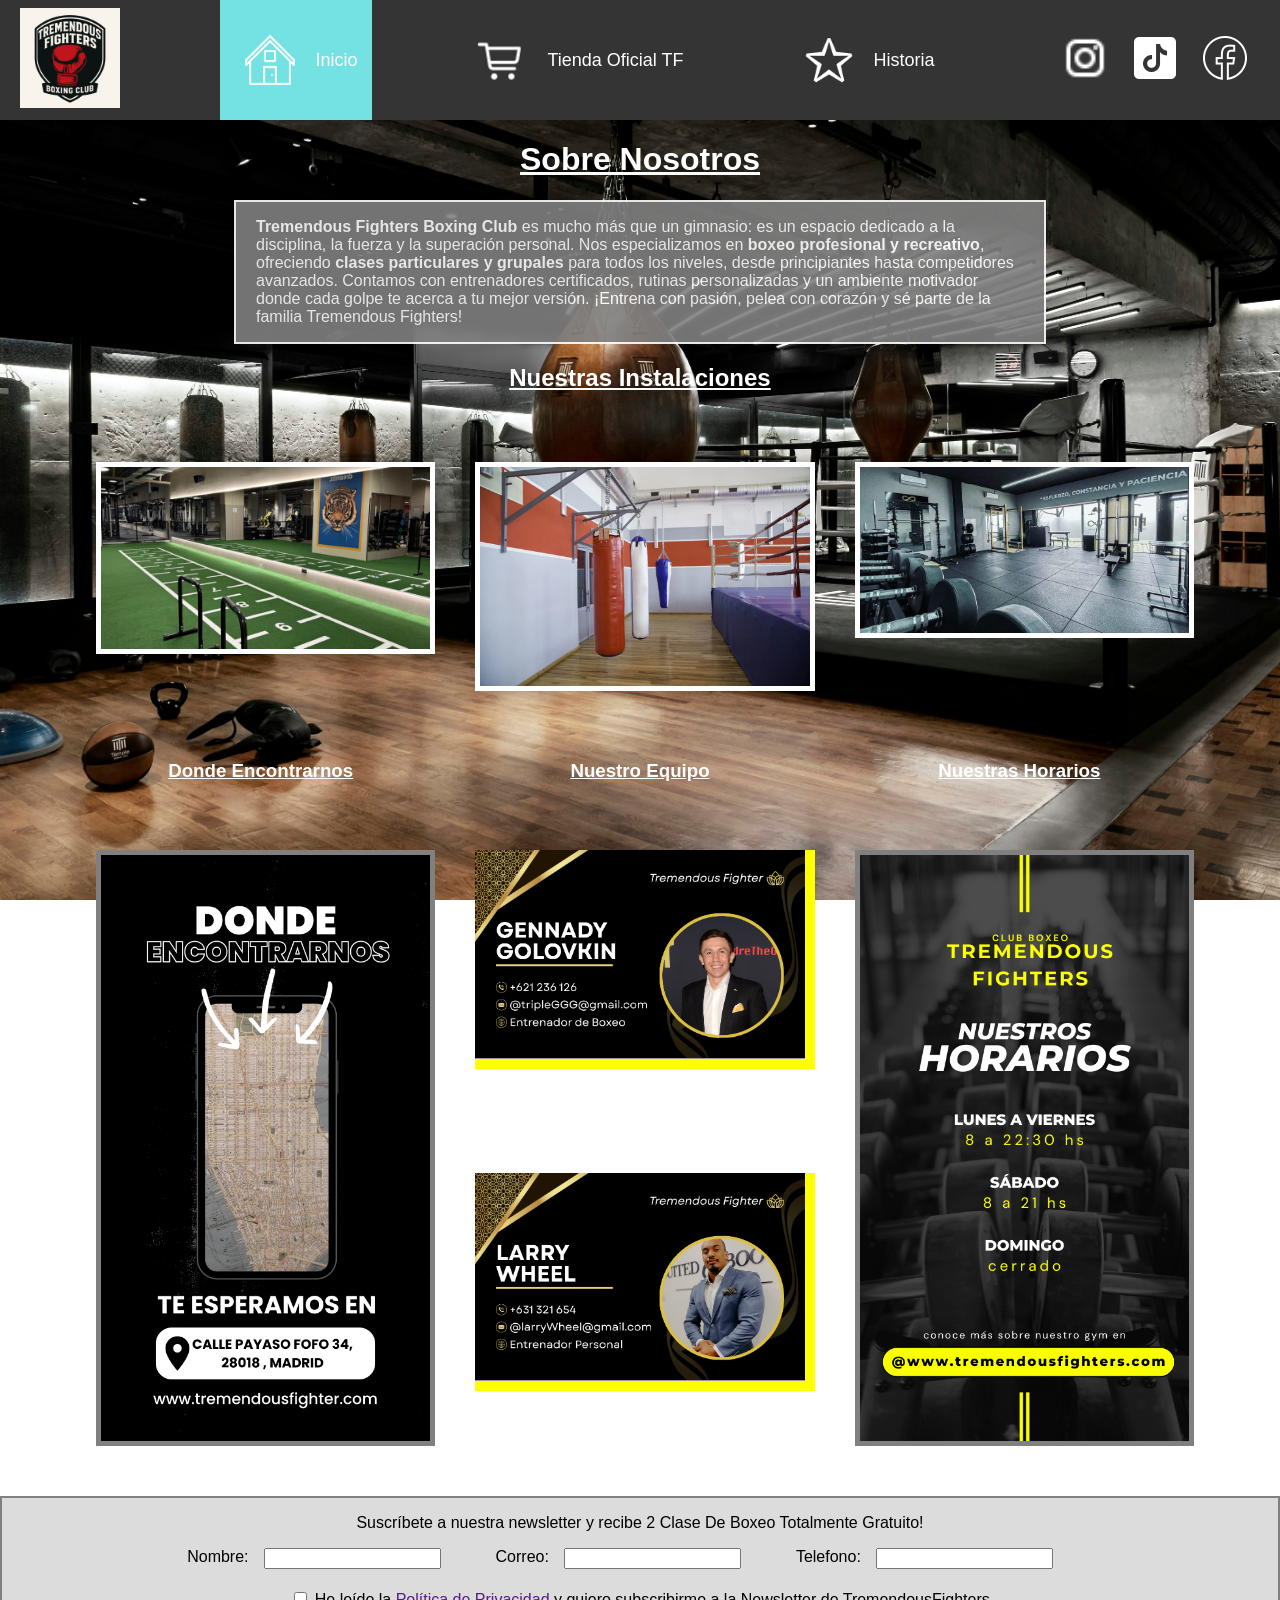
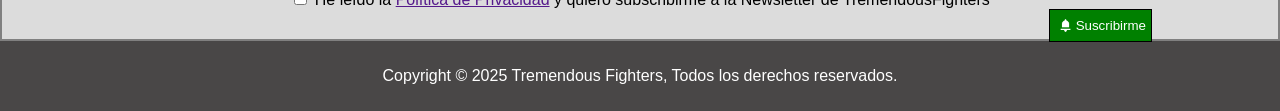
<file: Proyecto_interfaz/index.html>
<!DOCTYPE html>
<html lang="es">
  <head>
    <meta charset="UTF-8" />
    <meta name="viewport" content="width=device-width, initial-scale=1.0" />
    <title>Tremendous Fighters Boxing Club</title>
    <link rel="stylesheet" href="Estilos/estilosGenerales.css" />
    <link rel="stylesheet" href="Estilos/estilosIndex.css" />
  </head>
  <body>
    <header>
      <div id="contenedorLogo">
        <img
          src="imagenes/Logo y inicio/logo.jpg"
          alt="imagen Logo"
          id="logo"
        />
      </div>
      <nav>
        <a href="index.html" class="nav-item activado">
          <img
            src="imagenes/Logo y inicio/logos/icons8-casa-64.png"
            alt="Inicio"
            class="logotipo"
          />
          <span>Inicio</span>
        </a>
        <a href="tienda.html" class="nav-item">
          <img
            src="imagenes/Logo y inicio/logos/icons8-carrito-de-compras-48.png"
            alt="Tienda"
            class="logotipo"
          />
          <span>Tienda Oficial TF</span>
        </a>
        <a href="historia.html" class="nav-item">
          <img
            src="imagenes/Logo y inicio/logos/icons8-estrella-64.png"
            alt="Historia"
            class="logotipo"
          />
          <span>Historia</span>
        </a>
      </nav>
      <div id="redesSociales">
        <a href="https://www.instagram.com" target="_blank">
          <img
            src="imagenes/Logo y inicio/logos/icons8-instagram-24.png"
            alt="Instagram"
            class="logotipo"
          />
        </a>
        <a href="https://www.tiktok.com" target="_blank">
          <img
            src="imagenes/Logo y inicio/logos/icons8-tik-tok-50.png"
            alt="TikTok"
            class="logotipo"
          />
        </a>
        <a href="https://www.facebook.com" target="_blank">
          <img
            src="imagenes/Logo y inicio/logos/icons8-facebook-nuevo-50.png"
            alt="Facebook"
            class="logotipo"
          />
        </a>
      </div>
    </header>
    <main>
      <div class="informacionGeneral">
        <h1>Sobre Nosotros</h1>
        <div id="informacion">
          <p>
            <b>Tremendous Fighters Boxing Club</b> es mucho más que un gimnasio:
            es un espacio dedicado a la disciplina, la fuerza y la superación
            personal. Nos especializamos en
            <b>boxeo profesional y recreativo</b>, ofreciendo
            <b>clases particulares y grupales</b> para todos los niveles, desde
            principiantes hasta competidores avanzados. Contamos con
            entrenadores certificados, rutinas personalizadas y un ambiente
            motivador donde cada golpe te acerca a tu mejor versión. ¡Entrena
            con pasión, pelea con corazón y sé parte de la familia Tremendous
            Fighters!
          </p>
        </div>
      </div>

      <div class="instalaciones">
        <h2>Nuestras Instalaciones</h2>
        <img src="imagenes/Logo y inicio/1726635091406.jpeg" alt="instalaciones1" />
        <img src="imagenes/Logo y inicio/sacos.jpeg" alt="instalaciones2" />
        <img src="imagenes/Logo y inicio/gimnasio pesas.jpg" alt="instalaciones3" />
        <h3>Donde Encontrarnos</h3>
        <h3>Nuestro Equipo</h3>
        <h3>Nuestras Horarios</h3>
        <img
          src="imagenes/Logo y inicio/Donde Encontrarnos.png"
          alt="Horarios"
        />
        <img
          src="imagenes/Entrenadores/Gold and Black Modern Minimalist Member Card.png"
          alt="Profe1"
        />
        <img src="imagenes/Entrenadores/tarjeta larry wheel.png" alt="Profe2" />
        <img src="imagenes/Logo y inicio/Horarios.png" alt="Ubicacion" />
      </div>

      <div class="formulario">
        <p>
          Suscríbete a nuestra newsletter y recibe 2 Clase De Boxeo Totalmente
          Gratuito!
        </p>
        <form action="Bienvenido.html" method="get">
          <div id="inputs">
            <label for="nombre">Nombre:</label>
            <input type="text" name="telefono" />

            <label for="correo">Correo:</label>
            <input type="email" name="telefono" />

            <label for="telefono">Telefono:</label>
            <input type="tel" name="telefono" />
          </div>

          <input type="checkbox" name="tyc" id="tyc" />
          <label for="tyc"
            >He leído la <a href="">Política de Privacidad</a> y quiero
            subscribirme a la Newsletter de TremendousFighters</label
          >
          <button type="submit" id="botonSuscribirme">
            <img src="imagenes/Logo y inicio/logos/icons8-campana-24(1).png" alt="Suscripcion">
            Suscribirme
          </button>
            
        </form>
      </div>
    </main>
    <footer>
      <p>
        Copyright © 2025 Tremendous Fighters, Todos los derechos reservados.
      </p>
    </footer>
  </body>
</html>
</file>
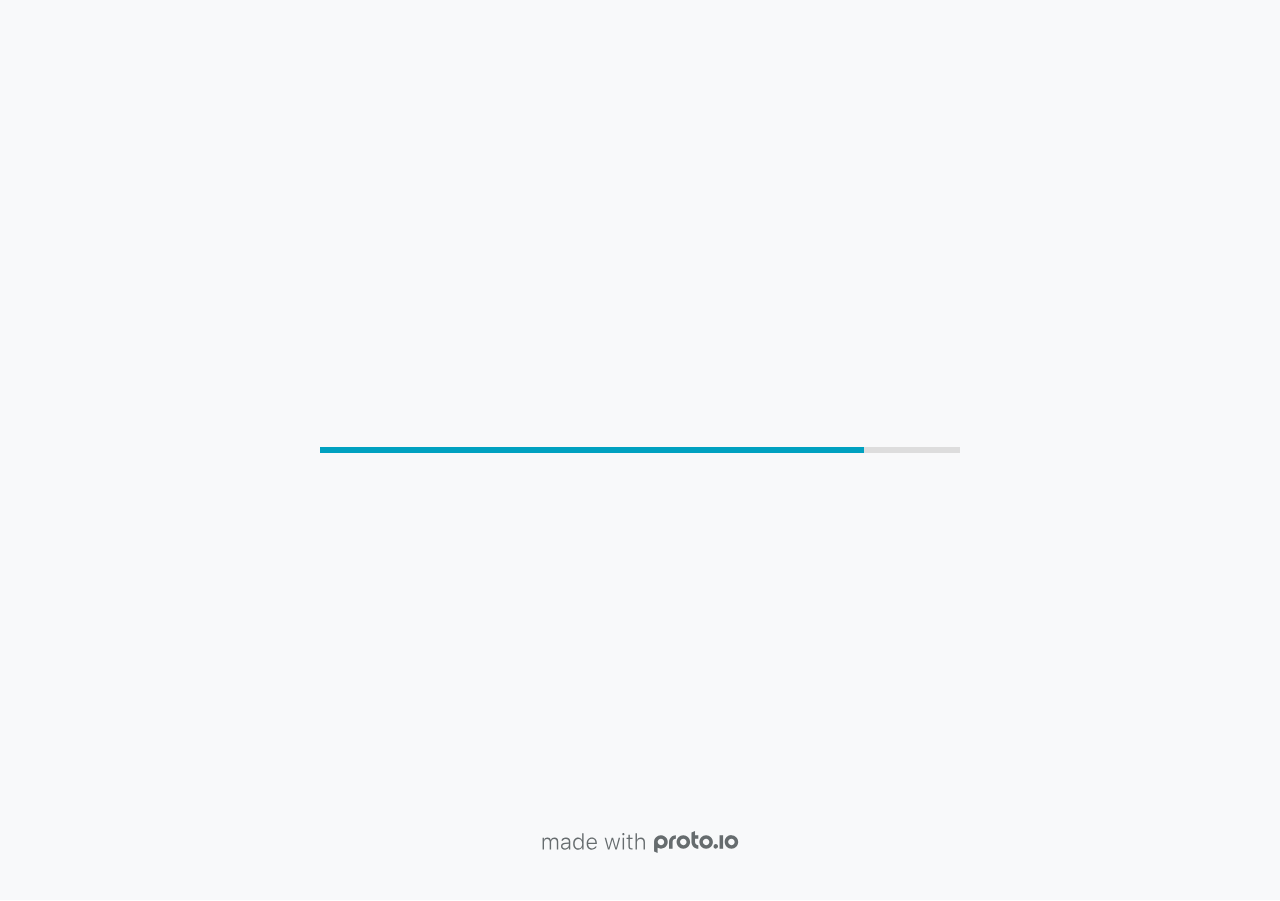
<file: Proyecto_interfaz/Prototipos/protoio/src/index.html>
<!DOCTYPE HTML>
	<head>

		<meta charset="utf-8">

		<title>TremendousFIghters - Proto.io</title>

		
			<meta name="HandheldFriendly" content="True">
			<meta name="MobileOptimized" content="1440"> 

			
			
			
			<meta name="viewport" content="minimum-scale=1.00, maximum-scale=1.00, initial-scale=1.00, user-scalable=no, shrink-to-fit=no" />

			

			<meta name="format-detection" content="telephone=no">


			

            
            <link rel="icon" sizes="192x192" href="./src/assets/branding/android-icon-hires.png">
            <link rel="icon" sizes="128x128" href="./src/assets/branding/android-icon.png">

            
            <link href="./src/assets/branding/apple-touch-icon-retina180.png" sizes="180x180" rel="apple-touch-icon">

            
            <link href="./src/assets/branding/apple-touch-icon-retina.png" sizes="114x114" rel="apple-touch-icon">

            
            <link href="./src/assets/branding/apple-touch-icon.png" sizes="57x57" rel="apple-touch-icon">

            
            <link href="./src/assets/branding/startup.png" media="(device-width: 320px)" rel="apple-touch-startup-image">

            
            <link href="./src/assets/branding/startup-retina.png" media="(device-width: 320px) and (device-height: 480px) and (-webkit-device-pixel-ratio: 2)" rel="apple-touch-startup-image">

            
            <link href="./src/assets/branding/startup-568.png" media="(device-width: 320px) and (device-height: 568px) and (-webkit-device-pixel-ratio: 2)" rel="apple-touch-startup-image">

            
            <link href="./src/assets/branding/startup-retina-6.png" media="(device-width: 375px) and (device-height: 667px) and (orientation: portrait) and (-webkit-device-pixel-ratio: 2)" rel="apple-touch-startup-image">

            
            <link href="./src/assets/branding/startup-retina-6plus.png" media="(device-width: 414px) and (device-height: 736px) and (orientation: portrait) and (-webkit-device-pixel-ratio: 3)" rel="apple-touch-startup-image">

            
            <link href="./src/assets/branding/startup-retina-6plus-landscape.png" media="(device-width: 414px) and (device-height: 736px) and (orientation: landscape) and (-webkit-device-pixel-ratio: 3)" rel="apple-touch-startup-image">

            
            <link href="./src/assets/branding/startup-ipad.png" media="(device-width: 768px) and (orientation: portrait)" rel="apple-touch-startup-image">

            
            <link href="./src/assets/branding/startup-ipad-landscape.png" media="(device-width: 768px) and (orientation: landscape)" rel="apple-touch-startup-image">

            
            <link href="./src/assets/branding/startup-ipad-retina.png" media="(device-width: 768px) and (orientation: portrait) and (-webkit-device-pixel-ratio: 2)" rel="apple-touch-startup-image">

            
            <link href="./src/assets/branding/startup-ipad-landscape-retina.png" media="(device-width: 768px) and (orientation: landscape) and (-webkit-device-pixel-ratio: 2)" rel="apple-touch-startup-image">

            
            <link href="./src/assets/branding/startup-ipad-pro.png" media="(device-width: 1024px) and (orientation: portrait) and (-webkit-device-pixel-ratio: 2)" rel="apple-touch-startup-image">

            
            <link href="./src/assets/branding/startup-ipad-pro-landscape.png" media="(device-width: 1024px) and (orientation: landscape) and (-webkit-device-pixel-ratio: 2)" rel="apple-touch-startup-image">

			<meta http-equiv="cleartype" content="on"> 


			 
		    <script type="text/javascript" src="./scripts/plugins/jquery/jquery.js"></script>

			
				<link rel="stylesheet" href="./stylesheets/player-export.css" />
				<script type="text/javascript" src="./scripts/player-export.js"></script>
			

			
			<script type="text/javascript" src="./libraries/common/components.js"></script> 
			<link type="text/css" rel="Stylesheet" href="./libraries/common/components.1.00.css" /> 

			
					<script type="text/javascript" src="./libraries/generic2/components.js"></script> 
					<link type="text/css" rel="Stylesheet" href="./libraries/generic2/components.1.00.css" /> 
				
				<script type="text/javascript" src="./data/data.js"></script> 
			<script type="text/javascript" src="./webkitmask/maskimages.js"></script> 

		<style>
			body { width: 1440px; height: 900px; }
			.landscape, .landscape .prx-page { min-height: 1440px; }
			.portrait, .portrait .prx-page { min-height: 900px; }
		</style>

		<script type="text/javascript">

			prx.ver = '6.8.41.2';
			prx.url.account = 'https://wasiqbaig1.proto.io';
			prx.url.staticassets = 'https://gal.proto.io';
			prx.url.devices = 'https://dteyv52hbg2at.cloudfront.net/devices';
			prx.url.static = 'https://dteyv52hbg2at.cloudfront.net';
			prx.url.siteurl = 'proto.io';
			prx.url.crossmsg = 'https://wasiqbaig1.proto.io';

			prx.nodejsassetsserver = {};
			prx.nodejsassetsserver.host = ".proto.io";
			prx.nodejsassetsserver.subdomainprefix = "https://a3";
			prx.nodejsassetsserver.maxsubdomains = "20";

			prx.device_library = 'generic2';
			prx.devices[prx.device] = {
				name: prx.device
				,defaultOrientation: 'landscape'
				,portrait_applies: 0 //new
				,portrait: [0,0]
				,landscape_applies: 1 //new
				,landscape: [1440,900]
				,allow_orientation_change: 1 //new
				,statusbar_skin: 'default' // new
				,statusbarheightportrait: 0
				,statusbarheightlandscape: 0
				,navigationbar_skin: 'default' //new
				,navigationbarheightportrait: 0
				,navigationbarheightlandscape: 0
				,normalportrait: [0,0]
				,normallandscape: [1440,900]
				,device_s3bucket: '133086fa-e022-48c1-9ac1-c999659222d9'
				,dpr: '1.00'
				,deviceType: "default"
                ,showiPhoneXNotch: false
                ,hasCustomSkinNotch: false
				,appleWatchRoundedCorners: false
				,scrollType: "default"
				,initialscale: 1.00
				,targetdensitydpi: "device-dpi"
			}
			// save a copy of the device in the player state
			prx.currentPlayerStatus.projectDevice = prx.toolbox.clone(prx.devices[prx.device]);
			prx.currentPlayerStatus.targetDevice = {"ISANDROIDTABLET":0,"ISIPOD":0,"ISCHROME":0,"ISIOS":0,"ISMSIE":0,"ISMOZILLA":0,"isAndroid-Pad":0,"ISOPERA":0,"ISWEBKIT":0,"SOSVERSION":{"CBUILDVER":"","CMAJORVER":"","CMINORVER":"","CTEXT":"","IMINORVER":0,"IMAJORVER":0,"IBUILDVER":0},"ISIPAD":0,"ISMOBILE":1,"ISSAFARI":0,"ISIPHONE":0,"ISWINDOWS":0,"ISWINDOWSTOUCH":0,"ISDEVICE":1,"ISANDROID":0,"ISCUSTOM":0};
			prx.releaseChannel = 'stable';

			prx.projectsettings.id = '60151eda-7ec5-4d3c-a5b7-4e6a33af07ac';
			prx.projectsettings.s3b = 'wasiqbaig1-1684380-6fb300c9-d2aa-19ce-9cab6a358adac266';
			prx.projectsettings.account = 'wasiqbaig1';
			prx.projectsettings.statusbar = '0'; 
			prx.projectsettings.statusbarapplies = '0';
			prx.projectsettings.navigationbar = '0';
			prx.projectsettings.navigationbarapplies = '0';
			prx.projectsettings.initialpageid = -1;
			
			
			prx.projectsettings.flashactions = 1;
			prx.projectsettings.gatrackingcode = '';

			prx.export2html = '1' == true;
			prx.mobPlayer = 0;

			prx.user.country = 'US';

			prx.s3Links = []; 
			var sLinkedAssets = [];
			

			prx.csrf_token = 'CA471FD3C045356384D396421A185CBABFDEEC434484866D2C1851AE900FE977';

            

            
                            prx.assetsAccessToken = "eyJ0eXAiOiJKV1QiLCJhbGciOiJIUzI1NiJ9.eyJkIjp7InVpZCI6Ii0xIiwicHJvamVjdF9pZCI6IjYwMTUxZWRhLTdlYzUtNGQzYy1hNWI3LTRlNmEzM2FmMDdhYyJ9LCJ2IjowLCJleHAiOjE3NjE5MTg1NTUsImlhdCI6MTc2MTczODU1NX0.ZSNlLg2aphIZOdBBy9Io8iRq-IjQNCkwG8EeL6EVYRg";

			prx.iniPlayer.iniPreLoad();

		</script>
	</head>

	

			<body class="player device-cursor-web mobile-device-true " " id="mbd" >

				
				<div id="window-wrapper">
					<div id="dragarea"></div>
					<div id="statusbar"></div>
					<div id="underlay" style=""></div>

					<div class="prx-page" data-role="page" id="p-1" data-id="1"></div>
					
								<div class="prx-page" data-role="page" id="p-3" data-id="3"></div>
							
								<div class="prx-page" data-role="page" id="p-4" data-id="4"></div>
							
								<div class="prx-page" data-role="page" id="p-5" data-id="5"></div>
							
					<div id="navigationbar"></div>
					<div id="overlay"></div>
					<div id="trash"></div>
					<div id="quick-audios"></div>
				</div>

				 
			<div id="loader-wrapper">
				
				<div class="progress">
					<div class="progress-bar"></div>
				</div>
				<div id="poweredby"></div>
			</div>
			


			</body>
		

</html>
</file>
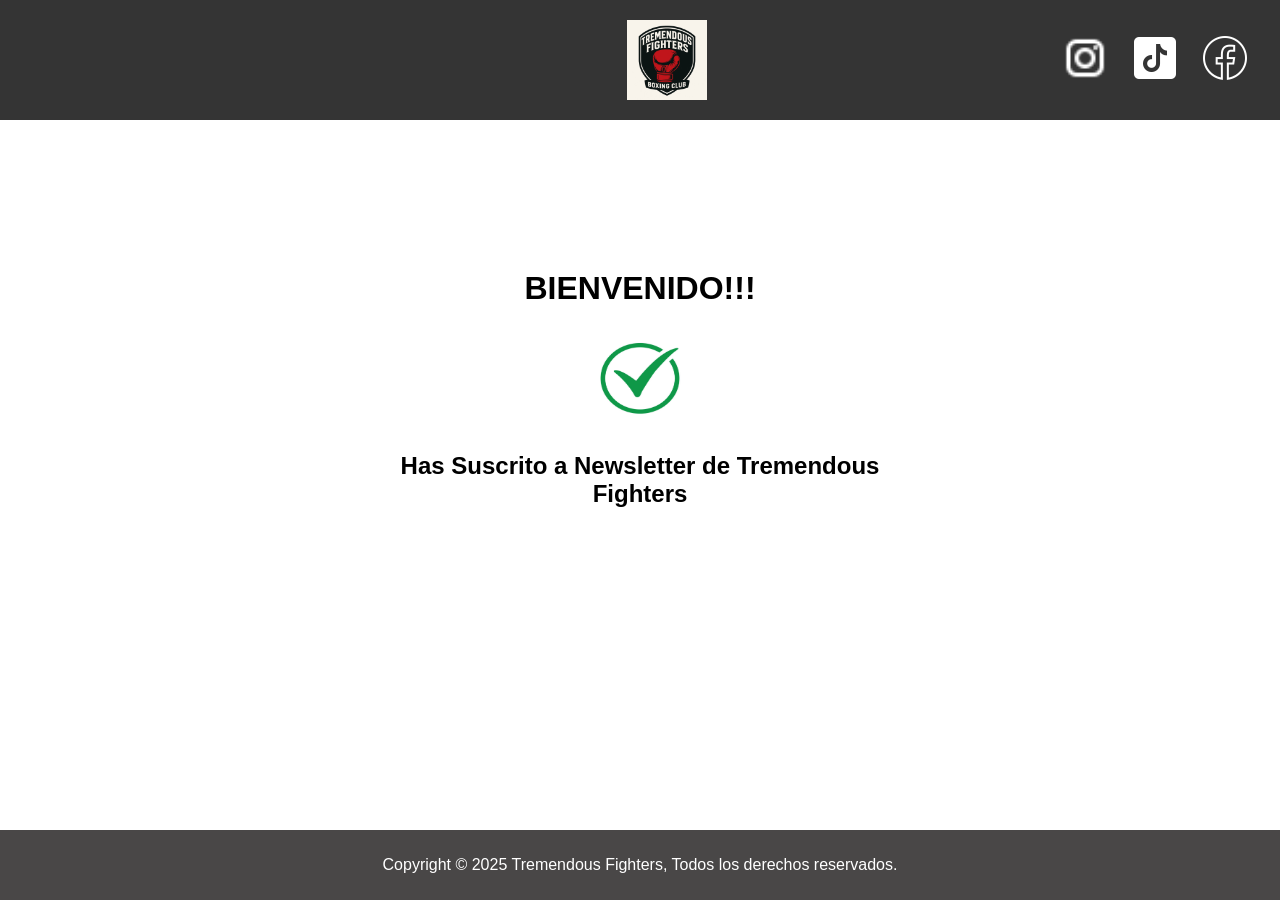
<file: Proyecto_interfaz/Bienvenido.html>
<!DOCTYPE html>
<html lang="es">
<head>
    <meta charset="UTF-8">
    <meta name="viewport" content="width=device-width, initial-scale=1.0">
    <title>Bienvenido</title>
    <link rel="stylesheet" href="Estilos/estilosGenerales.css">
    <link rel="stylesheet" href="Estilos/estilosBienvenido.css">
</head>
<body>
    <header>
        <nav>
            <a href="index.html" class="nav-item">
                <img src="imagenes/Logo y inicio/logo.jpg" alt="logo" class="logotipo">
                
            </a>
            
        </nav>
    <div id="redesSociales">
        <a href="https://www.instagram.com" target="_blank">
            <img src="imagenes/Logo y inicio/logos/icons8-instagram-24.png" alt="Instagram" class="logotipo">
        </a>
        <a href="https://www.tiktok.com" target="_blank">
            <img src="imagenes/Logo y inicio/logos/icons8-tik-tok-50.png" alt="TikTok" class="logotipo">
        </a>
        <a href="https://www.facebook.com" target="_blank">
            <img src="imagenes/Logo y inicio/logos/icons8-facebook-nuevo-50.png" alt="Facebook" class="logotipo">
        </a>
    </div>
    </header>
    <main>
        <div class="BIENVENIDO">
            <h1>BIENVENIDO!!!</h1>
            <img src="imagenes/checkVerde.jpg" alt="checkVerde" class="checkVerde">
            <h2>Has Suscrito a Newsletter de Tremendous Fighters</h2>
        </div>


    </main>
    <footer>
        <p>Copyright © 2025 Tremendous Fighters, Todos los derechos reservados.</p>
    </footer>
    
</body>
</html>
</file>
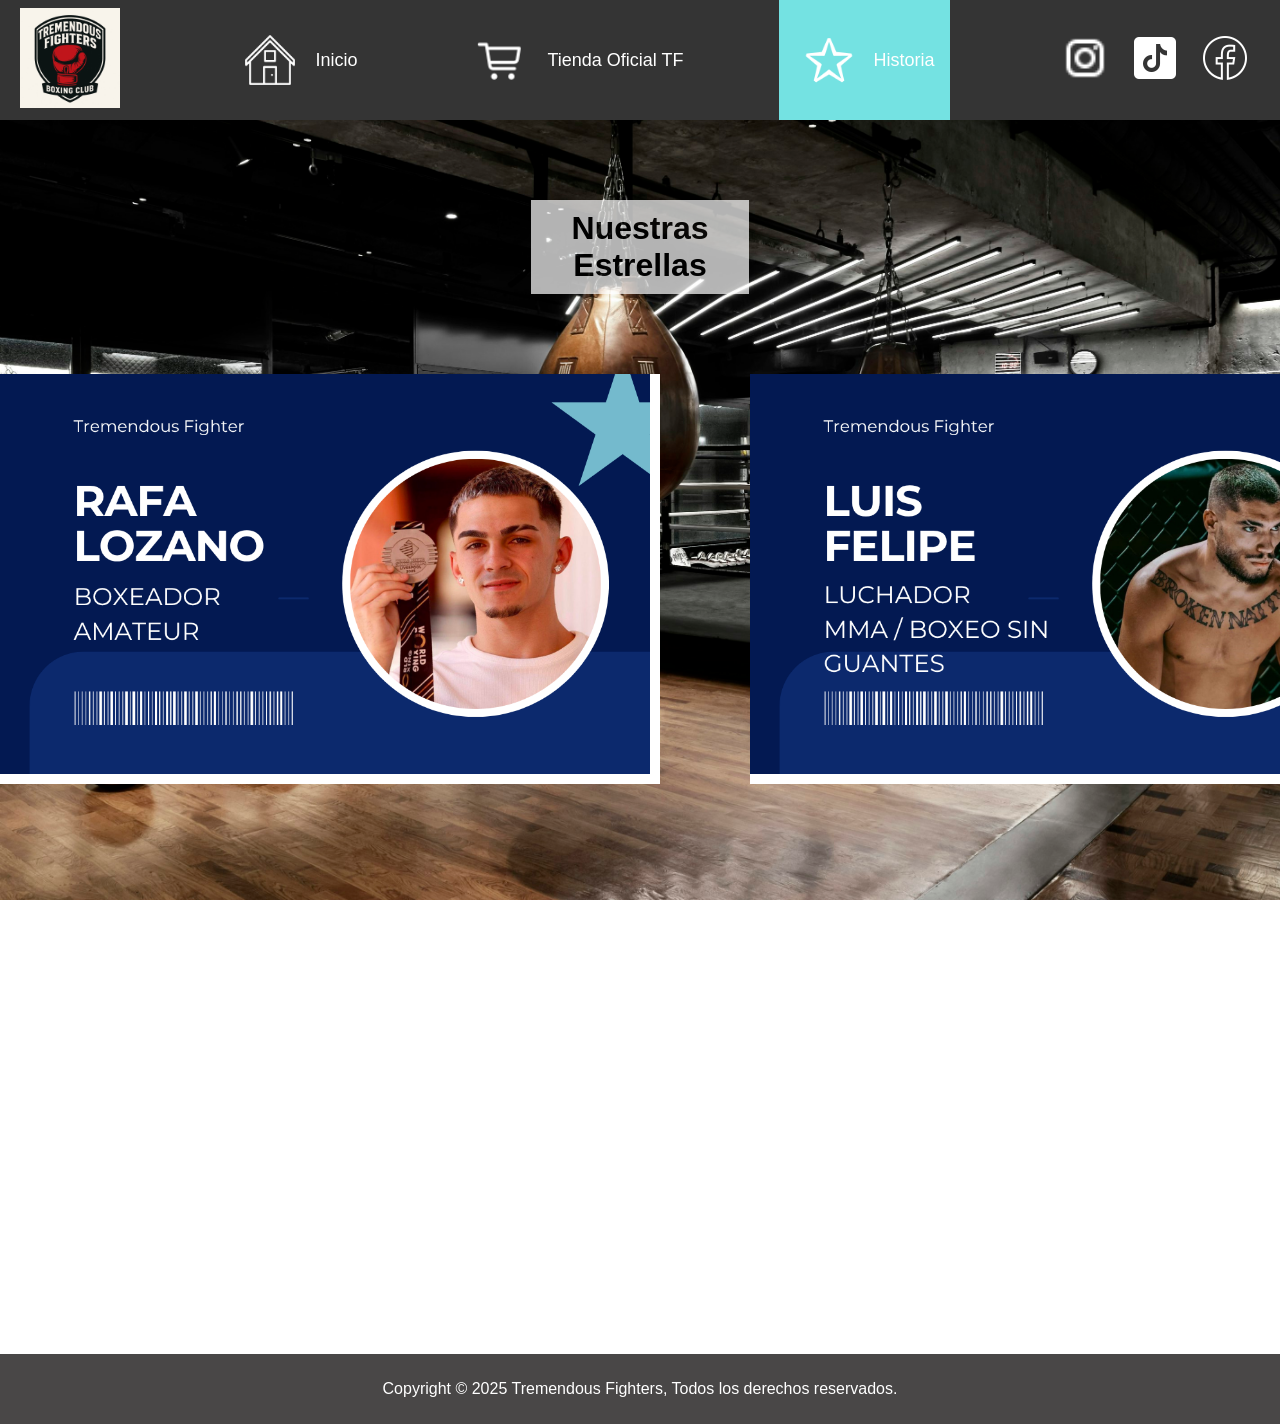
<file: Proyecto_interfaz/historia.html>
<!DOCTYPE html>
<html lang="es">
  <head>
    <meta charset="UTF-8" />
    <meta name="viewport" content="width=device-width, initial-scale=1.0" />
    <title>Nuestra HistoriaTremendous Fighters Boxing Club </title>
    <link rel="stylesheet" href="Estilos/estilosGenerales.css" />
    <link rel="stylesheet" href="Estilos/estiloHistoria.css" />
  </head>
  <body>
    <header>
      <div id="contenedorLogo">
        <img
          src="imagenes/Logo y inicio/logo.jpg"
          alt="imagen Logo"
          id="logo"
        />
      </div>
      <nav>
        <a href="index.html" class="nav-item">
          <img
            src="imagenes/Logo y inicio/logos/icons8-casa-64.png"
            alt="Inicio"
            class="logotipo"
          />
          <span>Inicio</span>
        </a>
        <a href="tienda.html" class="nav-item">
          <img
            src="imagenes/Logo y inicio/logos/icons8-carrito-de-compras-48.png"
            alt="Tienda"
            class="logotipo"
          />
          <span>Tienda Oficial TF</span>
        </a>
        <a href="historia.html" class="nav-item activado">
          <img
            src="imagenes/Logo y inicio/logos/icons8-estrella-64.png"
            alt="Historia"
            class="logotipo"
          />
          <span>Historia</span>
        </a>
      </nav>
      <div id="redesSociales">
        <a href="https://www.instagram.com" target="_blank">
          <img
            src="imagenes/Logo y inicio/logos/icons8-instagram-24.png"
            alt="Instagram"
            class="logotipo"
          />
        </a>
        <a href="https://www.tiktok.com" target="_blank">
          <img
            src="imagenes/Logo y inicio/logos/icons8-tik-tok-50.png"
            alt="TikTok"
            class="logotipo"
          />
        </a>
        <a href="https://www.facebook.com" target="_blank">
          <img
            src="imagenes/Logo y inicio/logos/icons8-facebook-nuevo-50.png"
            alt="Facebook"
            class="logotipo"
          />
        </a>
      </div>
    </header>
    <main>
        <div class="Title">
        <h1>Nuestras Estrellas</h1>
        </div>
        <div class="informacionGeneralHistoria">
            <div class="card">
                <div class="card-inner">
                    <div class="card-front">
                        <img src="imagenes/Tarjeta Peleadores/rafa1.png" alt="Peleador 1">
                    </div>
                    <div class="card-back">
                        <img src="imagenes/Tarjeta Peleadores/rafga2.png" alt="Peleador 1">
                    </div>
                </div>
            </div>

            <div class="card">
                <div class="card-inner">
                    <div class="card-front">
                        <img src="imagenes/Tarjeta Peleadores/luis1.png" alt="Peleador 1">
                    </div>
                    <div class="card-back">
                        <img src="imagenes/Tarjeta Peleadores/luis2.png" alt="Peleador 1">
                    </div>
                </div>
            </div>
            <div class="card">
                <div class="card-inner">
                    <div class="card-front">
                        <img src="imagenes/Tarjeta Peleadores/ggg1.png" alt="Peleador 1">
                    </div>
                    <div class="card-back">
                        <img src="imagenes/Tarjeta Peleadores/ggg2.png" alt="Peleador 1">
                    </div>
                </div>
            </div>
            <div class="card">
                <div class="card-inner">
                    <div class="card-front">
                        <img src="imagenes/Tarjeta Peleadores/ilia1.png" alt="Peleador 1">
                    </div>
                    <div class="card-back">
                        <img src="imagenes/Tarjeta Peleadores/ilia2.png" alt="Peleador 1">
                    </div>
                </div>
            </div>
        </div>

        </div>

       
    </main>
    <footer>
      <p>
        Copyright © 2025 Tremendous Fighters, Todos los derechos reservados.
      </p>
    </footer>
  </body>
</html>
</file>
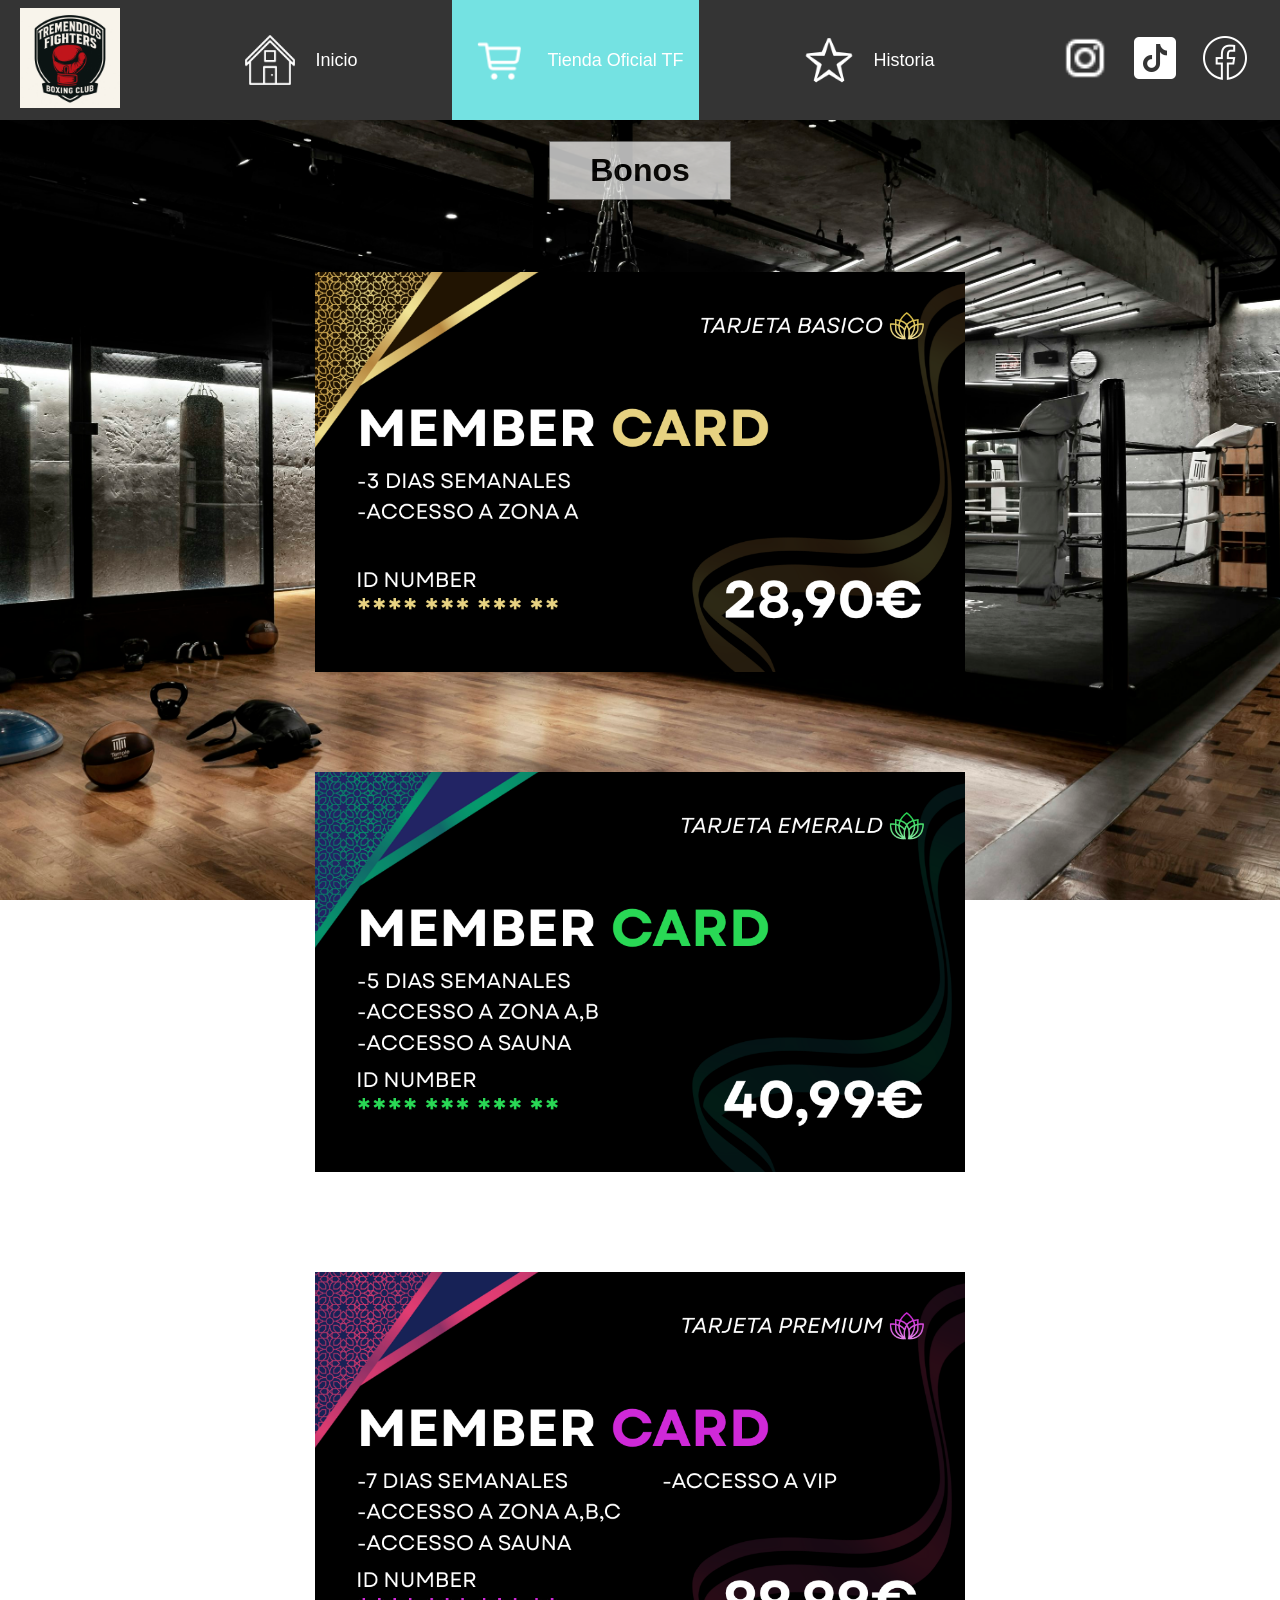
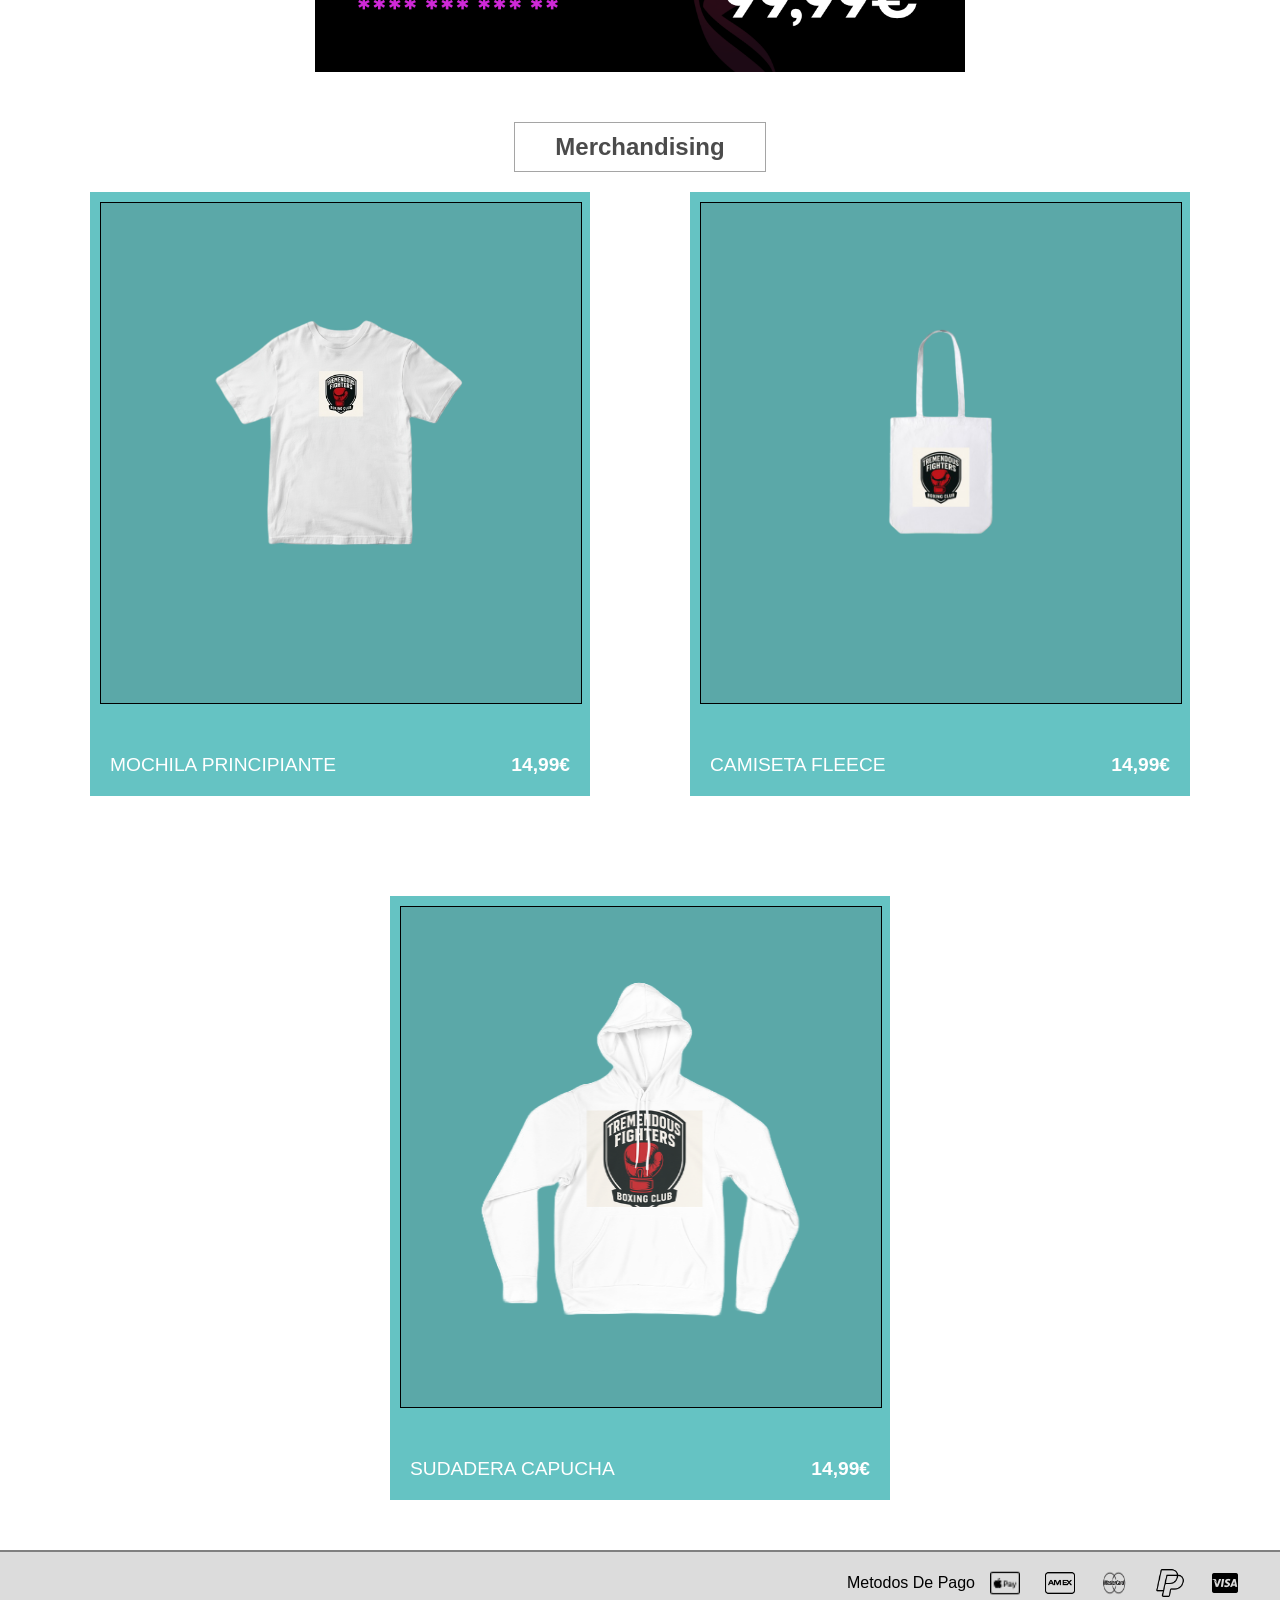
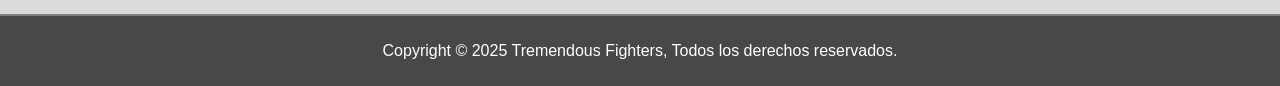
<file: Proyecto_interfaz/tienda.html>
<!DOCTYPE html>
<html lang="en">
  <head>
    <meta charset="UTF-8" />
    <meta name="viewport" content="width=device-width, initial-scale=1.0" />
    <link rel="stylesheet" href="Estilos/estilosGenerales.css" />
    <link rel="stylesheet" href="Estilos/estilosTienda.css">
    <title>Suscripciones y Merchandising</title>
  </head>
  <body>
    <header>
      <div id="contenedorLogo">
        <img
          src="imagenes/Logo y inicio/logo.jpg"
          alt="imagen Logo"
          id="logo"
        />
      </div>
      <nav>
        <a href="index.html" class="nav-item">
          <img
            src="imagenes/Logo y inicio/logos/icons8-casa-64.png"
            alt="Inicio"
            class="logotipo"
          />
          <span>Inicio</span>
        </a>
        <a href="tienda.html" class="nav-item activado">
          <img
            src="imagenes/Logo y inicio/logos/icons8-carrito-de-compras-48.png"
            alt="Tienda"
            class="logotipo"
          />
          <span>Tienda Oficial TF</span>
        </a>
        <a href="historia.html" class="nav-item">
          <img
            src="imagenes/Logo y inicio/logos/icons8-estrella-64.png"
            alt="Historia"
            class="logotipo"
          />
          <span>Historia</span>
        </a>
      </nav>
      <div id="redesSociales">
        <a href="https://www.instagram.com" target="_blank">
          <img
            src="imagenes/Logo y inicio/logos/icons8-instagram-24.png"
            alt="Instagram"
            class="logotipo"
          />
        </a>
        <a href="https://www.tiktok.com" target="_blank">
          <img
            src="imagenes/Logo y inicio/logos/icons8-tik-tok-50.png"
            alt="TikTok"
            class="logotipo"
          />
        </a>
        <a href="https://www.facebook.com" target="_blank">
          <img
            src="imagenes/Logo y inicio/logos/icons8-facebook-nuevo-50.png"
            alt="Facebook"
            class="logotipo"
          />
        </a>
      </div>
    </header>
    <main>
      <div class="bonos">
        <h1>Bonos</h1>
        <div class="membresias">
          <img src="imagenes/Tarjetas de bono/TARJETA BASICO.png" alt="Membresia Basica" />
          <img src="imagenes/Tarjetas de bono/TARJETA BASICO (1).png" alt="Membresia Esmeralda" />
          <img src="imagenes/Tarjetas de bono/TARJETA BASICO (2).png" alt="Membresia Premiun" />
        </div>
      </div>

      <div class="merchandising">
        <h2>Merchandising</h2>
        <div id="productos">
          <div class="producto">
            <img src="imagenes/Merchandise/camiseta sin fondo.png" alt="Mochila Principiante" />
            <span>MOCHILA PRINCIPIANTE</span> <span>14,99€</span>
          </div>
          <div class="producto">
            <img src="imagenes/Merchandise/Bag.png" alt="Camiseta Fleece" />
            <span>CAMISETA FLEECE</span> <span>14,99€</span>
          </div>
          <div class="producto">
            <img src="imagenes/Merchandise/Sudadera sin fondo.png" alt="Sudadera Capucha" />
            <span>SUDADERA CAPUCHA</span> <span>14,99€</span>
          </div>
        </div>
      </div>
      <div class="metodosPagos">
            <p>
                Metodos De Pago
                <img
            src="imagenes/Logo y inicio/logos/icons8-pago-apple-24.png"
            alt="Inicio"
            class="metodoPago"
          />
          <img
            src="imagenes/Logo y inicio/logos/icons8-amex-50.png"
            alt="Inicio"
            class="metodoPago"
          />
          <img
            src="imagenes/Logo y inicio/logos/mastercard sin fondo.png"
            alt="Inicio"
            class="metodoPago"
          />
          <img
            src="imagenes/Logo y inicio/logos/icons8-paypal-50.png"
            alt="Inicio"
            class="metodoPago"
          />
          <img
            src="imagenes/Logo y inicio/logos/icons8-visa-30.png"
            alt="Inicio"
            class="metodoPago"
          />
            </p>
            

      </div>
    </main>
    <footer>
      <p>
        Copyright © 2025 Tremendous Fighters, Todos los derechos reservados.
      </p>
    </footer>
  </body>
</html>
</file>
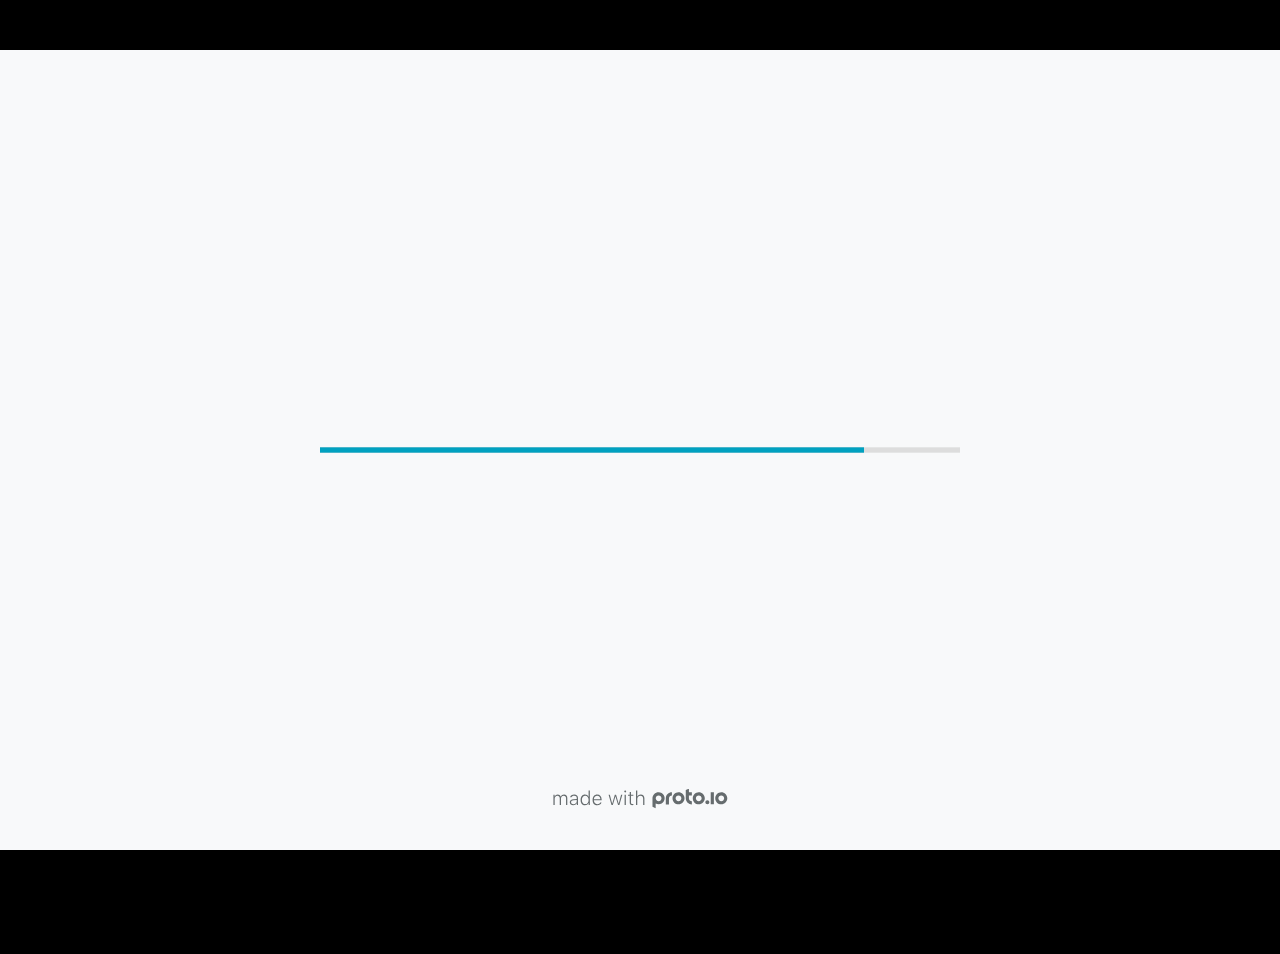
<file: Proyecto_interfaz/Prototipos/protoio/fullscreen.html>
<!DOCTYPE HTML>
	<head>
		<meta charset="utf-8">

        
			<meta name="HandheldFriendly" content="True">
			<meta name="MobileOptimized" content="1440"> 

			
			
			
			<meta name="viewport" content="minimum-scale=1, maximum-scale=1, initial-scale=1, user-scalable=no, shrink-to-fit=no" />

			

			<meta name="format-detection" content="telephone=no">


			

            
            <link rel="icon" sizes="192x192" href="./src/assets/branding/android-icon-hires.png">
            <link rel="icon" sizes="128x128" href="./src/assets/branding/android-icon.png">

            
            <link href="./src/assets/branding/apple-touch-icon-retina180.png" sizes="180x180" rel="apple-touch-icon">

            
            <link href="./src/assets/branding/apple-touch-icon-retina.png" sizes="114x114" rel="apple-touch-icon">

            
            <link href="./src/assets/branding/apple-touch-icon.png" sizes="57x57" rel="apple-touch-icon">

            
            <link href="./src/assets/branding/startup.png" media="(device-width: 320px)" rel="apple-touch-startup-image">

            
            <link href="./src/assets/branding/startup-retina.png" media="(device-width: 320px) and (device-height: 480px) and (-webkit-device-pixel-ratio: 2)" rel="apple-touch-startup-image">

            
            <link href="./src/assets/branding/startup-568.png" media="(device-width: 320px) and (device-height: 568px) and (-webkit-device-pixel-ratio: 2)" rel="apple-touch-startup-image">

            
            <link href="./src/assets/branding/startup-retina-6.png" media="(device-width: 375px) and (device-height: 667px) and (orientation: portrait) and (-webkit-device-pixel-ratio: 2)" rel="apple-touch-startup-image">

            
            <link href="./src/assets/branding/startup-retina-6plus.png" media="(device-width: 414px) and (device-height: 736px) and (orientation: portrait) and (-webkit-device-pixel-ratio: 3)" rel="apple-touch-startup-image">

            
            <link href="./src/assets/branding/startup-retina-6plus-landscape.png" media="(device-width: 414px) and (device-height: 736px) and (orientation: landscape) and (-webkit-device-pixel-ratio: 3)" rel="apple-touch-startup-image">

            
            <link href="./src/assets/branding/startup-ipad.png" media="(device-width: 768px) and (orientation: portrait)" rel="apple-touch-startup-image">

            
            <link href="./src/assets/branding/startup-ipad-landscape.png" media="(device-width: 768px) and (orientation: landscape)" rel="apple-touch-startup-image">

            
            <link href="./src/assets/branding/startup-ipad-retina.png" media="(device-width: 768px) and (orientation: portrait) and (-webkit-device-pixel-ratio: 2)" rel="apple-touch-startup-image">

            
            <link href="./src/assets/branding/startup-ipad-landscape-retina.png" media="(device-width: 768px) and (orientation: landscape) and (-webkit-device-pixel-ratio: 2)" rel="apple-touch-startup-image">

            
            <link href="./src/assets/branding/startup-ipad-pro.png" media="(device-width: 1024px) and (orientation: portrait) and (-webkit-device-pixel-ratio: 2)" rel="apple-touch-startup-image">

            
            <link href="./src/assets/branding/startup-ipad-pro-landscape.png" media="(device-width: 1024px) and (orientation: landscape) and (-webkit-device-pixel-ratio: 2)" rel="apple-touch-startup-image">

			<meta http-equiv="cleartype" content="on"> 


			

		<title>TremendousFIghters - Proto.io player</title>

		
				<link type="text/css" rel="stylesheet" href="./src/stylesheets/preview-letterbox-min.css">
				<script type="text/javascript" src="./src/scripts/preview-letterbox-min.js"></script>
			

		<script type="text/javascript">
			var prx = window.prx || {};
			prx.letterboxmode = true;
			prx.orientation = 'landscape';
			prx.orientations = {};
			prx.orientations.portrait = 0;
			prx.orientations.landscape = 1;
			prx.project = {};
			prx.project.id = '60151eda-7ec5-4d3c-a5b7-4e6a33af07ac';
			prx.project.title = 'TremendousFIghters';
			prx.project.version = 0;
			prx.project.livepreview = 0;
			prx.project.account = "wasiqbaig1";
			prx.activePage = {};
			
				prx.user = false;
			
			prx.flashactions = 1;

			prx.device_library = 'generic2';
			prx.device = {
					name: prx.device
					,caption: "Website 1440"
					,defaultOrientation: 'landscape'
					,portrait_applies: 0 //new
					,portrait: [0,0]
					,landscape_applies: 1 //new
					,landscape: [1440,900]
					,allow_orientation_change: 0 && 1 //new

			}

			prx.url.crossmsg = 'https://wasiqbaig1.proto.io';
			prx.ver = '6.8.41.2';
			prx.exitFullScreenUrl = 'https://wasiqbaig1.proto.io/player/index.cfm?id=60151eda-7ec5-4d3c-a5b7-4e6a33af07ac';
			prx.openURL = '';
			prx.downloadURL = '';

			
		</script>

		

	</head>

	<body>

		
				<iframe id="pio-playerframe" src="./src/index.html" scrolling="NO" style="width: 1440px; height: 900px;" webkitAllowFullScreen mozallowfullscreen allowFullScreen allowvr allow="autoplay"></iframe>
				
						<script type="text/javascript">
							// remove parameter from address bar immediately if no changes
							let url = new URL(window.location.href);
							url.searchParams.delete('hc');
							url.searchParams.delete('ap');
							window.history.replaceState({}, document.title, url.toString());
						</script>
					
	</body>

</html>
</file>
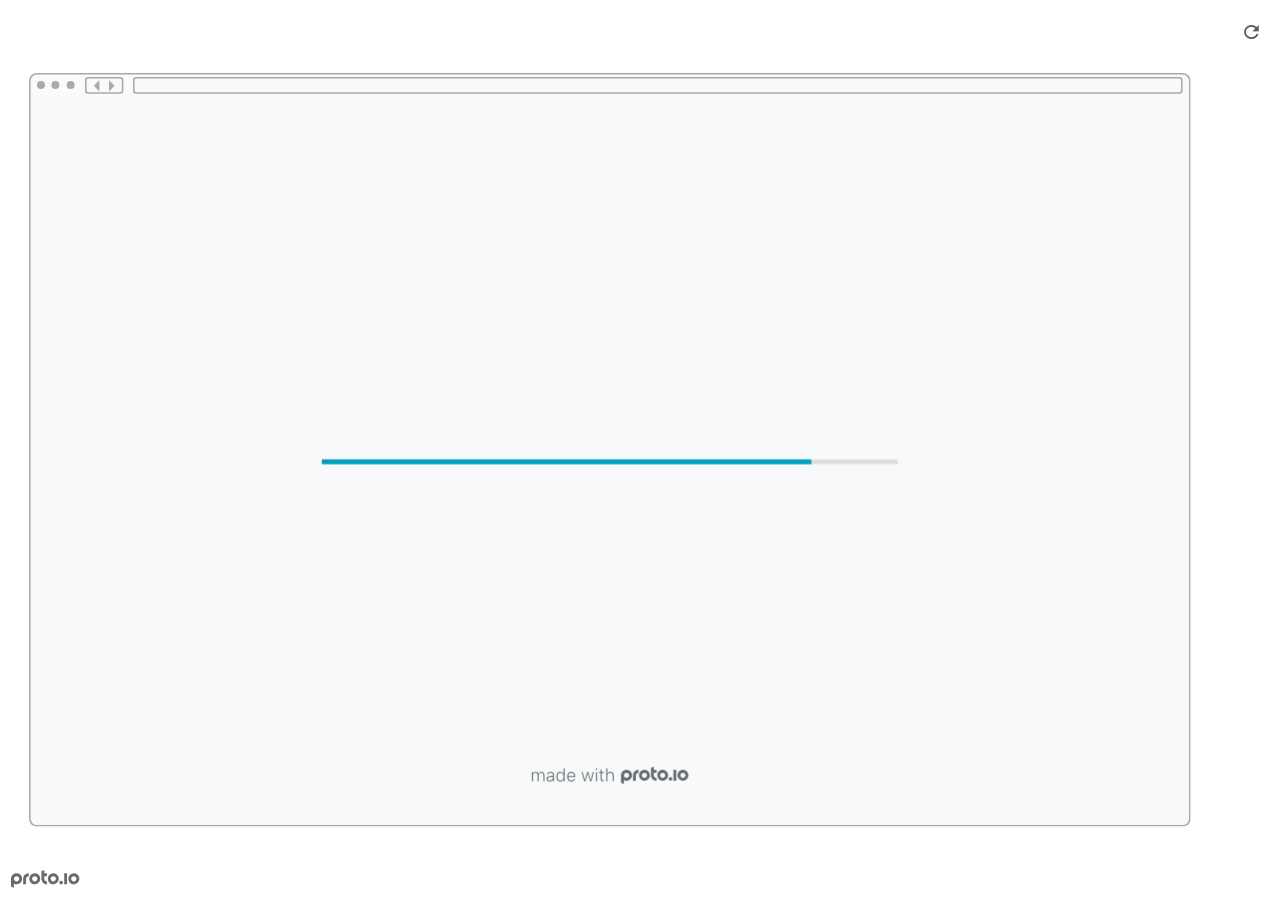
<file: Proyecto_interfaz/Prototipos/protoio/preview.html>
<!DOCTYPE HTML>
    <head>
    <meta charset="utf-8">

    <title>TremendousFIghters - Proto.io player</title>

    
				<link type="text/css" rel="stylesheet" href="./src/stylesheets/preview-export-min.css">
				<script type="text/javascript" src="./src/scripts/preview-export-min.js"></script>
			

    <script type="text/javascript">
        var prx = window.prx || {};
        prx.orientation = 'landscape';
        prx.orientations = {};
        prx.orientations.portrait = 0;
        prx.orientations.landscape = 1;
        prx.project = {};
        prx.project.id = '60151eda-7ec5-4d3c-a5b7-4e6a33af07ac';
        prx.project.title = 'TremendousFIghters';
        prx.project.version = 0;
        prx.project.livepreview = 0;
        prx.project.account = "wasiqbaig1";
        prx.activePage = {};
        prx.usercountry = "us";
        
            prx.user = false;
        
        prx.skin = 'web';
        prx.ver = '6.8.41.2';
        //prx.flashactions = 1;
		prx.flashactions = 1; //we are not using the DB value anymore

        prx.nodejsassetsserver = {};
        prx.nodejsassetsserver.host = ".proto.io";
        prx.nodejsassetsserver.subdomainprefix = "https://a3";
        prx.nodejsassetsserver.maxsubdomains = "20";
        prx.account = "wasiqbaig1";
        prx.browserShowScreenshots = 'true';
        prx.url.crossmsg = 'https://wasiqbaig1.proto.io';
        prx.playerUrl = 'https://wasiqbaig1.proto.io/player/';
        prx.fullScreenUrl = 'https://wasiqbaig1.proto.io/player/fullscreen/index.cfm?id=60151eda-7ec5-4d3c-a5b7-4e6a33af07ac';
        prx.spaces = false;
        prx.csrf_token = '12649C80F31DC2C7A21B0E6896F9F6168CAC1AC6DE29ADBDDFCC17960D012652';

        prx.bShowPlayerBetaPrompt = false;

        

    </script>

    

</head>


<body style="background-color:#FFFFFF">

    

    <div class="page-sidebar">
        
        <div class="sidebar-action-buttons">

            
                <span class="header-action-button player-icon-reload embed-icon-reload" id="refresh-preview">
                    <span class="tooltip">Refresh preview</span>
                </span>
                

            <div class="header-action-button player-icon-enter-fullscreen-mode-icon" id="go-fullscreen">
                <span class="tooltip">Go full screen</span>
            </div>
        </div>

    </div>

    <div id="maincontent" class="landscape">

        <div id="shortcut-pressed-outer">
            <div id="shortcut-pressed"></div>
        </div>
        

			<div class="frame_generic">
				
				<div class="body_generic skin_web skin-wrapper skin-os-web skin-device-phone skin-model- skin-size-1 skin-color-white skin-orientation-landscape skin-dimensions-1440-900">

					<div class="buttons top"></div>
					<div class="detail-top"></div>
					<div class="web-search"></div>
					<div class="buttons left"></div>

					<div class="body_generic_inner">
						
						<iframe id="pio-playerframe" src="./src/index.html" scrolling="NO" style="width: 1440px; height: 900px;" webkitAllowFullScreen mozallowfullscreen allowFullScreen allowvr allow="autoplay"></iframe>
						
                                <script type="text/javascript">
                                    // remove parameter from address bar immediately if no changes
                                    let url = new URL(window.location.href);
                                    url.searchParams.delete('hc');
									url.searchParams.delete('ap');
                                    window.history.replaceState({}, document.title, url.toString());
                                </script>
                            
					</div>

					<div class="buttons right"></div>
					<div class="detail-bottom"></div>
				</div>
				
			</div>
		
    </div>

    

    
            <div id="branding"></div>
        
</body>


<script type="text/javascript">
    
</script>
</html>
</file>
<file: Proyecto_interfaz/Estilos/estilosGenerales.css>
html, body {
    margin: 0;
    height: 100%; 
}

/*
    Esta es la pestaña de estilos generales, en donde se guardan los estilos que utilizan en comun todas los html
    de nuestro proyecto
*/

body{
    background-image: url("../imagenes/Logo\ y\ inicio/photo-1716307043003-dbe6a5cc496e.jpeg");
    font-family: Arial, Helvetica, sans-serif;
    background-repeat: no-repeat;
    background-size: cover;
    background-attachment: fixed;
    color: white;
    display: flex;
    flex-direction: column;
}

/*Cabecera con flexBox*/
header{
    background-color: rgb(52, 52, 52);
    color: white;
    display: flex;
    flex-direction: row;
    justify-content: space-between;
    align-items: center;
    height: 120px; 
}

.logotipo{
    height: 50px;
    width: 50px;
    padding: 0 10px;
}

/*Barra de navegacion*/
nav{
    height: 100%;
    display: flex;
    align-items: center;
    flex-direction: row;
    gap: 80px;
}

.nav-item {
    display: flex;              
    align-items: center;        
    gap: 10px;               
    padding: 0 15px;   
    text-decoration: none;      
    color: white;              
    height: 100%; 
    font-size: 18px;
}

/*Apartado de redes sociales*/

#redesSociales{
    height: 100%;
    display: flex;
    justify-content: center;
    align-items: center;
    padding: 0 20px;
}

.activado{
    background-color: rgb(116, 226, 226);
}

.nav-item:hover {
    background-color: rgb(116, 226, 226);
    transition: 200ms;
}

#contenedorLogo{
    padding: 20px;
}

img{
    width: 100px;
    height: 100px;
}

main {
    flex: 1;
}

/*Pie de pagina pegado a la parte inferior*/

footer{
    background-color: rgb(73, 71, 71);
    color: white;
    text-align: center;
    padding: 10px 0;
    bottom: 0;
    width: 100%;
}

/*Media query para solucionar y organizar los elementos en cierta resolucion*/

@media(max-width: 1000px){
    nav{
        gap: 0;
    }

    .nav-item img, #redesSociales img{
        height: 30px ;
        width: 30px ;
    }

    #redesSociales{
        flex-wrap: wrap;
    }
}
</file>
<file: Proyecto_interfaz/Estilos/estilosIndex.css>
/*Decoracion de los textos*/

h1, h2, h3{
    text-decoration: underline;
}

main {
    text-align: center;
}

/*Apartado sobre nosotros*/
.informacionGeneral{
    display: flex;
    flex-direction: column;
    align-items: center;
}

#informacion{
    text-align: left;
    width: 60%;
    background-color: gray;
    border: 2px solid white;
    opacity: 0.9;
    padding: 0 20px;
}

/*Apartado con tabla grid para mostrar las instalaciones, entrenadores y horarios*/

.instalaciones{
    margin: auto;
    display: grid;
    gap: 50px;
    width: 85%;
    grid-template-columns: repeat(3, 1fr);
    grid-auto-rows: auto;
}

/*Transiciones y hovers imagenes*/
.instalaciones img{
    transition: 350ms;
}

.instalaciones img:hover{
    transform: scale(1.1);
    transition: 350ms;
}

[alt="instalaciones1"], [alt="instalaciones2"],[alt="instalaciones3"]{
    border: 5px solid white;
}

h2{
    grid-column: 1 / 4;
}

[alt="Horarios"]{
    grid-row: 4 / 6;
    border: 5px solid gray;
}

[alt="Profe1"]{
    grid-row: 4 / 5 ;
    grid-column: 2 / 3;
    border-bottom: 10px solid yellow;
    border-right: 10px solid yellow;
}

[alt="Profe2"]{
    grid-row: 5 / 6 ;
    grid-column: 2 / 3;
    border-bottom: 10px solid yellow;
    border-right: 10px solid yellow;
}

[alt="Ubicacion"]{
    grid-row: 4 / 6;
    border: 5px solid gray;
}

.instalaciones img{
    width: 100%;
    height: auto;
}

.formulario{
    text-align: center;
    background-color: gainsboro;
    border: 2px solid gray;
    color: black;
    margin-top: 50px;
    padding-bottom: 30px;
}

#inputs{
    width: 100%;
    display: flex;
    justify-content: center;
    gap: 15px;
}

#inputs input{
    margin: 0 40px 20px 0
}

#botonSuscribirme{
    position: absolute;
    background-color: green;
    border: 1px solid black;
    padding: 5px;
    color: white;
    right: 10%;
    cursor: pointer;
    display: flex;
    justify-content: center;
    align-items: center;
}

#botonSuscribirme img{
    width: 15px;
    height: 15px;
    padding: 3px;
}

/*Transiciones y hovers boton*/

#botonSuscribirme:hover{
    background-color: greenyellow;
    transition: 200ms;
    transform: scale(1.1);
}

/*Media query para que el formulario cambie vista segun cierta resolucion*/

@media(max-width: 1000px){
    #inputs {
        flex-direction: column;
        justify-content: center;
        gap: 10px;
    }

    #inputs input{
        margin: 0 40px
    }
}
</file>
<file: Proyecto_interfaz/Prototipos/protoio/src/stylesheets/player-export.css>
/*!
 * 
 *                                                                       
 *                              ::;;;;                                   
 *    ::,,,,::    ::,,  ,,,,::::::11ii::,,::,,,,::      ::::,,::,,,,::   
 *  ,,111111ii,,::1111::111111ii::111111::111111ii,,    ii11,,ii111111,, 
 *  11ii::;;11;;ii11::iiii::;;11;;11ii::ii11::::11ii    ii11;;11;;::ii11 
 *  11;;  ::11ii11;;::11ii  ::11ii11ii,,iiii..  iiii    ii11;;11::  ;;11 
 *  1111;;ii11;;11;;,,ii11::ii11;;ii11;;;;11;;;;11;;;;;;ii11::11ii;;11ii 
 *  11111111;;::11;;  ::ii1111;;  ::ii11::ii1111ii::11ii;;11,,;;1111ii:: 
 *  11;;,,::  ,,::,,      ::,,        ::::  ::::    ,,,,::::    ::,,     
 *  ;;;;                                                                 
 *                                                                       
 *  Build: 11/11/2024, 11:07:33 AM
 */

/*!
 * Waves v0.5.5
 * http://fian.my.id/Waves
 *
 * Copyright 2014 Alfiana E. Sibuea and other contributors
 * Released under the MIT license
 * https://github.com/fians/Waves/blob/master/LICENSE
 */.mask-inner{position:relative;background-size:100% 100%;background-repeat:no-repeat}.mask-inner .mask-inner{transform:none!important}.mask-border .mborder,.mask-filter{height:100%;width:100%}.mask-border .mborder{border:1px solid hsla(0,0%,100%,.8);position:absolute;pointer-events:none}.mask-border .area-border{border:1px solid #00a1c0;left:0;top:0;position:absolute;transform-origin:0 0;box-sizing:border-box}.mask-border .mask-radius{width:100%;height:100%;overflow:hidden;position:absolute}.mask-border .mask-radius .mask-radius-border{position:relative;width:100%;height:100%;border:1px solid hsla(0,0%,100%,.8)}.mask-border.hide-handles .prx-resizable-handle{opacity:0;pointer-events:none!important}.mask-border.hide-handles .area-border{border:1px dashed #b4bcbf}.mask-wrapper{overflow:hidden;height:100%;pointer-events:none}.mask-wrapper.borderPos-inside{box-sizing:border-box}.mask-wrapper.borderPos-outside{width:100%;height:100%}.mask-wrapper.borderPos-outside .mask-inner{box-sizing:content-box}.mask-edit-mode-handles{pointer-events:none}.mask-edit-mode-handles.hide-handles .prx-resizable-handle,.mask-edit-mode-handles.hide-handles .prx-rotate-handle{opacity:0;pointer-events:none!important}.mask-edit-mode-handles.hide-handles .xborder{border-color:#b4bcbf!important}abbr,address,article,aside,audio,b,blockquote,body,caption,cite,code,dd,del,dfn,div,dl,dt,em,fieldset,figure,footer,form,h1,h2,h3,h4,h5,h6,header,hgroup,html,i,iframe,img,ins,kbd,label,legend,li,mark,menu,nav,object,ol,p,pre,q,samp,section,small,span,strong,sub,sup,table,tbody,td,tfoot,th,thead,time,tr,ul,var,video{margin:0;padding:0;border:0;outline:0;font-size:100%;background:transparent}article,aside,details,figcaption,figure,footer,header,hgroup,nav,section{display:block}audio,canvas,video{display:inline-block;*display:inline;*zoom:1}[hidden],audio:not([controls]){display:none}html{font-size:100%;-webkit-text-size-adjust:100%;-ms-text-size-adjust:100%}body{margin:0;font-size:13px}body,button,input,select,textarea{font-family:sans-serif;color:#222}a{color:#00e}a:visited{color:#551a8b}a:hover{color:#06e}a:focus{outline:thin dotted}a:active,a:hover{outline:0}abbr[title]{border-bottom:1px dotted}b,strong{font-weight:700}blockquote{margin:1em 40px}dfn{font-style:italic}hr{display:block;height:1px;border:0;border-top:1px solid #ccc;margin:1em 0;padding:0}ins{background:#ff9;text-decoration:none}ins,mark{color:#000}mark{background:#ff0;font-style:italic;font-weight:700}code,kbd,pre,samp{font-family:monospace,serif;_font-family:courier new,monospace;font-size:1em}pre{white-space:pre;white-space:pre-wrap;word-wrap:break-word}q{quotes:none}q:after,q:before{content:"";content:none}small{font-size:85%}sub,sup{font-size:75%;line-height:0;position:relative;vertical-align:baseline}sup{top:-.5em}sub{bottom:-.25em}ol,ul{margin:1em 0;padding:0 0 0 40px}dd{margin:0 0 0 40px}nav ol,nav ul{list-style:none;list-style-image:none;margin:0;padding:0}img{border:0;-ms-interpolation-mode:bicubic}svg:not(:root){overflow:hidden}figure,form{margin:0}fieldset{margin:0}fieldset,legend{border:0;padding:0}legend{*margin-left:-7px}button,input,select,textarea{font-size:100%;margin:0;vertical-align:baseline;*vertical-align:middle}button,input{line-height:normal;*overflow:visible}table button,table input{*overflow:auto}[role=button],button,input[type=button],input[type=reset],input[type=submit]{-webkit-appearance:button}input[type=checkbox],input[type=radio]{box-sizing:border-box;padding:0}input[type=search]{-webkit-appearance:textfield;-moz-box-sizing:content-box;-webkit-box-sizing:content-box;box-sizing:content-box}input[type=search]::-webkit-search-decoration{-webkit-appearance:none}button::-moz-focus-inner{border:0;padding:0}textarea{overflow:auto;vertical-align:top;resize:vertical}input:invalid,textarea:invalid{background-color:#f0dddd}table{border-collapse:collapse;border-spacing:0}td{vertical-align:top}.nocallout{-webkit-touch-callout:none}textarea[contenteditable]{-webkit-appearance:none}.gifhidden{position:absolute;left:-100%}.ir{display:block;border:0;text-indent:-999em;overflow:hidden;background-color:transparent;background-repeat:no-repeat;text-align:left;direction:ltr}.ir br{display:none}.hidden{display:none!important;visibility:hidden}.visuallyhidden{border:0;clip:rect(0 0 0 0);height:1px;margin:-1px;overflow:hidden;padding:0;position:absolute;width:1px}.visuallyhidden.focusable:active,.visuallyhidden.focusable:focus{clip:auto;height:auto;margin:0;overflow:visible;position:static;width:auto}.invisible{visibility:hidden}.clearfix:after,.clearfix:before{content:"";display:table}.clearfix:after{clear:both}.clearfix{*zoom:1}@media print{*{background:transparent!important;color:#000!important;text-shadow:none!important;filter:none!important;-ms-filter:none!important}a,a:visited{text-decoration:underline}a[href]:after{content:" (" attr(href) ")"}abbr[title]:after{content:" (" attr(title) ")"}.ir a:after,a[href^="#"]:after,a[href^="javascript:"]:after{content:""}blockquote,pre{border:1px solid #999;page-break-inside:avoid}thead{display:table-header-group}img,tr{page-break-inside:avoid}img{max-width:100%!important}@page{margin:.5cm}h2,h3,p{orphans:3;widows:3}h2,h3{page-break-after:avoid}}#eval-iframe{display:none}body{-webkit-appearance:none;-webkit-box-flex:1;-webkit-touch-callout:none;-webkit-tap-highlight-color:rgba(0,0,0,0)}*{-webkit-user-select:none;-khtml-user-select:none;-moz-user-select:-moz-none;-o-user-select:none;user-select:none}input,textarea{-webkit-user-select:text;-khtml-user-select:text;-moz-user-select:text;-o-user-select:text;user-select:text}#dragarea{font-family:Helvetica,Arial,sans-serif;text-align:left}.text{height:95%;overflow:auto}.wrap{overflow:hidden}.pos,.spos{position:absolute}.action-highlight{position:absolute;top:0;left:0;height:100%;width:100%;background:rgba(255,255,0,.5);background:rgba(64,208,255,.3);opacity:0;pointer-events:none;-webkit-transition:opacity .2s ease-in;transition:opacity .2s ease-in;border:2px solid #40c8f4;padding:3px;box-sizing:border-box}.action-highlight-simple-visible,.action-highlight-visible{opacity:1}#appModeNote{background-color:#333;border-top:5px solid #000;bottom:0;color:#f0f0f0;display:none;font-family:helvetica;left:0;padding:10px 0;position:fixed;text-align:center;width:100%}#appModeNote em{display:block;font-size:20px;font-weight:700;line-height:26px}#appModeNote span{display:block;font-size:14px;line-height:20px}.hidden{display:none}.prx-page.loadedFrom{display:block}.prx-page.loadedTo{z-index:999999}.prx-page.loadedTo-1{z-index:10000000}.prx-page.loadedTo-2{z-index:10000001}.prx-page.loadedTo-3{z-index:10000002}.prx-page.loadedTo-4{z-index:10000003}.prx-page.loadedTo-5{z-index:10000004}.prx-page.loadedTo-6{z-index:10000005}.prx-page.loadedTo-7{z-index:10000006}.prx-page.loadedTo-8{z-index:10000007}.prx-page.loadedTo-9{z-index:10000008}.prx-page.loadedTo-10{z-index:10000009}.prx-page.loadedTo-11{z-index:10000010}.prx-page.loadedTo-12{z-index:10000011}.prx-page.loadedTo-13{z-index:10000012}.prx-page.loadedTo-14{z-index:10000013}.prx-page.loadedTo-15{z-index:10000014}.prx-page.loadedTo-16{z-index:10000015}.prx-page.loadedTo-17{z-index:10000016}.prx-page.loadedTo-18{z-index:10000017}.prx-page.loadedTo-19{z-index:10000018}.prx-page.loadedTo-20{z-index:10000019}.prx-page.loadedTo-21{z-index:10000020}.prx-page.loadedTo-22{z-index:10000021}.prx-page.loadedTo-23{z-index:10000022}.prx-page.loadedTo-24{z-index:10000023}.prx-page.loadedTo-25{z-index:10000024}.prx-page.loadedTo-26{z-index:10000025}.prx-page.loadedTo-27{z-index:10000026}.prx-page.loadedTo-28{z-index:10000027}.prx-page.loadedTo-29{z-index:10000028}.prx-page.loadedTo-30{z-index:10000029}#navigationbar,#statusbar{background:transparent 0 0;display:block;width:100%;border:0;top:0;position:fixed;z-index:1}#loader-wrapper{background:#f8f9fa;height:100%;left:0;position:fixed;top:0;width:100%;z-index:99999;font-size:11px}#loader-wrapper .progress{position:absolute;top:50%;left:50%;transform:translate(-50%,-50%);-ms-transform:translate(-50%,-50%);-webkit-transform:translate(-50%,-50%);width:50%;height:4px;background-color:#ddd}#loader-wrapper .progress-bar{position:relative;width:0;height:4px;-webkit-transition:.4s linear;-moz-transition:.4s linear;-o-transition:.4s linear;transition:.4s linear;-webkit-transition-property:width,background-color;-moz-transition-property:width,background-color;-o-transition-property:width,background-color;transition-property:width,background-color}#loader-wrapper .progress-bar:before,.progress-bar:after{content:"";position:absolute;top:0;left:0;right:0}#loader-wrapper .progress-bar:before{bottom:0;background-color:#ddd}#loader-wrapper .progress-bar:after{z-index:2;bottom:0;background:#00a1c0}#loader-wrapper #app-icon{position:absolute;top:50%;left:50%;transform:translate(-50%,-150%);-ms-transform:translate(-50%,-150%);-webkit-transform:translate(-50%,-150%);width:114px;height:114px}#loader-wrapper #poweredby{position:absolute;bottom:5%;left:50%;transform:translate(-50%);-ms-transform:translate(-50%);-webkit-transform:translate(-50%);width:100%;height:16px;background-image:url(/images/player/player-logo.svg);background-repeat:no-repeat;background-position:top;background-size:auto 200%;z-index:99999}body{-moz-transition:opacity .3s linear;-o-transition:opacity .3s linear;-webkit-transition:opacity .3s linear;transition:opacity .3s linear}.reloading{background:#fff!important;opacity:0}@media (min-width:481px) and (max-width:1079px){#loader-wrapper .progress,#loader-wrapper .progress-bar{height:4px}}@media (min-width:1080px){#loader-wrapper #poweredby{height:24px}#loader-wrapper .progress,#loader-wrapper .progress-bar{height:6px}}@media (width:1280px) and (height:768px){#loader-wrapper .progress,#loader-wrapper .progress-bar{height:2px}}.pointer-events-none{pointer-events:none!important}body .prx-page{-webkit-trans1form:translate3d(0,0,0)}.prx-page .type-symbol .box{-w1ebkit-transform:translateZ(0)}html{background:transparent}body{background:#fff;overflow:hidden}body.mobile-device-true *{-webkit-text-size-adjust:100%}body.mobile-device-false *{-webkit-text-size-adjust:initial}#window-wrapper{width:100%;height:100%;overflow:hidden;position:relative}#dragarea{background:transparent;display:none}#overlay,#quick-audios,#trash,#underlay{position:absolute;top:0;left:0}#quick-audios,#trash{display:none}.visible{display:block!important}.iScrollHorizontalScrollbar,.iScrollVerticalScrollbar{z-index:auto!important}.overlay{position:fixed;left:0;right:0;bottom:0;top:0}.ui-mobile-viewport-transitioning,.ui-mobile-viewport-transitioning .prx-page{o1verflow:visible!important}.box[style*="z-index:0;"],.box[style*="z-index: 0;"]{z-index:auto!important}.box[data-mpoverlay="1"]{pos1ition:fixed}#temp-for-external-link{display:none}#dragarea,html{background:transparent!important}.hide{display:none!important}*{outline:none}.ghost-component,.ghost-component *,.ghost-component .box *{pointer-events:none!important}#statusbar{position:fixed!important}.prx-page{position:absolute;display:none}.prx-page.prx-page-active,.prx-page[class*=prx-page-transitioning-]{display:block}.prx-page[class*=prx-page-transitioning-]{overflow:hidden}.prx-page.prx-page-transitioning-overlay-in-source,.prx-page.prx-page-transitioning-overlay-out-target{overflow:visible}.prx-page.prx-page-below{z-index:10}.prx-page.prx-page-above{z-index:20}#overlay{z-index:30}.prx-page.prx-page-transition-flip,.prx-page.prx-page-transition-turn{-webkit-backface-visibility:hidden;-moz-backface-visibility:hidden;backface-visibility:hidden}.prx-page.prx-page-transition-turn{-webkit-transform:translateZ(0);-moz-transform:translateZ(0);-webkit-transform-origin:0 center;-moz-transform-origin:0 center;transform-origin:0 center;transform:translateZ(0)}.prx-page.prx-page-transition-flow:not(.prx-page-transition-flow-overlay),.prx-page.prx-page-transition-overlay-top{box-shadow:0 0 20px rgba(0,0,0,.4)}.prx-page-above.prx-page-transition-notificationInWatchOS{transition:background-color .45s ease-out}.prx-page-above.prx-page-transition-notificationInWatchOS.prx-page-transition-notificationInWatchOS-notification-in{background-color:transparent!important;transition:background-color 0s ease-out}.device-cursor-touch,.device-cursor-touch *{cursor:url(/images/player/touch-cursor-64.png) 32 32,default!important;cursor:-webkit-image-set(url("/images/player/touch-cursor-64.png") 1x,url("/images/player/touch-cursor-64@2x.png") 2x) 32 32,default!important}.device-cursor-web,.device-cursor-web *{cursor:default}.device-cursor-web .delayedtap,.device-cursor-web .delayedtap *,.device-cursor-web .interaction-click,.device-cursor-web .interaction-click *,.device-cursor-web .interaction-tap,.device-cursor-web .interaction-tap *,.device-cursor-web .release,.device-cursor-web .release *,.device-cursor-web .touch,.device-cursor-web .touch *{cursor:pointer;cursor:hand}.device-cursor-web [data-component-type=text]{cursor:default}.device-cursor-web .move,.device-cursor-web .move *{cursor:move}.device-cursor-web input,.device-cursor-web textarea{cursor:text}.do-chrome-fix #window-wrapper{-webkit-perspective:1}.do-chrome-fix .pos{-webkit-backface-visibility:hidden;-webkit-transform:translateZ(0)}.do-chrome-fix *{-w1ebkit-transform:translateZ(0) scale(1) scaleX(1) skew(0deg,0deg) skewX(0deg) skewY(0deg) rotateX(0deg) rotateY(0deg) rotate(0deg)}.do-chrome-fix.dont-do-chrome-fix #window-wrapper{-webkit-perspective:none}.do-chrome-fix.dont-do-chrome-fix .pos{-webkit-backface-visibility:visible;-webkit-transform:none}.prx-page-transitioning:not(.prx-page-transitioning-overlay-in-source):not(.loadedFrom) [data-mpoverlay="1"]{display:none}#fps{position:fixed;z-index:9999;font-size:18px;top:20px;left:20px;background:rgba(0,0,0,.8);border-radius:6px;color:#fff;padding:3px 10px}#fps,.cbutton{pointer-events:none}.cbutton{position:absolute;display:inline-block;padding:0;border:none;background:none;color:#286aab;font-size:1.4em;overflow:visible;-webkit-transition:color .7s;transition:color .7s;-webkit-tap-highlight-color:rgba(0,0,0,0)}.cbutton.cbutton--click,.cbutton:focus{outline:none;color:#3c8ddc}.cbutton:after{position:absolute;width:100%;height:100%;border-radius:50%;content:"";opacity:0;pointer-events:none}.cbutton--effect-jelena:after{border:3px solid hsla(0,0%,82.7%,.7)}.cbutton--effect-jelena.cbutton--click:after{-webkit-animation:anim-effect-jelena .3s ease-out forwards;animation:anim-effect-jelena .3s ease-out forwards}@-webkit-keyframes anim-effect-jelena{0%{opacity:1;-webkit-transform:scale3d(.6,.6,1);transform:scale3d(.6,.6,1)}to{opacity:0;-webkit-transform:scale3d(1.2,1.2,1);transform:scale3d(1.2,1.2,1)}}@keyframes anim-effect-jelena{0%{opacity:1;-webkit-transform:scale3d(.5,.5,1);transform:scale3d(.5,.5,1)}to{opacity:0;-webkit-transform:scale3d(1.2,1.2,1);transform:scale3d(1.2,1.2,1)}}.cbutton--effect-sanja:after{background:hsla(0,0%,75.3%,.3)}.cbutton--effect-sanja.cbutton--click:after{-webkit-animation:anim-effect-sanja 1s ease-out forwards;animation:anim-effect-sanja 1s ease-out forwards}@-webkit-keyframes anim-effect-sanja{0%{opacity:1;-webkit-transform:scale3d(.5,.5,1);transform:scale3d(.5,.5,1)}25%{opacity:1;-webkit-transform:scaleX(1);transform:scaleX(1)}to{opacity:0;-webkit-transform:scaleX(1);transform:scaleX(1)}}@keyframes anim-effect-sanja{0%{opacity:1;-webkit-transform:scale3d(.5,.5,1);transform:scale3d(.5,.5,1)}25%{opacity:1;-webkit-transform:scaleX(1);transform:scaleX(1)}to{opacity:0;-webkit-transform:scaleX(1);transform:scaleX(1)}}#log{position:fixed;z-index:9999;font-size:24px;top:20px;right:20px;pointer-events:none}.watchOSscrollbars .iScrollVerticalScrollbar{position:fixed!important;width:12px!important;background-color:hsla(0,0%,100%,.3)!important;border-radius:8px!important;z-index:99999!important}.watchOSscrollbars .iScrollIndicator{background:#fff!important;border-radius:8px!important;left:2px!important;width:8px!important}.applewatch-rounded-corners{-webkit-clip-path:inset(0 0 0 0 round 63px);clip-path:inset(0 0 0 0 round 63px)}.group-action-prediv{position:absolute}.player .type-symbol.type-symbol-transparent .group-action-prediv{pointer-events:auto}.initialise-hidden-container{display:block!important;visibility:hidden!important}.a-enter-vr{height:0!important}.fullscreen-vr .prx-page{transform:none!important;position:fixed!important}

/*!
 * Waves v0.5.5
 * http://fian.my.id/Waves
 *
 * Copyright 2014 Alfiana E. Sibuea and other contributors
 * Released under the MIT license
 * https://github.com/fians/Waves/blob/master/LICENSE
 */.waves-effect{position:relative;overflow:hidden}.waves-effect.box{position:absolute}.waves-effect .waves-ripple{position:absolute;border-radius:50%;width:100px;height:100px;margin-top:-50px;margin-left:-50px;opacity:0;background-color:rgba(0,0,0,.2);pointer-events:none}.waves-effect.waves-light .waves-ripple{background-color:hsla(0,0%,100%,.4)}.waves-button,.waves-circle{-webkit-mask-image:-webkit-radial-gradient(circle,#fff 100%,#000 0);mask-image:radial-gradient(circle,#fff 100%,#000 0)}.waves-button,.waves-button-input,.waves-button:hover,.waves-button:link,.waves-button:visited{white-space:nowrap;vertical-align:middle;cursor:pointer;border:none;outline:none;color:inherit;background-color:transparent;font-size:14px;text-align:center;text-decoration:none;z-index:1}.waves-button{padding:10px 15px;border-radius:2px}.waves-button-input{margin:0;padding:10px 15px}.waves-input-wrapper{border-radius:2px;vertical-align:bottom}.waves-input-wrapper.waves-button{padding:0}.waves-input-wrapper .waves-button-input{position:relative;top:0;left:0;z-index:1}.waves-block{display:block}a.waves-effect .waves-ripple{z-index:-1}#loader-wrapper #poweredby{background-image:url(../images/player/player-logo.svg)!important}.device-cursor-touch,.device-cursor-touch *{cursor:url(../images/player/touch-cursor-64.png) 32 32,default!important;cursor:-webkit-image-set(url("../images/player/touch-cursor-64.png") 1x,url("../images/player/touch-cursor-64@2x.png") 2x) 32 32,default!important}
</file>
<file: Proyecto_interfaz/Prototipos/protoio/src/libraries/common/components.1.00.css>
.type-shapes .shape-wrapper{width:100%;height:100%;-moz-box-sizing:border-box;-webkit-box-sizing:border-box;box-sizing:border-box;background-clip:content-box}.type-shapes .shapes-text-container{position:absolute;top:0;left:0;right:0;display:table;width:100%;height:100%;text-align:center}.type-shapes .shapes-text-container>span{display:table-cell;vertical-align:middle}.type-shapes svg{overflow:visible}.player .type-symbol{overflow:hidden}.player .type-symbol.symbol-scroll{-webkit-perspective:1000}.player .type-symbol.type-symbol-transparent{pointer-events:none !important}.player .type-symbol.type-symbol-transparent .box{pointer-events:auto}.type-symbol.fullscreen{transform:none !important;width:100vw !important;height:100vh !important}.type-symbol>.type-symbol-hover-message,.type-symbol.ui-draggable-dragging:hover>.type-symbol-hover-message,.type-symbol.prx-resizable-resizing:hover>.type-symbol-hover-message{display:none;position:absolute;color:#fff;font-family:Helvetica,Arial,sans-serif !important;background:rgba(0,0,0,.7);top:50%;left:50%;text-align:center;position:absolute;pointer-events:none;width:70px;height:30px;line-height:15px;font-size:10px !important;border-radius:3px;margin:-20px 0 0 -40px;padding:5px}.type-symbol:hover>.type-symbol-hover-message{display:block}.type-vrsymbol.fullscreen{transform:none !important;width:100vw !important;height:100vh !important}.type-vrsymbol.fullscreen canvas{width:100vw !important;height:100vh !important}.type-vrsymbol>.type-vrsymbol-hover-message,.type-vrsymbol.ui-draggable-dragging:hover>.type-vrsymbol-hover-message,.type-vrsymbol.prx-resizable-resizing:hover>.type-vrsymbol-hover-message{display:none;position:absolute;color:#fff;font-family:Helvetica,Arial,sans-serif !important;background:rgba(0,0,0,.7);top:50%;left:50%;text-align:center;position:absolute;pointer-events:none;width:70px;height:30px;line-height:15px;font-size:10px !important;border-radius:3px;margin:-20px 0 0 -40px;padding:5px}.type-vrsymbol:hover>.type-vrsymbol-hover-message{display:block}.type-text.v2-text .text-contents{o1verflow:hidden;width:100%;height:100%}.type-text.v2-text.box [data-editableProperty]{word-wrap:break-word !important}.type-text .autoresize{white-space:nowrap}.player .type-text .autoResize-true{white-space:nowrap}.type-richtext p{margin:0;line-height:normal}.type-rectangle .inner-rec{position:absolute;width:100%;height:100%;-moz-box-sizing:border-box;-webkit-box-sizing:border-box;box-sizing:border-box;background-clip:content-box}.type-rectangle .shapes-image-background{top:0;left:0;width:100%;height:100%;position:absolute;background-position:center;background-repeat:no-repeat}.type-rectangle[data-shape-type=oval] .shapes-image-background{border-radius:50%}.type-rectangle .shapes-text-container{display:table;width:100%;height:100%;text-align:center}.type-rectangle .shapes-text-container>span{display:table-cell;vertical-align:middle}.type-horizontalline .inner{width:100%;height:0}.type-verticalline .inner{width:0;height:100%}.type-actionarea .inner-rec{width:100%;height:100%}.type-actionarea .inner-rec div{width:100%;height:100%;background:#40c8f4;opacity:.4;-moz-box-sizing:border-box;-webkit-box-sizing:border-box;box-sizing:border-box}.type-actionarea .inner-rec div:before{content:" ";display:block;position:absolute;top:50%;left:50%;width:24px;height:24px;margin:-12px 0 0 -12px}.player .type-actionarea .inner-rec div{background:transparent}.player .type-actionarea .inner-rec div:before{background-image:none}.type-image,.type-image .type-image-wrapper{background:0 0 repeat;background-size:100% 100%;width:100%;height:100%;background-clip:content-box;transform:translate3d(0px, 0px, 0px)}.type-image .type-image-wrapper.type-image-svg{background:center center no-repeat;background-size:contain;transform:translate3d(0px, 0px, 0px)}.type-image .type-image-wrapper img{display:none}.player .type-image .type-image-wrapper.gif img{display:block !important;width:1px;height:1px;opacity:.1}.type-image.type-image-repeater,.type-image.type-image-repeater .type-image-wrapper{background-size:auto}.type-image .image-inner{width:100%;height:100%}.type-image .image-inner.borderPos-inside .type-image-wrapper{box-sizing:border-box;background-origin:border-box}.type-image .image-inner.borderPos-outside{display:-webkit-box;display:-moz-box;display:-ms-flexbox;display:-webkit-flex;display:flex;-moz-flex-flow:row;-ms-flex-flow:row;-webkit-flex-flow:row;flex-flow:row;-moz-box-orient:horizontal;-ms-box-orient:horizontal;-webkit-box-orient:horizontal;box-orient:horizontal;-ms-align-items:center;-webkit-align-items:center;align-items:center;-ms-box-align:center;-webkit-box-align:center;box-align:center;-ms-flex-align:center;-webkit-flex-align:center;flex-align:center;-ms-justify-content:center;-webkit-justify-content:center;justify-content:center;-ms-box-pack:center;-webkit-box-pack:center;box-pack:center;-ms-flex-pack:center;-webkit-flex-pack:center;flex-pack:center}.type-image .image-inner.borderPos-outside .type-image-wrapper{-ms-flex-shrink:0;-webkit-flex-shrink:0;flex-shrink:0;box-sizing:content-box}.type-image .mask-inner .type-image-wrapper{transform:none}.type-image>.type-image-hover-message,.type-image.ui-draggable-dragging:hover>.type-image-hover-message,.type-image.prx-resizable-resizing:hover>.type-image-hover-message{display:none;position:absolute;color:#fff;font-family:Helvetica,Arial,sans-serif !important;background:rgba(0,0,0,.7);top:50%;left:50%;text-align:center;position:absolute;pointer-events:none;width:70px;height:30px;line-height:15px;font-size:10px !important;border-radius:3px;margin:-20px 0 0 -40px;padding:5px}.type-image:hover>.type-image-hover-message{display:block}.type-placeholder .bg{position:absolute;width:100%;height:100%;-moz-box-sizing:border-box;-webkit-box-sizing:border-box;box-sizing:border-box}.type-placeholder .diagonal{border:0px solid transparent;position:absolute;-moz-box-sizing:border-box;-webkit-box-sizing:border-box;box-sizing:border-box}.type-placeholder .diagonal1{-moz-transform-origin:0 0;-webkit-transform-origin:0 0;-o-transform-origin:0 0;transform-origin:0 0}.type-placeholder .diagonal2{-moz-transform-origin:right top;-webkit-transform-origin:right top;-o-transform-origin:right top;transform-origin:right top}.type-placeholder .contents{width:100%;height:100%;display:-webkit-box;display:-moz-box;display:-ms-flexbox;display:-webkit-flex;display:flex;-ms-justify-content:center;-webkit-justify-content:center;justify-content:center;-ms-box-pack:center;-webkit-box-pack:center;box-pack:center;-ms-flex-pack:center;-webkit-flex-pack:center;flex-pack:center;-ms-align-items:center;-webkit-align-items:center;align-items:center;-ms-box-align:center;-webkit-box-align:center;box-align:center;-ms-flex-align:center;-webkit-flex-align:center;flex-align:center}.type-placeholder .contents>span{display:inline-block}.type-placeholder .contents span[data-editableproperty]:empty{padding:0}.type-webview .webview-scroll-wrapper{width:100%;height:100%;-webkit-overflow-scrolling:touch;overflow:auto}.type-webview iframe{width:100%;height:100%;border:none}.type-html iframe{width:100%;height:100%;overflow:hidden;border:none}.type-animationtarget{position:relative}.type-animationtarget.type-animatiotarget-fixed-positioning{position:absolute}.type-animationtarget .animationtarget-circle{-moz-box-sizing:border-box;-webkit-box-sizing:border-box;box-sizing:border-box;width:0;height:0;position:absolute;top:0;left:0;border-radius:50%;display:none}.type-animationtarget .animationtarget-vertical{position:absolute;top:0}.type-animationtarget .animationtarget-horizontal{position:absolute;top:0%;left:0}.player .type-animationtarget{opacity:0 !important;pointer-events:none !important}.type-bannerad .bannerad-outer{display:table;height:100%;width:100%}.type-bannerad .bannerad-inner{display:table-cell;position:relative;text-align:center;vertical-align:middle;width:100%;background-size:100% 100%}.type-tooltip .tooltip-content-wrapper{width:100%;height:100%;position:relative}.type-tooltip .tooltip-content-wrapper .tooltip-outer{position:absolute;overflow:hidden}.type-tooltip .tooltip-content-wrapper .tooltip{position:absolute;-moz-transform:rotate(45deg);-webkit-transform:rotate(45deg);transform:rotate(45deg);filter:progid:DXImageTransform.Microsoft.Matrix(sizingMethod="auto expand", M11=0.7071067811865476, M12=-0.7071067811865475, M21=0.7071067811865475, M22=0.7071067811865476);-ms-filter:"progid:DXImageTransform.Microsoft.Matrix(SizingMethod='auto expand', M11=0.7071067811865476, M12=-0.7071067811865475, M21=0.7071067811865475, M22=0.7071067811865476)";-moz-box-sizing:border-box;-webkit-box-sizing:border-box;box-sizing:border-box}.type-tooltip .tooltip-content-wrapper .tooltip-content-outer{position:absolute;width:100%;height:100%;-moz-box-sizing:border-box;-webkit-box-sizing:border-box;box-sizing:border-box}.type-tooltip .tooltip-content-wrapper .tooltip-content{width:100%;height:100%;overflow:hidden;padding:10px;-moz-box-sizing:border-box;-webkit-box-sizing:border-box;box-sizing:border-box}.type-tooltip.verticalAlignCenter .tooltip-content{display:-webkit-box;display:-moz-box;display:-ms-flexbox;display:-webkit-flex;display:flex;-ms-box-align:center;-webkit-box-align:center;box-align:center;-ms-flex-align:center;-webkit-flex-align:center;flex-align:center;-ms-align-items:center;-webkit-align-items:center;align-items:center}.type-tooltip.verticalAlignCenter .tooltip-content .tooltip-text{width:100%}.type-vectoranimation .type-vectoranimation-wrapper{width:100%;height:100%}.type-vectoranimation .bodymovin,.type-vectoranimation .bodymovin-player{width:100%;height:100%}.type-vectoranimation .vector-inner{width:100%;height:100%}.type-vectoranimation .vector-inner.borderPos-inside .type-vectoranimation-wrapper{box-sizing:border-box;background-origin:border-box;overflow:hidden}.type-vectoranimation .vector-inner.borderPos-outside{display:-webkit-box;display:-moz-box;display:-ms-flexbox;display:-webkit-flex;display:flex;-moz-flex-flow:row;-ms-flex-flow:row;-webkit-flex-flow:row;flex-flow:row;-moz-box-orient:horizontal;-ms-box-orient:horizontal;-webkit-box-orient:horizontal;box-orient:horizontal;-ms-align-items:center;-webkit-align-items:center;align-items:center;-ms-box-align:center;-webkit-box-align:center;box-align:center;-ms-flex-align:center;-webkit-flex-align:center;flex-align:center;-ms-justify-content:center;-webkit-justify-content:center;justify-content:center;-ms-box-pack:center;-webkit-box-pack:center;box-pack:center;-ms-flex-pack:center;-webkit-flex-pack:center;flex-pack:center}.type-vectoranimation .vector-inner.borderPos-outside .type-vectoranimation-wrapper{-ms-flex-shrink:0;-webkit-flex-shrink:0;flex-shrink:0;box-sizing:content-box}.type-vectoranimation>.type-vectoranimation-hover-message,.type-vectoranimation.ui-draggable-dragging:hover>.type-vectoranimation-hover-message,.type-vectoranimation.prx-resizable-resizing:hover>.type-vectoranimation-hover-message{display:none;position:absolute;color:#fff;font-family:Helvetica,Arial,sans-serif !important;background:rgba(0,0,0,.7);top:50%;left:50%;text-align:center;position:absolute;pointer-events:none;width:70px;height:45px;line-height:15px;font-size:10px !important;border-radius:3px;margin:-27px 0 0 -40px;padding:5px}.type-vectoranimation:hover>.type-vectoranimation-hover-message{display:block}.type-basic-tabbar ul{margin:0;padding:0;list-style:none;height:100%}.type-basic-tabbar ul li{margin:0;padding:0;float:left;text-align:center;height:100%;position:relative}.type-basic-tabbar ul li:first-child{border-left:0 none !important}.type-basic-tabbar ul li input{display:none}.type-basic-tabbar ul li label{width:100%;height:100%;display:block}.type-basic-tabbar ul li label .icon-wrapper{width:100%;height:100%;display:block}.type-basic-tabbar ul li label .icon{height:100%;background-position:center center;background-repeat:no-repeat;background-size:auto 60%;-webkit-mask-size:auto 60%;mask-size:auto 60%;-webkit-mask-repeat:no-repeat;mask-repeat:no-repeat;-webkit-mask-position:center center;mask-position:center center}.type-basic-tabbar.type-basic-tabbar-icon-top ul li label .icon{height:75%}.type-basic-tabbar.type-basic-tabbar-icon-top ul li label .caption{display:inline-block;width:100%;height:25%;float:left}.type-generic-onoffswitch input[type=checkbox]{display:none}.type-generic-onoffswitch label{display:block;overflow:hidden}.type-generic-onoffswitch .onoffswitch-inner{width:200%;margin-left:-100%;-moz-transition:margin .3s ease-in 0s;-webkit-transition:margin .3s ease-in 0s;-ms-transition:margin .3s ease-in 0s;-o-transition:margin .3s ease-in 0s;transition:margin .3s ease-in 0s}.type-generic-onoffswitch input:checked+label .onoffswitch-inner{margin-left:0}.type-generic-onoffswitch .onoffswitch-inner div{float:left;width:50%;color:#fff;font-family:Trebuchet,Arial,sans-serif;font-weight:bold;-moz-box-sizing:border-box;-webkit-box-sizing:border-box;-ms-box-sizing:border-box;-o-box-sizing:border-box;box-sizing:border-box}.type-generic-onoffswitch .onoffswitch-inner .active{background-color:#2fccff;color:#fff}.type-generic-onoffswitch .onoffswitch-inner .inactive{background-color:#eee;color:#999;text-align:right}.type-generic-onoffswitch .onoffswitch-switch{background:#fff;position:absolute;top:0;bottom:0;-moz-transition:right .3s ease-in 0s;-webkit-transition:right .3s ease-in 0s;-ms-transition:right .3s ease-in 0s;-o-transition:right .3s ease-in 0s;transition:right .3s ease-in 0s}.type-generic-onoffswitch input:checked+label .onoffswitch-switch{right:0px !important}.type-datetime #background{box-sizing:border-box;margin:0;padding:0;height:100%;overflow:hidden;display:-webkit-box;display:-moz-box;display:-ms-flexbox;display:-webkit-flex;display:flex;-ms-justify-content:center;-webkit-justify-content:center;justify-content:center;-ms-box-pack:center;-webkit-box-pack:center;box-pack:center;-ms-flex-pack:center;-webkit-flex-pack:center;flex-pack:center;-ms-align-items:center;-webkit-align-items:center;align-items:center;-ms-box-align:center;-webkit-box-align:center;box-align:center;-ms-flex-align:center;-webkit-flex-align:center;flex-align:center}.type-datetime #datetime{width:100%}.type-basic-button .basic-button-inner{height:100%;width:100%;-moz-box-sizing:border-box;box-sizing:border-box;display:-webkit-box;display:-moz-box;display:-ms-flexbox;display:-webkit-flex;display:flex;-ms-box-pack:center;-webkit-box-pack:center;box-pack:center;-ms-flex-pack:center;-webkit-flex-pack:center;flex-pack:center;-ms-align-items:center;-webkit-align-items:center;align-items:center;-ms-box-align:center;-webkit-box-align:center;box-align:center;-ms-flex-align:center;-webkit-flex-align:center;flex-align:center;-moz-flex-flow:row;-ms-flex-flow:row;-webkit-flex-flow:row;flex-flow:row;-moz-box-orient:horizontal;-ms-box-orient:horizontal;-webkit-box-orient:horizontal;box-orient:horizontal;-ms-align-items:center;-webkit-align-items:center;align-items:center;-ms-box-align:center;-webkit-box-align:center;box-align:center;-ms-flex-align:center;-webkit-flex-align:center;flex-align:center}.type-basic-button .basic-button-icon{height:50%}.type-basic-button .basic-button-icon img{height:50%;vertical-align:middle}.type-basic-slider .slider-bar{position:absolute;top:50%;width:100%}.type-basic-slider .slider-bar-filled{height:100%}.type-basic-slider .slider-button{display:block;position:absolute;top:0;bottom:0}#iphoneX-notch-player{display:none}#iphoneX-notch-player{background:#000;position:absolute;z-index:9999999;pointer-events:none}#iphoneX-notch-player:before,#iphoneX-notch-player:after{content:"";display:block;background-color:#191919;position:absolute}#iphoneX-notch-player:after{border-radius:50%}#iphoneX-notch-player.portrait,#iphoneX-notch-player.portrait-p{left:50%;transform:translateX(-50%)}#iphoneX-notch-player.portrait:before,#iphoneX-notch-player.portrait-p:before{left:50%;transform:translateX(-50%)}#iphoneX-notch-player.portrait-p{display:block !important}#iphoneX-notch-player.landscape,#iphoneX-notch-player.landscape-p{top:50%;left:0;transform:translateY(-50%)}#iphoneX-notch-player.landscape:before,#iphoneX-notch-player.landscape-p:before{top:50%;transform:translateY(-50%)}#iphoneX-notch-player.landscape .iphoneX-notch-corners:before,#iphoneX-notch-player.landscape .iphoneX-notch-corners:after,#iphoneX-notch-player.landscape-p .iphoneX-notch-corners:before,#iphoneX-notch-player.landscape-p .iphoneX-notch-corners:after{left:auto;top:auto;right:auto}#iphoneX-notch-player.landscape-p-minus90{display:block !important;top:50%;right:0 !important;transform:translateY(-50%) rotate(180deg) !important}#iphoneX-notch-player.landscape-p-minus90:before{top:50%;transform:translateY(-50%)}#iphoneX-notch-player.landscape-p-minus90 .iphoneX-notch-corners:before,#iphoneX-notch-player.landscape-p-minus90 .iphoneX-notch-corners:after{left:auto;top:auto;right:auto}#iphoneX-notch-player.landscape-p{display:block !important}#iphoneX-notch-player .iphoneX-notch-corners{width:100%;height:100%;display:block}#iphoneX-notch-player .iphoneX-notch-corners:before,#iphoneX-notch-player .iphoneX-notch-corners:after{content:" ";display:block;position:absolute;top:0;background-position:0 0;background-repeat:no-repeat}#dragarea,.timeline-dragarea{font-size:16px}.type-richtext{font-size:12px !important}.type-richtext .fr-element{font-size:12px !important;f1ont-family:"Arial,sans-serif"}.type-basic-button.generic .basic-button-inner{padding:0px 10px}.type-basic-button.generic .basic-button-icon,.type-basic-button.generic .basic-button-text{margin:0px 6px}.type-placeholder .bg{border:5px solid #999}.type-placeholder .diagonal1{left:2px}.type-placeholder .diagonal2{right:2px}.type-placeholder .contents>span{margin:0 1px}.type-placeholder .contents span[data-editableproperty]{padding:5px}.type-placeholder .contents span[data-editableproperty] textarea{margin-left:-5px}.type-animationtarget .animationtarget-circle{border:2px solid #09c}.type-animationtarget .animationtarget-vertical{border-left:2px solid #09c;height:24px;margin-top:-4px}.type-animationtarget .animationtarget-horizontal{border-top:2px solid #09c;width:24px;margin-left:-4px}.type-tooltip .tooltip-content-wrapper .tooltip{width:40px;height:40px}.type-tooltip .tooltip-content-wrapper .tooltip-content{padding:10px}.type-basic-tabbar.type-basic-tabbar-icon-top ul li label .caption{margin-top:-5px}.type-generic-onoffswitch label{border:2px solid #999;border-radius:20px}.type-generic-onoffswitch .onoffswitch-inner div{padding:0px 10px;line-height:30px}.type-generic-onoffswitch .onoffswitch-switch{width:32px;border:2px solid #999;border-radius:20px;right:56px;margin:-1px}#iphoneX-notch-player:before{border-radius:6px}#iphoneX-notch-player:after{width:11px;height:11px}#iphoneX-notch-player.portrait,#iphoneX-notch-player.portrait-p{width:210px;height:30px;border-radius:0 0 22px 22px}#iphoneX-notch-player.portrait:before,#iphoneX-notch-player.portrait-p:before{width:50px;height:6px;top:6px}#iphoneX-notch-player.portrait:after,#iphoneX-notch-player.portrait-p:after{top:4px;right:54px}#iphoneX-notch-player.landscape,#iphoneX-notch-player.landscape-p,#iphoneX-notch-player.landscape-p-minus90{width:30px;height:210px;border-radius:0 22px 22px 0}#iphoneX-notch-player.landscape:before,#iphoneX-notch-player.landscape-p:before,#iphoneX-notch-player.landscape-p-minus90:before{width:6px;height:50px;left:6px}#iphoneX-notch-player.landscape:after,#iphoneX-notch-player.landscape-p:after,#iphoneX-notch-player.landscape-p-minus90:after{left:4px;top:54px}#iphoneX-notch-player .iphoneX-notch-corners{width:100%;height:100%}#iphoneX-notch-player .iphoneX-notch-corners:before,#iphoneX-notch-player .iphoneX-notch-corners:after{width:6px;height:6px}#iphoneX-notch-player .iphoneX-notch-corners:before{left:-6px;background-image:radial-gradient(circle at 0 100%, rgba(0, 0, 0, 0) 6px, #000 7px)}#iphoneX-notch-player .iphoneX-notch-corners:after{right:-6px;background-image:radial-gradient(circle at 100% 100%, rgba(0, 0, 0, 0) 6px, #000 7px)}#iphoneX-notch-player.landscape .iphoneX-notch-corners:before,#iphoneX-notch-player.landscape-p .iphoneX-notch-corners:before{top:-6px;background-image:radial-gradient(circle at 100% 0, rgba(0, 0, 0, 0) 6px, #000 7px)}#iphoneX-notch-player.landscape .iphoneX-notch-corners:after,#iphoneX-notch-player.landscape-p .iphoneX-notch-corners:after{bottom:-6px;background-image:radial-gradient(circle at 100% 100%, rgba(0, 0, 0, 0) 6px, #000 7px)}a-scene.round-corners-device .a-enter-vr{margin-right:10px}.type-basic-segmentedcontrol .icon{margin:5px}
</file>
<file: Proyecto_interfaz/Prototipos/protoio/src/libraries/generic2/components.1.00.css>
.type-basic-checkbox label{display:-webkit-box;display:-moz-box;display:-ms-flexbox;display:-webkit-flex;display:flex;-ms-align-items:top;-webkit-align-items:top;align-items:top;-ms-box-align:top;-webkit-box-align:top;box-align:top;-ms-flex-align:top;-webkit-flex-align:top;flex-align:top;height:100%;width:100%}.type-basic-checkbox label .basic-checkbox-text{word-wrap:break-word}.type-basic-checkbox label .basic-checkbox-inner{position:absolute;-moz-box-sizing:border-box;box-sizing:border-box;display:-webkit-box;display:-moz-box;display:-ms-flexbox;display:-webkit-flex;display:flex;-ms-align-items:center;-webkit-align-items:center;align-items:center;-ms-box-align:center;-webkit-box-align:center;box-align:center;-ms-flex-align:center;-webkit-flex-align:center;flex-align:center;-moz-box-orient:horizontal;-ms-box-orient:horizontal;-webkit-box-orient:horizontal;box-orient:horizontal;-ms-justify-content:center;-webkit-justify-content:center;justify-content:center;-ms-box-pack:center;-webkit-box-pack:center;box-pack:center;-ms-flex-pack:center;-webkit-flex-pack:center;flex-pack:center}.type-basic-checkbox input{display:none}.type-basic-checkbox label .basic-checkbox-icon{display:none;height:50%}.type-basic-checkbox input:checked+label .basic-checkbox-inner .basic-checkbox-icon{display:block}.type-basic-searchbar input,.type-basic-searchbar .basic-searchbar-faux-input{-moz-box-sizing:border-box;-webkit-box-sizing:border-box;box-sizing:border-box;height:100%;width:100%;border:medium none;-webkit-appearance:none;-moz-appearance:none;appearance:none}.type-basic-searchbar .basic-searchbar-faux-input{overflow:hidden}.type-basic-searchbar.box.current-component [data-editableProperty] textarea{height:100% !important;vertical-align:initial}.type-basic-searchbar .basic-searchbar-icon{background:center center no-repeat;background-size:contain;display:block;height:100%}.type-basic-searchbar .basic-searchbar-icon-faux{height:100%}.type-basic-searchbar .basic-searchbar-icon-erase{height:40%;background:center center no-repeat;background-size:contain;visibility:hidden}.type-basic-searchbar input,.type-basic-searchbar .basic-searchbar-faux-input{background-color:transparent}.type-basic-searchbar input:valid+.basic-searchbar-input-overlay,.type-basic-searchbar input:focus+.basic-searchbar-input-overlay,.type-basic-searchbar .basic-searchbar-faux-input:not(:empty)+.basic-searchbar-faux-input-overlay{-ms-flex-line-pack:start;-webkit-flex-line-pack:start;align-flex-line-pack:start;-ms-align-content:flex-start;-webkit-align-content:flex-start;align-content:flex-start;-ms-box-pack:start;-webkit-box-pack:start;box-pack:start;-ms-flex-pack:start;-webkit-flex-pack:start;flex-pack:start;-ms-justify-content:flex-start;-webkit-justify-content:flex-start;justify-content:flex-start}.type-basic-searchbar input:valid~.basic-searchbar-icon-erase{visibility:visible}.type-basic-searchbar .basic-searchbar-faux-input:not(:empty)~.basic-searchbar-icon-erase{visibility:visible}.type-basic-searchbar .basic-searchbar-faux-input:not(:empty)+.basic-searchbar-faux-input-overlay .placeholder-input{display:none}.type-basic-searchbar input:invalid{box-shadow:none}.type-basic-searchbar .basic-searchbar-input-overlay,.type-basic-searchbar .basic-searchbar-faux-input-overlay{width:100%;height:100%;position:absolute;left:0;top:0;pointer-events:none;display:-webkit-box;display:-moz-box;display:-ms-flexbox;display:-webkit-flex;display:flex;-ms-box-align:center;-webkit-box-align:center;box-align:center;-ms-flex-align:center;-webkit-flex-align:center;flex-align:center;-ms-align-items:center;-webkit-align-items:center;align-items:center;-ms-box-pack:center;-webkit-box-pack:center;box-pack:center;-ms-flex-pack:center;-webkit-flex-pack:center;flex-pack:center;-ms-justify-content:center;-webkit-justify-content:center;justify-content:center}.type-basic-searchbar.textAlign-left .basic-searchbar-input-overlay,.type-basic-searchbar.textAlign-left .basic-searchbar-faux-input-overlay{-ms-box-pack:start;-webkit-box-pack:start;box-pack:start;-ms-flex-pack:start;-webkit-flex-pack:start;flex-pack:start;-ms-justify-content:flex-start;-webkit-justify-content:flex-start;justify-content:flex-start}.type-basic-searchbar.textAlign-right input:valid+.basic-searchbar-input-overlay,.type-basic-searchbar.textAlign-right input:focus+.basic-searchbar-input-overlay,.type-basic-searchbar.textAlign-right .basic-searchbar-faux-input:not(:empty)+.basic-searchbar-faux-input-overlay{-ms-flex-line-pack:justify;-webkit-flex-line-pack:justify;align-flex-line-pack:justify;-ms-align-content:space-between;-webkit-align-content:space-between;align-content:space-between;-ms-box-pack:justify;-webkit-box-pack:justify;box-pack:justify;-ms-flex-pack:justify;-webkit-flex-pack:justify;flex-pack:justify;-ms-justify-content:space-between;-webkit-justify-content:space-between;justify-content:space-between}.type-basic-searchbar.textAlign-right .basic-searchbar-input-overlay,.type-basic-searchbar.textAlign-right .basic-searchbar-faux-input-overlay{-ms-box-pack:justify;-webkit-box-pack:justify;box-pack:justify;-ms-flex-pack:justify;-webkit-flex-pack:justify;flex-pack:justify;-ms-justify-content:space-between;-webkit-justify-content:space-between;justify-content:space-between}.type-basic-searchbar .basic-searchbar-input-flex{width:100%;height:100%;position:absolute;-moz-box-sizing:border-box;-webkit-box-sizing:border-box;box-sizing:border-box;display:-webkit-box;display:-moz-box;display:-ms-flexbox;display:-webkit-flex;display:flex;-ms-box-align:center;-webkit-box-align:center;box-align:center;-ms-flex-align:center;-webkit-flex-align:center;flex-align:center;-ms-align-items:center;-webkit-align-items:center;align-items:center;-ms-box-pack:start;-webkit-box-pack:start;box-pack:start;-ms-flex-pack:start;-webkit-flex-pack:start;flex-pack:start;-ms-justify-content:flex-start;-webkit-justify-content:flex-start;justify-content:flex-start}.type-basic-searchbar .basic-searchbar-input-flex .basic-searchbar-icon,.type-basic-searchbar .basic-searchbar-input-flex .basic-searchbar-icon-faux{-ms-flex-grow:0;-webkit-flex-grow:0;flex-grow:0;-ms-flex-shrink:0;-webkit-flex-shrink:0;flex-shrink:0}.type-basic-select.ui-selected,.type-basic-select.display-on-top{position:absolute;z-index:100 !important}.type-basic-select .basic-select-contextmenu{display:none;position:absolute;min-width:75%;box-sizing:border-box}.type-basic-select.current-component .basic-select-contextmenu{display:block}.type-basic-select .basic-select-item{position:relative;white-space:nowrap;display:-webkit-box;display:-moz-box;display:-ms-flexbox;display:-webkit-flex;display:flex;-ms-flex-direction:row;-moz-flex-direction:row;-webkit-flex-direction:row;flex-direction:row}.type-basic-select .basic-select-item .error-msg{-ms-align-self:center;-webkit-align-self:center;align-self:center;-ms-flex-item-align:center;-webkit-flex-item-align:center;flex-item-align:center;width:100%}.type-basic-select .basic-select-item .image{-ms-align-self:center;-webkit-align-self:center;align-self:center;-ms-flex-item-align:center;-webkit-flex-item-align:center;flex-item-align:center;display:-webkit-box;display:-moz-box;display:-ms-flexbox;display:-webkit-flex;display:flex;-ms-justify-content:center;-webkit-justify-content:center;justify-content:center;-ms-box-pack:center;-webkit-box-pack:center;box-pack:center;-ms-flex-pack:center;-webkit-flex-pack:center;flex-pack:center}.type-basic-select .basic-select-item .image img{-ms-align-self:center;-webkit-align-self:center;align-self:center;-ms-flex-item-align:center;-webkit-flex-item-align:center;flex-item-align:center;display:none}.type-basic-select .basic-select-item.active img{display:block}.type-basic-select .select-trigger{overflow:hidden;height:100%;-moz-box-sizing:border-box;-webkit-box-sizing:border-box;box-sizing:border-box;text-overflow:ellipsis}.type-basic-select .select-trigger-icon{height:100%;float:right;background:center center no-repeat;background-size:50%}.type-basic-dropdown.ui-selected,.type-basic-dropdown.display-on-top{position:absolute;z-index:100 !important}.type-basic-dropdown.position-dropdown-flex-end .basic-dropdown-wrapper{-ms-justify-content:flex-end;-webkit-justify-content:flex-end;justify-content:flex-end;-ms-box-pack:end;-webkit-box-pack:end;box-pack:end;-ms-flex-pack:end;-webkit-flex-pack:end;flex-pack:end}.type-basic-dropdown.position-dropdown-center .basic-dropdown-wrapper{-ms-justify-content:center;-webkit-justify-content:center;justify-content:center;-ms-box-pack:center;-webkit-box-pack:center;box-pack:center;-ms-flex-pack:center;-webkit-flex-pack:center;flex-pack:center}.type-basic-dropdown.position-dropdown-flex-start .basic-dropdown-wrapper{-ms-justify-content:flex-start;-webkit-justify-content:flex-start;justify-content:flex-start;-ms-box-pack:start;-webkit-box-pack:start;box-pack:start;-ms-flex-pack:start;-webkit-flex-pack:start;flex-pack:start}.type-basic-dropdown .basic-dropdown-wrapper{display:-webkit-box;display:-moz-box;display:-ms-flexbox;display:-webkit-flex;display:flex}.type-basic-dropdown .basic-dropdown-contextmenu{display:none}.type-basic-dropdown.current-component .basic-dropdown-contextmenu{display:block}.type-basic-dropdown .basic-dropdown-item{position:relative;white-space:nowrap}.type-basic-dropdown .dropdown-trigger{overflow:hidden;height:100%;-moz-box-sizing:border-box;-webkit-box-sizing:border-box;box-sizing:border-box;display:-webkit-box;display:-moz-box;display:-ms-flexbox;display:-webkit-flex;display:flex;-ms-flex-wrap:nowrap;-moz-flex-wrap:nowrap;-webkit-flex-wrap:nowrap;flex-wrap:nowrap;-ms-justify-content:space-between;-webkit-justify-content:space-between;justify-content:space-between;-ms-box-pack:justify;-webkit-box-pack:justify;box-pack:justify;-ms-flex-pack:justify;-webkit-flex-pack:justify;flex-pack:justify}.type-basic-dropdown .basic-dropdown-active-value{overflow:hidden;text-overflow:ellipsis;white-space:nowrap;display:block;min-width:1px;-ms-flex-grow:99999;-webkit-flex-grow:99999;flex-grow:99999}.type-basic-dropdown .dropdown-trigger-icon{height:100%;-ms-flex-grow:1;-webkit-flex-grow:1;flex-grow:1;display:-webkit-box;display:-moz-box;display:-ms-flexbox;display:-webkit-flex;display:flex;-ms-align-items:center;-webkit-align-items:center;align-items:center}.type-basic-dropdown .dropdown-trigger-icon img{width:auto;height:60%}.type-basic-dropdown iframe.fr-iframe{width:100%}.type-basic-radiobutton label{display:-webkit-box;display:-moz-box;display:-ms-flexbox;display:-webkit-flex;display:flex;-ms-align-items:top;-webkit-align-items:top;align-items:top;-ms-box-align:top;-webkit-box-align:top;box-align:top;-ms-flex-align:top;-webkit-flex-align:top;flex-align:top}.type-basic-radiobutton .bordered-circle{box-sizing:border-box;border-radius:50%;border-style:solid;position:relative}.type-basic-radiobutton .bordered-circle .circle{top:50%;left:50%;display:none;box-sizing:border-box;border-radius:50%;background-clip:content-box;border:0px solid transparent;position:absolute}.type-basic-radiobutton input:checked+label .circle{display:block}.type-basic-switch input{display:none}.type-basic-switch label{display:flex;align-items:center;height:100%;width:100%}.type-basic-switch .switch-background{display:block;position:relative;-webkit-box-sizing:border-box;-moz-box-sizing:border-box;box-sizing:border-box;-webkit-transition:all .3s ease-in;-moz-transition:all .3s ease-in;-o-transition:all .3s ease-in;transition:all .3s ease-in}.type-basic-switch .switch{position:absolute;-webkit-box-sizing:border-box;-moz-box-sizing:border-box;box-sizing:border-box;-webkit-transition:all .3s ease-in;-moz-transition:all .3s ease-in;-o-transition:all .3s ease-in;transition:all .3s ease-in;top:50%;-webkit-transform:translate(0, -50%);-moz-transform:translate(0, -50%);-o-transform:translate(0, -50%);transform:translate(0, -50%)}.type-basic-pagecontroller .basic-pagecontroller-inner{width:100%;height:100%;-moz-box-sizing:border-box;box-sizing:border-box;display:-webkit-box;display:-webkit-flexbox;display:-ms-flexbox;display:-webkit-flex;display:flex}.type-basic-pagecontroller .basic-pagecontroller-button{height:100%;-webkit-box-flex:1;-webkit-flex-grow:1;-ms-flex-grow:1;flex-grow:1;display:-webkit-box;-webkit-box-orient:horizontal;-webkit-box-pack:center;-webkit-box-align:center;display:-webkit-flexbox;display:-ms-flexbox;display:-webkit-flex;display:flex;-ms-justify-content:center;-webkit-justify-content:center;justify-content:center}.type-basic-pagecontroller .basic-pagecontroller-button input{display:none}.type-basic-pagecontroller .basic-pagecontroller-button label{height:100%;display:block}.type-basic-progressbar .progressbar-bar{width:100%;height:100%}.type-basic-progressbar .progressbar-bar-filled{height:100%}.type-basic-buttongroup .basic-buttongroup-inner{width:100%;height:100%;-moz-box-sizing:border-box;box-sizing:border-box;display:-webkit-box;display:-moz-box;display:-ms-flexbox;display:-webkit-flex;display:flex}.type-basic-buttongroup .basic-buttongroup-button{-webkit-box-flex:1;-ms-flex-grow:1;-webkit-flex-grow:1;flex-grow:1;-ms-flex-basis:1px;-webkit-flex-basis:1px;flex-basis:1px;position:relative;overflow:hidden}.type-basic-buttongroup .basic-buttongroup-button input{display:none}.type-basic-buttongroup .basic-buttongroup-button label{width:100%;height:100%;text-align:center;box-sizing:border-box;display:-webkit-box;-webkit-box-orient:horizontal;-webkit-box-pack:center;-webkit-box-align:center;display:-webkit-box;display:-moz-box;display:-ms-flexbox;display:-webkit-flex;display:flex;-ms-align-items:center;-webkit-align-items:center;align-items:center;-ms-box-align:center;-webkit-box-align:center;box-align:center;-ms-flex-align:center;-webkit-flex-align:center;flex-align:center;-ms-justify-content:center;-webkit-justify-content:center;justify-content:center;-ms-box-pack:center;-webkit-box-pack:center;box-pack:center;-ms-flex-pack:center;-webkit-flex-pack:center;flex-pack:center;position:absolute;top:0;left:0;right:0;bottom:0}.type-basic-buttongroup .basic-buttongroup-button label .icon-wrapper{max-width:100%;position:relative}.type-basic-buttongroup .basic-buttongroup-button label .icon-wrapper .icon{position:absolute;top:0;left:0;right:0;bottom:0}.type-basic-buttongroup .basic-buttongroup-button:first-child{border-left:0 none !important}.type-basic-buttongroup.iconpos-top .basic-buttongroup-button label{-ms-flex-direction:column;-moz-flex-direction:column;-webkit-flex-direction:column;flex-direction:column}.type-basic-buttongroup.iconpos-left .basic-buttongroup-button label,.type-basic-buttongroup.iconpos-right .basic-buttongroup-button label,.type-basic-buttongroup.iconpos-none .basic-buttongroup-button label,.type-basic-buttongroup.iconpos-notext .basic-buttongroup-button label{-ms-flex-direction:row;-moz-flex-direction:row;-webkit-flex-direction:row;flex-direction:row}.type-basic-buttongroup.iconpos-top .basic-buttongroup-button label .caption{-ms-flex-grow:1;-webkit-flex-grow:1;flex-grow:1}.type-basic-buttongroup.iconpos-top.iconSize-1 .basic-buttongroup-button label .icon-wrapper{-ms-flex-grow:1.5;-webkit-flex-grow:1.5;flex-grow:1.5}.type-basic-buttongroup.iconpos-top.iconSize-2 .basic-buttongroup-button label .icon-wrapper{-ms-flex-grow:3;-webkit-flex-grow:3;flex-grow:3}.type-basic-buttongroup.iconpos-top.iconSize-3 .basic-buttongroup-button label .icon-wrapper{-ms-flex-grow:4.5;-webkit-flex-grow:4.5;flex-grow:4.5}.type-basic-buttongroup.iconpos-top.iconSize-4 .basic-buttongroup-button label .icon-wrapper{-ms-flex-grow:6;-webkit-flex-grow:6;flex-grow:6}.type-basic-buttongroup.iconpos-top.iconSize-5 .basic-buttongroup-button label .icon-wrapper{-ms-flex-grow:8.5;-webkit-flex-grow:8.5;flex-grow:8.5}.type-basic-buttongroup .icon{overflow:hidden;background-position:center center;background-repeat:no-repeat;background-size:auto 60%;-webkit-mask-size:auto 60%;mask-size:auto 60%;-webkit-mask-repeat:no-repeat;mask-repeat:no-repeat;-webkit-mask-position:center center;mask-position:center center}.type-basic-buttongroup .icon img{opacity:0}.type-basic-buttongroup.type-basic-buttongroup div div label .top{display:inline-block;width:100%;height:25%;float:left}.type-basic-buttongroup.horizontal.textAlign-right:not(.iconpos-top) .basic-buttongroup-button label{-ms-justify-content:flex-end;-webkit-justify-content:flex-end;justify-content:flex-end;-ms-box-pack:end;-webkit-box-pack:end;box-pack:end;-ms-flex-pack:end;-webkit-flex-pack:end;flex-pack:end;text-align:right}.type-basic-buttongroup.horizontal.textAlign-left:not(.iconpos-top) .basic-buttongroup-button label{-ms-justify-content:flex-start;-webkit-justify-content:flex-start;justify-content:flex-start;-ms-box-pack:flex-start;-webkit-box-pack:flex-start;box-pack:flex-start;-ms-flex-pack:flex-start;-webkit-flex-pack:flex-start;flex-pack:flex-start;text-align:left}.type-basic-buttongroup.horizontal.textAlign-center:not(.iconpos-top) .basic-buttongroup-button label{-ms-justify-content:center;-webkit-justify-content:center;justify-content:center;-ms-box-pack:center;-webkit-box-pack:center;box-pack:center;-ms-flex-pack:center;-webkit-flex-pack:center;flex-pack:center;text-align:center}.type-basic-buttongroup.horizontal.textAlign-right.iconpos-top .basic-buttongroup-button label{-ms-align-items:flex-end;-webkit-align-items:flex-end;align-items:flex-end;-ms-box-align:flex-end;-webkit-box-align:flex-end;box-align:flex-end;-ms-flex-align:flex-end;-webkit-flex-align:flex-end;flex-align:flex-end;text-align:right}.type-basic-buttongroup.horizontal.textAlign-left.iconpos-top .basic-buttongroup-button label{-ms-align-items:flex-start;-webkit-align-items:flex-start;align-items:flex-start;-ms-box-align:flex-start;-webkit-box-align:flex-start;box-align:flex-start;-ms-flex-align:flex-start;-webkit-flex-align:flex-start;flex-align:flex-start;text-align:left}.type-basic-buttongroup.horizontal.textAlign-center.iconpos-top .basic-buttongroup-button label{-ms-align-items:center;-webkit-align-items:center;align-items:center;-ms-box-align:center;-webkit-box-align:center;box-align:center;-ms-flex-align:center;-webkit-flex-align:center;flex-align:center;text-align:center}.type-basic-buttongroup.horizontal.textAlign-justify .basic-buttongroup-button label{text-align:justify}.type-basic-buttongroup.vertical.textAlign-right .basic-buttongroup-button label{-ms-justify-content:flex-end;-webkit-justify-content:flex-end;justify-content:flex-end;-ms-box-pack:end;-webkit-box-pack:end;box-pack:end;-ms-flex-pack:end;-webkit-flex-pack:end;flex-pack:end;text-align:right}.type-basic-buttongroup.vertical.textAlign-left .basic-buttongroup-button label{-ms-justify-content:left;-webkit-justify-content:left;justify-content:left;-ms-box-pack:left;-webkit-box-pack:left;box-pack:left;-ms-flex-pack:left;-webkit-flex-pack:left;flex-pack:left;text-align:left}.type-basic-buttongroup.vertical.textAlign-center .basic-buttongroup-button label{-ms-justify-content:center;-webkit-justify-content:center;justify-content:center;-ms-box-pack:center;-webkit-box-pack:center;box-pack:center;-ms-flex-pack:center;-webkit-flex-pack:center;flex-pack:center;text-align:center}.type-basic-buttongroup.vertical.textAlign-justify .basic-buttongroup-button label{text-align:justify}.type-basic-buttongroup.vertical .icon-wrapper{-ms-flex-shrink:0;-webkit-flex-shrink:0;flex-shrink:0}.type-basic-buttongroup.vertical .basic-buttongroup-inner{-ms-flex-direction:column;-moz-flex-direction:column;-webkit-flex-direction:column;flex-direction:column}.type-basic-buttongroup.vertical .basic-buttongroup-button{position:relative}.type-basic-buttongroup.vertical .basic-buttongroup-button label{position:absolute;top:0;right:0;bottom:0;left:0}.type-basic-checkboxlist .basic-checkboxlist-inner{width:100%;height:100%;-moz-box-sizing:border-box;box-sizing:border-box;overflow:hidden;display:-webkit-box;display:-moz-box;display:-ms-flexbox;display:-webkit-flex;display:flex}.type-basic-checkboxlist .basic-checkboxlist-button{position:relative;-webkit-box-flex:1;-ms-flex-grow:1;-webkit-flex-grow:1;flex-grow:1;-ms-flex-basis:1px;-webkit-flex-basis:1px;flex-basis:1px}.type-basic-checkboxlist .basic-checkboxlist-button:first-child{border-left:0 none !important}.type-basic-checkboxlist .basic-checkboxlist-button input{display:none}.type-basic-checkboxlist .basic-checkboxlist-button label{width:auto;height:100%;text-align:center;box-sizing:border-box;display:-webkit-box;-webkit-box-orient:horizontal;-webkit-box-pack:center;-webkit-box-align:center;display:-webkit-box;display:-moz-box;display:-ms-flexbox;display:-webkit-flex;display:flex;-ms-align-items:center;-webkit-align-items:center;align-items:center;-ms-box-align:center;-webkit-box-align:center;box-align:center;-ms-flex-align:center;-webkit-flex-align:center;flex-align:center;-ms-justify-content:space-between;-webkit-justify-content:space-between;justify-content:space-between;-ms-box-pack:space-between;-webkit-box-pack:space-between;box-pack:space-between;-ms-flex-pack:space-between;-webkit-flex-pack:space-between;flex-pack:space-between}.type-basic-checkboxlist.iconpos-top .basic-checkboxlist-button label{-ms-flex-direction:column;-moz-flex-direction:column;-webkit-flex-direction:column;flex-direction:column}.type-basic-checkboxlist.iconpos-left .basic-checkboxlist-button label,.type-basic-checkboxlist.iconpos-right .basic-checkboxlist-button label,.type-basic-checkboxlist.iconpos-none .basic-checkboxlist-button label,.type-basic-checkboxlist.iconpos-notext .basic-checkboxlist-button label{-ms-flex-direction:row;-moz-flex-direction:row;-webkit-flex-direction:row;flex-direction:row}.type-basic-checkboxlist.iconpos-left .caption{order:2}.type-basic-checkboxlist.iconpos-left .icon{order:1}.type-basic-checkboxlist.iconpos-right .caption{order:1}.type-basic-checkboxlist.iconpos-right .icon{order:2}.type-basic-checkboxlist .icon-box{display:-webkit-box;display:-moz-box;display:-ms-flexbox;display:-webkit-flex;display:flex;-ms-justify-content:space-between;-webkit-justify-content:space-between;justify-content:space-between;-ms-box-pack:space-between;-webkit-box-pack:space-between;box-pack:space-between;-ms-flex-pack:space-between;-webkit-flex-pack:space-between;flex-pack:space-between;-ms-flex-shrink:0;-webkit-flex-shrink:0;flex-shrink:0}.type-basic-checkboxlist label .activeIcon{display:none}.type-basic-checkboxlist label .inactiveIcon{display:block}.type-basic-checkboxlist input:checked+label .activeIcon{display:block}.type-basic-checkboxlist input:checked+label .inactiveIcon{display:none}.type-basic-checkboxlist .icon img{-ms-align-self:center;-webkit-align-self:center;align-self:center;-ms-flex-item-align:center;-webkit-flex-item-align:center;flex-item-align:center;max-width:100%;max-height:100%}.type-basic-checkboxlist .caption{width:100%;-ms-flex-shrink:9999;-webkit-flex-shrink:9999;flex-shrink:9999}.type-basic-checkboxlist.type-basic-checkboxlist div div label .top{display:inline-block;width:100%;height:25%;float:left}.type-basic-checkboxlist.horizontal.textAlign-right:not(.iconpos-top) .basic-checkboxlist-button label{text-align:right}.type-basic-checkboxlist.horizontal.textAlign-left:not(.iconpos-top) .basic-checkboxlist-button label{text-align:left}.type-basic-checkboxlist.horizontal.textAlign-center:not(.iconpos-top) .basic-checkboxlist-button label{text-align:center}.type-basic-checkboxlist.horizontal.textAlign-justify .basic-checkboxlist-button label{text-align:justify}.type-basic-checkboxlist.vertical.textAlign-right .basic-checkboxlist-button label{text-align:right}.type-basic-checkboxlist.vertical.textAlign-left .basic-checkboxlist-button label{text-align:left}.type-basic-checkboxlist.vertical.textAlign-center .basic-checkboxlist-button label{text-align:center}.type-basic-checkboxlist.vertical.textAlign-justify .basic-checkboxlist-button label{text-align:justify}.type-basic-checkboxlist.vertical .basic-checkboxlist-inner{-ms-flex-direction:column;-moz-flex-direction:column;-webkit-flex-direction:column;flex-direction:column}.type-basic-checkboxlist.vertical .basic-checkboxlist-button label{position:absolute;top:0;right:0;bottom:0;left:0}.type-basic-circularprogressbar.type-basic-loader .circularprogressbar{animation:basic-loader-rotation infinite .75s linear}.type-basic-circularprogressbar .circularprogressbar-bar{width:100%;height:100%}.type-basic-circularprogressbar .circularprogressbar-bar-filled{height:100%}@-webkit-keyframes basic-loader-rotation{0%{-webkit-transform:rotate(0);-ms-transform:rotate(0);-o-transform:rotate(0);transform:rotate(0)}100%{-webkit-transform:rotate(360deg);-ms-transform:rotate(360deg);-o-transform:rotate(360deg);transform:rotate(360deg)}}@-moz-keyframes basic-loader-rotation{0%{-webkit-transform:rotate(0);-ms-transform:rotate(0);-o-transform:rotate(0);transform:rotate(0)}100%{-webkit-transform:rotate(360deg);-ms-transform:rotate(360deg);-o-transform:rotate(360deg);transform:rotate(360deg)}}@-o-keyframes basic-loader-rotation{0%{-webkit-transform:rotate(0);-ms-transform:rotate(0);-o-transform:rotate(0);transform:rotate(0)}100%{-webkit-transform:rotate(360deg);-ms-transform:rotate(360deg);-o-transform:rotate(360deg);transform:rotate(360deg)}}@keyframes basic-loader-rotation{0%{-webkit-transform:rotate(0);-ms-transform:rotate(0);-o-transform:rotate(0);transform:rotate(0)}100%{-webkit-transform:rotate(360deg);-ms-transform:rotate(360deg);-o-transform:rotate(360deg);transform:rotate(360deg)}}.type-basic-textfield input,.type-basic-textfield .faux-input{-moz-box-sizing:border-box;-webkit-box-sizing:border-box;box-sizing:border-box;height:100%;width:100%;border:medium none;-webkit-appearance:none;-moz-appearance:none;appearance:none;overflow:hidden}.type-basic-textfield .faux-input{display:-webkit-box;-webkit-box-orient:horizontal;-webkit-box-pack:center;-webkit-box-align:center;display:-webkit-flexbox;display:-ms-flexbox;display:-webkit-flex;display:flex;-webkit-flex-align:center;-ms-flex-align:center;-webkit-align-items:center;align-items:center;white-space:nowrap;overflow:hidden}.type-basic-textfield .faux-input:empty,.type-basic-textfield .faux-input.placeholder-input{display:none}.type-basic-textfield .faux-input:empty+.faux-input.placeholder-input{display:-webkit-box;display:-webkit-flexbox;display:-ms-flexbox;display:-webkit-flex;display:flex}.type-basic-textfield.box.current-component [data-editableProperty] textarea{height:100% !important}.type-basic-textfield.type-basic-textfield-password .faux-input:not(.placeholder-input),.type-basic-textfield.type-basic-textfield-password.box.current-component [data-editableProperty] textarea{-webkit-text-security:disc}.type-basic-textfield input[type=number]::-webkit-inner-spin-button,.type-basic-textfield input[type=number]::-webkit-outer-spin-button{-webkit-appearance:none;margin:0}.type-basic-textarea>textarea,.type-basic-textarea .faux-input{-moz-box-sizing:border-box;-webkit-box-sizing:border-box;box-sizing:border-box;height:100%;width:100%;resize:none;border:medium none;-webkit-appearance:none;-moz-appearance:none;appearance:none}.type-basic-textarea .faux-input:empty,.type-basic-textarea .faux-input.placeholder-input{display:none}.type-basic-textarea .faux-input:empty+.faux-input.placeholder-input{display:block}.type-basic-searchbar input,.type-basic-searchbar .basic-searchbar-faux-input{margin:0 16px}.type-basic-searchbar .basic-searchbar-icon{margin-left:17px}.type-basic-searchbar .basic-searchbar-icon-faux{margin-left:17px}.type-basic-searchbar .basic-searchbar-icon-erase{margin-right:13px}.type-basic-searchbar .basic-searchbar-input-overlay .placeholder-input,.type-basic-searchbar .basic-searchbar-faux-input-overlay .placeholder-input{margin-left:16px;margin-right:17px}.type-basic-searchbar.textAlign-right .basic-searchbar-faux-input-overlay .placeholder-input,.type-basic-searchbar.textAlign-right .basic-searchbar-input-overlay .placeholder-input{margin-right:38px}.type-basic-searchbar .basic-searchbar-icon-faux~input,.type-basic-searchbar .basic-searchbar-icon-faux~.basic-searchbar-faux-input{margin:0 12px}.type-basic-searchbar .basic-searchbar-icon-faux~.basic-searchbar-input-overlay .placeholder-input,.type-basic-searchbar .basic-searchbar-icon-faux~.basic-searchbar-faux-input-overlay .placeholder-input{margin-left:12px}.type-basic-select .basic-select-contextmenu{padding:8px 0px}.type-basic-select .basic-select-contextmenu .basic-select-item .error-msg{margin-right:8px}.type-basic-select .basic-select-contextmenu .basic-select-item .image{width:16px;height:16px;margin:0px 8px}.type-basic-select .basic-select-contextmenu .basic-select-item .image img{max-width:16px;max-height:16px}.type-basic-select .select-trigger{padding-left:16px}.type-basic-dropdown .basic-dropdown-contextmenu{padding:8px 0px}.type-basic-dropdown .basic-dropdown-item{padding:8px 26px}.type-basic-dropdown .dropdown-trigger{padding-left:10px}.type-basic-dropdown .dropdown-trigger-icon img{padding:0 16px 0 12px}.type-basic-radiobutton label{border-width:2px}.type-basic-tabbar.type-basic-tabbar-icon-top ul li label .caption{margin-top:-5px}.type-basic-checkboxlist label{padding:0px 12px}.type-basic-checkboxlist .icon,.type-basic-checkboxlist .caption{margin:0px 4px}.type-basic-buttongroup label{padding:0 12px}.type-basic-buttongroup .icon-wrapper,.type-basic-buttongroup .caption{margin:0 4px}.type-basic-buttongroup.iconpos-top .caption{margin-top:8px}.type-basic-buttongroup.iconpos-top .icon-wrapper{margin-top:8px}.type-basic-textfield input,.type-basic-textfield .faux-input{padding:0 16px}.type-basic-textarea>textarea,.type-basic-textarea .faux-input{padding:16px}
</file>
<file: Proyecto_interfaz/Estilos/estilosBienvenido.css>
/*logo centrado en la barra de navegacion*/
nav {
    display: flex;
    justify-content: center; 
    align-items: center;     
    height: 80px;            
    margin-left: 47%;
}
/*Contenedor centrado con el texto*/
.BIENVENIDO{
    text-align: center;
    width: 40%;
    margin:auto;
    margin-top: 150px;
}
/*Fondo del cuerpo en blanco con la imagen eliminada*/
body{
    background-image: none;
    background-color: white;
}
/*Color de texto*/
h1,h2{
    color: black;
}

/*Tamaño del logo en la navegacion*/
nav .logotipo{
    width: 100%;
    height: 100%;
}
</file>
<file: Proyecto_interfaz/Estilos/estiloHistoria.css>
/*Ordenamos en columnas las tarjetas*/
.informacionGeneralHistoria {
  display: grid;
  grid-template-columns: repeat(2, 1fr);
  gap: 100px;
  justify-items: center;
  margin-top: 80px;
  margin-bottom: 80px;
}

/* tamaño de las tarjetas */
.card {
  width: 650px;
  height: 400px;
  perspective: 1000px;
  
}

/* Permite que las tarjetas giren suavemente y que sus caras 
(front/back) mantengan su perspectiva*/
.card-inner {
  position: relative;
  width: 100%;
  height: 100%;
  transition: transform 0.8s;
  transform-style: preserve-3d;
}

/*Hace el efecto flip de la tarjeta */
.card:hover .card-inner {
  transform: rotateY(180deg);
}

/* posicionamiento de las tarjetas */
.card-front, .card-back {
  position: absolute;
  width: 100%;
  height: 100%;
  backface-visibility: hidden;
  border: solid 10px;
  border-top: none;
  border-left: none;  
}

/* define el tamaño de las imagenes de la tarjeta*/
.card-front img,.card-back img {
  width: 100%;
  height: 100%;
  object-fit: cover;
  object-position: center;
  display: block;
  
  
}
/*  gira 180º la cara trasera*/
.card-back {
  transform: rotateY(180deg);
}

/* centra el titulo con un stilo*/
.Title{
  text-align: center;  
  width: 17%;
  margin: auto;
  color: black;
  margin-top: 80px;
  background: white;
  opacity: 70%;
}

/* el margen del texto con los bordes de su div */
h1{
  padding-top: 10px;
  padding-bottom: 10px;
}

/* Responsive: cambia grid a 1 columna en pantallas pequeñas*/
@media (max-width: 1000px) {

  .informacionGeneralHistoria {
    grid-template-columns: 1fr;
  }
}
</file>
<file: Proyecto_interfaz/Estilos/estilosTienda.css>
/*Contenedor principal centrando todo*/

main{
    display: flex;
    flex-direction: column;
    align-items: center;
}

/*Estilos de los titulos*/

h1,h2{
    border: 1px solid gray;
    background-color: white;
    opacity: 0.9;
    color: black;
    width: fit-content;
    padding: 10px 40px;
    opacity: 70%;
}

/*Contenedor de las tarjetas de bono con flexBox*/

.bonos{
    width: 80%;
    display: flex;
    flex-direction: column;
    flex-wrap: wrap;
    align-items: center;
}

.membresias{
    width: 100%;
    margin-top: 50px;
    display: flex;
    flex-direction: row;
    flex-wrap: wrap;
    justify-content: center;
    gap: 100px;
}

/*Transiciones,hovers y decoraciones de las membresias */

.membresias img{
    width: 650px;
    height: 400px;
    transition: 250ms;
    cursor: pointer;
}

.membresias img:hover{
    transform: scale(1.01);
    transition: 250ms;
}

[alt="Membresia Basica"]:hover{
  box-shadow: 0 4px 8px rgba(255, 215, 0, 1);
}

[alt="Membresia Esmeralda"]:hover{
  box-shadow: 0 4px 8px rgb(0, 128, 0);
}

[alt="Membresia Premiun"]:hover{
  box-shadow: 0 4px 8px rgb(172, 5, 172);
}

/*Apartado de merchandising tambien con flexBox*/

.merchandising{
    margin-top: 30px;
    display: flex;
    flex-direction: column;
    align-items: center;
}

#productos{
    display: flex;
    flex-wrap: wrap;
    justify-content:  center;
    gap: 100px;
    padding-bottom: 50px;
}

.producto{
    background-color: rgb(101, 195, 195);
    width: 500px;
    display: flex;
    flex-direction: row;
    flex-wrap: wrap;
    gap: 20px;
    justify-content: space-between;
}

/*Hovers y decoraciones de los productos*/

.producto img{
    width: 96%;
    height: 500px;
    background-color:  rgb(91, 168, 168);
    margin: 10px;
    border: 1px solid black;
    transition: 250ms;
    cursor: pointer;
}

.producto img:hover{
    transform: scale(1.02);
    background-color:  cyan;
    transition: 250ms;
}

.producto span{
    padding: 20px;
    font-size: 1.2em;
}

span + span {
    font-weight: bolder;
}

.metodosPagos{
    width: 100%;
    position: relative;
    text-align: center;
    background-color: gainsboro;
    border: 2px solid gray;
    color: black;
    padding-right: 60px;
}

.metodoPago{
    height: 30px;
    width: 30px;
    padding: 0 10px;
}

.metodosPagos p{
    display: flex;
    justify-content: flex-end;
    align-items: center;
    gap: 5px;
}
</file>
<file: Proyecto_interfaz/Prototipos/protoio/src/stylesheets/preview-letterbox-min.css>
.toaster{position:absolute;right:25px;width:230px;padding:15px;z-index:200;border-radius:2px;background:#00a1c0;transition:top 100ms ease-in, right 150ms ease-in-out}.toaster .icon{display:none;float:left}.toaster .icon.offline{width:22px;height:22px;background-image:url("/images/editor/inextgen-sprite.png?v=6.8.41.0");background-position:-1500px -200px;display:block;background-position:-1500px -200px !important;display:inline-block !important}@media all and (-webkit-min-device-pixel-ratio: 1.5), all and (-o-min-device-pixel-ratio: 3 / 2), all and (min--moz-device-pixel-ratio: 1.5), all and (min-device-pixel-ratio: 1.5){.toaster .icon.offline{background-image:url("/images/editor/inextgen-sprite@2x.png?v=6.8.41.0");background-size:auto 1000px}}.toaster .icon.generic-error,.toaster .icon.timeout-error{width:22px;height:22px;background-image:url("/images/editor/inextgen-sprite.png?v=6.8.41.0");background-position:-1475px -200px;display:block;background-position:-1475px -200px !important;display:inline-block !important}@media all and (-webkit-min-device-pixel-ratio: 1.5), all and (-o-min-device-pixel-ratio: 3 / 2), all and (min--moz-device-pixel-ratio: 1.5), all and (min-device-pixel-ratio: 1.5){.toaster .icon.generic-error,.toaster .icon.timeout-error{background-image:url("/images/editor/inextgen-sprite@2x.png?v=6.8.41.0");background-size:auto 1000px}}.toaster .title-message-container{float:left;width:auto}.toaster .title{color:#fff;margin-bottom:5px;font-size:14px;font-family:-apple-system,BlinkMacSystemFont,"Helvetica Neue","Open Sans",open-sans,sans-serif;font-weight:500;line-height:16px}.toaster .message{font-family:-apple-system,BlinkMacSystemFont,"Helvetica Neue","Open Sans",open-sans,sans-serif;font-weight:400;font-size:12px;line-height:16px;color:#fff}.toaster .message a{color:#00A1C0;text-decoration:none;text-decoration-line:none;text-decoration-style:initial;text-decoration-color:initial;outline:none;outline-color:initial;outline-style:none;outline-width:initial}.toaster .message a:hover{text-decoration:underline}.toaster.no-title .title{display:none}.toaster.no-close .close{display:none}.toaster.include-icon .icon{display:inline-block;width:20px}.toaster.include-icon .title-message-container{float:right;width:257px}.toaster.error{background:#E34F5F}.toaster.warning{background:#FBFAE8}.toaster.warning .close,.toaster.warning .title,.toaster.warning .message{color:#545E65}.toaster.warning .close{background-position:-1900px -400px}.toaster.saving-error{background:#fff;max-width:280px;padding:10px;border-radius:4px;box-shadow:0 0 10px 0 rgba(0,0,0,0.15)}.toaster.saving-error.shake{animation:shake 0.5s;transform:translate3d(0, 0, 0);animation-iteration-count:infinite}.toaster.saving-error .toaster-content-wrapper{display:grid;grid-template-columns:24px auto}.toaster.saving-error .title{color:#363c3e;font-size:12px;line-height:12px}.toaster.saving-error .message{color:#85919a;font-size:12px;line-height:12px}.toaster.notification .message a{color:#fff;text-decoration:underline}.toaster.notification .message a:hover{text-decoration:none}.toaster .close{display:block;position:absolute;top:5px;right:5px;width:15px;height:15px;background-image:url("/images/editor/inextgen-sprite.png?v=6.8.41.0");background-position:-75px -550px;cursor:pointer}@keyframes shake{10%,90%{transform:translate3d(-1px, 0, 0)}20%,80%{transform:translate3d(2px, 0, 0)}30%,50%,70%{transform:translate3d(-4px, 0, 0)}40%,60%{transform:translate3d(4px, 0, 0)}}html,body{background:#000;margin:0;padding:0;width:100%;height:100%;overflow:hidden}iframe{-webkit-transform-origin:0 0;transform-origin:0 0;border:0 none}#go-fullscreen{position:absolute;bottom:0px;right:16px;cursor:pointer;visibility:hidden;background:#fff;width:22px;height:20px;text-align:center;border-radius:4px 4px 0 0;box-shadow:0 -6px 12px 0 rgba(0,0,0,0.06);border:solid 1px #CACDCF;border-width:1px 1px 0px;padding:3px 0px 0px;font-size:12px;color:#545e65}@font-face{font-family:'protoio-player';src:url("../../fonts/protoio-player.eot?v=6.8.41.0")}@font-face{font-family:'protoio-player';src:url("[data-uri]") format("truetype");font-weight:normal;font-style:normal}[class^="player-icon-"],[class*=" player-icon-"]{font-family:'protoio-player' !important;speak:none;font-style:normal;font-weight:normal;font-variant:normal;text-transform:none;line-height:19px;font-size:2.3em;vertical-align:-40%;-webkit-font-smoothing:antialiased;-moz-osx-font-smoothing:grayscale}.player-icon-enter-fullscreen-mode-icon:before{content:"\e916"}.player-icon-exit-fullscreen-mode-icon:before{content:"\e917"}.player-icon-flag:before{content:"\e900"}.player-icon-rotate:before{content:"\e910"}.player-icon-send-to-mobile:before{content:"\e90e"}.player-icon-sign-out:before{content:"\e915"}.player-icon-people:before{content:"\e906"}.player-icon-arrow-down:before{content:"\e901"}.player-icon-arrow-up:before{content:"\e902"}.player-icon-click-effect:before{content:"\e903"}.player-icon-close-light:before{content:"\e913"}.player-icon-dark-skin:before{content:"\e911"}.player-icon-export-to:before{content:"\e905"}.player-icon-light-skin:before{content:"\e912"}.player-icon-link:before{content:"\22"}.player-icon-menu:before{content:"\e907"}.player-icon-mobile-device:before{content:"\e904"}.player-icon-no-skin:before{content:"\e914"}.player-icon-reload:before{content:"\e908"}.player-icon-scan-qr:before{content:"\e90f"}.player-icon-skin-change:before{content:"\e90a"}.player-icon-tap-highlight:before{content:"\e909"}.player-icon-world:before{content:"\57"}.player-icon-zoom-fullscreen:before{content:"\e90b"}.player-icon-zoom-in:before{content:"\e90c"}.player-icon-zoom-out:before{content:"\e90d"}
</file>
<file: Proyecto_interfaz/Prototipos/protoio/src/stylesheets/preview-export-min.css>
@font-face{font-family:'protoio-embed';src:url("../../fonts/protoio-embed.eot?v=6.8.41.0")}@font-face{font-family:'protoio-embed';src:url("[data-uri]") format("truetype");font-weight:normal;font-style:normal}[class^="embed-icon-"],[class*=" embed-icon-"]{font-family:'protoio-embed' !important;speak:none;font-style:normal;font-weight:normal;font-variant:normal;text-transform:none;line-height:1;-webkit-font-smoothing:antialiased;-moz-osx-font-smoothing:grayscale}.embed-icon-bold:before{content:"\f032"}.embed-icon-italic:before{content:"\f033"}.embed-icon-open-new:before{content:"\e902"}.embed-icon-reload:before{content:"\e900"}.embed-icon-rotate:before{content:"\e901"}.embed-icon-close-x:before{content:"\e903"}.btn{display:inline-block;padding:6px 14px;font-size:11px;font-weight:600;border-radius:2px}.btn-sm{padding:5px 10px;font-size:11px;border-radius:2px}.inline-checkbox,.inline-radio{padding-left:20px;display:inline-block;cursor:pointer}.input-control.checkbox .check{width:12px;height:12px}html{height:100%;width:100%;font-family:'Open Sans','Helvetica Neue', HelveticaNeue, Helvetica, Arial, 'Lucida Grande', sans-serif;font-size:11px}a{outline:0 none}body{display:-webkit-box;-webkit-box-orient:vertical;-webkit-box-pack:center;-webkit-box-align:center;display:-webkit-flexbox;display:-ms-flexbox;display:-webkit-flex;display:flex;-webkit-flex-align:center;-ms-flex-align:center;-webkit-align-items:center;align-items:center;-ms-justify-content:center;-webkit-justify-content:center;justify-content:center;-webkit-flex-direction:column;-ms-flex-direction:column;flex-direction:column;min-width:100%;min-height:100%;-moz-box-sizing:border-box;-webkit-box-sizing:border-box;-o-box-sizing:border-box;box-sizing:border-box}body:not(.no-transitions){-moz-transition:background-color 0.3s ease-in 0s;-webkit-transition:background-color 0.3s ease-in 0s;-o-transition:background-color 0.3s ease-in 0s;transition:background-color 0.3s ease-in 0s}body,ul,li{padding:0;margin:0;border:0}.hidden{display:none !important;visibility:hidden !important}.text-danger{color:#E34F5F}.text-success{color:#61c297}#maincontent{min-width:100%;min-height:100%;clear:both;padding:20px 60px 20px 20px;-moz-box-sizing:border-box;-webkit-box-sizing:border-box;-o-box-sizing:border-box;box-sizing:border-box;position:relative;border:0 solid transparent;display:-webkit-box;-webkit-box-orient:horizontal;-webkit-box-pack:center;-webkit-box-align:center;display:-webkit-flexbox;display:-ms-flexbox;display:-webkit-flex;display:flex;-webkit-flex-align:center;-ms-flex-align:center;-webkit-align-items:center;align-items:center;-ms-justify-content:center;-webkit-justify-content:center;-webkit-box-flex:1;-webkit-flex-grow:1;-ms-flex-grow:1;flex-grow:1;-webkit-transition:border-right 0.3s cubic-bezier(0.33, 1.02, 0.18, 1.4);-moz-transition:border-right 0.3s cubic-bezier(0.33, 1.02, 0.18, 1.4);-o-transition:border-right 0.3s cubic-bezier(0.33, 1.02, 0.18, 1.4);transition:border-right 0.3s cubic-bezier(0.33, 1.02, 0.18, 1.4)}.page-sidebar+#maincontent{border-right:250px solid transparent}.page-sidebar.hide+#maincontent{border-right:0px solid transparent}.frame_generic{margin:auto !important;display:inline-block;margin:0 auto;-ms-transform-origin:center center;-webkit-transform-origin:center center;-o-transform-origin:center center;transform-origin:center center;position:relative}.body_generic.skin-wrapper{position:absolute;-ms-transform-origin:0 0;-webkit-transform-origin:0 0;-o-transform-origin:0 0;transform-origin:0 0}.skin_custom .body_generic,.skin_shared .body_generic{text-align:center}.body_generic iframe{background:#ccc;border:2px solid #000000;-webkit-border-radius:3px;-moz-border-radius:3px;border-radius:3px}.top-header-alert{background-color:#FBFAE8;border:1px solid #F1F1DE;border-width:1px 0 1px 0;padding:15px 0;box-sizing:border-box;font-family:-apple-system,BlinkMacSystemFont,"Helvetica Neue","Open Sans",open-sans,sans-serif;font-weight:400;font-size:12px;line-height:14px;color:#363C3E;color:#545E65;padding:10px 34px 10px 10px;border-top-width:0px;position:relative;font-size:11px;line-height:13px;text-align:center;position:fixed;top:0;left:0;right:0;z-index:2}.top-header-alert.extend-width{margin:0 -25px;padding:15px 25px}.top-header-alert.extend-width.last{margin-bottom:-18px;margin-top:20px}.top-header-alert.add-space-below{margin-bottom:17px}.top-header-alert.toolbox-info{padding:0 25px 5px 25px;background-color:transparent;margin:0 12px;border:0px solid rgba(180,188,191,0.5)}.top-header-alert .caution-icon{background:url(/images/editor/templates-modals/warning-icon.png) no-repeat center center;width:22px;height:22px;background-image:url("/images/editor/inextgen-sprite.png?v=6.8.41.0");background-position:-425px 0px;display:block;margin-right:9px;-ms-flex-shrink:0;-webkit-flex-shrink:0;flex-shrink:0;float:left}@media all and (-webkit-min-device-pixel-ratio: 1.5), all and (-o-min-device-pixel-ratio: 3 / 2), all and (min--moz-device-pixel-ratio: 1.5), all and (min-device-pixel-ratio: 1.5){.top-header-alert .caution-icon{background-image:url("/images/editor/inextgen-sprite@2x.png?v=6.8.41.0");background-size:auto 1000px}}.top-header-alert .caution-text{height:22px;font-weight:700;display:-webkit-box;display:-moz-box;display:-ms-flexbox;display:-webkit-flex;display:flex;-ms-align-items:center;-webkit-align-items:center;align-items:center;-ms-box-align:center;-webkit-box-align:center;box-align:center;-ms-flex-align:center;-webkit-flex-align:center;flex-align:center;margin-bottom:6px}.top-header-alert .caution-text:before,.top-header-alert .caution-text:after{content:'';display:table}.top-header-alert .caution-text:after{clear:both}.top-header-alert .close-btn{position:absolute;right:10px;top:10px;width:14px;height:14px;background-image:url("/images/editor/inextgen-sprite.png?v=6.8.41.0");background-position:-1450px -400px;display:block;cursor:pointer}.top-header-alert .close-btn:hover,.top-header-alert .close-btn:focus{background-position:-1450px -425px}.top-header-alert .close-btn.active,.top-header-alert .close-btn.selected{background-position:-1450px -450px}.top-header-alert .close-btn.disabled{background-position:-1450px -475px;cursor:default;pointer-events:none}@media all and (-webkit-min-device-pixel-ratio: 1.5), all and (-o-min-device-pixel-ratio: 3 / 2), all and (min--moz-device-pixel-ratio: 1.5), all and (min-device-pixel-ratio: 1.5){.top-header-alert .close-btn{background-image:url("/images/editor/inextgen-sprite@2x.png?v=6.8.41.0");background-size:auto 1000px}}.top-header-alert .link{color:#00a1c0;cursor:pointer}.top-header-alert .link:hover{color:#00758C}.top-header-alert.link{cursor:pointer}.top-header-alert.error{background-color:#FEF5F6}.top-header-alert.info{background-color:#E5F5F8}.top-header-alert a,.top-header-alert a:active,.top-header-alert a:visited{color:#00A1C0}.top-header-alert ~ .page-sidebar{top:34px}.top-header-alert ~ #maincontent{border-top:34px solid transparent}#eventCaller{display:none}#branding{position:fixed;bottom:10px;left:10px;right:auto;width:107px;height:42px;background:no-repeat bottom left;background-size:contain;-webkit-transition:right 0.3s cubic-bezier(0.33, 1.02, 0.18, 1.4),width 0.2s cubic-bezier(0.33, 1.02, 0.18, 1.4) 1s,height 0.2s cubic-bezier(0.33, 1.02, 0.18, 1.4) 1s;-moz-transition:right 0.3s cubic-bezier(0.33, 1.02, 0.18, 1.4),width 0.2s cubic-bezier(0.33, 1.02, 0.18, 1.4) 1s,height 0.2s cubic-bezier(0.33, 1.02, 0.18, 1.4) 1s;-o-transition:right 0.3s cubic-bezier(0.33, 1.02, 0.18, 1.4),width 0.2s cubic-bezier(0.33, 1.02, 0.18, 1.4) 1s,height 0.2s cubic-bezier(0.33, 1.02, 0.18, 1.4) 1s;transition:right 0.3s cubic-bezier(0.33, 1.02, 0.18, 1.4),width 0.2s cubic-bezier(0.33, 1.02, 0.18, 1.4) 1s,height 0.2s cubic-bezier(0.33, 1.02, 0.18, 1.4) 1s}#branding[style=""],#branding:not([style]){width:70px;height:20px;background-image:url("/images/player/player-logo.svg?v=6.8.41.0");background-size:160px auto;background-position:-90px 0}@media all and (-webkit-min-device-pixel-ratio: 1.5), all and (-o-min-device-pixel-ratio: 3 / 2), all and (min--moz-device-pixel-ratio: 1.5), all and (min-device-pixel-ratio: 1.5){#branding[style=""],#branding:not([style]){background-image:url("/images/player/player-logo@2x.svg?v=6.8.41.0")}}#branding[style=""].dark-bg,#branding:not([style]).dark-bg{background-position:-90px -21px}body.annotationmode #branding[style=""],body.annotationmode #branding:not([style]){background-position:-90px -21px}.sidebar-action-buttons{position:absolute;right:260px;top:15px;height:100%;-webkit-user-select:none;-moz-user-select:none;-ms-user-select:none}.sidebar-action-buttons a{text-decoration:none}.header-action-button{display:inline-block;border-radius:4px;margin:15px 0 0;cursor:pointer;position:relative;text-align:center;color:#545E65;font-size:3em;line-height:normal}.header-action-button.dark-bg{color:#ffffff}.header-action-button:hover,#color-choice .selected{color:#4d5254}.header-action-button.active,body.annotationmode .header-action-button.active{color:#00a1c0}#change-orientation .tooltip{width:100px}#refresh-preview{margin-top:12px}#open-prto-link+#refresh-preview{margin-top:14px}#refresh-preview .tooltip{width:85px}.skin-wrapper{display:inline-block;position:relative}.skin-wrapper #pio-playerframe{display:block;background:#FFFFFF;background-repeat:no-repeat;background-size:contain;background-position:50% 50%}.skin-wrapper div::after,.skin-wrapper div::before{content:"";display:block;position:relative}.skin-wrapper .detail-top,.skin-wrapper .detail-bottom{position:absolute;margin:0 auto}.skin-wrapper .buttons{position:absolute;z-index:-1}.skin-wrapper .web-search{display:none}.skin-wrapper .body_generic_inner{overflow:hidden}.skin-wrapper.skin_none #pio-playerframe,.skin-wrapper.skin-color-none #pio-playerframe,.skin-wrapper.skin_custom #pio-playerframe,.skin-wrapper.skin_theme #pio-playerframe{border-width:0 !important;border-radius:0 !important}.skin-wrapper.skin_none,.skin-wrapper.skin-color-none,.skin-wrapper.skin_custom,.skin-wrapper.skin_theme{box-shadow:none !important}.skin-wrapper.skin_theme .body_generic_inner{background-size:100%;background-position:center center;background-repeat:no-repeat}.skin-wrapper.skin-color-white.skin_custom,.skin-wrapper.skin-color-white.skin_shared{box-shadow:none}.skin-wrapper.skin_custom #pio-playerframe{background:transparent}.skin-wrapper.skin_custom .detail-top{pointer-events:none}.skin-wrapper.skin-os-apple.skin-device-tablet{box-shadow:none}.skin-wrapper.skin-os-android.skin-device-wear.skin-color-white #pio-playerframe{border-color:#aaa !important}.skin-wrapper.skin-os-web #pio-playerframe{border:none !important}.skin-wrapper.zoomed  #pio-playerframe{border-radius:0 !important}.skin-os-apple{background-color:#444}.skin-os-apple .detail-bottom{border-radius:50%;left:50%}.skin-os-apple .buttons,.skin-os-apple .buttons::before,.skin-os-apple .buttons::after{background-color:#333}.skin-os-apple.skin-orientation-landscape .detail-bottom{top:50%;bottom:auto}.skin-os-apple.skin-color-white:not(.skin-device-watch){background-color:#fafafa !important}.skin-os-apple.skin-color-white:not(.skin-device-watch) .detail-top,.skin-os-apple.skin-color-white:not(.skin-device-watch).skin-device-phone .detail-top::before,.skin-os-apple.skin-color-white:not(.skin-device-watch).skin-device-phone .detail-top::after,.skin-os-apple.skin-color-white:not(.skin-device-watch) .detail-bottom{border-color:#aaa !important}.skin-os-apple.skin-color-white:not(.skin-device-watch) .buttons,.skin-os-apple.skin-color-white:not(.skin-device-watch) .buttons::before,.skin-os-apple.skin-color-white:not(.skin-device-watch) .buttons::after{background-color:#aaa !important}.skin-os-apple.skin-device-watch .buttons,.skin-os-apple.skin-device-watch .detail-top,.skin-os-apple.skin-device-watch .detail-bottom{display:none}.skin-os-apple.skin-device-watch #pio-playerframe{margin:74px 95px !important}.skin-os-apple.skin-device-watch.skin-model-38mm{background:url("/images/player/skins/apple_watch_skin_38mm.png") no-repeat center center}.skin-os-apple.skin-device-watch.skin-model-42mm{background:url("/images/player/skins/apple_watch_skin_42mm.png") no-repeat center center}.skin-os-apple.skin-device-watch.skin-model-40mm{background:url("/images/player/skins/apple_watch_skin_40mm.png") no-repeat center center}.skin-os-apple.skin-device-watch.skin-model-40mm #pio-playerframe{-webkit-clip-path:inset(6px 6px 6px 6px round 63px);clip-path:inset(6px 6px 6px 6px round 63px)}.skin-os-apple.skin-device-watch.skin-model-44mm{background:url("/images/player/skins/apple_watch_skin_44mm.png") no-repeat center center}.skin-os-apple.skin-device-watch.skin-model-44mm #pio-playerframe{-webkit-clip-path:inset(6px 6px 6px 6px round 63px);clip-path:inset(6px 6px 6px 6px round 63px)}.skin-os-apple.skin-device-phone .detail-top{border-radius:50%;left:50%}.skin-os-apple.skin-device-phone .detail-top::before{border-radius:50%;float:left;display:none}.skin-os-apple.skin-device-phone .buttons.top{width:16%;right:17%}.skin-os-apple.skin-device-phone .buttons.left{height:4%;top:14%}.skin-os-apple.skin-device-phone .buttons.left:before{top:236%}.skin-os-apple.skin-device-phone .buttons.left:after{top:446%}.skin-os-apple.skin-device-phone .buttons.left:before,.skin-os-apple.skin-device-phone .buttons.left:after{height:78%}.skin-os-apple.skin-device-phone .buttons.left,.skin-os-apple.skin-device-phone .buttons.left:before,.skin-os-apple.skin-device-phone .buttons.left:after{position:absolute}.skin-os-apple.skin-device-phone.skin-orientation-landscape .detail-top{top:50% !important;left:auto}.skin-os-apple.skin-device-phone.skin-orientation-landscape .buttons.top{height:16% !important;top:auto !important}.skin-os-apple.skin-device-phone.skin-orientation-landscape .buttons.left{width:4% !important;right:14%;left:auto !important}.skin-os-apple.skin-device-phone.skin-orientation-landscape .buttons.left::before{right:236%;top:auto}.skin-os-apple.skin-device-phone.skin-orientation-landscape .buttons.left::after{right:446%;top:auto}.skin-os-apple.skin-device-phone.skin-orientation-landscape .buttons.left::before,.skin-os-apple.skin-device-phone.skin-orientation-landscape .buttons.left::after{width:78% !important}.skin-os-apple.skin-device-phone.skin-model-iphone3 .detail-top::before,.skin-os-apple.skin-device-phone.skin-model-iphone3 .detail-top::after{content:none}.skin-os-apple.skin-device-phone.skin-model-iphone3 .buttons.left{height:5%;top:9%}.skin-os-apple.skin-device-phone.skin-model-iphone3 .buttons.left::before{top:162%;height:133%}.skin-os-apple.skin-device-phone.skin-model-iphone3 .buttons.left::after{top:392%;height:133%}.skin-os-apple.skin-device-phone.skin-model-iphone3.skin-orientation-landscape .detail-top::before,.skin-os-apple.skin-device-phone.skin-model-iphone3.skin-orientation-landscape .detail-top::after{content:none}.skin-os-apple.skin-device-phone.skin-model-iphone3.skin-orientation-landscape .buttons.top{top:auto}.skin-os-apple.skin-device-phone.skin-model-iphone3.skin-orientation-landscape .buttons.left{width:5% !important;right:9%}.skin-os-apple.skin-device-phone.skin-model-iphone3.skin-orientation-landscape .buttons.left::before{right:162%}.skin-os-apple.skin-device-phone.skin-model-iphone3.skin-orientation-landscape .buttons.left::after{right:392%}.skin-os-apple.skin-device-phone.skin-model-iphone3.skin-orientation-landscape .buttons.left::before,.skin-os-apple.skin-device-phone.skin-model-iphone3.skin-orientation-landscape .buttons.left::after{top:auto;width:133% !important}.skin-os-apple.skin-device-phone.skin-model-iphone4 .detail-top::before{content:none}.skin-os-apple.skin-device-phone.skin-model-iphone4 .detail-top::after{border-radius:50% !important}.skin-os-apple.skin-device-phone.skin-model-iphone4 .buttons.left{top:9%}.skin-os-apple.skin-device-phone.skin-model-iphone4 .buttons.left::before{top:273%}.skin-os-apple.skin-device-phone.skin-model-iphone4 .buttons.left::after{top:493%}.skin-os-apple.skin-device-phone.skin-model-iphone4.skin-orientation-landscape .detail-top::before{content:none}.skin-os-apple.skin-device-phone.skin-model-iphone4.skin-orientation-landscape .detail-top::after{top:auto}.skin-os-apple.skin-device-phone.skin-model-iphone4.skin-orientation-landscape .detail-bottom{margin-left:0}.skin-os-apple.skin-device-phone.skin-model-iphone4.skin-orientation-landscape .buttons.left{right:9%}.skin-os-apple.skin-device-phone.skin-model-iphone4.skin-orientation-landscape .buttons.left::before{right:273%;top:auto}.skin-os-apple.skin-device-phone.skin-model-iphone4.skin-orientation-landscape .buttons.left::after{right:493%;top:auto}.skin-os-apple.skin-device-phone.skin-model-iphone6 .buttons.top,.skin-os-apple.skin-device-phone.skin-size-1.skin-model-iphone6plus .buttons.top,.skin-os-apple.skin-device-phone.skin-size-2.skin-model-iphone6plus .buttons.top,.skin-os-apple.skin-device-phone.skin-size-3.skin-model-iphone6plus .buttons.top,.skin-os-apple.skin-device-phone.skin-size-4.skin-model-iphone6plus .buttons.top{display:none}.skin-os-apple.skin-device-phone.skin-model-iphone6 .detail-top::before,.skin-os-apple.skin-device-phone.skin-size-1.skin-model-iphone6plus .detail-top::before,.skin-os-apple.skin-device-phone.skin-size-2.skin-model-iphone6plus .detail-top::before,.skin-os-apple.skin-device-phone.skin-size-3.skin-model-iphone6plus .detail-top::before,.skin-os-apple.skin-device-phone.skin-size-4.skin-model-iphone6plus .detail-top::before{display:block}.skin-os-apple.skin-device-phone.skin-model-iphone6 .buttons.left::before,.skin-os-apple.skin-device-phone.skin-size-1.skin-model-iphone6plus .buttons.left::before,.skin-os-apple.skin-device-phone.skin-size-2.skin-model-iphone6plus .buttons.left::before,.skin-os-apple.skin-device-phone.skin-size-3.skin-model-iphone6plus .buttons.left::before,.skin-os-apple.skin-device-phone.skin-size-4.skin-model-iphone6plus .buttons.left::before{top:202%}.skin-os-apple.skin-device-phone.skin-model-iphone6 .buttons.left::after,.skin-os-apple.skin-device-phone.skin-size-1.skin-model-iphone6plus .buttons.left::after,.skin-os-apple.skin-device-phone.skin-size-2.skin-model-iphone6plus .buttons.left::after,.skin-os-apple.skin-device-phone.skin-size-3.skin-model-iphone6plus .buttons.left::after,.skin-os-apple.skin-device-phone.skin-size-4.skin-model-iphone6plus .buttons.left::after{top:407%}.skin-os-apple.skin-device-phone.skin-model-iphone6 .buttons.left::before,.skin-os-apple.skin-device-phone.skin-size-1.skin-model-iphone6plus .buttons.left::before,.skin-os-apple.skin-device-phone.skin-size-2.skin-model-iphone6plus .buttons.left::before,.skin-os-apple.skin-device-phone.skin-size-3.skin-model-iphone6plus .buttons.left::before,.skin-os-apple.skin-device-phone.skin-size-4.skin-model-iphone6plus .buttons.left::before,.skin-os-apple.skin-device-phone.skin-model-iphone6 .buttons.left::after,.skin-os-apple.skin-device-phone.skin-size-1.skin-model-iphone6plus .buttons.left::after,.skin-os-apple.skin-device-phone.skin-size-2.skin-model-iphone6plus .buttons.left::after,.skin-os-apple.skin-device-phone.skin-size-3.skin-model-iphone6plus .buttons.left::after,.skin-os-apple.skin-device-phone.skin-size-4.skin-model-iphone6plus .buttons.left::after{height:170%}.skin-os-apple.skin-device-phone.skin-model-iphone6.skin-orientation-landscape .detail-top::before,.skin-os-apple.skin-device-phone.skin-orientation-landscape.skin-size-1.skin-model-iphone6plus .detail-top::before,.skin-os-apple.skin-device-phone.skin-orientation-landscape.skin-size-2.skin-model-iphone6plus .detail-top::before,.skin-os-apple.skin-device-phone.skin-orientation-landscape.skin-size-3.skin-model-iphone6plus .detail-top::before,.skin-os-apple.skin-device-phone.skin-orientation-landscape.skin-size-4.skin-model-iphone6plus .detail-top::before{top:auto}.skin-os-apple.skin-device-phone.skin-model-iphone6.skin-orientation-landscape .detail-top::after,.skin-os-apple.skin-device-phone.skin-orientation-landscape.skin-size-1.skin-model-iphone6plus .detail-top::after,.skin-os-apple.skin-device-phone.skin-orientation-landscape.skin-size-2.skin-model-iphone6plus .detail-top::after,.skin-os-apple.skin-device-phone.skin-orientation-landscape.skin-size-3.skin-model-iphone6plus .detail-top::after,.skin-os-apple.skin-device-phone.skin-orientation-landscape.skin-size-4.skin-model-iphone6plus .detail-top::after{top:auto !important}.skin-os-apple.skin-device-phone.skin-model-iphone6.skin-orientation-landscape .detail-bottom,.skin-os-apple.skin-device-phone.skin-orientation-landscape.skin-size-1.skin-model-iphone6plus .detail-bottom,.skin-os-apple.skin-device-phone.skin-orientation-landscape.skin-size-2.skin-model-iphone6plus .detail-bottom,.skin-os-apple.skin-device-phone.skin-orientation-landscape.skin-size-3.skin-model-iphone6plus .detail-bottom,.skin-os-apple.skin-device-phone.skin-orientation-landscape.skin-size-4.skin-model-iphone6plus .detail-bottom{margin-left:0 !important}.skin-os-apple.skin-device-phone.skin-model-iphone6.skin-orientation-landscape .buttons.left::before,.skin-os-apple.skin-device-phone.skin-orientation-landscape.skin-size-1.skin-model-iphone6plus .buttons.left::before,.skin-os-apple.skin-device-phone.skin-orientation-landscape.skin-size-2.skin-model-iphone6plus .buttons.left::before,.skin-os-apple.skin-device-phone.skin-orientation-landscape.skin-size-3.skin-model-iphone6plus .buttons.left::before,.skin-os-apple.skin-device-phone.skin-orientation-landscape.skin-size-4.skin-model-iphone6plus .buttons.left::before{right:227%;top:auto !important}.skin-os-apple.skin-device-phone.skin-model-iphone6.skin-orientation-landscape .buttons.left::after,.skin-os-apple.skin-device-phone.skin-orientation-landscape.skin-size-1.skin-model-iphone6plus .buttons.left::after,.skin-os-apple.skin-device-phone.skin-orientation-landscape.skin-size-2.skin-model-iphone6plus .buttons.left::after,.skin-os-apple.skin-device-phone.skin-orientation-landscape.skin-size-3.skin-model-iphone6plus .buttons.left::after,.skin-os-apple.skin-device-phone.skin-orientation-landscape.skin-size-4.skin-model-iphone6plus .buttons.left::after{right:459%;top:auto !important}.skin-os-apple.skin-device-phone.skin-model-iphone6.skin-orientation-landscape .buttons.left::before,.skin-os-apple.skin-device-phone.skin-orientation-landscape.skin-size-1.skin-model-iphone6plus .buttons.left::before,.skin-os-apple.skin-device-phone.skin-orientation-landscape.skin-size-2.skin-model-iphone6plus .buttons.left::before,.skin-os-apple.skin-device-phone.skin-orientation-landscape.skin-size-3.skin-model-iphone6plus .buttons.left::before,.skin-os-apple.skin-device-phone.skin-orientation-landscape.skin-size-4.skin-model-iphone6plus .buttons.left::before,.skin-os-apple.skin-device-phone.skin-model-iphone6.skin-orientation-landscape .buttons.left::after,.skin-os-apple.skin-device-phone.skin-orientation-landscape.skin-size-1.skin-model-iphone6plus .buttons.left::after,.skin-os-apple.skin-device-phone.skin-orientation-landscape.skin-size-2.skin-model-iphone6plus .buttons.left::after,.skin-os-apple.skin-device-phone.skin-orientation-landscape.skin-size-3.skin-model-iphone6plus .buttons.left::after,.skin-os-apple.skin-device-phone.skin-orientation-landscape.skin-size-4.skin-model-iphone6plus .buttons.left::after{width:180% !important}.skin-os-apple.skin-device-phone.skin-model-iphone6.skin-orientation-landscape .buttons.right,.skin-os-apple.skin-device-phone.skin-orientation-landscape.skin-size-1.skin-model-iphone6plus .buttons.right,.skin-os-apple.skin-device-phone.skin-orientation-landscape.skin-size-2.skin-model-iphone6plus .buttons.right,.skin-os-apple.skin-device-phone.skin-orientation-landscape.skin-size-3.skin-model-iphone6plus .buttons.right,.skin-os-apple.skin-device-phone.skin-orientation-landscape.skin-size-4.skin-model-iphone6plus .buttons.right{top:auto !important}.skin-os-apple.skin-device-phone.skin-model-iphone6plus .buttons.left::before{top:215% !important}.skin-os-apple.skin-device-phone.skin-model-iphone6plus .buttons.left::after{top:444% !important}.skin-os-apple.skin-device-phone.skin-model-iphone6plus .buttons.left::before,.skin-os-apple.skin-device-phone.skin-model-iphone6plus .buttons.left::after{height:184% !important}.skin-os-apple.skin-device-phone.skin-model-iphone6plus.skin-orientation-landscape .detail-top::before{top:auto !important}.skin-os-apple.skin-device-phone.skin-model-iphone8 .buttons.top,.skin-os-apple.skin-device-phone.skin-model-iphone8plus .buttons.top{display:none}.skin-os-apple.skin-device-phone.skin-model-iphone8 .buttons.left,.skin-os-apple.skin-device-phone.skin-model-iphone8plus .buttons.left{top:12.8%}.skin-os-apple.skin-device-phone.skin-model-iphone8 .buttons.left:before,.skin-os-apple.skin-device-phone.skin-model-iphone8plus .buttons.left:before,.skin-os-apple.skin-device-phone.skin-model-iphone8 .buttons.left:after,.skin-os-apple.skin-device-phone.skin-model-iphone8plus .buttons.left:after{height:182%}.skin-os-apple.skin-device-phone.skin-model-iphone8 .buttons.left:before,.skin-os-apple.skin-device-phone.skin-model-iphone8plus .buttons.left:before{top:219%}.skin-os-apple.skin-device-phone.skin-model-iphone8 .buttons.left:after,.skin-os-apple.skin-device-phone.skin-model-iphone8plus .buttons.left:after{top:446%}.skin-os-apple.skin-device-phone.skin-model-iphone8 .buttons.right,.skin-os-apple.skin-device-phone.skin-model-iphone8plus .buttons.right{height:7.7%;top:21.3%}.skin-os-apple.skin-device-phone.skin-model-iphone8 .buttons.right:before,.skin-os-apple.skin-device-phone.skin-model-iphone8plus .buttons.right:before,.skin-os-apple.skin-device-phone.skin-model-iphone8 .buttons.right:after,.skin-os-apple.skin-device-phone.skin-model-iphone8plus .buttons.right:after{display:none}.skin-os-apple.skin-device-phone.skin-model-iphone8.skin-orientation-landscape .buttons.left,.skin-os-apple.skin-device-phone.skin-orientation-landscape.skin-model-iphone8plus .buttons.left{right:12.9%}.skin-os-apple.skin-device-phone.skin-model-iphone8.skin-orientation-landscape .buttons.left:before,.skin-os-apple.skin-device-phone.skin-orientation-landscape.skin-model-iphone8plus .buttons.left:before,.skin-os-apple.skin-device-phone.skin-model-iphone8.skin-orientation-landscape .buttons.left:after,.skin-os-apple.skin-device-phone.skin-orientation-landscape.skin-model-iphone8plus .buttons.left:after{width:182% !important;top:auto}.skin-os-apple.skin-device-phone.skin-model-iphone8.skin-orientation-landscape .buttons.left:before,.skin-os-apple.skin-device-phone.skin-orientation-landscape.skin-model-iphone8plus .buttons.left:before{right:214%}.skin-os-apple.skin-device-phone.skin-model-iphone8.skin-orientation-landscape .buttons.left:after,.skin-os-apple.skin-device-phone.skin-orientation-landscape.skin-model-iphone8plus .buttons.left:after{right:446%}.skin-os-apple.skin-device-phone.skin-model-iphone8.skin-orientation-landscape .buttons.right,.skin-os-apple.skin-device-phone.skin-orientation-landscape.skin-model-iphone8plus .buttons.right{width:7.5% !important;top:auto;right:21.4% !important}.skin-os-apple.skin-device-phone.skin-model-iphone8plus .buttons.left{height:3.5%;top:11.9%}.skin-os-apple.skin-device-phone.skin-model-iphone8plus .buttons.left:before,.skin-os-apple.skin-device-phone.skin-model-iphone8plus .buttons.left:after{height:187%}.skin-os-apple.skin-device-phone.skin-model-iphone8plus .buttons.left:before{top:209%}.skin-os-apple.skin-device-phone.skin-model-iphone8plus .buttons.left:after{top:440%}.skin-os-apple.skin-device-phone.skin-model-iphone8plus .buttons.right{height:6.5%;top:19.3%}.skin-os-apple.skin-device-phone.skin-model-iphone8plus.skin-orientation-landscape .buttons.left{right:11.5%}.skin-os-apple.skin-device-phone.skin-model-iphone8plus.skin-orientation-landscape .buttons.left:before,.skin-os-apple.skin-device-phone.skin-model-iphone8plus.skin-orientation-landscape .buttons.left:after{width:164% !important}.skin-os-apple.skin-device-phone.skin-model-iphone8plus.skin-orientation-landscape .buttons.left:before{right:190%}.skin-os-apple.skin-device-phone.skin-model-iphone8plus.skin-orientation-landscape .buttons.left:after{right:390%}.skin-os-apple.skin-device-phone.skin-model-iphone8plus.skin-orientation-landscape .buttons.right{width:6.5% !important;right:19.1% !important}.skin-os-apple.skin-device-phone.skin-model-iphoneX{background:none}.skin-os-apple.skin-device-phone.skin-model-iphoneX .detail-top{position:absolute;top:50% !important;left:50% !important;pointer-events:none;border-radius:0px;border:none !important;z-index:99;transform:translateX(-50%) translateY(-50%) !important}.skin-os-apple.skin-device-phone.skin-model-iphoneX .detail-top:before,.skin-os-apple.skin-device-phone.skin-model-iphoneX .detail-top:after{content:'';display:none}.skin-os-apple.skin-device-phone.skin-model-iphoneX #pio-playerframe{background:black}.skin-os-apple.skin-device-phone.skin-model-iphoneX.skin-dimensions-896-414 .detail-top,.skin-os-apple.skin-device-phone.skin-model-iphoneX.skin-dimensions-1792-828 .detail-top,.skin-os-apple.skin-device-phone.skin-model-iphoneX.skin-dimensions-2688-1242 .detail-top,.skin-os-apple.skin-device-phone.skin-model-iphoneX.skin-dimensions-414-896 .detail-top,.skin-os-apple.skin-device-phone.skin-model-iphoneX.skin-dimensions-828-1792 .detail-top,.skin-os-apple.skin-device-phone.skin-model-iphoneX.skin-dimensions-1242-2688 .detail-top{background:url("/images/player/skins/iPhoneXR-XSmax.svg") no-repeat center center}.skin-os-apple.skin-device-phone.skin-model-iphoneX.skin-dimensions-896-414 .detail-top,.skin-os-apple.skin-device-phone.skin-model-iphoneX.skin-dimensions-414-896 .detail-top{background-size:470px 946px !important;width:470px !important;height:946px !important}.skin-os-apple.skin-device-phone.skin-model-iphoneX.skin-dimensions-828-1792 .detail-top,.skin-os-apple.skin-device-phone.skin-model-iphoneX.skin-dimensions-1792-828 .detail-top{background-size:940px 1892px !important;width:940px !important;height:1892px !important}.skin-os-apple.skin-device-phone.skin-model-iphoneX.skin-dimensions-1242-2688 .detail-top,.skin-os-apple.skin-device-phone.skin-model-iphoneX.skin-dimensions-2688-1242 .detail-top{background-size:1410px 2838px !important;width:1410px !important;height:2838px !important}.skin-os-apple.skin-device-phone.skin-model-iphoneX.skin-dimensions-812-375 .detail-top,.skin-os-apple.skin-device-phone.skin-model-iphoneX.skin-dimensions-1624-750 .detail-top,.skin-os-apple.skin-device-phone.skin-model-iphoneX.skin-dimensions-2436-1125 .detail-top,.skin-os-apple.skin-device-phone.skin-model-iphoneX.skin-dimensions-375-812 .detail-top,.skin-os-apple.skin-device-phone.skin-model-iphoneX.skin-dimensions-750-1624 .detail-top,.skin-os-apple.skin-device-phone.skin-model-iphoneX.skin-dimensions-1125-2436 .detail-top{background:url("/images/player/skins/iPhoneX-XS.svg") no-repeat center center}.skin-os-apple.skin-device-phone.skin-model-iphoneX.skin-dimensions-812-375 .detail-top,.skin-os-apple.skin-device-phone.skin-model-iphoneX.skin-dimensions-375-812 .detail-top{background-size:431px 862px !important;width:431px !important;height:862px !important}.skin-os-apple.skin-device-phone.skin-model-iphoneX.skin-dimensions-1624-750 .detail-top,.skin-os-apple.skin-device-phone.skin-model-iphoneX.skin-dimensions-750-1624 .detail-top{background-size:862px 1724px !important;width:862px !important;height:1724px !important}.skin-os-apple.skin-device-phone.skin-model-iphoneX.skin-dimensions-2436-1125 .detail-top,.skin-os-apple.skin-device-phone.skin-model-iphoneX.skin-dimensions-1125-2436 .detail-top{background-size:1293px 2586px !important;width:1293px !important;height:2586px !important}.skin-os-apple.skin-device-phone.skin-model-iphoneX .detail-bottom{display:none}.skin-os-apple.skin-device-phone.skin-model-iphoneX .buttons.top{display:none}.skin-os-apple.skin-device-phone.skin-model-iphoneX .buttons.left{display:none}.skin-os-apple.skin-device-phone.skin-model-iphoneX .buttons.right{display:none}.skin-os-apple.skin-device-phone.skin-model-iphoneX.skin-orientation-landscape .detail-top{right:auto !important;transform-origin:top left;transform:rotate(270deg) translateX(-50%) translateY(-50%) !important}.skin-os-apple.skin-device-phone.skin-model-iphone12promax,.skin-os-apple.skin-device-phone.skin-model-iphone12_12pro,.skin-os-apple.skin-device-phone.skin-model-iphone12mini{background:none}.skin-os-apple.skin-device-phone.skin-model-iphone12promax .detail-top,.skin-os-apple.skin-device-phone.skin-model-iphone12_12pro .detail-top,.skin-os-apple.skin-device-phone.skin-model-iphone12mini .detail-top{position:absolute;top:50% !important;left:50% !important;pointer-events:none;border-radius:0px;border:none !important;z-index:99;transform:translateX(-50%) translateY(-50%) !important}.skin-os-apple.skin-device-phone.skin-model-iphone12promax .detail-top:before,.skin-os-apple.skin-device-phone.skin-model-iphone12promax .detail-top:after,.skin-os-apple.skin-device-phone.skin-model-iphone12_12pro .detail-top:before,.skin-os-apple.skin-device-phone.skin-model-iphone12_12pro .detail-top:after,.skin-os-apple.skin-device-phone.skin-model-iphone12mini .detail-top:before,.skin-os-apple.skin-device-phone.skin-model-iphone12mini .detail-top:after{content:'';display:none}.skin-os-apple.skin-device-phone.skin-model-iphone12promax #pio-playerframe,.skin-os-apple.skin-device-phone.skin-model-iphone12_12pro #pio-playerframe,.skin-os-apple.skin-device-phone.skin-model-iphone12mini #pio-playerframe{background:black}.skin-os-apple.skin-device-phone.skin-model-iphone12promax .detail-bottom,.skin-os-apple.skin-device-phone.skin-model-iphone12_12pro .detail-bottom,.skin-os-apple.skin-device-phone.skin-model-iphone12mini .detail-bottom{display:none}.skin-os-apple.skin-device-phone.skin-model-iphone12promax .buttons.top,.skin-os-apple.skin-device-phone.skin-model-iphone12_12pro .buttons.top,.skin-os-apple.skin-device-phone.skin-model-iphone12mini .buttons.top{display:none}.skin-os-apple.skin-device-phone.skin-model-iphone12promax .buttons.left,.skin-os-apple.skin-device-phone.skin-model-iphone12_12pro .buttons.left,.skin-os-apple.skin-device-phone.skin-model-iphone12mini .buttons.left{display:none}.skin-os-apple.skin-device-phone.skin-model-iphone12promax .buttons.right,.skin-os-apple.skin-device-phone.skin-model-iphone12_12pro .buttons.right,.skin-os-apple.skin-device-phone.skin-model-iphone12mini .buttons.right{display:none}.skin-os-apple.skin-device-phone.skin-model-iphone12promax.skin-dimensions-926-428 .detail-top,.skin-os-apple.skin-device-phone.skin-model-iphone12promax.skin-dimensions-428-926 .detail-top{background:url("/images/player/skins/iPhone_12_Pro_Max.svg") no-repeat center center;background-size:478px 970px !important;width:478px !important;height:970px !important}.skin-os-apple.skin-device-phone.skin-model-iphone12promax.skin-orientation-landscape .detail-top{right:auto !important;transform-origin:top left;transform:rotate(270deg) translateX(-50%) translateY(-50%) !important}.skin-os-apple.skin-device-phone.skin-model-iphone12mini.skin-dimensions-812-375 .detail-top,.skin-os-apple.skin-device-phone.skin-model-iphone12mini.skin-dimensions-375-812 .detail-top{background:url("/images/player/skins/iPhone_12_mini.svg") no-repeat center center;background-size:422px 854px !important;width:422px !important;height:854px !important}.skin-os-apple.skin-device-phone.skin-model-iphone12mini.skin-orientation-landscape .detail-top{right:auto !important;transform-origin:top left;transform:rotate(270deg) translateX(-50%) translateY(-50%) !important}.skin-os-apple.skin-device-phone.skin-model-iphone12_12pro.skin-dimensions-844-390 .detail-top,.skin-os-apple.skin-device-phone.skin-model-iphone12_12pro.skin-dimensions-390-844 .detail-top{background:url("/images/player/skins/iPhone_12-12_Pro.svg") no-repeat center center;background-size:437px 886px !important;width:437px !important;height:886px !important}.skin-os-apple.skin-device-phone.skin-model-iphone12_12pro.skin-orientation-landscape .detail-top{right:auto !important;transform-origin:top left;transform:rotate(270deg) translateX(-50%) translateY(-50%) !important}.skin-os-apple.skin-device-phone.skin-model-iphone13promax,.skin-os-apple.skin-device-phone.skin-model-iphone13_13pro,.skin-os-apple.skin-device-phone.skin-model-iphone13mini{background:none}.skin-os-apple.skin-device-phone.skin-model-iphone13promax .detail-top,.skin-os-apple.skin-device-phone.skin-model-iphone13_13pro .detail-top,.skin-os-apple.skin-device-phone.skin-model-iphone13mini .detail-top{position:absolute;top:50% !important;left:50% !important;pointer-events:none;border-radius:0px;border:none !important;z-index:99;transform:translateX(-50%) translateY(-50%) !important}.skin-os-apple.skin-device-phone.skin-model-iphone13promax .detail-top:before,.skin-os-apple.skin-device-phone.skin-model-iphone13promax .detail-top:after,.skin-os-apple.skin-device-phone.skin-model-iphone13_13pro .detail-top:before,.skin-os-apple.skin-device-phone.skin-model-iphone13_13pro .detail-top:after,.skin-os-apple.skin-device-phone.skin-model-iphone13mini .detail-top:before,.skin-os-apple.skin-device-phone.skin-model-iphone13mini .detail-top:after{content:'';display:none}.skin-os-apple.skin-device-phone.skin-model-iphone13promax #pio-playerframe,.skin-os-apple.skin-device-phone.skin-model-iphone13_13pro #pio-playerframe,.skin-os-apple.skin-device-phone.skin-model-iphone13mini #pio-playerframe{background:black}.skin-os-apple.skin-device-phone.skin-model-iphone13promax .detail-bottom,.skin-os-apple.skin-device-phone.skin-model-iphone13_13pro .detail-bottom,.skin-os-apple.skin-device-phone.skin-model-iphone13mini .detail-bottom{display:none}.skin-os-apple.skin-device-phone.skin-model-iphone13promax .buttons.top,.skin-os-apple.skin-device-phone.skin-model-iphone13_13pro .buttons.top,.skin-os-apple.skin-device-phone.skin-model-iphone13mini .buttons.top{display:none}.skin-os-apple.skin-device-phone.skin-model-iphone13promax .buttons.left,.skin-os-apple.skin-device-phone.skin-model-iphone13_13pro .buttons.left,.skin-os-apple.skin-device-phone.skin-model-iphone13mini .buttons.left{display:none}.skin-os-apple.skin-device-phone.skin-model-iphone13promax .buttons.right,.skin-os-apple.skin-device-phone.skin-model-iphone13_13pro .buttons.right,.skin-os-apple.skin-device-phone.skin-model-iphone13mini .buttons.right{display:none}.skin-os-apple.skin-device-phone.skin-model-iphone13promax.skin-dimensions-926-428 .detail-top,.skin-os-apple.skin-device-phone.skin-model-iphone13promax.skin-dimensions-428-926 .detail-top{background:url("/images/player/skins/iPhone_13_Pro_Max.svg") no-repeat center center;background-size:478px 970px !important;width:478px !important;height:970px !important}.skin-os-apple.skin-device-phone.skin-model-iphone13promax.skin-orientation-landscape .detail-top{right:auto !important;transform-origin:top left;transform:rotate(270deg) translateX(-50%) translateY(-50%) !important}.skin-os-apple.skin-device-phone.skin-model-iphone13mini.skin-dimensions-812-375 .detail-top,.skin-os-apple.skin-device-phone.skin-model-iphone13mini.skin-dimensions-375-812 .detail-top{background:url("/images/player/skins/iPhone_13_mini.svg") no-repeat center center;background-size:422px 854px !important;width:422px !important;height:854px !important}.skin-os-apple.skin-device-phone.skin-model-iphone13mini.skin-orientation-landscape .detail-top{right:auto !important;transform-origin:top left;transform:rotate(270deg) translateX(-50%) translateY(-50%) !important}.skin-os-apple.skin-device-phone.skin-model-iphone13_13pro.skin-dimensions-844-390 .detail-top,.skin-os-apple.skin-device-phone.skin-model-iphone13_13pro.skin-dimensions-390-844 .detail-top{background:url("/images/player/skins/iPhone_13-13_Pro.svg") no-repeat center center;background-size:437px 886px !important;width:437px !important;height:886px !important}.skin-os-apple.skin-device-phone.skin-model-iphone13_13pro.skin-orientation-landscape .detail-top{right:auto !important;transform-origin:top left;transform:rotate(270deg) translateX(-50%) translateY(-50%) !important}.skin-os-apple.skin-device-phone.skin-model-iphone14pro{box-shadow:none !important;background:none !important}.skin-os-apple.skin-device-phone.skin-model-iphone14pro .detail-top{position:absolute;top:50% !important;left:50% !important;pointer-events:none;border-radius:0px;border:none !important;z-index:99;transform:translateX(-50%) translateY(-50%) !important;bottom:auto !important}.skin-os-apple.skin-device-phone.skin-model-iphone14pro .detail-top:before,.skin-os-apple.skin-device-phone.skin-model-iphone14pro .detail-top:after{content:'';display:none}.skin-os-apple.skin-device-phone.skin-model-iphone14pro #pio-playerframe{background:black}.skin-os-apple.skin-device-phone.skin-model-iphone14pro.skin-dimensions-393-852 .detail-top{background:url("/images/player/skins/iPhone_14_Pro.svg") no-repeat center center;background-size:435px 890px !important;width:435px !important;height:890px !important}.skin-os-apple.skin-device-phone.skin-model-iphone14pro .detail-bottom{display:none}.skin-os-apple.skin-device-phone.skin-model-iphone14pro .buttons.top{display:none}.skin-os-apple.skin-device-phone.skin-model-iphone14pro .buttons.left{display:none}.skin-os-apple.skin-device-phone.skin-model-iphone14pro .buttons.right{display:none}.skin-os-apple.skin-device-phone.skin-model-iphone14pro.skin-orientation-landscape .detail-top{right:auto !important;transform-origin:top left;transform:rotate(270deg) translateX(-50%) translateY(-50%) !important}.skin-os-apple.skin-device-phone.skin-model-iphone14pro #pio-playerframe{border-width:0px}.skin-os-apple.skin-device-phone.skin-model-iphone14promax{box-shadow:none !important;background:none !important}.skin-os-apple.skin-device-phone.skin-model-iphone14promax .detail-top{position:absolute;top:50% !important;left:50% !important;pointer-events:none;border-radius:0px;border:none !important;z-index:99;transform:translateX(-50%) translateY(-50%) !important;bottom:auto !important}.skin-os-apple.skin-device-phone.skin-model-iphone14promax .detail-top:before,.skin-os-apple.skin-device-phone.skin-model-iphone14promax .detail-top:after{content:'';display:none}.skin-os-apple.skin-device-phone.skin-model-iphone14promax #pio-playerframe{background:black}.skin-os-apple.skin-device-phone.skin-model-iphone14promax.skin-dimensions-430-932 .detail-top{background:url("/images/player/skins/iPhone_14_Pro_Max.svg") no-repeat center center;background-size:472px 970px !important;width:472px !important;height:970px !important}.skin-os-apple.skin-device-phone.skin-model-iphone14promax .detail-bottom{display:none}.skin-os-apple.skin-device-phone.skin-model-iphone14promax .buttons.top{display:none}.skin-os-apple.skin-device-phone.skin-model-iphone14promax .buttons.left{display:none}.skin-os-apple.skin-device-phone.skin-model-iphone14promax .buttons.right{display:none}.skin-os-apple.skin-device-phone.skin-model-iphone14promax.skin-orientation-landscape .detail-top{right:auto !important;transform-origin:top left;transform:rotate(270deg) translateX(-50%) translateY(-50%) !important}.skin-os-apple.skin-device-phone.skin-model-iphone15pro{box-shadow:none !important;background:none !important}.skin-os-apple.skin-device-phone.skin-model-iphone15pro .detail-top{position:absolute;top:50% !important;left:50% !important;pointer-events:none;border-radius:0px;border:none !important;z-index:99;transform:translateX(-50%) translateY(-50%) !important;bottom:auto !important}.skin-os-apple.skin-device-phone.skin-model-iphone15pro .detail-top:before,.skin-os-apple.skin-device-phone.skin-model-iphone15pro .detail-top:after{content:'';display:none}.skin-os-apple.skin-device-phone.skin-model-iphone15pro #pio-playerframe{background:black}.skin-os-apple.skin-device-phone.skin-model-iphone15pro.skin-dimensions-393-852 .detail-top{background:url("/images/player/skins/iPhone_15_Pro.svg") no-repeat center center;background-size:435px 890px !important;width:435px !important;height:890px !important}.skin-os-apple.skin-device-phone.skin-model-iphone15pro .detail-bottom{display:none}.skin-os-apple.skin-device-phone.skin-model-iphone15pro .buttons.top{display:none}.skin-os-apple.skin-device-phone.skin-model-iphone15pro .buttons.left{display:none}.skin-os-apple.skin-device-phone.skin-model-iphone15pro .buttons.right{display:none}.skin-os-apple.skin-device-phone.skin-model-iphone15pro.skin-orientation-landscape .detail-top{right:auto !important;transform-origin:top left;transform:rotate(270deg) translateX(-50%) translateY(-50%) !important}.skin-os-apple.skin-device-phone.skin-model-iphone15pro #pio-playerframe{border-width:0px}.skin-os-apple.skin-device-phone.skin-model-iphone15promax{box-shadow:none !important;background:none !important}.skin-os-apple.skin-device-phone.skin-model-iphone15promax .detail-top{position:absolute;top:50% !important;left:50% !important;pointer-events:none;border-radius:0px;border:none !important;z-index:99;transform:translateX(-50%) translateY(-50%) !important;bottom:auto !important}.skin-os-apple.skin-device-phone.skin-model-iphone15promax .detail-top:before,.skin-os-apple.skin-device-phone.skin-model-iphone15promax .detail-top:after{content:'';display:none}.skin-os-apple.skin-device-phone.skin-model-iphone15promax #pio-playerframe{background:black}.skin-os-apple.skin-device-phone.skin-model-iphone15promax.skin-dimensions-430-932 .detail-top{background:url("/images/player/skins/iPhone_15_Pro_Max.svg") no-repeat center center;background-size:472px 970px !important;width:472px !important;height:970px !important}.skin-os-apple.skin-device-phone.skin-model-iphone15promax .detail-bottom{display:none}.skin-os-apple.skin-device-phone.skin-model-iphone15promax .buttons.top{display:none}.skin-os-apple.skin-device-phone.skin-model-iphone15promax .buttons.left{display:none}.skin-os-apple.skin-device-phone.skin-model-iphone15promax .buttons.right{display:none}.skin-os-apple.skin-device-phone.skin-model-iphone15promax.skin-orientation-landscape .detail-top{right:auto !important;transform-origin:top left;transform:rotate(270deg) translateX(-50%) translateY(-50%) !important}.skin-os-apple.skin-device-phone.skin-model-iphone15promax #pio-playerframe{border-width:0px}.skin-os-apple.skin-device-tablet{box-sizing:border-box}.skin-os-apple.skin-device-tablet .detail-top{border-radius:50%;left:50%}.skin-os-apple.skin-device-tablet .detail-top,.skin-os-apple.skin-device-tablet .detail-bottom{-webkit-transform:translate(-50%, 0);-moz-transform:translate(-50%, 0);-o-transform:translate(-50%, 0);transform:translate(-50%, 0)}.skin-os-apple.skin-device-tablet.skin-orientation-landscape .detail-top{top:50% !important;left:auto}.skin-os-apple.skin-device-tablet.skin-orientation-landscape .detail-top,.skin-os-apple.skin-device-tablet.skin-orientation-landscape .detail-bottom{-webkit-transform:translate(0, -50%);-moz-transform:translate(0, -50%);-o-transform:translate(0, -50%);transform:translate(0, -50%)}.skin-os-apple.skin-device-tablet.skin-color-white{border-color:#aaa !important}.skin-os-android{background-color:#444}.skin-os-android .detail-top,.skin-os-android .detail-bottom,.skin-os-android:not(.skin-device-wear) .detail-top::before,.skin-os-android:not(.skin-device-wear) .detail-top::after{border-radius:50%}.skin-os-android .buttons{background-color:#333}.skin-os-android.skin-color-white{background-color:#fafafa !important}.skin-os-android.skin-color-white .buttons{background-color:#aaa !important}.skin-os-android.skin-color-white:not(.skin-device-wear) .detail-top,.skin-os-android.skin-color-white:not(.skin-device-wear) .detail-bottom,.skin-os-android.skin-color-white:not(.skin-device-wear) .detail-top::before,.skin-os-android.skin-color-white:not(.skin-device-wear) .detail-top::after{border-color:#aaa !important}.skin-os-android.skin-device-wear{background-color:#333;-moz-box-sizing:border-box;box-sizing:border-box}.skin-os-android.skin-device-wear .detail-top,.skin-os-android.skin-device-wear .detail-bottom{position:absolute;background-color:#333;border-radius:0;width:68%;left:16%}.skin-os-android.skin-device-wear .detail-top{border-bottom:0 none}.skin-os-android.skin-device-wear .detail-bottom{border-top:0 none}.skin-os-android.skin-device-wear .buttons.right{height:100%;top:0;bottom:0;background-color:transparent;border:0 none}.skin-os-android.skin-device-wear .buttons.right::before,.skin-os-android.skin-device-wear .buttons.right::after{height:14%;background-color:#333;position:absolute}.skin-os-android.skin-device-wear .buttons.right::before{top:25%}.skin-os-android.skin-device-wear .buttons.right::after{bottom:25%}.skin-os-android.skin-device-wear.skin-color-white{background-color:#fafafa !important;box-shadow:none !important}.skin-os-android.skin-device-wear.skin-color-white .detail-top,.skin-os-android.skin-device-wear.skin-color-white .detail-bottom{background-color:#fafafa !important;border-color:#aaa !important;border-top:0 none !important;border-bottom:0 none !important}.skin-os-android.skin-device-wear.skin-color-white .buttons.right::before,.skin-os-android.skin-device-wear.skin-color-white .buttons.right::after{background-color:#aaa !important}.skin-os-android.skin-device-phone.skin-color-black{background-color:#0a0a0a !important;box-shadow:none !important}.skin-os-android.skin-device-phone.skin-color-black .detail-top,.skin-os-android.skin-device-phone.skin-color-black .detail-top::after{background:#282828;border:none !important}.skin-os-android.skin-device-phone .detail-top{position:absolute;right:0;left:0;margin:auto}.skin-os-android.skin-device-phone .detail-top::before{display:none}.skin-os-android.skin-device-phone .detail-bottom{display:none}.skin-os-android.skin-device-phone .buttons.left{display:none}.skin-os-android.skin-device-phone .buttons.right{height:4.5%;top:48%;border-top-right-radius:35% 5%;border-bottom-right-radius:35% 5%}.skin-os-android.skin-device-phone .buttons.right:before{height:231%;bottom:624%;background:inherit;border-top-right-radius:35% 5%;border-bottom-right-radius:35% 5%}.skin-os-android.skin-device-phone .buttons.right:after{height:100%;top:513%;background:inherit;border-top-right-radius:35% 5%;border-bottom-right-radius:35% 5%}.skin-os-android.skin-device-phone.skin-orientation-landscape .detail-top{top:0 !important;bottom:0 !important;margin:auto;right:-93% !important}.skin-os-android.skin-device-phone.skin-orientation-landscape .buttons.right{height:1%;width:4.5%;top:auto;right:48% !important;border-top-right-radius:0;border-bottom-right-radius:5% 35%;border-bottom-left-radius:5% 35%}.skin-os-android.skin-device-phone.skin-orientation-landscape .buttons.right:before{height:100%;width:231%;left:493%;bottom:0;border-top-right-radius:0;border-bottom-right-radius:5% 35%;border-bottom-left-radius:5% 35%}.skin-os-android.skin-device-phone.skin-orientation-landscape .buttons.right:after{right:740%;top:-100%;border-top-right-radius:0;border-bottom-right-radius:5% 35%;border-bottom-left-radius:5% 35%}.skin-os-android.skin-device-phone.skin-model-pixel{box-sizing:border-box}.skin-os-android.skin-device-phone.skin-model-pixel .detail-top{left:50%}.skin-os-android.skin-device-phone.skin-model-pixel .detail-top::before{left:-130%}.skin-os-android.skin-device-phone.skin-model-pixel .buttons.left{display:none}.skin-os-android.skin-device-phone.skin-model-pixel .buttons.right{top:25%;background-color:transparent !important}.skin-os-android.skin-device-phone.skin-model-pixel .buttons.right:before{background-color:#aaa !important}.skin-os-android.skin-device-phone.skin-model-pixel .buttons.right:after{background-color:#aaa !important;top:139%}.skin-os-android.skin-device-phone.skin-model-pixel.skin-orientation-landscape .detail-top{top:40% !important;left:101% !important}.skin-os-android.skin-device-phone.skin-model-pixel.skin-orientation-landscape .buttons.right{top:101%;background-color:transparent !important}.skin-os-android.skin-device-phone.skin-model-pixel.skin-orientation-landscape .buttons.right:before{background-color:#aaa !important}.skin-os-android.skin-device-phone.skin-model-pixel.skin-orientation-landscape .buttons.right:after{background-color:#aaa !important}.skin-os-android.skin-device-phone.skin-model-pixel2{box-sizing:border-box}.skin-os-android.skin-device-phone.skin-model-pixel2 .detail-top{left:50%}.skin-os-android.skin-device-phone.skin-model-pixel2 .detail-top::before{left:-42%}.skin-os-android.skin-device-phone.skin-model-pixel2 .buttons.left{display:none}.skin-os-android.skin-device-phone.skin-model-pixel2 .buttons.right{top:27%;background-color:transparent !important}.skin-os-android.skin-device-phone.skin-model-pixel2 .buttons.right:before{background-color:#aaa !important}.skin-os-android.skin-device-phone.skin-model-pixel2 .buttons.right:after{background-color:#aaa !important;top:154%}.skin-os-android.skin-device-phone.skin-model-pixel2.skin-orientation-landscape .detail-top{top:40% !important;left:101% !important}.skin-os-android.skin-device-phone.skin-model-pixel2.skin-orientation-landscape .buttons.right{top:101%;background-color:transparent !important}.skin-os-android.skin-device-phone.skin-model-pixel2.skin-orientation-landscape .buttons.right:before{background-color:#aaa !important}.skin-os-android.skin-device-phone.skin-model-pixel2.skin-orientation-landscape .buttons.right:after{background-color:#aaa !important}.skin-os-android.skin-device-phone.skin-model-pixel2xl{box-sizing:border-box}.skin-os-android.skin-device-phone.skin-model-pixel2xl .detail-top{left:50%}.skin-os-android.skin-device-phone.skin-model-pixel2xl .detail-top::before{left:-51%}.skin-os-android.skin-device-phone.skin-model-pixel2xl .buttons.left{display:none}.skin-os-android.skin-device-phone.skin-model-pixel2xl .buttons.right{top:24%;background-color:transparent !important}.skin-os-android.skin-device-phone.skin-model-pixel2xl .buttons.right:before{background-color:#aaa !important}.skin-os-android.skin-device-phone.skin-model-pixel2xl .buttons.right:after{background-color:#aaa !important;top:139%}.skin-os-android.skin-device-phone.skin-model-pixel2xl.skin-orientation-landscape .detail-top{top:40% !important;left:101% !important}.skin-os-android.skin-device-phone.skin-model-pixel2xl.skin-orientation-landscape .buttons.right{top:101%;background-color:transparent !important}.skin-os-android.skin-device-phone.skin-model-pixel2xl.skin-orientation-landscape .buttons.right:before{background-color:#aaa !important}.skin-os-android.skin-device-phone.skin-model-pixel2xl.skin-orientation-landscape .buttons.right:after{background-color:#aaa !important}.skin-os-android.skin-device-phone.skin-model-oneplus7t{box-shadow:none !important;background:none !important;box-shadow:none !important;background:none !important}.skin-os-android.skin-device-phone.skin-model-oneplus7t .detail-top{position:absolute;top:50% !important;left:50% !important;pointer-events:none;border-radius:0px;border:none !important;z-index:99;transform:translateX(-50%) translateY(-50%) !important;bottom:auto !important}.skin-os-android.skin-device-phone.skin-model-oneplus7t .detail-top:before,.skin-os-android.skin-device-phone.skin-model-oneplus7t .detail-top:after{content:'';display:none}.skin-os-android.skin-device-phone.skin-model-oneplus7t #pio-playerframe{background:black}.skin-os-android.skin-device-phone.skin-model-oneplus7t.skin-dimensions-914-412 .detail-top{background:url("/images/player/skins/onePlus-7t.svg") no-repeat center center;background-size:454px 967px !important;width:454px !important;height:967px !important}.skin-os-android.skin-device-phone.skin-model-oneplus7t .detail-bottom{display:none}.skin-os-android.skin-device-phone.skin-model-oneplus7t .buttons.top{display:none}.skin-os-android.skin-device-phone.skin-model-oneplus7t .buttons.left{display:none}.skin-os-android.skin-device-phone.skin-model-oneplus7t .buttons.right{display:none}.skin-os-android.skin-device-phone.skin-model-oneplus7t.skin-orientation-landscape .detail-top{right:auto !important;transform-origin:top left;transform:rotate(270deg) translateX(-50%) translateY(-50%) !important}.skin-os-android.skin-device-phone.skin-model-oneplus7t .detail-top{position:absolute;top:50% !important;left:50% !important;pointer-events:none;border-radius:0px;border:none !important;z-index:99;transform:translateX(-50%) translateY(-50%) !important;bottom:auto !important}.skin-os-android.skin-device-phone.skin-model-oneplus7t .detail-top:before,.skin-os-android.skin-device-phone.skin-model-oneplus7t .detail-top:after{content:'';display:none}.skin-os-android.skin-device-phone.skin-model-oneplus7t #pio-playerframe{background:black}.skin-os-android.skin-device-phone.skin-model-oneplus7t.skin-dimensions-412-914 .detail-top{background:url("/images/player/skins/onePlus-7t.svg") no-repeat center center;background-size:454px 967px !important;width:454px !important;height:967px !important}.skin-os-android.skin-device-phone.skin-model-oneplus7t .detail-bottom{display:none}.skin-os-android.skin-device-phone.skin-model-oneplus7t .buttons.top{display:none}.skin-os-android.skin-device-phone.skin-model-oneplus7t .buttons.left{display:none}.skin-os-android.skin-device-phone.skin-model-oneplus7t .buttons.right{display:none}.skin-os-android.skin-device-phone.skin-model-oneplus7t.skin-orientation-landscape .detail-top{right:auto !important;transform-origin:top left;transform:rotate(270deg) translateX(-50%) translateY(-50%) !important}.skin-os-android.skin-device-phone.skin-model-oneplus7tpro{box-shadow:none !important;background:none !important;box-shadow:none !important;background:none !important}.skin-os-android.skin-device-phone.skin-model-oneplus7tpro .detail-top{position:absolute;top:50% !important;left:50% !important;pointer-events:none;border-radius:0px;border:none !important;z-index:99;transform:translateX(-50%) translateY(-50%) !important;bottom:auto !important}.skin-os-android.skin-device-phone.skin-model-oneplus7tpro .detail-top:before,.skin-os-android.skin-device-phone.skin-model-oneplus7tpro .detail-top:after{content:'';display:none}.skin-os-android.skin-device-phone.skin-model-oneplus7tpro #pio-playerframe{background:black}.skin-os-android.skin-device-phone.skin-model-oneplus7tpro.skin-dimensions-892-412 .detail-top{background:url("/images/player/skins/onePlus-7t-Pro.svg") no-repeat center center;background-size:446px 941px !important;width:446px !important;height:941px !important}.skin-os-android.skin-device-phone.skin-model-oneplus7tpro .detail-bottom{display:none}.skin-os-android.skin-device-phone.skin-model-oneplus7tpro .buttons.top{display:none}.skin-os-android.skin-device-phone.skin-model-oneplus7tpro .buttons.left{display:none}.skin-os-android.skin-device-phone.skin-model-oneplus7tpro .buttons.right{display:none}.skin-os-android.skin-device-phone.skin-model-oneplus7tpro.skin-orientation-landscape .detail-top{right:auto !important;transform-origin:top left;transform:rotate(270deg) translateX(-50%) translateY(-50%) !important}.skin-os-android.skin-device-phone.skin-model-oneplus7tpro .detail-top{position:absolute;top:50% !important;left:50% !important;pointer-events:none;border-radius:0px;border:none !important;z-index:99;transform:translateX(-50%) translateY(-50%) !important;bottom:auto !important}.skin-os-android.skin-device-phone.skin-model-oneplus7tpro .detail-top:before,.skin-os-android.skin-device-phone.skin-model-oneplus7tpro .detail-top:after{content:'';display:none}.skin-os-android.skin-device-phone.skin-model-oneplus7tpro #pio-playerframe{background:black}.skin-os-android.skin-device-phone.skin-model-oneplus7tpro.skin-dimensions-412-892 .detail-top{background:url("/images/player/skins/onePlus-7t-Pro.svg") no-repeat center center;background-size:446px 941px !important;width:446px !important;height:941px !important}.skin-os-android.skin-device-phone.skin-model-oneplus7tpro .detail-bottom{display:none}.skin-os-android.skin-device-phone.skin-model-oneplus7tpro .buttons.top{display:none}.skin-os-android.skin-device-phone.skin-model-oneplus7tpro .buttons.left{display:none}.skin-os-android.skin-device-phone.skin-model-oneplus7tpro .buttons.right{display:none}.skin-os-android.skin-device-phone.skin-model-oneplus7tpro.skin-orientation-landscape .detail-top{right:auto !important;transform-origin:top left;transform:rotate(270deg) translateX(-50%) translateY(-50%) !important}.skin-os-android.skin-device-phone.skin-model-oneplus10pro{box-shadow:none !important;background:none !important;box-shadow:none !important;background:none !important;border-radius:0}.skin-os-android.skin-device-phone.skin-model-oneplus10pro .detail-top{position:absolute;top:50% !important;left:50% !important;pointer-events:none;border-radius:0px;border:none !important;z-index:99;transform:translateX(-50%) translateY(-50%) !important;bottom:auto !important}.skin-os-android.skin-device-phone.skin-model-oneplus10pro .detail-top:before,.skin-os-android.skin-device-phone.skin-model-oneplus10pro .detail-top:after{content:'';display:none}.skin-os-android.skin-device-phone.skin-model-oneplus10pro #pio-playerframe{background:black}.skin-os-android.skin-device-phone.skin-model-oneplus10pro.skin-dimensions-919-412 .detail-top{background:url("/images/player/skins/onePlus-10-pro.svg") no-repeat center center;background-size:438px 958px !important;width:438px !important;height:958px !important}.skin-os-android.skin-device-phone.skin-model-oneplus10pro .detail-bottom{display:none}.skin-os-android.skin-device-phone.skin-model-oneplus10pro .buttons.top{display:none}.skin-os-android.skin-device-phone.skin-model-oneplus10pro .buttons.left{display:none}.skin-os-android.skin-device-phone.skin-model-oneplus10pro .buttons.right{display:none}.skin-os-android.skin-device-phone.skin-model-oneplus10pro.skin-orientation-landscape .detail-top{right:auto !important;transform-origin:top left;transform:rotate(270deg) translateX(-50%) translateY(-50%) !important}.skin-os-android.skin-device-phone.skin-model-oneplus10pro .detail-top{position:absolute;top:50% !important;left:50% !important;pointer-events:none;border-radius:0px;border:none !important;z-index:99;transform:translateX(-50%) translateY(-50%) !important;bottom:auto !important}.skin-os-android.skin-device-phone.skin-model-oneplus10pro .detail-top:before,.skin-os-android.skin-device-phone.skin-model-oneplus10pro .detail-top:after{content:'';display:none}.skin-os-android.skin-device-phone.skin-model-oneplus10pro #pio-playerframe{background:black}.skin-os-android.skin-device-phone.skin-model-oneplus10pro.skin-dimensions-412-919 .detail-top{background:url("/images/player/skins/onePlus-10-pro.svg") no-repeat center center;background-size:438px 958px !important;width:438px !important;height:958px !important}.skin-os-android.skin-device-phone.skin-model-oneplus10pro .detail-bottom{display:none}.skin-os-android.skin-device-phone.skin-model-oneplus10pro .buttons.top{display:none}.skin-os-android.skin-device-phone.skin-model-oneplus10pro .buttons.left{display:none}.skin-os-android.skin-device-phone.skin-model-oneplus10pro .buttons.right{display:none}.skin-os-android.skin-device-phone.skin-model-oneplus10pro.skin-orientation-landscape .detail-top{right:auto !important;transform-origin:top left;transform:rotate(270deg) translateX(-50%) translateY(-50%) !important}.skin-os-android.skin-device-phone.skin-model-samsungs10{box-shadow:none !important;background:none !important;box-shadow:none !important;background:none !important}.skin-os-android.skin-device-phone.skin-model-samsungs10 .detail-top{position:absolute;top:50% !important;left:50% !important;pointer-events:none;border-radius:0px;border:none !important;z-index:99;transform:translateX(-50%) translateY(-50%) !important;bottom:auto !important}.skin-os-android.skin-device-phone.skin-model-samsungs10 .detail-top:before,.skin-os-android.skin-device-phone.skin-model-samsungs10 .detail-top:after{content:'';display:none}.skin-os-android.skin-device-phone.skin-model-samsungs10 #pio-playerframe{background:black}.skin-os-android.skin-device-phone.skin-model-samsungs10.skin-dimensions-760-360 .detail-top{background:url("/images/player/skins/samsungS10.svg") no-repeat center center;background-size:380px 802px !important;width:380px !important;height:802px !important}.skin-os-android.skin-device-phone.skin-model-samsungs10 .detail-bottom{display:none}.skin-os-android.skin-device-phone.skin-model-samsungs10 .buttons.top{display:none}.skin-os-android.skin-device-phone.skin-model-samsungs10 .buttons.left{display:none}.skin-os-android.skin-device-phone.skin-model-samsungs10 .buttons.right{display:none}.skin-os-android.skin-device-phone.skin-model-samsungs10.skin-orientation-landscape .detail-top{right:auto !important;transform-origin:top left;transform:rotate(270deg) translateX(-50%) translateY(-50%) !important}.skin-os-android.skin-device-phone.skin-model-samsungs10 .detail-top{position:absolute;top:50% !important;left:50% !important;pointer-events:none;border-radius:0px;border:none !important;z-index:99;transform:translateX(-50%) translateY(-50%) !important;bottom:auto !important}.skin-os-android.skin-device-phone.skin-model-samsungs10 .detail-top:before,.skin-os-android.skin-device-phone.skin-model-samsungs10 .detail-top:after{content:'';display:none}.skin-os-android.skin-device-phone.skin-model-samsungs10 #pio-playerframe{background:black}.skin-os-android.skin-device-phone.skin-model-samsungs10.skin-dimensions-360-760 .detail-top{background:url("/images/player/skins/samsungS10.svg") no-repeat center center;background-size:380px 802px !important;width:380px !important;height:802px !important}.skin-os-android.skin-device-phone.skin-model-samsungs10 .detail-bottom{display:none}.skin-os-android.skin-device-phone.skin-model-samsungs10 .buttons.top{display:none}.skin-os-android.skin-device-phone.skin-model-samsungs10 .buttons.left{display:none}.skin-os-android.skin-device-phone.skin-model-samsungs10 .buttons.right{display:none}.skin-os-android.skin-device-phone.skin-model-samsungs10.skin-orientation-landscape .detail-top{right:auto !important;transform-origin:top left;transform:rotate(270deg) translateX(-50%) translateY(-50%) !important}.skin-os-android.skin-device-phone.skin-model-samsungs10plus{box-shadow:none !important;background:none !important;box-shadow:none !important;background:none !important}.skin-os-android.skin-device-phone.skin-model-samsungs10plus .detail-top{position:absolute;top:50% !important;left:50% !important;pointer-events:none;border-radius:0px;border:none !important;z-index:99;transform:translateX(-50%) translateY(-50%) !important;bottom:auto !important}.skin-os-android.skin-device-phone.skin-model-samsungs10plus .detail-top:before,.skin-os-android.skin-device-phone.skin-model-samsungs10plus .detail-top:after{content:'';display:none}.skin-os-android.skin-device-phone.skin-model-samsungs10plus #pio-playerframe{background:black}.skin-os-android.skin-device-phone.skin-model-samsungs10plus.skin-dimensions-869-412 .detail-top{background:url("/images/player/skins/samsungS10plus.svg") no-repeat center center;background-size:436px 917px !important;width:436px !important;height:917px !important}.skin-os-android.skin-device-phone.skin-model-samsungs10plus .detail-bottom{display:none}.skin-os-android.skin-device-phone.skin-model-samsungs10plus .buttons.top{display:none}.skin-os-android.skin-device-phone.skin-model-samsungs10plus .buttons.left{display:none}.skin-os-android.skin-device-phone.skin-model-samsungs10plus .buttons.right{display:none}.skin-os-android.skin-device-phone.skin-model-samsungs10plus.skin-orientation-landscape .detail-top{right:auto !important;transform-origin:top left;transform:rotate(270deg) translateX(-50%) translateY(-50%) !important}.skin-os-android.skin-device-phone.skin-model-samsungs10plus .detail-top{position:absolute;top:50% !important;left:50% !important;pointer-events:none;border-radius:0px;border:none !important;z-index:99;transform:translateX(-50%) translateY(-50%) !important;bottom:auto !important}.skin-os-android.skin-device-phone.skin-model-samsungs10plus .detail-top:before,.skin-os-android.skin-device-phone.skin-model-samsungs10plus .detail-top:after{content:'';display:none}.skin-os-android.skin-device-phone.skin-model-samsungs10plus #pio-playerframe{background:black}.skin-os-android.skin-device-phone.skin-model-samsungs10plus.skin-dimensions-412-869 .detail-top{background:url("/images/player/skins/samsungS10plus.svg") no-repeat center center;background-size:436px 917px !important;width:436px !important;height:917px !important}.skin-os-android.skin-device-phone.skin-model-samsungs10plus .detail-bottom{display:none}.skin-os-android.skin-device-phone.skin-model-samsungs10plus .buttons.top{display:none}.skin-os-android.skin-device-phone.skin-model-samsungs10plus .buttons.left{display:none}.skin-os-android.skin-device-phone.skin-model-samsungs10plus .buttons.right{display:none}.skin-os-android.skin-device-phone.skin-model-samsungs10plus.skin-orientation-landscape .detail-top{right:auto !important;transform-origin:top left;transform:rotate(270deg) translateX(-50%) translateY(-50%) !important}.skin-os-android.skin-device-phone.skin-model-samsungs23{box-shadow:none !important;background:none !important;box-shadow:none !important;background:none !important}.skin-os-android.skin-device-phone.skin-model-samsungs23 .detail-top{position:absolute;top:50% !important;left:50% !important;pointer-events:none;border-radius:0px;border:none !important;z-index:99;transform:translateX(-50%) translateY(-50%) !important;bottom:auto !important}.skin-os-android.skin-device-phone.skin-model-samsungs23 .detail-top:before,.skin-os-android.skin-device-phone.skin-model-samsungs23 .detail-top:after{content:'';display:none}.skin-os-android.skin-device-phone.skin-model-samsungs23 #pio-playerframe{background:black}.skin-os-android.skin-device-phone.skin-model-samsungs23.skin-dimensions-780-360 .detail-top{background:url("/images/player/skins/samsungS23.svg") no-repeat center center;background-size:390px 810px !important;width:390px !important;height:810px !important}.skin-os-android.skin-device-phone.skin-model-samsungs23 .detail-bottom{display:none}.skin-os-android.skin-device-phone.skin-model-samsungs23 .buttons.top{display:none}.skin-os-android.skin-device-phone.skin-model-samsungs23 .buttons.left{display:none}.skin-os-android.skin-device-phone.skin-model-samsungs23 .buttons.right{display:none}.skin-os-android.skin-device-phone.skin-model-samsungs23.skin-orientation-landscape .detail-top{right:auto !important;transform-origin:top left;transform:rotate(270deg) translateX(-50%) translateY(-50%) !important}.skin-os-android.skin-device-phone.skin-model-samsungs23 .detail-top{position:absolute;top:50% !important;left:50% !important;pointer-events:none;border-radius:0px;border:none !important;z-index:99;transform:translateX(-50%) translateY(-50%) !important;bottom:auto !important}.skin-os-android.skin-device-phone.skin-model-samsungs23 .detail-top:before,.skin-os-android.skin-device-phone.skin-model-samsungs23 .detail-top:after{content:'';display:none}.skin-os-android.skin-device-phone.skin-model-samsungs23 #pio-playerframe{background:black}.skin-os-android.skin-device-phone.skin-model-samsungs23.skin-dimensions-360-780 .detail-top{background:url("/images/player/skins/samsungS23.svg") no-repeat center center;background-size:390px 810px !important;width:390px !important;height:810px !important}.skin-os-android.skin-device-phone.skin-model-samsungs23 .detail-bottom{display:none}.skin-os-android.skin-device-phone.skin-model-samsungs23 .buttons.top{display:none}.skin-os-android.skin-device-phone.skin-model-samsungs23 .buttons.left{display:none}.skin-os-android.skin-device-phone.skin-model-samsungs23 .buttons.right{display:none}.skin-os-android.skin-device-phone.skin-model-samsungs23.skin-orientation-landscape .detail-top{right:auto !important;transform-origin:top left;transform:rotate(270deg) translateX(-50%) translateY(-50%) !important}.skin-os-android.skin-device-phone.skin-model-pixel4,.skin-os-android.skin-device-phone.skin-model-pixel4xl{box-shadow:none !important;background:none !important;box-shadow:none !important;background:none !important}.skin-os-android.skin-device-phone.skin-model-pixel4 .detail-top,.skin-os-android.skin-device-phone.skin-model-pixel4xl .detail-top{position:absolute;top:50% !important;left:50% !important;pointer-events:none;border-radius:0px;border:none !important;z-index:99;transform:translateX(-50%) translateY(-50%) !important;bottom:auto !important}.skin-os-android.skin-device-phone.skin-model-pixel4 .detail-top:before,.skin-os-android.skin-device-phone.skin-model-pixel4 .detail-top:after,.skin-os-android.skin-device-phone.skin-model-pixel4xl .detail-top:before,.skin-os-android.skin-device-phone.skin-model-pixel4xl .detail-top:after{content:'';display:none}.skin-os-android.skin-device-phone.skin-model-pixel4 #pio-playerframe,.skin-os-android.skin-device-phone.skin-model-pixel4xl #pio-playerframe{background:black}.skin-os-android.skin-device-phone.skin-model-pixel4.skin-dimensions-869-411 .detail-top,.skin-os-android.skin-device-phone.skin-model-pixel4xl.skin-dimensions-869-411 .detail-top{background:url("/images/player/skins/pixel4.svg") no-repeat center center;background-size:455px 968px !important;width:455px !important;height:968px !important}.skin-os-android.skin-device-phone.skin-model-pixel4 .detail-bottom,.skin-os-android.skin-device-phone.skin-model-pixel4xl .detail-bottom{display:none}.skin-os-android.skin-device-phone.skin-model-pixel4 .buttons.top,.skin-os-android.skin-device-phone.skin-model-pixel4xl .buttons.top{display:none}.skin-os-android.skin-device-phone.skin-model-pixel4 .buttons.left,.skin-os-android.skin-device-phone.skin-model-pixel4xl .buttons.left{display:none}.skin-os-android.skin-device-phone.skin-model-pixel4 .buttons.right,.skin-os-android.skin-device-phone.skin-model-pixel4xl .buttons.right{display:none}.skin-os-android.skin-device-phone.skin-model-pixel4.skin-orientation-landscape .detail-top,.skin-os-android.skin-device-phone.skin-model-pixel4xl.skin-orientation-landscape .detail-top{right:auto !important;transform-origin:top left;transform:rotate(270deg) translateX(-50%) translateY(-50%) !important}.skin-os-android.skin-device-phone.skin-model-pixel4 .detail-top,.skin-os-android.skin-device-phone.skin-model-pixel4xl .detail-top{position:absolute;top:50% !important;left:50% !important;pointer-events:none;border-radius:0px;border:none !important;z-index:99;transform:translateX(-50%) translateY(-50%) !important;bottom:auto !important}.skin-os-android.skin-device-phone.skin-model-pixel4 .detail-top:before,.skin-os-android.skin-device-phone.skin-model-pixel4 .detail-top:after,.skin-os-android.skin-device-phone.skin-model-pixel4xl .detail-top:before,.skin-os-android.skin-device-phone.skin-model-pixel4xl .detail-top:after{content:'';display:none}.skin-os-android.skin-device-phone.skin-model-pixel4 #pio-playerframe,.skin-os-android.skin-device-phone.skin-model-pixel4xl #pio-playerframe{background:black}.skin-os-android.skin-device-phone.skin-model-pixel4.skin-dimensions-411-869 .detail-top,.skin-os-android.skin-device-phone.skin-model-pixel4xl.skin-dimensions-411-869 .detail-top{background:url("/images/player/skins/pixel4.svg") no-repeat center center;background-size:455px 968px !important;width:455px !important;height:968px !important}.skin-os-android.skin-device-phone.skin-model-pixel4 .detail-bottom,.skin-os-android.skin-device-phone.skin-model-pixel4xl .detail-bottom{display:none}.skin-os-android.skin-device-phone.skin-model-pixel4 .buttons.top,.skin-os-android.skin-device-phone.skin-model-pixel4xl .buttons.top{display:none}.skin-os-android.skin-device-phone.skin-model-pixel4 .buttons.left,.skin-os-android.skin-device-phone.skin-model-pixel4xl .buttons.left{display:none}.skin-os-android.skin-device-phone.skin-model-pixel4 .buttons.right,.skin-os-android.skin-device-phone.skin-model-pixel4xl .buttons.right{display:none}.skin-os-android.skin-device-phone.skin-model-pixel4.skin-orientation-landscape .detail-top,.skin-os-android.skin-device-phone.skin-model-pixel4xl.skin-orientation-landscape .detail-top{right:auto !important;transform-origin:top left;transform:rotate(270deg) translateX(-50%) translateY(-50%) !important}.skin-os-android.skin-device-phone.skin-model-pixel8{box-shadow:none !important;background:none !important;box-shadow:none !important;background:none !important}.skin-os-android.skin-device-phone.skin-model-pixel8 .detail-top{position:absolute;top:50% !important;left:50% !important;pointer-events:none;border-radius:0px;border:none !important;z-index:99;transform:translateX(-50%) translateY(-50%) !important;bottom:auto !important}.skin-os-android.skin-device-phone.skin-model-pixel8 .detail-top:before,.skin-os-android.skin-device-phone.skin-model-pixel8 .detail-top:after{content:'';display:none}.skin-os-android.skin-device-phone.skin-model-pixel8 #pio-playerframe{background:black}.skin-os-android.skin-device-phone.skin-model-pixel8.skin-dimensions-915-412 .detail-top{background:url("/images/player/skins/pixel8.svg") no-repeat center center;background-size:452px 952px !important;width:452px !important;height:952px !important}.skin-os-android.skin-device-phone.skin-model-pixel8 .detail-bottom{display:none}.skin-os-android.skin-device-phone.skin-model-pixel8 .buttons.top{display:none}.skin-os-android.skin-device-phone.skin-model-pixel8 .buttons.left{display:none}.skin-os-android.skin-device-phone.skin-model-pixel8 .buttons.right{display:none}.skin-os-android.skin-device-phone.skin-model-pixel8.skin-orientation-landscape .detail-top{right:auto !important;transform-origin:top left;transform:rotate(270deg) translateX(-50%) translateY(-50%) !important}.skin-os-android.skin-device-phone.skin-model-pixel8 .detail-top{position:absolute;top:50% !important;left:50% !important;pointer-events:none;border-radius:0px;border:none !important;z-index:99;transform:translateX(-50%) translateY(-50%) !important;bottom:auto !important}.skin-os-android.skin-device-phone.skin-model-pixel8 .detail-top:before,.skin-os-android.skin-device-phone.skin-model-pixel8 .detail-top:after{content:'';display:none}.skin-os-android.skin-device-phone.skin-model-pixel8 #pio-playerframe{background:black}.skin-os-android.skin-device-phone.skin-model-pixel8.skin-dimensions-412-915 .detail-top{background:url("/images/player/skins/pixel8.svg") no-repeat center center;background-size:452px 952px !important;width:452px !important;height:952px !important}.skin-os-android.skin-device-phone.skin-model-pixel8 .detail-bottom{display:none}.skin-os-android.skin-device-phone.skin-model-pixel8 .buttons.top{display:none}.skin-os-android.skin-device-phone.skin-model-pixel8 .buttons.left{display:none}.skin-os-android.skin-device-phone.skin-model-pixel8 .buttons.right{display:none}.skin-os-android.skin-device-phone.skin-model-pixel8.skin-orientation-landscape .detail-top{right:auto !important;transform-origin:top left;transform:rotate(270deg) translateX(-50%) translateY(-50%) !important}.skin-os-android.skin-device-phone.skin-model-pixel8pro{box-shadow:none !important;background:none !important;box-shadow:none !important;background:none !important}.skin-os-android.skin-device-phone.skin-model-pixel8pro .detail-top{position:absolute;top:50% !important;left:50% !important;pointer-events:none;border-radius:0px;border:none !important;z-index:99;transform:translateX(-50%) translateY(-50%) !important;bottom:auto !important}.skin-os-android.skin-device-phone.skin-model-pixel8pro .detail-top:before,.skin-os-android.skin-device-phone.skin-model-pixel8pro .detail-top:after{content:'';display:none}.skin-os-android.skin-device-phone.skin-model-pixel8pro #pio-playerframe{background:black}.skin-os-android.skin-device-phone.skin-model-pixel8pro.skin-dimensions-998-448 .detail-top{background:url("/images/player/skins/pixel8pro.svg") no-repeat center center;background-size:490px 1036px !important;width:490px !important;height:1036px !important}.skin-os-android.skin-device-phone.skin-model-pixel8pro .detail-bottom{display:none}.skin-os-android.skin-device-phone.skin-model-pixel8pro .buttons.top{display:none}.skin-os-android.skin-device-phone.skin-model-pixel8pro .buttons.left{display:none}.skin-os-android.skin-device-phone.skin-model-pixel8pro .buttons.right{display:none}.skin-os-android.skin-device-phone.skin-model-pixel8pro.skin-orientation-landscape .detail-top{right:auto !important;transform-origin:top left;transform:rotate(270deg) translateX(-50%) translateY(-50%) !important}.skin-os-android.skin-device-phone.skin-model-pixel8pro .detail-top{position:absolute;top:50% !important;left:50% !important;pointer-events:none;border-radius:0px;border:none !important;z-index:99;transform:translateX(-50%) translateY(-50%) !important;bottom:auto !important}.skin-os-android.skin-device-phone.skin-model-pixel8pro .detail-top:before,.skin-os-android.skin-device-phone.skin-model-pixel8pro .detail-top:after{content:'';display:none}.skin-os-android.skin-device-phone.skin-model-pixel8pro #pio-playerframe{background:black}.skin-os-android.skin-device-phone.skin-model-pixel8pro.skin-dimensions-448-998 .detail-top{background:url("/images/player/skins/pixel8pro.svg") no-repeat center center;background-size:490px 1036px !important;width:490px !important;height:1036px !important}.skin-os-android.skin-device-phone.skin-model-pixel8pro .detail-bottom{display:none}.skin-os-android.skin-device-phone.skin-model-pixel8pro .buttons.top{display:none}.skin-os-android.skin-device-phone.skin-model-pixel8pro .buttons.left{display:none}.skin-os-android.skin-device-phone.skin-model-pixel8pro .buttons.right{display:none}.skin-os-android.skin-device-phone.skin-model-pixel8pro.skin-orientation-landscape .detail-top{right:auto !important;transform-origin:top left;transform:rotate(270deg) translateX(-50%) translateY(-50%) !important}.skin-os-android.skin-device-tablet .detail-top{left:50%}.skin-os-android.skin-device-tablet .detail-top::before,.skin-os-android.skin-device-tablet .detail-top::after{display:none}.skin-os-android.skin-device-tablet .detail-bottom{display:none}.skin-os-android.skin-device-tablet.skin-orientation-landscape .detail-top{top:50% !important;left:auto !important}.skin-os-android.skin-device-tablet.skin-orientation-landscape .detail-top::before{left:auto !important}.skin-os-android.skin-device-tablet.skin-model-android2 .detail-top{display:none}.skin-os-android.skin-device-tablet.skin-model-android2.skin-orientation-landscape .buttons.right{top:auto !important}.skin-os-windows{background-color:#444}.skin-os-windows .detail-bottom{background:url("/images/player/skins/windows_logo.svg") no-repeat center center}.skin-os-windows .buttons,.skin-os-windows .buttons::before,.skin-os-windows .buttons::after{background-color:#333}.skin-os-windows.skin-orientation-landscape .detail-bottom{background-image:url("/images/player/skins/windows_logo_rotated.svg")}.skin-os-windows.skin-color-white{background-color:#fafafa !important}.skin-os-windows.skin-color-white .detail-top,.skin-os-windows.skin-color-white.skin-device-phone .detail-top::after{border-color:#aaa !important}.skin-os-windows.skin-color-white .buttons,.skin-os-windows.skin-color-white .buttons::before,.skin-os-windows.skin-color-white .buttons::after{background-color:#aaa !important}.skin-os-windows.skin-device-phone .detail-top{width:20%;left:50%;margin-left:-10%}.skin-os-windows.skin-device-phone .detail-top::after{border-radius:50%;left:192%}.skin-os-windows.skin-device-phone .detail-bottom::before{width:25%;height:100%;background:url("/images/player/skins/windows_arrow.svg") no-repeat center center}.skin-os-windows.skin-device-phone .detail-bottom::after{width:25%;height:100%;right:0;background:url("/images/player/skins/windows_search.svg") no-repeat center center}.skin-os-windows.skin-device-phone .detail-bottom::before,.skin-os-windows.skin-device-phone .detail-bottom::after{position:absolute}.skin-os-windows.skin-device-phone .buttons.right{height:14%;top:15%}.skin-os-windows.skin-device-phone .buttons.right::before{top:175%}.skin-os-windows.skin-device-phone .buttons.right::after{top:366%}.skin-os-windows.skin-device-phone .buttons.right::before,.skin-os-windows.skin-device-phone .buttons.right::after{height:50% !important}.skin-os-windows.skin-device-phone.skin-orientation-landscape .detail-top{height:20% !important;top:50% !important;left:auto;margin-top:-10%}.skin-os-windows.skin-device-phone.skin-orientation-landscape .detail-top::after{top:188% !important;left:auto}.skin-os-windows.skin-device-phone.skin-orientation-landscape .detail-bottom{height:auto !important;right:auto !important}.skin-os-windows.skin-device-phone.skin-orientation-landscape .detail-bottom::before{width:100%;height:25%;background-image:url("/images/player/skins/windows_arrow_rotated.svg")}.skin-os-windows.skin-device-phone.skin-orientation-landscape .detail-bottom::after{width:100%;height:25%;right:auto;bottom:0;background-image:url("/images/player/skins/windows_search_rotated.svg")}.skin-os-windows.skin-device-phone.skin-orientation-landscape .buttons.right{width:14% !important;right:15% !important;top:auto}.skin-os-windows.skin-device-phone.skin-orientation-landscape .buttons.right::before{right:175%;top:auto;float:right}.skin-os-windows.skin-device-phone.skin-orientation-landscape .buttons.right::after{right:366%;top:auto}.skin-os-windows.skin-device-phone.skin-orientation-landscape .buttons.right::before,.skin-os-windows.skin-device-phone.skin-orientation-landscape .buttons.right::after{width:65% !important}.skin-os-windows.skin-device-phone.skin-model-htc .detail-top{width:10%;left:50%;margin-left:-5%}.skin-os-windows.skin-device-phone.skin-model-htc .detail-top::after{left:384%}.skin-os-windows.skin-device-phone.skin-model-htc.skin-orientation-landscape .detail-top{height:10%;top:50%;left:auto;margin-top:-3%}.skin-os-windows.skin-device-phone.skin-model-htc.skin-orientation-landscape .detail-top::after{top:383%;left:auto}.skin-os-windows.skin-device-phone.skin-model-htc.skin-orientation-landscape .detail-bottom{height:auto !important;right:auto !important}.skin-os-windows.skin-device-tablet .detail-top{border-radius:50%;top:50%}.skin-os-windows.skin-device-tablet .detail-bottom{-webkit-transform:rotate(-90deg);-moz-transform:rotate(-90deg);-o-transform:rotate(-90deg);transform:rotate(-90deg);background-size:contain}.skin-os-windows.skin-device-tablet.skin-orientation-landscape .detail-top{left:50% !important;margin-top:auto}.skin-os-windows.skin-device-tablet.skin-orientation-landscape .detail-bottom{top:auto !important}.skin-os-default{background-color:#444}.skin-os-default.skin-color-white{background-color:#fafafa !important}.skin-os-web{background-color:#444;box-sizing:border-box}.skin-os-web .detail-top{position:absolute}.skin-os-web .detail-top::before{position:absolute;width:0;height:0;border-right-color:#666}.skin-os-web .detail-top::after{position:absolute;width:0;height:0;border-left-color:#333}.skin-os-web .web-search{display:block;position:absolute}.skin-os-web .buttons.top{border-radius:50%;z-index:0}.skin-os-web .buttons.top::before{border-radius:50%;float:left}.skin-os-web .buttons.top::after{border-radius:50%}.skin-os-web .buttons.top,.skin-os-web .buttons.top::after,.skin-os-web .buttons.top::before{background-color:#666}.skin-os-web.skin-color-white{background-color:#fafafa !important;border-color:#fafafa !important}.skin-os-web.skin-color-white .detail-top,.skin-os-web.skin-color-white .web-search{border-color:#aaa !important}.skin-os-web.skin-color-white .detail-top::before{border-right-color:#aaa !important}.skin-os-web.skin-color-white .detail-top::after{border-left-color:#aaa !important}.skin-os-web.skin-color-white .buttons.top,.skin-os-web.skin-color-white .buttons.top::after,.skin-os-web.skin-color-white .buttons.top::before{background-color:#aaa !important}.skin-color-none{background:none !important;border:none !important;box-shadow:none !important;margin:0 !important;padding:0 !important}.skin-color-none>div,.skin-color-none>div:before,.skin-color-none>div:after{background:none !important;border:none !important;box-shadow:none !important;color:transparent !important;margin:0 !important;padding:0 !important}.player-engine-fullscreen .body_generic_inner{-webkit-clip-path:none !important;clip-path:none !important}.skin-size-1.skin-wrapper #pio-playerframe{border:3px solid #000;border-radius:3px}.skin-size-1.skin-wrapper.skin-color-white:not(.skin-device-watch):not(.skin-model-ipadpro):not(.skin_theme):not(.skin_custom){box-shadow:inset 0 0 0 2px #aaa}.skin-size-1.skin-wrapper.skin-os-apple.skin-device-phone #pio-playerframe{width:320px;height:568px;margin:111px 24px 112px !important}.skin-size-1.skin-wrapper.skin-os-apple.skin-device-phone.skin-orientation-landscape #pio-playerframe{width:568px;height:320px;margin:24px 111px 24px 112px !important}.skin-size-1.skin-wrapper.skin-os-apple.skin-device-phone.skin-model-iphone3 #pio-playerframe{width:320px;height:480px;margin:103px 20px 107px !important}.skin-size-1.skin-wrapper.skin-os-apple.skin-device-phone.skin-model-iphone3.skin-orientation-landscape #pio-playerframe{width:480px;height:320px;margin:20px 103px 20px 107px !important}.skin-size-1.skin-wrapper.skin-os-apple.skin-device-phone.skin-model-iphone4 #pio-playerframe{margin:124px 24px 128px}.skin-size-1.skin-wrapper.skin-os-apple.skin-device-phone.skin-model-iphone4.skin-orientation-landscape #pio-playerframe{margin:24px 124px 24px 128px}.skin-size-1.skin-wrapper.skin-os-apple.skin-device-phone.skin-model-iphone6 #pio-playerframe,.skin-size-1.skin-wrapper.skin-os-apple.skin-device-phone.skin-model-iphone6plus #pio-playerframe{width:250px;height:445px;margin:98px 17px 100px !important;border:2px solid #000;border-radius:2px}.skin-size-1.skin-wrapper.skin-os-apple.skin-device-phone.skin-model-iphone6.skin-orientation-landscape #pio-playerframe,.skin-size-1.skin-wrapper.skin-os-apple.skin-device-phone.skin-orientation-landscape.skin-model-iphone6plus #pio-playerframe{width:445px;height:250px;margin:17px 98px 17px 100px !important}.skin-size-1.skin-wrapper.skin-os-apple.skin-device-phone.skin-model-iphone6plus #pio-playerframe{margin:106px 17px 109px !important}.skin-size-1.skin-wrapper.skin-os-apple.skin-device-phone.skin-model-iphone6plus.skin-orientation-landscape #pio-playerframe{margin:17px 106px 17px 109px !important}.skin-size-1.skin-wrapper.skin-os-apple.skin-device-phone.skin-model-iphone8 #pio-playerframe,.skin-size-1.skin-wrapper.skin-os-apple.skin-device-phone.skin-model-iphone8plus #pio-playerframe{margin:106px 24px 102px !important}.skin-size-1.skin-wrapper.skin-os-apple.skin-device-phone.skin-model-iphone8.skin-orientation-landscape #pio-playerframe,.skin-size-1.skin-wrapper.skin-os-apple.skin-device-phone.skin-orientation-landscape.skin-model-iphone8plus #pio-playerframe{margin:24px 106px 24px 102px !important}.skin-size-1.skin-wrapper.skin-os-apple.skin-device-phone.skin-model-iphoneX #pio-playerframe{margin:22px 24px 22px !important}.skin-size-1.skin-wrapper.skin-os-apple.skin-device-phone.skin-model-iphoneX.skin-orientation-landscape #pio-playerframe{margin:24px 22px 24px 22px !important}.skin-size-1.skin-wrapper.skin-os-apple.skin-device-phone.skin-model-iphone12_12pro #pio-playerframe{border-color:transparent;background-clip:content-box;margin:22px 23px 22px 23px !important}.skin-size-1.skin-wrapper.skin-os-apple.skin-device-phone.skin-model-iphone12_12pro.skin-orientation-landscape #pio-playerframe{border-color:transparent;background-clip:content-box;margin:23px 22px 23px 22px !important}.skin-size-1.skin-wrapper.skin-os-apple.skin-device-phone.skin-model-iphone12promax #pio-playerframe{border-color:transparent;background-clip:content-box;margin:24px 24px 22px 24px !important}.skin-size-1.skin-wrapper.skin-os-apple.skin-device-phone.skin-model-iphone12promax.skin-orientation-landscape #pio-playerframe{border-color:transparent;background-clip:content-box;margin:24px 22px 24px 24px !important}.skin-size-1.skin-wrapper.skin-os-apple.skin-device-phone.skin-model-iphone12mini #pio-playerframe{border-color:transparent;background-clip:content-box;margin:22px 26px 22px 27px !important}.skin-size-1.skin-wrapper.skin-os-apple.skin-device-phone.skin-model-iphone12mini.skin-orientation-landscape #pio-playerframe{border-color:transparent;background-clip:content-box;margin:24px 22px 24px 22px !important}.skin-size-1.skin-wrapper.skin-os-apple.skin-device-phone.skin-model-iphone13_13pro #pio-playerframe{border-color:transparent;background-clip:content-box;margin:22px 23px 22px 23px !important}.skin-size-1.skin-wrapper.skin-os-apple.skin-device-phone.skin-model-iphone13_13pro.skin-orientation-landscape #pio-playerframe{border-color:transparent;background-clip:content-box;margin:23px 22px 23px 22px !important}.skin-size-1.skin-wrapper.skin-os-apple.skin-device-phone.skin-model-iphone13promax #pio-playerframe{border-color:transparent;background-clip:content-box;margin:24px 24px 22px 24px !important}.skin-size-1.skin-wrapper.skin-os-apple.skin-device-phone.skin-model-iphone13promax.skin-orientation-landscape #pio-playerframe{border-color:transparent;background-clip:content-box;margin:24px 22px 24px 24px !important}.skin-size-1.skin-wrapper.skin-os-apple.skin-device-phone.skin-model-iphone13mini #pio-playerframe{border-color:transparent;background-clip:content-box;margin:22px 26px 22px 27px !important}.skin-size-1.skin-wrapper.skin-os-apple.skin-device-phone.skin-model-iphone13mini.skin-orientation-landscape #pio-playerframe{border-color:transparent;background-clip:content-box;margin:24px 22px 24px 22px !important}.skin-size-1.skin-wrapper.skin-os-apple.skin-device-phone.skin-model-iphone14pro #pio-playerframe,.skin-size-1.skin-wrapper.skin-os-apple.skin-device-phone.skin-model-iphone15pro #pio-playerframe{margin:19px 24px !important}.skin-size-1.skin-wrapper.skin-os-apple.skin-device-phone.skin-model-iphone14promax #pio-playerframe,.skin-size-1.skin-wrapper.skin-os-apple.skin-device-phone.skin-model-iphone15promax #pio-playerframe{margin:20px 24px !important}.skin-size-1.skin-wrapper.skin-os-apple.skin-device-tablet{box-shadow:none}.skin-size-1.skin-wrapper.skin-os-apple.skin-device-tablet #pio-playerframe{width:768px;height:1024px;margin:101px 82px 98px !important}.skin-size-1.skin-wrapper.skin-os-apple.skin-device-tablet.skin-orientation-landscape #pio-playerframe{width:1024px;height:768px;margin:82px 101px 82px 98px !important}.skin-size-1.skin-wrapper.skin-os-apple.skin-device-tablet.skin-model-ipadmini #pio-playerframe{margin:101px 44px 104px !important}.skin-size-1.skin-wrapper.skin-os-apple.skin-device-tablet.skin-model-ipadmini.skin-orientation-landscape #pio-playerframe{margin:44px 101px 44px 104px !important}.skin-size-1.skin-wrapper.skin-os-apple.skin-device-tablet.skin-model-ipadpro #pio-playerframe{margin:99px 50px !important}.skin-size-1.skin-wrapper.skin-os-apple.skin-device-tablet.skin-model-ipadpro.skin-orientation-landscape #pio-playerframe{margin:50px 99px !important}.skin-size-1.skin-wrapper.skin-os-android.skin-device-wear #pio-playerframe{width:280px;height:280px;border-width:6px;margin:28px !important}.skin-size-1.skin-wrapper.skin-os-android.skin-device-wear.skin-color-white #pio-playerframe{margin:36px !important}.skin-size-1.skin-wrapper.skin-os-android.skin-device-phone #pio-playerframe{margin:56px 10px !important}.skin-size-1.skin-wrapper.skin-os-android.skin-device-phone.skin-orientation-landscape #pio-playerframe{margin:10px 56px !important}.skin-size-1.skin-wrapper.skin-os-android.skin-device-phone.skin-model-pixel #pio-playerframe{width:540px;height:960px;margin:75px 14px 87px !important}.skin-size-1.skin-wrapper.skin-os-android.skin-device-phone.skin-model-pixel.skin-orientation-landscape #pio-playerframe{width:598px;height:360px;margin:14px 75px 14px 87px !important}.skin-size-1.skin-wrapper.skin-os-android.skin-device-phone.skin-model-pixel2 #pio-playerframe{width:360px;height:598px;margin:96px 14px 96px 14px !important}.skin-size-1.skin-wrapper.skin-os-android.skin-device-phone.skin-model-pixel2.skin-orientation-landscape #pio-playerframe{width:598px;height:360px;margin:14px 96px 14px 96px !important}.skin-size-1.skin-wrapper.skin-os-android.skin-device-phone.skin-model-pixelxl #pio-playerframe{width:480px;height:853px;margin:75px 14px 87px !important}.skin-size-1.skin-wrapper.skin-os-android.skin-device-phone.skin-model-pixelxl.skin-orientation-landscape #pio-playerframe{width:853px;height:480px;margin:14px 75px 14px 71px !important}.skin-size-1.skin-wrapper.skin-os-android.skin-device-phone.skin-model-pixel2xl .body_generic_inner{-webkit-clip-path:inset(55px 15px 75px 16px round 20px);clip-path:inset(55px 15px 75px 16px round 20px);padding:0px}.skin-size-1.skin-wrapper.skin-os-android.skin-device-phone.skin-model-pixel2xl #pio-playerframe{width:360px;height:678px;border-radius:20px;margin:52px 12px 72px 12px !important}.skin-size-1.skin-wrapper.skin-os-android.skin-device-phone.skin-model-pixel2xl.skin-size-4 .body_generic_inner{-webkit-clip-path:inset(55px 15px 75px 15px round 20px);clip-path:inset(55px 15px 75px 15px round 20px)}.skin-size-1.skin-wrapper.skin-os-android.skin-device-phone.skin-model-pixel2xl.skin-orientation-landscape .body_generic_inner{-webkit-clip-path:inset(15px 55px 16px 75px round 20px);clip-path:inset(15px 55px 16px 75px round 20px);padding:0px}.skin-size-1.skin-wrapper.skin-os-android.skin-device-phone.skin-model-pixel2xl.skin-orientation-landscape #pio-playerframe{width:678px;height:360px;border-radius:20px;margin:12px 52px 12px 72px !important}.skin-size-1.skin-wrapper.skin-os-android.skin-device-phone.skin-model-pixel2xl.skin-orientation-landscape.skin-size-4 .body_generic_inner{-webkit-clip-path:inset(15px 55px 15px 75px round 20px);clip-path:inset(15px 55px 15px 75px round 20px);padding:0px}.skin-size-1.skin-wrapper.skin-os-android.skin-device-phone.skin-model-pixel2xl.skin-color-none .body_generic_inner{-webkit-clip-path:none !important;clip-path:none !important}.skin-size-1.skin-wrapper.skin-os-android.skin-device-phone.skin-model-oneplus7t #pio-playerframe{margin:16px 25px 24px !important}.skin-size-1.skin-wrapper.skin-os-android.skin-device-phone.skin-model-oneplus7t.skin-orientation-landscape #pio-playerframe{margin:24px 24px 24px 18px !important}.skin-size-1.skin-wrapper.skin-os-android.skin-device-phone.skin-model-oneplus7tpro #pio-playerframe{margin:16px 25px 24px !important}.skin-size-1.skin-wrapper.skin-os-android.skin-device-phone.skin-model-oneplus7tpro.skin-orientation-landscape #pio-playerframe{margin:24px 19px 24px 13px !important}.skin-size-1.skin-wrapper.skin-os-android.skin-device-phone.skin-model-oneplus10pro #pio-playerframe{margin:18px 13px 21px 13px !important;border-width:0}.skin-size-1.skin-wrapper.skin-os-android.skin-device-phone.skin-model-oneplus10pro.skin-orientation-landscape #pio-playerframe{margin:13px 20px 13px 18px !important}.skin-size-1.skin-wrapper.skin-os-android.skin-device-phone.skin-model-samsungs10 #pio-playerframe{margin:20px 25px 28px !important}.skin-size-1.skin-wrapper.skin-os-android.skin-device-phone.skin-model-samsungs10.skin-orientation-landscape #pio-playerframe{margin:23px 24px 23px 16px !important}.skin-size-1.skin-wrapper.skin-os-android.skin-device-phone.skin-model-samsungs10plus #pio-playerframe{margin:16px 25px 25px !important}.skin-size-1.skin-wrapper.skin-os-android.skin-device-phone.skin-model-samsungs10plus.skin-orientation-landscape #pio-playerframe{margin:23px 24px 23px 16px !important}.skin-size-1.skin-wrapper.skin-os-android.skin-device-phone.skin-model-samsungs23 #pio-playerframe{margin:15px 16px 15px 14px !important;border-width:0}.skin-size-1.skin-wrapper.skin-os-android.skin-device-phone.skin-model-samsungs23.skin-orientation-landscape #pio-playerframe{margin:16px 15px 14px 15px !important}.skin-size-1.skin-wrapper.skin-os-android.skin-device-phone.skin-model-pixel4 #pio-playerframe,.skin-size-1.skin-wrapper.skin-os-android.skin-device-phone.skin-model-pixel4xl #pio-playerframe{margin:55px 22px 22px 21px !important}.skin-size-1.skin-wrapper.skin-os-android.skin-device-phone.skin-model-pixel4.skin-orientation-landscape #pio-playerframe,.skin-size-1.skin-wrapper.skin-os-android.skin-device-phone.skin-model-pixel4xl.skin-orientation-landscape #pio-playerframe{margin:23px 24px 23px 57px !important}.skin-size-1.skin-wrapper.skin-os-android.skin-device-phone.skin-model-pixel8 #pio-playerframe{margin:19px 22px 18px 18px !important;border-width:0}.skin-size-1.skin-wrapper.skin-os-android.skin-device-phone.skin-model-pixel8.skin-orientation-landscape #pio-playerframe{margin:22px 18px 18px 19px !important}.skin-size-1.skin-wrapper.skin-os-android.skin-device-phone.skin-model-pixel8pro #pio-playerframe{margin:19px 23px 19px 19px !important;border-width:0}.skin-size-1.skin-wrapper.skin-os-android.skin-device-phone.skin-model-pixel8pro.skin-orientation-landscape #pio-playerframe{margin:23px 19px 19px 19px !important}.skin-size-1.skin-wrapper.skin-os-android.skin-device-tablet #pio-playerframe{width:800px;height:1280px;margin:181px 95px 174px !important}.skin-size-1.skin-wrapper.skin-os-android.skin-device-tablet.skin-orientation-landscape #pio-playerframe{width:1280px;height:800px;margin:95px 181px 95px 174px !important}.skin-size-1.skin-wrapper.skin-os-android.skin-device-tablet.skin-model-android2 #pio-playerframe{margin:28px !important}.skin-size-1.skin-wrapper.skin-os-android.skin-device-tablet.skin-model-android2.skin-orientation-landscape #pio-playerframe{margin:28px !important}.skin-size-1.skin-wrapper.skin-os-windows.skin-device-phone #pio-playerframe{width:480px;height:800px;margin:70px 31px 106px}.skin-size-1.skin-wrapper.skin-os-windows.skin-device-phone.skin-orientation-landscape #pio-playerframe{width:800px;height:480px;margin:31px 70px 31px 106px}.skin-size-1.skin-wrapper.skin-os-windows.skin-device-tablet #pio-playerframe{width:540px;height:960px;margin:73px 70px 73px 65px !important}.skin-size-1.skin-wrapper.skin-os-windows.skin-device-tablet.skin-orientation-landscape #pio-playerframe{width:960px;height:540px;margin:65px 73px 70px !important}.skin-size-1.skin-wrapper.skin-os-default #pio-playerframe{width:845px;height:1385px;margin:20px !important}.skin-size-1.skin-wrapper.skin-os-default.skin-orientation-landscape #pio-playerframe{width:1385px;height:845px}.skin-size-1.skin-wrapper.skin-os-web #pio-playerframe{width:1280px;height:768px;margin:36px 6px 6px !important}.skin-size-1.skin-os-apple{border-radius:51px}.skin-size-1.skin-os-apple .detail-bottom{bottom:22px}.skin-size-1.skin-os-apple .detail-top,.skin-size-1.skin-os-apple.skin-device-phone .detail-top::before,.skin-size-1.skin-os-apple.skin-device-phone .detail-top::after,.skin-size-1.skin-os-apple .detail-bottom{border:2px solid #333}.skin-size-1.skin-os-apple.skin-device-phone .detail-top{width:13px;height:13px;-webkit-transform:translateX(-50%);-moz-transform:translateX(-50%);-o-transform:translateX(-50%);transform:translateX(-50%);top:28px}.skin-size-1.skin-os-apple.skin-device-phone .detail-top::before{width:5px;height:5px;top:26px;right:52px}.skin-size-1.skin-os-apple.skin-device-phone .detail-top::after{border-radius:5px;width:62px;height:5px;top:28px;right:28px}.skin-size-1.skin-os-apple.skin-device-phone .detail-bottom{width:63px;height:63px;-webkit-transform:translateX(-50%);-moz-transform:translateX(-50%);-o-transform:translateX(-50%);transform:translateX(-50%)}.skin-size-1.skin-os-apple.skin-device-phone .buttons.top{border-radius:2px 2px 0 0;height:5px;top:-4px}.skin-size-1.skin-os-apple.skin-device-phone .buttons.left{left:-4px}.skin-size-1.skin-os-apple.skin-device-phone .buttons.left,.skin-size-1.skin-os-apple.skin-device-phone .buttons.left:before,.skin-size-1.skin-os-apple.skin-device-phone .buttons.left:after{width:5px;border-radius:3px 0 0 3px}.skin-size-1.skin-os-apple.skin-device-phone.skin-orientation-landscape .detail-top{right:28px;-webkit-transform:translateY(-50%);-moz-transform:translateY(-50%);-o-transform:translateY(-50%);transform:translateY(-50%)}.skin-size-1.skin-os-apple.skin-device-phone.skin-orientation-landscape .detail-top::before{right:26px;top:-52px}.skin-size-1.skin-os-apple.skin-device-phone.skin-orientation-landscape .detail-top::after{width:5px;height:62px;right:28px;top:-28px !important}.skin-size-1.skin-os-apple.skin-device-phone.skin-orientation-landscape .detail-bottom{left:55px;-webkit-transform:translateY(-50%);-moz-transform:translateY(-50%);-o-transform:translateY(-50%);transform:translateY(-50%)}.skin-size-1.skin-os-apple.skin-device-phone.skin-orientation-landscape .buttons.top{width:5px;right:-4px;bottom:67px;border-radius:0 2px 2px 0}.skin-size-1.skin-os-apple.skin-device-phone.skin-orientation-landscape .buttons.left{top:-4px}.skin-size-1.skin-os-apple.skin-device-phone.skin-orientation-landscape .buttons.left,.skin-size-1.skin-os-apple.skin-device-phone.skin-orientation-landscape .buttons.left:before,.skin-size-1.skin-os-apple.skin-device-phone.skin-orientation-landscape .buttons.left:after{height:5px;border-radius:3px 3px 0 0}.skin-size-1.skin-os-apple.skin-device-phone.skin-model-iphone3 .detail-top{border-radius:10px;width:62px;height:5px;top:54px;margin-left:-33px}.skin-size-1.skin-os-apple.skin-device-phone.skin-model-iphone3 .detail-bottom{width:63px;height:63px;bottom:22px}.skin-size-1.skin-os-apple.skin-device-phone.skin-model-iphone3 .buttons.top{height:4px;top:-4px;border-radius:5px 5px 0 0}.skin-size-1.skin-os-apple.skin-device-phone.skin-model-iphone3 .buttons.left{left:-4px}.skin-size-1.skin-os-apple.skin-device-phone.skin-model-iphone3 .buttons.left,.skin-size-1.skin-os-apple.skin-device-phone.skin-model-iphone3 .buttons.left::before,.skin-size-1.skin-os-apple.skin-device-phone.skin-model-iphone3 .buttons.left::after{width:4px;border-radius:5px 0 0 5px}.skin-size-1.skin-os-apple.skin-device-phone.skin-model-iphone3.skin-orientation-landscape .detail-top{width:5px;height:62px;right:54px;margin-top:-33px}.skin-size-1.skin-os-apple.skin-device-phone.skin-model-iphone3.skin-orientation-landscape .detail-bottom{left:58px}.skin-size-1.skin-os-apple.skin-device-phone.skin-model-iphone3.skin-orientation-landscape .buttons.top{width:4px;right:-4px;bottom:60px;border-radius:0 5px 5px 0}.skin-size-1.skin-os-apple.skin-device-phone.skin-model-iphone3.skin-orientation-landscape .buttons.left{top:-4px}.skin-size-1.skin-os-apple.skin-device-phone.skin-model-iphone3.skin-orientation-landscape .buttons.left,.skin-size-1.skin-os-apple.skin-device-phone.skin-model-iphone3.skin-orientation-landscape .buttons.left::before,.skin-size-1.skin-os-apple.skin-device-phone.skin-model-iphone3.skin-orientation-landscape .buttons.left::after{height:4px;border-radius:5px 5px 0 0}.skin-size-1.skin-os-apple.skin-device-phone.skin-model-iphone4 .detail-top{border-radius:5px;width:62px;height:5px;top:60px;margin-left:-32px}.skin-size-1.skin-os-apple.skin-device-phone.skin-model-iphone4 .detail-top::after{width:13px;height:13px;top:-6px;right:41px}.skin-size-1.skin-os-apple.skin-device-phone.skin-model-iphone4 .detail-bottom{width:67px;height:67px;bottom:30px}.skin-size-1.skin-os-apple.skin-device-phone.skin-model-iphone4.skin-orientation-landscape .detail-top{width:5px;height:62px;right:58px;margin-top:-32px}.skin-size-1.skin-os-apple.skin-device-phone.skin-model-iphone4.skin-orientation-landscape .detail-top::after{width:13px;height:13px;bottom:41px;right:6px}.skin-size-1.skin-os-apple.skin-device-phone.skin-model-iphone6,.skin-size-1.skin-os-apple.skin-device-phone.skin-wrapper.skin-model-iphone6plus,.skin-size-1.skin-os-apple.skin-device-phone.skin-model-iphone6plus{border-radius:65px;box-sizing:border-box}.skin-size-1.skin-os-apple.skin-device-phone.skin-model-iphone6.skin-color-white,.skin-size-1.skin-os-apple.skin-device-phone.skin-color-white.skin-model-iphone6plus{box-shadow:none;border:10px solid #ccc}.skin-size-1.skin-os-apple.skin-device-phone.skin-model-iphone6.skin-color-black,.skin-size-1.skin-os-apple.skin-device-phone.skin-color-black.skin-model-iphone6plus{border:10px solid #666}.skin-size-1.skin-os-apple.skin-device-phone.skin-model-iphone6 .detail-top,.skin-size-1.skin-os-apple.skin-device-phone.skin-model-iphone6plus .detail-top{top:12px;width:8px;height:8px;margin-left:-4px}.skin-size-1.skin-os-apple.skin-device-phone.skin-model-iphone6 .detail-top::before,.skin-size-1.skin-os-apple.skin-device-phone.skin-model-iphone6plus .detail-top::before{top:25px;right:73px;width:13px;height:13px}.skin-size-1.skin-os-apple.skin-device-phone.skin-model-iphone6 .detail-top::after,.skin-size-1.skin-os-apple.skin-device-phone.skin-model-iphone6plus .detail-top::after{top:29px;right:33px;width:70px;height:6px}.skin-size-1.skin-os-apple.skin-device-phone.skin-model-iphone6 .detail-bottom,.skin-size-1.skin-os-apple.skin-device-phone.skin-model-iphone6plus .detail-bottom{width:65px;height:65px;bottom:15px}.skin-size-1.skin-os-apple.skin-device-phone.skin-model-iphone6 .buttons.left,.skin-size-1.skin-os-apple.skin-device-phone.skin-model-iphone6plus .buttons.left,.skin-size-1.skin-os-apple.skin-device-phone.skin-model-iphone6 .buttons.left::before,.skin-size-1.skin-os-apple.skin-device-phone.skin-model-iphone6plus .buttons.left::before,.skin-size-1.skin-os-apple.skin-device-phone.skin-model-iphone6 .buttons.left::after,.skin-size-1.skin-os-apple.skin-device-phone.skin-model-iphone6plus .buttons.left::after{width:3px}.skin-size-1.skin-os-apple.skin-device-phone.skin-model-iphone6 .buttons.left,.skin-size-1.skin-os-apple.skin-device-phone.skin-model-iphone6plus .buttons.left{height:39px;left:-13px;top:102px}.skin-size-1.skin-os-apple.skin-device-phone.skin-model-iphone6 .buttons.right,.skin-size-1.skin-os-apple.skin-device-phone.skin-model-iphone6plus .buttons.right{border-radius:0 2px 2px 0;height:65px;width:3px;right:-13px;top:180px}.skin-size-1.skin-os-apple.skin-device-phone.skin-model-iphone6 .detail-top,.skin-size-1.skin-os-apple.skin-device-phone.skin-model-iphone6plus .detail-top,.skin-size-1.skin-os-apple.skin-device-phone.skin-model-iphone6 .detail-top::before,.skin-size-1.skin-os-apple.skin-device-phone.skin-model-iphone6plus .detail-top::before,.skin-size-1.skin-os-apple.skin-device-phone.skin-model-iphone6 .detail-top::after,.skin-size-1.skin-os-apple.skin-device-phone.skin-model-iphone6plus .detail-top::after,.skin-size-1.skin-os-apple.skin-device-phone.skin-model-iphone6 .detail-bottom,.skin-size-1.skin-os-apple.skin-device-phone.skin-model-iphone6plus .detail-bottom{border:1px solid #333}.skin-size-1.skin-os-apple.skin-device-phone.skin-model-iphone6.skin-orientation-landscape .detail-top,.skin-size-1.skin-os-apple.skin-device-phone.skin-orientation-landscape.skin-model-iphone6plus .detail-top{right:12px;margin-top:-4px}.skin-size-1.skin-os-apple.skin-device-phone.skin-model-iphone6.skin-orientation-landscape .detail-top::before,.skin-size-1.skin-os-apple.skin-device-phone.skin-orientation-landscape.skin-model-iphone6plus .detail-top::before{right:32px;top:-72px}.skin-size-1.skin-os-apple.skin-device-phone.skin-model-iphone6.skin-orientation-landscape .detail-top::after,.skin-size-1.skin-os-apple.skin-device-phone.skin-orientation-landscape.skin-model-iphone6plus .detail-top::after{right:29px;height:67px;width:6px !important;margin-top:-5px !important}.skin-size-1.skin-os-apple.skin-device-phone.skin-model-iphone6.skin-orientation-landscape .detail-bottom,.skin-size-1.skin-os-apple.skin-device-phone.skin-orientation-landscape.skin-model-iphone6plus .detail-bottom{left:15px}.skin-size-1.skin-os-apple.skin-device-phone.skin-model-iphone6.skin-orientation-landscape .buttons.left::before,.skin-size-1.skin-os-apple.skin-device-phone.skin-orientation-landscape.skin-model-iphone6plus .buttons.left::before,.skin-size-1.skin-os-apple.skin-device-phone.skin-model-iphone6.skin-orientation-landscape .buttons.left::after,.skin-size-1.skin-os-apple.skin-device-phone.skin-orientation-landscape.skin-model-iphone6plus .buttons.left::after{height:3px !important}.skin-size-1.skin-os-apple.skin-device-phone.skin-model-iphone6.skin-orientation-landscape .buttons.left,.skin-size-1.skin-os-apple.skin-device-phone.skin-orientation-landscape.skin-model-iphone6plus .buttons.left{width:39px !important;height:3px !important;top:-13px !important;right:102px !important}.skin-size-1.skin-os-apple.skin-device-phone.skin-model-iphone6.skin-orientation-landscape .buttons.right,.skin-size-1.skin-os-apple.skin-device-phone.skin-orientation-landscape.skin-model-iphone6plus .buttons.right{border-radius:0 0 2px 2px;height:3px;width:65px;bottom:-13px !important;right:180px}.skin-size-1.skin-os-apple.skin-device-phone.skin-model-iphone6plus{border-radius:70px !important}.skin-size-1.skin-os-apple.skin-device-phone.skin-model-iphone6plus .detail-top{width:10px !important;height:10px !important;margin-left:-5px !important}.skin-size-1.skin-os-apple.skin-device-phone.skin-model-iphone6plus .detail-top::after{top:33px !important;width:73px !important}.skin-size-1.skin-os-apple.skin-device-phone.skin-model-iphone6plus .detail-top::before{top:29px !important;right:80px !important;width:14px !important;height:14px !important}.skin-size-1.skin-os-apple.skin-device-phone.skin-model-iphone6plus .detail-bottom{width:69px !important;height:69px !important;bottom:18px !important}.skin-size-1.skin-os-apple.skin-device-phone.skin-model-iphone6plus .buttons.left{top:112px !important}.skin-size-1.skin-os-apple.skin-device-phone.skin-model-iphone6plus .buttons.right{top:197px !important;height:70px}.skin-size-1.skin-os-apple.skin-device-phone.skin-model-iphone6plus.skin-orientation-landscape .detail-top{margin-top:-7px !important}.skin-size-1.skin-os-apple.skin-device-phone.skin-model-iphone6plus.skin-orientation-landscape .detail-top::after{right:30px !important;height:73px !important}.skin-size-1.skin-os-apple.skin-device-phone.skin-model-iphone6plus.skin-orientation-landscape .detail-top::before{right:33px !important;bottom:79px !important}.skin-size-1.skin-os-apple.skin-device-phone.skin-model-iphone6plus.skin-orientation-landscape .detail-bottom{left:19px !important}.skin-size-1.skin-os-apple.skin-device-phone.skin-model-iphone6plus.skin-orientation-landscape .buttons.left{top:-12px !important;right:112px !important}.skin-size-1.skin-os-apple.skin-device-phone.skin-model-iphone6plus.skin-orientation-landscape .buttons.right{right:197px !important;width:70px}.skin-size-1.skin-os-apple.skin-device-phone.skin-model-iphone8,.skin-size-1.skin-os-apple.skin-device-phone.skin-model-iphone8plus,.skin-size-1.skin-os-apple.skin-device-phone.skin-wrapper.skin-model-iphone8plus{border-radius:63px;box-sizing:border-box}.skin-size-1.skin-os-apple.skin-device-phone.skin-model-iphone8.skin-color-white,.skin-size-1.skin-os-apple.skin-device-phone.skin-color-white.skin-model-iphone8plus{box-shadow:inset 0 0 0 10px #ccc !important}.skin-size-1.skin-os-apple.skin-device-phone.skin-model-iphone8.skin-color-black,.skin-size-1.skin-os-apple.skin-device-phone.skin-color-black.skin-model-iphone8plus{box-shadow:inset 0 0 0 10px #666}.skin-size-1.skin-os-apple.skin-device-phone.skin-model-iphone8 .detail-top,.skin-size-1.skin-os-apple.skin-device-phone.skin-model-iphone8plus .detail-top{width:7px;height:7px;top:25px}.skin-size-1.skin-os-apple.skin-device-phone.skin-model-iphone8 .detail-top:before,.skin-size-1.skin-os-apple.skin-device-phone.skin-model-iphone8plus .detail-top:before{display:block;width:10px;height:10px;top:24px;right:72px}.skin-size-1.skin-os-apple.skin-device-phone.skin-model-iphone8 .detail-top:after,.skin-size-1.skin-os-apple.skin-device-phone.skin-model-iphone8plus .detail-top:after{width:70px;height:3px;right:34px}.skin-size-1.skin-os-apple.skin-device-phone.skin-model-iphone8 .buttons.left,.skin-size-1.skin-os-apple.skin-device-phone.skin-model-iphone8plus .buttons.left,.skin-size-1.skin-os-apple.skin-device-phone.skin-model-iphone8 .buttons.right,.skin-size-1.skin-os-apple.skin-device-phone.skin-model-iphone8plus .buttons.right{width:4px}.skin-size-1.skin-os-apple.skin-device-phone.skin-model-iphone8 .buttons.left:before,.skin-size-1.skin-os-apple.skin-device-phone.skin-model-iphone8plus .buttons.left:before,.skin-size-1.skin-os-apple.skin-device-phone.skin-model-iphone8 .buttons.left:after,.skin-size-1.skin-os-apple.skin-device-phone.skin-model-iphone8plus .buttons.left:after,.skin-size-1.skin-os-apple.skin-device-phone.skin-model-iphone8 .buttons.right:before,.skin-size-1.skin-os-apple.skin-device-phone.skin-model-iphone8plus .buttons.right:before,.skin-size-1.skin-os-apple.skin-device-phone.skin-model-iphone8 .buttons.right:after,.skin-size-1.skin-os-apple.skin-device-phone.skin-model-iphone8plus .buttons.right:after{width:4px}.skin-size-1.skin-os-apple.skin-device-phone.skin-model-iphone8 .buttons.left,.skin-size-1.skin-os-apple.skin-device-phone.skin-model-iphone8plus .buttons.left{left:-3px}.skin-size-1.skin-os-apple.skin-device-phone.skin-model-iphone8 .buttons.left,.skin-size-1.skin-os-apple.skin-device-phone.skin-model-iphone8plus .buttons.left,.skin-size-1.skin-os-apple.skin-device-phone.skin-model-iphone8 .buttons.left:before,.skin-size-1.skin-os-apple.skin-device-phone.skin-model-iphone8plus .buttons.left:before,.skin-size-1.skin-os-apple.skin-device-phone.skin-model-iphone8 .buttons.left:after,.skin-size-1.skin-os-apple.skin-device-phone.skin-model-iphone8plus .buttons.left:after{border-radius:5px 0 0 5px}.skin-size-1.skin-os-apple.skin-device-phone.skin-model-iphone8 .buttons.right,.skin-size-1.skin-os-apple.skin-device-phone.skin-model-iphone8plus .buttons.right{right:-3px}.skin-size-1.skin-os-apple.skin-device-phone.skin-model-iphone8 .buttons.right,.skin-size-1.skin-os-apple.skin-device-phone.skin-model-iphone8plus .buttons.right,.skin-size-1.skin-os-apple.skin-device-phone.skin-model-iphone8 .buttons.right:before,.skin-size-1.skin-os-apple.skin-device-phone.skin-model-iphone8plus .buttons.right:before,.skin-size-1.skin-os-apple.skin-device-phone.skin-model-iphone8 .buttons.right:after,.skin-size-1.skin-os-apple.skin-device-phone.skin-model-iphone8plus .buttons.right:after{border-radius:0 5px 5px 0}.skin-size-1.skin-os-apple.skin-device-phone.skin-model-iphone8 .detail-bottom,.skin-size-1.skin-os-apple.skin-device-phone.skin-model-iphone8plus .detail-bottom{width:60px;height:60px;bottom:25px}.skin-size-1.skin-os-apple.skin-device-phone.skin-model-iphone8.skin-orientation-landscape .detail-top,.skin-size-1.skin-os-apple.skin-device-phone.skin-orientation-landscape.skin-model-iphone8plus .detail-top{right:25px}.skin-size-1.skin-os-apple.skin-device-phone.skin-model-iphone8.skin-orientation-landscape .detail-top:before,.skin-size-1.skin-os-apple.skin-device-phone.skin-orientation-landscape.skin-model-iphone8plus .detail-top:before{right:31px;top:-72px}.skin-size-1.skin-os-apple.skin-device-phone.skin-model-iphone8.skin-orientation-landscape .detail-top:after,.skin-size-1.skin-os-apple.skin-device-phone.skin-orientation-landscape.skin-model-iphone8plus .detail-top:after{width:3px;height:70px;top:-34px !important;right:28px}.skin-size-1.skin-os-apple.skin-device-phone.skin-model-iphone8.skin-orientation-landscape .buttons.left,.skin-size-1.skin-os-apple.skin-device-phone.skin-orientation-landscape.skin-model-iphone8plus .buttons.left,.skin-size-1.skin-os-apple.skin-device-phone.skin-model-iphone8.skin-orientation-landscape .buttons.right,.skin-size-1.skin-os-apple.skin-device-phone.skin-orientation-landscape.skin-model-iphone8plus .buttons.right{height:4px}.skin-size-1.skin-os-apple.skin-device-phone.skin-model-iphone8.skin-orientation-landscape .buttons.left:before,.skin-size-1.skin-os-apple.skin-device-phone.skin-orientation-landscape.skin-model-iphone8plus .buttons.left:before,.skin-size-1.skin-os-apple.skin-device-phone.skin-model-iphone8.skin-orientation-landscape .buttons.left:after,.skin-size-1.skin-os-apple.skin-device-phone.skin-orientation-landscape.skin-model-iphone8plus .buttons.left:after,.skin-size-1.skin-os-apple.skin-device-phone.skin-model-iphone8.skin-orientation-landscape .buttons.right:before,.skin-size-1.skin-os-apple.skin-device-phone.skin-orientation-landscape.skin-model-iphone8plus .buttons.right:before,.skin-size-1.skin-os-apple.skin-device-phone.skin-model-iphone8.skin-orientation-landscape .buttons.right:after,.skin-size-1.skin-os-apple.skin-device-phone.skin-orientation-landscape.skin-model-iphone8plus .buttons.right:after{height:4px}.skin-size-1.skin-os-apple.skin-device-phone.skin-model-iphone8.skin-orientation-landscape .buttons.left,.skin-size-1.skin-os-apple.skin-device-phone.skin-orientation-landscape.skin-model-iphone8plus .buttons.left{top:-3px}.skin-size-1.skin-os-apple.skin-device-phone.skin-model-iphone8.skin-orientation-landscape .buttons.left,.skin-size-1.skin-os-apple.skin-device-phone.skin-orientation-landscape.skin-model-iphone8plus .buttons.left,.skin-size-1.skin-os-apple.skin-device-phone.skin-model-iphone8.skin-orientation-landscape .buttons.left:before,.skin-size-1.skin-os-apple.skin-device-phone.skin-orientation-landscape.skin-model-iphone8plus .buttons.left:before,.skin-size-1.skin-os-apple.skin-device-phone.skin-model-iphone8.skin-orientation-landscape .buttons.left:after,.skin-size-1.skin-os-apple.skin-device-phone.skin-orientation-landscape.skin-model-iphone8plus .buttons.left:after{border-radius:5px 5px 0 0}.skin-size-1.skin-os-apple.skin-device-phone.skin-model-iphone8.skin-orientation-landscape .buttons.right,.skin-size-1.skin-os-apple.skin-device-phone.skin-orientation-landscape.skin-model-iphone8plus .buttons.right{bottom:-3px}.skin-size-1.skin-os-apple.skin-device-phone.skin-model-iphone8.skin-orientation-landscape .buttons.right,.skin-size-1.skin-os-apple.skin-device-phone.skin-orientation-landscape.skin-model-iphone8plus .buttons.right,.skin-size-1.skin-os-apple.skin-device-phone.skin-model-iphone8.skin-orientation-landscape .buttons.right:before,.skin-size-1.skin-os-apple.skin-device-phone.skin-orientation-landscape.skin-model-iphone8plus .buttons.right:before,.skin-size-1.skin-os-apple.skin-device-phone.skin-model-iphone8.skin-orientation-landscape .buttons.right:after,.skin-size-1.skin-os-apple.skin-device-phone.skin-orientation-landscape.skin-model-iphone8plus .buttons.right:after{border-radius:0 0 5px 5px}.skin-size-1.skin-os-apple.skin-device-phone.skin-model-iphone8.skin-orientation-landscape .detail-bottom,.skin-size-1.skin-os-apple.skin-device-phone.skin-orientation-landscape.skin-model-iphone8plus .detail-bottom{bottom:auto !important;left:23px}.skin-size-1.skin-os-apple.skin-device-phone.skin-model-iphone8plus .detail-top:before{right:85px}.skin-size-1.skin-os-apple.skin-device-phone.skin-model-iphone8plus .detail-top:after{width:81px;right:39px}.skin-size-1.skin-os-apple.skin-device-phone.skin-model-iphone8plus.skin-orientation-landscape .detail-top:before{top:-85px}.skin-size-1.skin-os-apple.skin-device-phone.skin-model-iphone8plus.skin-orientation-landscape .detail-top:after{height:81px;top:-39px !important;right:28px}.skin-size-1.skin-os-apple.skin-device-tablet{border-radius:40px;border:6px solid #333}.skin-size-1.skin-os-apple.skin-device-tablet .detail-top{width:13px;height:13px;top:40px}.skin-size-1.skin-os-apple.skin-device-tablet .detail-bottom{width:59px;height:59px;bottom:14px}.skin-size-1.skin-os-apple.skin-device-tablet.skin-orientation-landscape .detail-top{right:40px}.skin-size-1.skin-os-apple.skin-device-tablet.skin-orientation-landscape .detail-bottom{left:14px}.skin-size-1.skin-os-apple.skin-device-tablet.skin-model-ipadmini{border-radius:55px;border:12px solid #333}.skin-size-1.skin-os-apple.skin-device-tablet.skin-model-ipadpro{border-radius:38px;border:6px solid #333}.skin-size-1.skin-os-apple.skin-device-tablet.skin-model-ipadpro .detail-top{width:17px;height:17px;top:39px}.skin-size-1.skin-os-apple.skin-device-tablet.skin-model-ipadpro .detail-bottom{width:53px;height:53px;bottom:23px}.skin-size-1.skin-os-apple.skin-device-tablet.skin-model-ipadpro.skin-orientation-landscape .detail-top{right:39px}.skin-size-1.skin-os-apple.skin-device-tablet.skin-model-ipadpro.skin-orientation-landscape .detail-bottom{left:23px}.skin-size-1.skin-os-android .detail-top,.skin-size-1.skin-os-android .detail-bottom,.skin-size-1.skin-os-android:not(.skin-device-wear) .detail-top::before,.skin-size-1.skin-os-android:not(.skin-device-wear) .detail-top::after{border:2px solid #333}.skin-size-1.skin-os-android.skin-device-wear{border:12px solid #444;border-radius:40px}.skin-size-1.skin-os-android.skin-device-wear .detail-top,.skin-size-1.skin-os-android.skin-device-wear .detail-bottom{height:115px}.skin-size-1.skin-os-android.skin-device-wear .detail-top{top:-131px}.skin-size-1.skin-os-android.skin-device-wear .detail-bottom{bottom:-131px}.skin-size-1.skin-os-android.skin-device-wear .buttons.right{right:-10px}.skin-size-1.skin-os-android.skin-device-wear .buttons.right::before,.skin-size-1.skin-os-android.skin-device-wear .buttons.right::after{border-radius:0 6px 6px 0;width:13px}.skin-size-1.skin-os-android.skin-device-wear .detail-top,.skin-size-1.skin-os-android.skin-device-wear .detail-bottom,.skin-size-1.skin-os-android.skin-device-wear:not(.skin-device-wear) .detail-top::before,.skin-size-1.skin-os-android.skin-device-wear:not(.skin-device-wear) .detail-top::after{border:4px solid #333}.skin-size-1.skin-os-android.skin-device-wear.skin-color-white{border:4px solid #aaa}.skin-size-1.skin-os-android.skin-device-wear.skin-color-white .detail-top,.skin-size-1.skin-os-android.skin-device-wear.skin-color-white .detail-bottom{height:127px}.skin-size-1.skin-os-android.skin-device-wear.skin-color-white .buttons.right{right:-4px}.skin-size-1.skin-os-android.skin-device-phone{border-radius:32px}.skin-size-1.skin-os-android.skin-device-phone .detail-top{width:49px;height:4px;top:22px;border-radius:10px}.skin-size-1.skin-os-android.skin-device-phone .detail-top:after{width:10px;height:10px;top:1px;left:145px}.skin-size-1.skin-os-android.skin-device-phone .buttons.right{width:5px;right:-4px}.skin-size-1.skin-os-android.skin-device-phone.skin-orientation-landscape .detail-top{width:4px;height:49px;right:22px}.skin-size-1.skin-os-android.skin-device-phone.skin-orientation-landscape .detail-top:after{left:-9px;top:145px}.skin-size-1.skin-os-android.skin-device-phone.skin-orientation-landscape .buttons.right{height:5px !important;bottom:-4px;width:4.5% !important}.skin-size-1.skin-os-android.skin-device-phone.skin-color-black .detail-top{width:51px;height:6px}.skin-size-1.skin-os-android.skin-device-phone.skin-color-black .detail-top::after{width:12px;height:12px}.skin-size-1.skin-os-android.skin-device-phone.skin-color-black.skin-orientation-landscape .detail-top{width:6px;height:51px}.skin-size-1.skin-os-android.skin-device-phone.skin-model-nexus1 .buttons.left{border-radius:4px 0 0 4px}.skin-size-1.skin-os-android.skin-device-phone.skin-model-nexus1.skin-orientation-landscape .buttons.left{border-radius:4px 4px 0 0}.skin-size-1.skin-os-android.skin-device-phone.skin-model-pixel{border-radius:60px 60px 66px 66px !important}.skin-size-1.skin-os-android.skin-device-phone.skin-model-pixel.skin-color-white{box-shadow:none;border:5px solid #ccc}.skin-size-1.skin-os-android.skin-device-phone.skin-model-pixel.skin-color-black{border:5px solid #666}.skin-size-1.skin-os-android.skin-device-phone.skin-model-pixel.skin-color-black .buttons::before,.skin-size-1.skin-os-android.skin-device-phone.skin-model-pixel.skin-color-black .buttons::after{background-color:#333 !important}.skin-size-1.skin-os-android.skin-device-phone.skin-model-pixel.skin-color-black .detail-top,.skin-size-1.skin-os-android.skin-device-phone.skin-model-pixel.skin-color-black .detail-top::before,.skin-size-1.skin-os-android.skin-device-phone.skin-model-pixel.skin-color-black .detail-top::after{border:1px solid #333 !important}.skin-size-1.skin-os-android.skin-device-phone.skin-model-pixel.skin-color-none .detail-top,.skin-size-1.skin-os-android.skin-device-phone.skin-model-pixel.skin-color-none .buttons{display:none}.skin-size-1.skin-os-android.skin-device-phone.skin-model-pixel .detail-top{width:76px !important;height:6px !important;border-radius:6px;border:1px solid #aaa !important;top:26px;margin-left:-39px}.skin-size-1.skin-os-android.skin-device-phone.skin-model-pixel .detail-top::after{top:28px !important;width:25px !important;border-radius:11px;height:10px !important;border:1px solid #aaa !important;margin-left:-13px !important}.skin-size-1.skin-os-android.skin-device-phone.skin-model-pixel .detail-top::before{top:-5px !important;width:13px !important;height:13px !important;border:1px solid #aaa !important}.skin-size-1.skin-os-android.skin-device-phone.skin-model-pixel .detail-bottom{width:69px !important;height:69px !important;margin-left:-35px !important;bottom:18px !important}.skin-size-1.skin-os-android.skin-device-phone.skin-model-pixel .buttons.right{right:-8px;width:3px}.skin-size-1.skin-os-android.skin-device-phone.skin-model-pixel .buttons.right:before{width:3px;height:48px}.skin-size-1.skin-os-android.skin-device-phone.skin-model-pixel .buttons.right:after{width:3px;height:99px}.skin-size-1.skin-os-android.skin-device-phone.skin-model-pixel.skin-orientation-landscape .detail-top{l1eft:733px;right:25px;height:76px !important;width:6px !important}.skin-size-1.skin-os-android.skin-device-phone.skin-model-pixel.skin-orientation-landscape .detail-top::after{left:-23px !important;top:34px !important;width:10px !important;height:25px !important}.skin-size-1.skin-os-android.skin-device-phone.skin-model-pixel.skin-orientation-landscape .detail-top::before{left:-6px !important;top:-101px !important}.skin-size-1.skin-os-android.skin-device-phone.skin-model-pixel.skin-orientation-landscape .detail-bottom{margin-top:-36px !important;left:19px !important}.skin-size-1.skin-os-android.skin-device-phone.skin-model-pixel.skin-orientation-landscape .buttons.left{top:-12px !important;right:112px !important}.skin-size-1.skin-os-android.skin-device-phone.skin-model-pixel.skin-orientation-landscape .buttons.right:before{right:89px !important;width:50px;height:3px}.skin-size-1.skin-os-android.skin-device-phone.skin-model-pixel.skin-orientation-landscape .buttons.right:after{right:254px !important;width:99px;top:-3px;height:4px}.skin-size-1.skin-os-android.skin-device-phone.skin-model-pixel2{border-radius:40px 40px 40px 40px !important}.skin-size-1.skin-os-android.skin-device-phone.skin-model-pixel2.skin-color-white{box-shadow:none;border:5px solid #ccc;background-color:#444 !important}.skin-size-1.skin-os-android.skin-device-phone.skin-model-pixel2.skin-color-black{border:5px solid #666}.skin-size-1.skin-os-android.skin-device-phone.skin-model-pixel2.skin-color-black .buttons::before,.skin-size-1.skin-os-android.skin-device-phone.skin-model-pixel2.skin-color-black .buttons::after{background-color:#333 !important}.skin-size-1.skin-os-android.skin-device-phone.skin-model-pixel2.skin-color-black .detail-top,.skin-size-1.skin-os-android.skin-device-phone.skin-model-pixel2.skin-color-black .detail-top::before,.skin-size-1.skin-os-android.skin-device-phone.skin-model-pixel2.skin-color-black .detail-top::after{border:1px solid #333 !important}.skin-size-1.skin-os-android.skin-device-phone.skin-model-pixel2.skin-color-none .detail-top,.skin-size-1.skin-os-android.skin-device-phone.skin-model-pixel2.skin-color-none .detail-bottom,.skin-size-1.skin-os-android.skin-device-phone.skin-model-pixel2.skin-color-none .buttons{display:none !important}.skin-size-1.skin-os-android.skin-device-phone.skin-model-pixel2 .detail-top{width:152px !important;height:8px !important;border-radius:7px;border:1px solid #333 !important;top:45px;margin-left:-75px}.skin-size-1.skin-os-android.skin-device-phone.skin-model-pixel2 .detail-top::after{top:0px !important;width:5px !important;border-radius:5px;height:5px !important;border:1px solid #333 !important;margin-left:125px !important}.skin-size-1.skin-os-android.skin-device-phone.skin-model-pixel2 .detail-top::before{top:-6px !important;width:18px !important;height:18px !important;border:1px solid #333 !important}.skin-size-1.skin-os-android.skin-device-phone.skin-model-pixel2 .detail-bottom{width:152px !important;height:8px !important;margin-left:120px !important;bottom:42px !important;border:1px solid #333 !important;border-radius:6px;display:block !important}.skin-size-1.skin-os-android.skin-device-phone.skin-model-pixel2 .buttons.right{right:-8px;width:3px}.skin-size-1.skin-os-android.skin-device-phone.skin-model-pixel2 .buttons.right:before{width:3px;height:52px}.skin-size-1.skin-os-android.skin-device-phone.skin-model-pixel2 .buttons.right:after{width:3px;height:111px}.skin-size-1.skin-os-android.skin-device-phone.skin-model-pixel2.skin-orientation-landscape .detail-top{l1eft:733px;right:25px;height:152px !important;width:8px !important;margin-left:-62px !important;top:31% !important}.skin-size-1.skin-os-android.skin-device-phone.skin-model-pixel2.skin-orientation-landscape .detail-top::after{left:0px !important;top:215px !important;width:6px !important;height:6px !important;margin-left:0px !important;border-radius:6px}.skin-size-1.skin-os-android.skin-device-phone.skin-model-pixel2.skin-orientation-landscape .detail-top::before{left:-6px !important;top:-65px !important}.skin-size-1.skin-os-android.skin-device-phone.skin-model-pixel2.skin-orientation-landscape .detail-bottom{margin-top:-36px !important;left:19px !important;width:8px !important;height:152px !important;margin-top:-36px !important;margin-left:24px !important;bottom:118px !important}.skin-size-1.skin-os-android.skin-device-phone.skin-model-pixel2.skin-orientation-landscape .buttons.left{top:-12px !important;right:112px !important}.skin-size-1.skin-os-android.skin-device-phone.skin-model-pixel2.skin-orientation-landscape .buttons.right:before{right:89px !important;width:50px;height:3px}.skin-size-1.skin-os-android.skin-device-phone.skin-model-pixel2.skin-orientation-landscape .buttons.right:after{right:254px !important;width:99px;top:-3px;height:4px}.skin-size-1.skin-os-android.skin-device-phone.skin-model-pixel2xl{border-radius:40px 40px 40px 40px !important}.skin-size-1.skin-os-android.skin-device-phone.skin-model-pixel2xl.skin-color-white{box-shadow:none;border:5px solid #ccc;background-color:#444 !important}.skin-size-1.skin-os-android.skin-device-phone.skin-model-pixel2xl.skin-color-black{border:5px solid #666}.skin-size-1.skin-os-android.skin-device-phone.skin-model-pixel2xl.skin-color-black .buttons::before,.skin-size-1.skin-os-android.skin-device-phone.skin-model-pixel2xl.skin-color-black .buttons::after{background-color:#333 !important}.skin-size-1.skin-os-android.skin-device-phone.skin-model-pixel2xl.skin-color-black .detail-top,.skin-size-1.skin-os-android.skin-device-phone.skin-model-pixel2xl.skin-color-black .detail-top::before,.skin-size-1.skin-os-android.skin-device-phone.skin-model-pixel2xl.skin-color-black .detail-top::after{border:1px solid #333 !important}.skin-size-1.skin-os-android.skin-device-phone.skin-model-pixel2xl.skin-color-none .detail-top,.skin-size-1.skin-os-android.skin-device-phone.skin-model-pixel2xl.skin-color-none .detail-bottom,.skin-size-1.skin-os-android.skin-device-phone.skin-model-pixel2xl.skin-color-none .buttons{display:none !important}.skin-size-1.skin-os-android.skin-device-phone.skin-model-pixel2xl .detail-top{width:145px !important;height:7px !important;border-radius:7px;border:1px solid #333 !important;top:16px;margin-left:-75px}.skin-size-1.skin-os-android.skin-device-phone.skin-model-pixel2xl .detail-top::after{display:none}.skin-size-1.skin-os-android.skin-device-phone.skin-model-pixel2xl .detail-top::before{top:8px !important;width:14px !important;height:14px !important;border:1px solid #333 !important}.skin-size-1.skin-os-android.skin-device-phone.skin-model-pixel2xl .detail-bottom{width:145px !important;height:8px !important;margin-left:121px !important;bottom:42px !important;border:1px solid #333 !important;border-radius:6px;display:block !important}.skin-size-1.skin-os-android.skin-device-phone.skin-model-pixel2xl .buttons.right{right:-8px;width:3px}.skin-size-1.skin-os-android.skin-device-phone.skin-model-pixel2xl .buttons.right:before{width:3px;height:48px}.skin-size-1.skin-os-android.skin-device-phone.skin-model-pixel2xl .buttons.right:after{width:3px;height:99px}.skin-size-1.skin-os-android.skin-device-phone.skin-model-pixel2xl.skin-orientation-landscape .detail-top{left:733px;right:25px;height:148px !important;width:7px !important;margin-left:-33px !important;top:31% !important}.skin-size-1.skin-os-android.skin-device-phone.skin-model-pixel2xl.skin-orientation-landscape .detail-top::after{display:none}.skin-size-1.skin-os-android.skin-device-phone.skin-model-pixel2xl.skin-orientation-landscape .detail-top::before{left:-17px !important;top:-74px !important}.skin-size-1.skin-os-android.skin-device-phone.skin-model-pixel2xl.skin-orientation-landscape .detail-bottom{margin-top:-36px !important;left:51px !important;width:7px !important;height:145px !important;margin-top:0 !important;margin-left:0px !important;bottom:123px !important}.skin-size-1.skin-os-android.skin-device-phone.skin-model-pixel2xl.skin-orientation-landscape .buttons.left{top:-12px !important;right:112px !important}.skin-size-1.skin-os-android.skin-device-phone.skin-model-pixel2xl.skin-orientation-landscape .buttons.right:before{right:89px !important;width:50px;height:3px}.skin-size-1.skin-os-android.skin-device-phone.skin-model-pixel2xl.skin-orientation-landscape .buttons.right:after{right:254px !important;width:99px;top:-3px;height:4px}.skin-size-1.skin-os-android.skin-device-tablet{border-radius:76px}.skin-size-1.skin-os-android.skin-device-tablet .detail-top{width:27px;height:27px;top:64px;left:50%;margin-left:-16px}.skin-size-1.skin-os-android.skin-device-tablet .detail-top::before{width:13px;height:13px;top:8px;left:55px}.skin-size-1.skin-os-android.skin-device-tablet.skin-orientation-landscape .detail-top{right:64px !important;margin-top:-16px !important}.skin-size-1.skin-os-android.skin-device-tablet.skin-orientation-landscape .detail-top::before{right:-3px;top:55px}.skin-size-1.skin-os-android.skin-device-tablet.skin-model-android2{border-radius:22px}.skin-size-1.skin-os-android.skin-device-tablet.skin-model-android2 .buttons.right{height:65px;right:-4px;width:5px;top:95px;border-radius:0 5px 5px 0}.skin-size-1.skin-os-android.skin-device-tablet.skin-model-android2.skin-orientation-landscape .buttons.right{height:5px;right:95px;width:65px;border-radius:0 0 5px 5px;bottom:-4px !important}.skin-size-1.skin-os-windows{border-radius:5px}.skin-size-1.skin-os-windows .detail-top,.skin-size-1.skin-os-windows.skin-device-phone .detail-top::after{border:2px solid #333}.skin-size-1.skin-os-windows.skin-device-phone .detail-top{border-radius:5px;height:5px;top:14px}.skin-size-1.skin-os-windows.skin-device-phone .detail-top::after{width:14px;height:14px;top:17px}.skin-size-1.skin-os-windows.skin-device-phone .detail-bottom{height:20px;bottom:63px;left:31px;right:31px}.skin-size-1.skin-os-windows.skin-device-phone .buttons.right{right:-4px}.skin-size-1.skin-os-windows.skin-device-phone .buttons.right,.skin-size-1.skin-os-windows.skin-device-phone .buttons.right::before,.skin-size-1.skin-os-windows.skin-device-phone .buttons.right::after{width:5px;border-radius:0 4px 4px 0}.skin-size-1.skin-os-windows.skin-device-phone.skin-orientation-landscape .detail-top{width:5px;right:14px}.skin-size-1.skin-os-windows.skin-device-phone.skin-orientation-landscape .detail-top::after{right:31px}.skin-size-1.skin-os-windows.skin-device-phone.skin-orientation-landscape .detail-bottom{width:20px;left:63px;top:31px;bottom:31px}.skin-size-1.skin-os-windows.skin-device-phone.skin-orientation-landscape .buttons.right{bottom:-4px}.skin-size-1.skin-os-windows.skin-device-phone.skin-orientation-landscape .buttons.right,.skin-size-1.skin-os-windows.skin-device-phone.skin-orientation-landscape .buttons.right::before,.skin-size-1.skin-os-windows.skin-device-phone.skin-orientation-landscape .buttons.right::after{height:5px !important;border-radius:0 0 4px 4px}.skin-size-1.skin-os-windows.skin-device-phone.skin-model-htc .detail-bottom{height:35px;bottom:63px;left:31px;right:31px}.skin-size-1.skin-os-windows.skin-device-phone.skin-model-htc.skin-orientation-landscape .detail-bottom{width:35px;left:63px;top:31px;bottom:31px}.skin-size-1.skin-os-windows.skin-device-tablet{border-radius:34px}.skin-size-1.skin-os-windows.skin-device-tablet .detail-top{width:13px;height:13px;left:30px;margin-top:-8px}.skin-size-1.skin-os-windows.skin-device-tablet .detail-bottom{width:28px;right:28px;top:73px;bottom:73px}.skin-size-1.skin-os-windows.skin-device-tablet.skin-orientation-landscape .detail-top{top:30px;margin-left:-9px}.skin-size-1.skin-os-windows.skin-device-tablet.skin-orientation-landscape .detail-bottom{height:28px;bottom:28px;left:73px;right:73px}.skin-size-1.skin-os-default{border-radius:5px}.skin-size-1.skin-os-web{border-radius:10px}.skin-size-1.skin-os-web .detail-top{top:5px;left:70px;width:44px;height:17px;border:2px solid #333;border-radius:4px}.skin-size-1.skin-os-web .detail-top::before{left:2px}.skin-size-1.skin-os-web .detail-top::after{right:2px}.skin-size-1.skin-os-web .detail-top::before,.skin-size-1.skin-os-web .detail-top::after{top:2px;width:0;height:0;border:7px solid transparent}.skin-size-1.skin-os-web .web-search{top:5px;left:130px;right:10px;height:17px;border:2px solid #333;border-radius:4px}.skin-size-1.skin-os-web .buttons.top{width:10px;height:10px;top:10px;left:10px}.skin-size-1.skin-os-web .buttons.top::before{width:10px;height:10px;left:18px}.skin-size-1.skin-os-web .buttons.top::after{width:10px;height:10px;left:37px}.skin-size-2.skin-wrapper #pio-playerframe{border:6px solid #000;border-radius:6px}.skin-size-2.skin-wrapper.skin-color-white:not(.skin-device-watch):not(.skin-model-ipadpro):not(.skin_theme):not(.skin_custom){box-shadow:inset 0 0 0 4px #aaa}.skin-size-2.skin-wrapper.skin-os-apple.skin-device-phone #pio-playerframe{width:640px;height:1136px;margin:222px 48px 224px !important}.skin-size-2.skin-wrapper.skin-os-apple.skin-device-phone.skin-orientation-landscape #pio-playerframe{width:1136px;height:640px;margin:48px 222px 48px 224px !important}.skin-size-2.skin-wrapper.skin-os-apple.skin-device-phone.skin-model-iphone3 #pio-playerframe{width:640px;height:960px;margin:206px 40px 214px !important}.skin-size-2.skin-wrapper.skin-os-apple.skin-device-phone.skin-model-iphone3.skin-orientation-landscape #pio-playerframe{width:960px;height:640px;margin:40px 206px 40px 214px !important}.skin-size-2.skin-wrapper.skin-os-apple.skin-device-phone.skin-model-iphone4 #pio-playerframe{margin:248px 48px 256px}.skin-size-2.skin-wrapper.skin-os-apple.skin-device-phone.skin-model-iphone4.skin-orientation-landscape #pio-playerframe{margin:48px 248px 48px 256px}.skin-size-2.skin-wrapper.skin-os-apple.skin-device-phone.skin-model-iphone6 #pio-playerframe,.skin-size-2.skin-wrapper.skin-os-apple.skin-device-phone.skin-model-iphone6plus #pio-playerframe{width:500px;height:890px;margin:196px 34px 200px !important;border:4px solid #000;border-radius:4px}.skin-size-2.skin-wrapper.skin-os-apple.skin-device-phone.skin-model-iphone6.skin-orientation-landscape #pio-playerframe,.skin-size-2.skin-wrapper.skin-os-apple.skin-device-phone.skin-orientation-landscape.skin-model-iphone6plus #pio-playerframe{width:890px;height:500px;margin:34px 196px 34px 200px !important}.skin-size-2.skin-wrapper.skin-os-apple.skin-device-phone.skin-model-iphone6plus #pio-playerframe{margin:212px 34px 218px !important}.skin-size-2.skin-wrapper.skin-os-apple.skin-device-phone.skin-model-iphone6plus.skin-orientation-landscape #pio-playerframe{margin:34px 212px 34px 218px !important}.skin-size-2.skin-wrapper.skin-os-apple.skin-device-phone.skin-model-iphone8 #pio-playerframe,.skin-size-2.skin-wrapper.skin-os-apple.skin-device-phone.skin-model-iphone8plus #pio-playerframe{margin:212px 48px 204px !important}.skin-size-2.skin-wrapper.skin-os-apple.skin-device-phone.skin-model-iphone8.skin-orientation-landscape #pio-playerframe,.skin-size-2.skin-wrapper.skin-os-apple.skin-device-phone.skin-orientation-landscape.skin-model-iphone8plus #pio-playerframe{margin:48px 212px 48px 204px !important}.skin-size-2.skin-wrapper.skin-os-apple.skin-device-phone.skin-model-iphoneX #pio-playerframe{margin:44px 48px 44px !important}.skin-size-2.skin-wrapper.skin-os-apple.skin-device-phone.skin-model-iphoneX.skin-orientation-landscape #pio-playerframe{margin:48px 44px 48px 44px !important}.skin-size-2.skin-wrapper.skin-os-apple.skin-device-phone.skin-model-iphone12_12pro #pio-playerframe{border-color:transparent;background-clip:content-box;margin:44px 46px 44px 46px !important}.skin-size-2.skin-wrapper.skin-os-apple.skin-device-phone.skin-model-iphone12_12pro.skin-orientation-landscape #pio-playerframe{border-color:transparent;background-clip:content-box;margin:46px 44px 46px 44px !important}.skin-size-2.skin-wrapper.skin-os-apple.skin-device-phone.skin-model-iphone12promax #pio-playerframe{border-color:transparent;background-clip:content-box;margin:48px 48px 44px 48px !important}.skin-size-2.skin-wrapper.skin-os-apple.skin-device-phone.skin-model-iphone12promax.skin-orientation-landscape #pio-playerframe{border-color:transparent;background-clip:content-box;margin:48px 44px 48px 48px !important}.skin-size-2.skin-wrapper.skin-os-apple.skin-device-phone.skin-model-iphone12mini #pio-playerframe{border-color:transparent;background-clip:content-box;margin:44px 52px 44px 54px !important}.skin-size-2.skin-wrapper.skin-os-apple.skin-device-phone.skin-model-iphone12mini.skin-orientation-landscape #pio-playerframe{border-color:transparent;background-clip:content-box;margin:48px 44px 48px 44px !important}.skin-size-2.skin-wrapper.skin-os-apple.skin-device-phone.skin-model-iphone13_13pro #pio-playerframe{border-color:transparent;background-clip:content-box;margin:44px 46px 44px 46px !important}.skin-size-2.skin-wrapper.skin-os-apple.skin-device-phone.skin-model-iphone13_13pro.skin-orientation-landscape #pio-playerframe{border-color:transparent;background-clip:content-box;margin:46px 44px 46px 44px !important}.skin-size-2.skin-wrapper.skin-os-apple.skin-device-phone.skin-model-iphone13promax #pio-playerframe{border-color:transparent;background-clip:content-box;margin:48px 48px 44px 48px !important}.skin-size-2.skin-wrapper.skin-os-apple.skin-device-phone.skin-model-iphone13promax.skin-orientation-landscape #pio-playerframe{border-color:transparent;background-clip:content-box;margin:48px 44px 48px 48px !important}.skin-size-2.skin-wrapper.skin-os-apple.skin-device-phone.skin-model-iphone13mini #pio-playerframe{border-color:transparent;background-clip:content-box;margin:44px 52px 44px 54px !important}.skin-size-2.skin-wrapper.skin-os-apple.skin-device-phone.skin-model-iphone13mini.skin-orientation-landscape #pio-playerframe{border-color:transparent;background-clip:content-box;margin:48px 44px 48px 44px !important}.skin-size-2.skin-wrapper.skin-os-apple.skin-device-phone.skin-model-iphone14pro #pio-playerframe,.skin-size-2.skin-wrapper.skin-os-apple.skin-device-phone.skin-model-iphone15pro #pio-playerframe{margin:38px 48px !important}.skin-size-2.skin-wrapper.skin-os-apple.skin-device-phone.skin-model-iphone14promax #pio-playerframe,.skin-size-2.skin-wrapper.skin-os-apple.skin-device-phone.skin-model-iphone15promax #pio-playerframe{margin:40px 48px !important}.skin-size-2.skin-wrapper.skin-os-apple.skin-device-tablet{box-shadow:none}.skin-size-2.skin-wrapper.skin-os-apple.skin-device-tablet #pio-playerframe{width:1536px;height:2048px;margin:202px 164px 196px !important}.skin-size-2.skin-wrapper.skin-os-apple.skin-device-tablet.skin-orientation-landscape #pio-playerframe{width:2048px;height:1536px;margin:164px 202px 164px 196px !important}.skin-size-2.skin-wrapper.skin-os-apple.skin-device-tablet.skin-model-ipadmini #pio-playerframe{margin:202px 88px 208px !important}.skin-size-2.skin-wrapper.skin-os-apple.skin-device-tablet.skin-model-ipadmini.skin-orientation-landscape #pio-playerframe{margin:88px 202px 88px 208px !important}.skin-size-2.skin-wrapper.skin-os-apple.skin-device-tablet.skin-model-ipadpro #pio-playerframe{margin:198px 100px !important}.skin-size-2.skin-wrapper.skin-os-apple.skin-device-tablet.skin-model-ipadpro.skin-orientation-landscape #pio-playerframe{margin:100px 198px !important}.skin-size-2.skin-wrapper.skin-os-android.skin-device-wear #pio-playerframe{width:560px;height:560px;border-width:12px;margin:56px !important}.skin-size-2.skin-wrapper.skin-os-android.skin-device-wear.skin-color-white #pio-playerframe{margin:72px !important}.skin-size-2.skin-wrapper.skin-os-android.skin-device-phone #pio-playerframe{margin:112px 20px !important}.skin-size-2.skin-wrapper.skin-os-android.skin-device-phone.skin-orientation-landscape #pio-playerframe{margin:20px 112px !important}.skin-size-2.skin-wrapper.skin-os-android.skin-device-phone.skin-model-pixel #pio-playerframe{width:1080px;height:1920px;margin:150px 28px 174px !important}.skin-size-2.skin-wrapper.skin-os-android.skin-device-phone.skin-model-pixel.skin-orientation-landscape #pio-playerframe{width:1196px;height:720px;margin:28px 150px 28px 174px !important}.skin-size-2.skin-wrapper.skin-os-android.skin-device-phone.skin-model-pixel2 #pio-playerframe{width:720px;height:1196px;margin:192px 28px 192px 28px !important}.skin-size-2.skin-wrapper.skin-os-android.skin-device-phone.skin-model-pixel2.skin-orientation-landscape #pio-playerframe{width:1196px;height:720px;margin:28px 192px 28px 192px !important}.skin-size-2.skin-wrapper.skin-os-android.skin-device-phone.skin-model-pixelxl #pio-playerframe{width:960px;height:1706px;margin:150px 28px 174px !important}.skin-size-2.skin-wrapper.skin-os-android.skin-device-phone.skin-model-pixelxl.skin-orientation-landscape #pio-playerframe{width:1706px;height:960px;margin:28px 150px 28px 142px !important}.skin-size-2.skin-wrapper.skin-os-android.skin-device-phone.skin-model-pixel2xl .body_generic_inner{-webkit-clip-path:inset(110px 30px 150px 32px round 40px);clip-path:inset(110px 30px 150px 32px round 40px);padding:0px}.skin-size-2.skin-wrapper.skin-os-android.skin-device-phone.skin-model-pixel2xl #pio-playerframe{width:720px;height:1356px;border-radius:40px;margin:104px 24px 144px 24px !important}.skin-size-2.skin-wrapper.skin-os-android.skin-device-phone.skin-model-pixel2xl.skin-size-4 .body_generic_inner{-webkit-clip-path:inset(110px 30px 150px 30px round 40px);clip-path:inset(110px 30px 150px 30px round 40px)}.skin-size-2.skin-wrapper.skin-os-android.skin-device-phone.skin-model-pixel2xl.skin-orientation-landscape .body_generic_inner{-webkit-clip-path:inset(30px 110px 32px 150px round 40px);clip-path:inset(30px 110px 32px 150px round 40px);padding:0px}.skin-size-2.skin-wrapper.skin-os-android.skin-device-phone.skin-model-pixel2xl.skin-orientation-landscape #pio-playerframe{width:1356px;height:720px;border-radius:40px;margin:24px 104px 24px 144px !important}.skin-size-2.skin-wrapper.skin-os-android.skin-device-phone.skin-model-pixel2xl.skin-orientation-landscape.skin-size-4 .body_generic_inner{-webkit-clip-path:inset(30px 110px 30px 150px round 40px);clip-path:inset(30px 110px 30px 150px round 40px);padding:0px}.skin-size-2.skin-wrapper.skin-os-android.skin-device-phone.skin-model-pixel2xl.skin-color-none .body_generic_inner{-webkit-clip-path:none !important;clip-path:none !important}.skin-size-2.skin-wrapper.skin-os-android.skin-device-phone.skin-model-oneplus7t #pio-playerframe{margin:32px 50px 48px !important}.skin-size-2.skin-wrapper.skin-os-android.skin-device-phone.skin-model-oneplus7t.skin-orientation-landscape #pio-playerframe{margin:48px 48px 48px 36px !important}.skin-size-2.skin-wrapper.skin-os-android.skin-device-phone.skin-model-oneplus7tpro #pio-playerframe{margin:32px 50px 48px !important}.skin-size-2.skin-wrapper.skin-os-android.skin-device-phone.skin-model-oneplus7tpro.skin-orientation-landscape #pio-playerframe{margin:48px 38px 48px 26px !important}.skin-size-2.skin-wrapper.skin-os-android.skin-device-phone.skin-model-oneplus10pro #pio-playerframe{margin:36px 26px 42px 26px !important;border-width:0}.skin-size-2.skin-wrapper.skin-os-android.skin-device-phone.skin-model-oneplus10pro.skin-orientation-landscape #pio-playerframe{margin:26px 40px 26px 36px !important}.skin-size-2.skin-wrapper.skin-os-android.skin-device-phone.skin-model-samsungs10 #pio-playerframe{margin:40px 50px 56px !important}.skin-size-2.skin-wrapper.skin-os-android.skin-device-phone.skin-model-samsungs10.skin-orientation-landscape #pio-playerframe{margin:46px 48px 46px 32px !important}.skin-size-2.skin-wrapper.skin-os-android.skin-device-phone.skin-model-samsungs10plus #pio-playerframe{margin:32px 50px 50px !important}.skin-size-2.skin-wrapper.skin-os-android.skin-device-phone.skin-model-samsungs10plus.skin-orientation-landscape #pio-playerframe{margin:46px 48px 46px 32px !important}.skin-size-2.skin-wrapper.skin-os-android.skin-device-phone.skin-model-samsungs23 #pio-playerframe{margin:30px 32px 30px 28px !important;border-width:0}.skin-size-2.skin-wrapper.skin-os-android.skin-device-phone.skin-model-samsungs23.skin-orientation-landscape #pio-playerframe{margin:32px 30px 28px 30px !important}.skin-size-2.skin-wrapper.skin-os-android.skin-device-phone.skin-model-pixel4 #pio-playerframe,.skin-size-2.skin-wrapper.skin-os-android.skin-device-phone.skin-model-pixel4xl #pio-playerframe{margin:110px 44px 44px 42px !important}.skin-size-2.skin-wrapper.skin-os-android.skin-device-phone.skin-model-pixel4.skin-orientation-landscape #pio-playerframe,.skin-size-2.skin-wrapper.skin-os-android.skin-device-phone.skin-model-pixel4xl.skin-orientation-landscape #pio-playerframe{margin:46px 48px 46px 114px !important}.skin-size-2.skin-wrapper.skin-os-android.skin-device-phone.skin-model-pixel8 #pio-playerframe{margin:38px 44px 36px 36px !important;border-width:0}.skin-size-2.skin-wrapper.skin-os-android.skin-device-phone.skin-model-pixel8.skin-orientation-landscape #pio-playerframe{margin:44px 36px 36px 38px !important}.skin-size-2.skin-wrapper.skin-os-android.skin-device-phone.skin-model-pixel8pro #pio-playerframe{margin:38px 46px 38px 38px !important;border-width:0}.skin-size-2.skin-wrapper.skin-os-android.skin-device-phone.skin-model-pixel8pro.skin-orientation-landscape #pio-playerframe{margin:46px 38px 38px 38px !important}.skin-size-2.skin-wrapper.skin-os-android.skin-device-tablet #pio-playerframe{width:1600px;height:2560px;margin:362px 190px 348px !important}.skin-size-2.skin-wrapper.skin-os-android.skin-device-tablet.skin-orientation-landscape #pio-playerframe{width:2560px;height:1600px;margin:190px 362px 190px 348px !important}.skin-size-2.skin-wrapper.skin-os-android.skin-device-tablet.skin-model-android2 #pio-playerframe{margin:56px !important}.skin-size-2.skin-wrapper.skin-os-android.skin-device-tablet.skin-model-android2.skin-orientation-landscape #pio-playerframe{margin:56px !important}.skin-size-2.skin-wrapper.skin-os-windows.skin-device-phone #pio-playerframe{width:960px;height:1600px;margin:140px 62px 212px}.skin-size-2.skin-wrapper.skin-os-windows.skin-device-phone.skin-orientation-landscape #pio-playerframe{width:1600px;height:960px;margin:62px 140px 62px 212px}.skin-size-2.skin-wrapper.skin-os-windows.skin-device-tablet #pio-playerframe{width:1080px;height:1920px;margin:146px 140px 146px 130px !important}.skin-size-2.skin-wrapper.skin-os-windows.skin-device-tablet.skin-orientation-landscape #pio-playerframe{width:1920px;height:1080px;margin:130px 146px 140px !important}.skin-size-2.skin-wrapper.skin-os-default #pio-playerframe{width:1690px;height:2770px;margin:40px !important}.skin-size-2.skin-wrapper.skin-os-default.skin-orientation-landscape #pio-playerframe{width:2770px;height:1690px}.skin-size-2.skin-wrapper.skin-os-web #pio-playerframe{width:2560px;height:1536px;margin:72px 12px 12px !important}.skin-size-2.skin-os-apple{border-radius:102px}.skin-size-2.skin-os-apple .detail-bottom{bottom:44px}.skin-size-2.skin-os-apple .detail-top,.skin-size-2.skin-os-apple.skin-device-phone .detail-top::before,.skin-size-2.skin-os-apple.skin-device-phone .detail-top::after,.skin-size-2.skin-os-apple .detail-bottom{border:4px solid #333}.skin-size-2.skin-os-apple.skin-device-phone .detail-top{width:26px;height:26px;-webkit-transform:translateX(-50%);-moz-transform:translateX(-50%);-o-transform:translateX(-50%);transform:translateX(-50%);top:56px}.skin-size-2.skin-os-apple.skin-device-phone .detail-top::before{width:10px;height:10px;top:52px;right:104px}.skin-size-2.skin-os-apple.skin-device-phone .detail-top::after{border-radius:10px;width:124px;height:10px;top:56px;right:56px}.skin-size-2.skin-os-apple.skin-device-phone .detail-bottom{width:126px;height:126px;-webkit-transform:translateX(-50%);-moz-transform:translateX(-50%);-o-transform:translateX(-50%);transform:translateX(-50%)}.skin-size-2.skin-os-apple.skin-device-phone .buttons.top{border-radius:4px 4px 0 0;height:10px;top:-8px}.skin-size-2.skin-os-apple.skin-device-phone .buttons.left{left:-8px}.skin-size-2.skin-os-apple.skin-device-phone .buttons.left,.skin-size-2.skin-os-apple.skin-device-phone .buttons.left:before,.skin-size-2.skin-os-apple.skin-device-phone .buttons.left:after{width:10px;border-radius:6px 0 0 6px}.skin-size-2.skin-os-apple.skin-device-phone.skin-orientation-landscape .detail-top{right:56px;-webkit-transform:translateY(-50%);-moz-transform:translateY(-50%);-o-transform:translateY(-50%);transform:translateY(-50%)}.skin-size-2.skin-os-apple.skin-device-phone.skin-orientation-landscape .detail-top::before{right:52px;top:-104px}.skin-size-2.skin-os-apple.skin-device-phone.skin-orientation-landscape .detail-top::after{width:10px;height:124px;right:56px;top:-56px !important}.skin-size-2.skin-os-apple.skin-device-phone.skin-orientation-landscape .detail-bottom{left:110px;-webkit-transform:translateY(-50%);-moz-transform:translateY(-50%);-o-transform:translateY(-50%);transform:translateY(-50%)}.skin-size-2.skin-os-apple.skin-device-phone.skin-orientation-landscape .buttons.top{width:10px;right:-8px;bottom:134px;border-radius:0 4px 4px 0}.skin-size-2.skin-os-apple.skin-device-phone.skin-orientation-landscape .buttons.left{top:-8px}.skin-size-2.skin-os-apple.skin-device-phone.skin-orientation-landscape .buttons.left,.skin-size-2.skin-os-apple.skin-device-phone.skin-orientation-landscape .buttons.left:before,.skin-size-2.skin-os-apple.skin-device-phone.skin-orientation-landscape .buttons.left:after{height:10px;border-radius:6px 6px 0 0}.skin-size-2.skin-os-apple.skin-device-phone.skin-model-iphone3 .detail-top{border-radius:20px;width:124px;height:10px;top:108px;margin-left:-66px}.skin-size-2.skin-os-apple.skin-device-phone.skin-model-iphone3 .detail-bottom{width:126px;height:126px;bottom:44px}.skin-size-2.skin-os-apple.skin-device-phone.skin-model-iphone3 .buttons.top{height:8px;top:-8px;border-radius:10px 10px 0 0}.skin-size-2.skin-os-apple.skin-device-phone.skin-model-iphone3 .buttons.left{left:-8px}.skin-size-2.skin-os-apple.skin-device-phone.skin-model-iphone3 .buttons.left,.skin-size-2.skin-os-apple.skin-device-phone.skin-model-iphone3 .buttons.left::before,.skin-size-2.skin-os-apple.skin-device-phone.skin-model-iphone3 .buttons.left::after{width:8px;border-radius:10px 0 0 10px}.skin-size-2.skin-os-apple.skin-device-phone.skin-model-iphone3.skin-orientation-landscape .detail-top{width:10px;height:124px;right:108px;margin-top:-66px}.skin-size-2.skin-os-apple.skin-device-phone.skin-model-iphone3.skin-orientation-landscape .detail-bottom{left:116px}.skin-size-2.skin-os-apple.skin-device-phone.skin-model-iphone3.skin-orientation-landscape .buttons.top{width:8px;right:-8px;bottom:120px;border-radius:0 10px 10px 0}.skin-size-2.skin-os-apple.skin-device-phone.skin-model-iphone3.skin-orientation-landscape .buttons.left{top:-8px}.skin-size-2.skin-os-apple.skin-device-phone.skin-model-iphone3.skin-orientation-landscape .buttons.left,.skin-size-2.skin-os-apple.skin-device-phone.skin-model-iphone3.skin-orientation-landscape .buttons.left::before,.skin-size-2.skin-os-apple.skin-device-phone.skin-model-iphone3.skin-orientation-landscape .buttons.left::after{height:8px;border-radius:10px 10px 0 0}.skin-size-2.skin-os-apple.skin-device-phone.skin-model-iphone4 .detail-top{border-radius:10px;width:124px;height:10px;top:120px;margin-left:-64px}.skin-size-2.skin-os-apple.skin-device-phone.skin-model-iphone4 .detail-top::after{width:26px;height:26px;top:-12px;right:82px}.skin-size-2.skin-os-apple.skin-device-phone.skin-model-iphone4 .detail-bottom{width:134px;height:134px;bottom:60px}.skin-size-2.skin-os-apple.skin-device-phone.skin-model-iphone4.skin-orientation-landscape .detail-top{width:10px;height:124px;right:116px;margin-top:-64px}.skin-size-2.skin-os-apple.skin-device-phone.skin-model-iphone4.skin-orientation-landscape .detail-top::after{width:26px;height:26px;bottom:82px;right:12px}.skin-size-2.skin-os-apple.skin-device-phone.skin-model-iphone6,.skin-size-2.skin-os-apple.skin-device-phone.skin-wrapper.skin-model-iphone6plus,.skin-size-2.skin-os-apple.skin-device-phone.skin-model-iphone6plus{border-radius:130px;box-sizing:border-box}.skin-size-2.skin-os-apple.skin-device-phone.skin-model-iphone6.skin-color-white,.skin-size-2.skin-os-apple.skin-device-phone.skin-color-white.skin-model-iphone6plus{box-shadow:none;border:20px solid #ccc}.skin-size-2.skin-os-apple.skin-device-phone.skin-model-iphone6.skin-color-black,.skin-size-2.skin-os-apple.skin-device-phone.skin-color-black.skin-model-iphone6plus{border:20px solid #666}.skin-size-2.skin-os-apple.skin-device-phone.skin-model-iphone6 .detail-top,.skin-size-2.skin-os-apple.skin-device-phone.skin-model-iphone6plus .detail-top{top:24px;width:16px;height:16px;margin-left:-8px}.skin-size-2.skin-os-apple.skin-device-phone.skin-model-iphone6 .detail-top::before,.skin-size-2.skin-os-apple.skin-device-phone.skin-model-iphone6plus .detail-top::before{top:50px;right:146px;width:26px;height:26px}.skin-size-2.skin-os-apple.skin-device-phone.skin-model-iphone6 .detail-top::after,.skin-size-2.skin-os-apple.skin-device-phone.skin-model-iphone6plus .detail-top::after{top:58px;right:66px;width:140px;height:12px}.skin-size-2.skin-os-apple.skin-device-phone.skin-model-iphone6 .detail-bottom,.skin-size-2.skin-os-apple.skin-device-phone.skin-model-iphone6plus .detail-bottom{width:130px;height:130px;bottom:30px}.skin-size-2.skin-os-apple.skin-device-phone.skin-model-iphone6 .buttons.left,.skin-size-2.skin-os-apple.skin-device-phone.skin-model-iphone6plus .buttons.left,.skin-size-2.skin-os-apple.skin-device-phone.skin-model-iphone6 .buttons.left::before,.skin-size-2.skin-os-apple.skin-device-phone.skin-model-iphone6plus .buttons.left::before,.skin-size-2.skin-os-apple.skin-device-phone.skin-model-iphone6 .buttons.left::after,.skin-size-2.skin-os-apple.skin-device-phone.skin-model-iphone6plus .buttons.left::after{width:6px}.skin-size-2.skin-os-apple.skin-device-phone.skin-model-iphone6 .buttons.left,.skin-size-2.skin-os-apple.skin-device-phone.skin-model-iphone6plus .buttons.left{height:78px;left:-26px;top:204px}.skin-size-2.skin-os-apple.skin-device-phone.skin-model-iphone6 .buttons.right,.skin-size-2.skin-os-apple.skin-device-phone.skin-model-iphone6plus .buttons.right{border-radius:0 4px 4px 0;height:130px;width:6px;right:-26px;top:360px}.skin-size-2.skin-os-apple.skin-device-phone.skin-model-iphone6 .detail-top,.skin-size-2.skin-os-apple.skin-device-phone.skin-model-iphone6plus .detail-top,.skin-size-2.skin-os-apple.skin-device-phone.skin-model-iphone6 .detail-top::before,.skin-size-2.skin-os-apple.skin-device-phone.skin-model-iphone6plus .detail-top::before,.skin-size-2.skin-os-apple.skin-device-phone.skin-model-iphone6 .detail-top::after,.skin-size-2.skin-os-apple.skin-device-phone.skin-model-iphone6plus .detail-top::after,.skin-size-2.skin-os-apple.skin-device-phone.skin-model-iphone6 .detail-bottom,.skin-size-2.skin-os-apple.skin-device-phone.skin-model-iphone6plus .detail-bottom{border:2px solid #333}.skin-size-2.skin-os-apple.skin-device-phone.skin-model-iphone6.skin-orientation-landscape .detail-top,.skin-size-2.skin-os-apple.skin-device-phone.skin-orientation-landscape.skin-model-iphone6plus .detail-top{right:24px;margin-top:-8px}.skin-size-2.skin-os-apple.skin-device-phone.skin-model-iphone6.skin-orientation-landscape .detail-top::before,.skin-size-2.skin-os-apple.skin-device-phone.skin-orientation-landscape.skin-model-iphone6plus .detail-top::before{right:64px;top:-144px}.skin-size-2.skin-os-apple.skin-device-phone.skin-model-iphone6.skin-orientation-landscape .detail-top::after,.skin-size-2.skin-os-apple.skin-device-phone.skin-orientation-landscape.skin-model-iphone6plus .detail-top::after{right:58px;height:134px;width:12px !important;margin-top:-10px !important}.skin-size-2.skin-os-apple.skin-device-phone.skin-model-iphone6.skin-orientation-landscape .detail-bottom,.skin-size-2.skin-os-apple.skin-device-phone.skin-orientation-landscape.skin-model-iphone6plus .detail-bottom{left:30px}.skin-size-2.skin-os-apple.skin-device-phone.skin-model-iphone6.skin-orientation-landscape .buttons.left::before,.skin-size-2.skin-os-apple.skin-device-phone.skin-orientation-landscape.skin-model-iphone6plus .buttons.left::before,.skin-size-2.skin-os-apple.skin-device-phone.skin-model-iphone6.skin-orientation-landscape .buttons.left::after,.skin-size-2.skin-os-apple.skin-device-phone.skin-orientation-landscape.skin-model-iphone6plus .buttons.left::after{height:6px !important}.skin-size-2.skin-os-apple.skin-device-phone.skin-model-iphone6.skin-orientation-landscape .buttons.left,.skin-size-2.skin-os-apple.skin-device-phone.skin-orientation-landscape.skin-model-iphone6plus .buttons.left{width:78px !important;height:6px !important;top:-26px !important;right:204px !important}.skin-size-2.skin-os-apple.skin-device-phone.skin-model-iphone6.skin-orientation-landscape .buttons.right,.skin-size-2.skin-os-apple.skin-device-phone.skin-orientation-landscape.skin-model-iphone6plus .buttons.right{border-radius:0 0 4px 4px;height:6px;width:130px;bottom:-26px !important;right:360px}.skin-size-2.skin-os-apple.skin-device-phone.skin-model-iphone6plus{border-radius:140px !important}.skin-size-2.skin-os-apple.skin-device-phone.skin-model-iphone6plus .detail-top{width:20px !important;height:20px !important;margin-left:-10px !important}.skin-size-2.skin-os-apple.skin-device-phone.skin-model-iphone6plus .detail-top::after{top:66px !important;width:146px !important}.skin-size-2.skin-os-apple.skin-device-phone.skin-model-iphone6plus .detail-top::before{top:58px !important;right:160px !important;width:28px !important;height:28px !important}.skin-size-2.skin-os-apple.skin-device-phone.skin-model-iphone6plus .detail-bottom{width:138px !important;height:138px !important;bottom:36px !important}.skin-size-2.skin-os-apple.skin-device-phone.skin-model-iphone6plus .buttons.left{top:224px !important}.skin-size-2.skin-os-apple.skin-device-phone.skin-model-iphone6plus .buttons.right{top:394px !important;height:140px}.skin-size-2.skin-os-apple.skin-device-phone.skin-model-iphone6plus.skin-orientation-landscape .detail-top{margin-top:-14px !important}.skin-size-2.skin-os-apple.skin-device-phone.skin-model-iphone6plus.skin-orientation-landscape .detail-top::after{right:60px !important;height:146px !important}.skin-size-2.skin-os-apple.skin-device-phone.skin-model-iphone6plus.skin-orientation-landscape .detail-top::before{right:66px !important;bottom:158px !important}.skin-size-2.skin-os-apple.skin-device-phone.skin-model-iphone6plus.skin-orientation-landscape .detail-bottom{left:38px !important}.skin-size-2.skin-os-apple.skin-device-phone.skin-model-iphone6plus.skin-orientation-landscape .buttons.left{top:-24px !important;right:224px !important}.skin-size-2.skin-os-apple.skin-device-phone.skin-model-iphone6plus.skin-orientation-landscape .buttons.right{right:394px !important;width:140px}.skin-size-2.skin-os-apple.skin-device-phone.skin-model-iphone8,.skin-size-2.skin-os-apple.skin-device-phone.skin-model-iphone8plus,.skin-size-2.skin-os-apple.skin-device-phone.skin-wrapper.skin-model-iphone8plus{border-radius:126px;box-sizing:border-box}.skin-size-2.skin-os-apple.skin-device-phone.skin-model-iphone8.skin-color-white,.skin-size-2.skin-os-apple.skin-device-phone.skin-color-white.skin-model-iphone8plus{box-shadow:inset 0 0 0 20px #ccc !important}.skin-size-2.skin-os-apple.skin-device-phone.skin-model-iphone8.skin-color-black,.skin-size-2.skin-os-apple.skin-device-phone.skin-color-black.skin-model-iphone8plus{box-shadow:inset 0 0 0 20px #666}.skin-size-2.skin-os-apple.skin-device-phone.skin-model-iphone8 .detail-top,.skin-size-2.skin-os-apple.skin-device-phone.skin-model-iphone8plus .detail-top{width:14px;height:14px;top:50px}.skin-size-2.skin-os-apple.skin-device-phone.skin-model-iphone8 .detail-top:before,.skin-size-2.skin-os-apple.skin-device-phone.skin-model-iphone8plus .detail-top:before{display:block;width:20px;height:20px;top:48px;right:144px}.skin-size-2.skin-os-apple.skin-device-phone.skin-model-iphone8 .detail-top:after,.skin-size-2.skin-os-apple.skin-device-phone.skin-model-iphone8plus .detail-top:after{width:140px;height:6px;right:68px}.skin-size-2.skin-os-apple.skin-device-phone.skin-model-iphone8 .buttons.left,.skin-size-2.skin-os-apple.skin-device-phone.skin-model-iphone8plus .buttons.left,.skin-size-2.skin-os-apple.skin-device-phone.skin-model-iphone8 .buttons.right,.skin-size-2.skin-os-apple.skin-device-phone.skin-model-iphone8plus .buttons.right{width:8px}.skin-size-2.skin-os-apple.skin-device-phone.skin-model-iphone8 .buttons.left:before,.skin-size-2.skin-os-apple.skin-device-phone.skin-model-iphone8plus .buttons.left:before,.skin-size-2.skin-os-apple.skin-device-phone.skin-model-iphone8 .buttons.left:after,.skin-size-2.skin-os-apple.skin-device-phone.skin-model-iphone8plus .buttons.left:after,.skin-size-2.skin-os-apple.skin-device-phone.skin-model-iphone8 .buttons.right:before,.skin-size-2.skin-os-apple.skin-device-phone.skin-model-iphone8plus .buttons.right:before,.skin-size-2.skin-os-apple.skin-device-phone.skin-model-iphone8 .buttons.right:after,.skin-size-2.skin-os-apple.skin-device-phone.skin-model-iphone8plus .buttons.right:after{width:8px}.skin-size-2.skin-os-apple.skin-device-phone.skin-model-iphone8 .buttons.left,.skin-size-2.skin-os-apple.skin-device-phone.skin-model-iphone8plus .buttons.left{left:-6px}.skin-size-2.skin-os-apple.skin-device-phone.skin-model-iphone8 .buttons.left,.skin-size-2.skin-os-apple.skin-device-phone.skin-model-iphone8plus .buttons.left,.skin-size-2.skin-os-apple.skin-device-phone.skin-model-iphone8 .buttons.left:before,.skin-size-2.skin-os-apple.skin-device-phone.skin-model-iphone8plus .buttons.left:before,.skin-size-2.skin-os-apple.skin-device-phone.skin-model-iphone8 .buttons.left:after,.skin-size-2.skin-os-apple.skin-device-phone.skin-model-iphone8plus .buttons.left:after{border-radius:10px 0 0 10px}.skin-size-2.skin-os-apple.skin-device-phone.skin-model-iphone8 .buttons.right,.skin-size-2.skin-os-apple.skin-device-phone.skin-model-iphone8plus .buttons.right{right:-6px}.skin-size-2.skin-os-apple.skin-device-phone.skin-model-iphone8 .buttons.right,.skin-size-2.skin-os-apple.skin-device-phone.skin-model-iphone8plus .buttons.right,.skin-size-2.skin-os-apple.skin-device-phone.skin-model-iphone8 .buttons.right:before,.skin-size-2.skin-os-apple.skin-device-phone.skin-model-iphone8plus .buttons.right:before,.skin-size-2.skin-os-apple.skin-device-phone.skin-model-iphone8 .buttons.right:after,.skin-size-2.skin-os-apple.skin-device-phone.skin-model-iphone8plus .buttons.right:after{border-radius:0 10px 10px 0}.skin-size-2.skin-os-apple.skin-device-phone.skin-model-iphone8 .detail-bottom,.skin-size-2.skin-os-apple.skin-device-phone.skin-model-iphone8plus .detail-bottom{width:120px;height:120px;bottom:50px}.skin-size-2.skin-os-apple.skin-device-phone.skin-model-iphone8.skin-orientation-landscape .detail-top,.skin-size-2.skin-os-apple.skin-device-phone.skin-orientation-landscape.skin-model-iphone8plus .detail-top{right:50px}.skin-size-2.skin-os-apple.skin-device-phone.skin-model-iphone8.skin-orientation-landscape .detail-top:before,.skin-size-2.skin-os-apple.skin-device-phone.skin-orientation-landscape.skin-model-iphone8plus .detail-top:before{right:62px;top:-144px}.skin-size-2.skin-os-apple.skin-device-phone.skin-model-iphone8.skin-orientation-landscape .detail-top:after,.skin-size-2.skin-os-apple.skin-device-phone.skin-orientation-landscape.skin-model-iphone8plus .detail-top:after{width:6px;height:140px;top:-68px !important;right:56px}.skin-size-2.skin-os-apple.skin-device-phone.skin-model-iphone8.skin-orientation-landscape .buttons.left,.skin-size-2.skin-os-apple.skin-device-phone.skin-orientation-landscape.skin-model-iphone8plus .buttons.left,.skin-size-2.skin-os-apple.skin-device-phone.skin-model-iphone8.skin-orientation-landscape .buttons.right,.skin-size-2.skin-os-apple.skin-device-phone.skin-orientation-landscape.skin-model-iphone8plus .buttons.right{height:8px}.skin-size-2.skin-os-apple.skin-device-phone.skin-model-iphone8.skin-orientation-landscape .buttons.left:before,.skin-size-2.skin-os-apple.skin-device-phone.skin-orientation-landscape.skin-model-iphone8plus .buttons.left:before,.skin-size-2.skin-os-apple.skin-device-phone.skin-model-iphone8.skin-orientation-landscape .buttons.left:after,.skin-size-2.skin-os-apple.skin-device-phone.skin-orientation-landscape.skin-model-iphone8plus .buttons.left:after,.skin-size-2.skin-os-apple.skin-device-phone.skin-model-iphone8.skin-orientation-landscape .buttons.right:before,.skin-size-2.skin-os-apple.skin-device-phone.skin-orientation-landscape.skin-model-iphone8plus .buttons.right:before,.skin-size-2.skin-os-apple.skin-device-phone.skin-model-iphone8.skin-orientation-landscape .buttons.right:after,.skin-size-2.skin-os-apple.skin-device-phone.skin-orientation-landscape.skin-model-iphone8plus .buttons.right:after{height:8px}.skin-size-2.skin-os-apple.skin-device-phone.skin-model-iphone8.skin-orientation-landscape .buttons.left,.skin-size-2.skin-os-apple.skin-device-phone.skin-orientation-landscape.skin-model-iphone8plus .buttons.left{top:-6px}.skin-size-2.skin-os-apple.skin-device-phone.skin-model-iphone8.skin-orientation-landscape .buttons.left,.skin-size-2.skin-os-apple.skin-device-phone.skin-orientation-landscape.skin-model-iphone8plus .buttons.left,.skin-size-2.skin-os-apple.skin-device-phone.skin-model-iphone8.skin-orientation-landscape .buttons.left:before,.skin-size-2.skin-os-apple.skin-device-phone.skin-orientation-landscape.skin-model-iphone8plus .buttons.left:before,.skin-size-2.skin-os-apple.skin-device-phone.skin-model-iphone8.skin-orientation-landscape .buttons.left:after,.skin-size-2.skin-os-apple.skin-device-phone.skin-orientation-landscape.skin-model-iphone8plus .buttons.left:after{border-radius:10px 10px 0 0}.skin-size-2.skin-os-apple.skin-device-phone.skin-model-iphone8.skin-orientation-landscape .buttons.right,.skin-size-2.skin-os-apple.skin-device-phone.skin-orientation-landscape.skin-model-iphone8plus .buttons.right{bottom:-6px}.skin-size-2.skin-os-apple.skin-device-phone.skin-model-iphone8.skin-orientation-landscape .buttons.right,.skin-size-2.skin-os-apple.skin-device-phone.skin-orientation-landscape.skin-model-iphone8plus .buttons.right,.skin-size-2.skin-os-apple.skin-device-phone.skin-model-iphone8.skin-orientation-landscape .buttons.right:before,.skin-size-2.skin-os-apple.skin-device-phone.skin-orientation-landscape.skin-model-iphone8plus .buttons.right:before,.skin-size-2.skin-os-apple.skin-device-phone.skin-model-iphone8.skin-orientation-landscape .buttons.right:after,.skin-size-2.skin-os-apple.skin-device-phone.skin-orientation-landscape.skin-model-iphone8plus .buttons.right:after{border-radius:0 0 10px 10px}.skin-size-2.skin-os-apple.skin-device-phone.skin-model-iphone8.skin-orientation-landscape .detail-bottom,.skin-size-2.skin-os-apple.skin-device-phone.skin-orientation-landscape.skin-model-iphone8plus .detail-bottom{bottom:auto !important;left:46px}.skin-size-2.skin-os-apple.skin-device-phone.skin-model-iphone8plus .detail-top:before{right:170px}.skin-size-2.skin-os-apple.skin-device-phone.skin-model-iphone8plus .detail-top:after{width:162px;right:78px}.skin-size-2.skin-os-apple.skin-device-phone.skin-model-iphone8plus.skin-orientation-landscape .detail-top:before{top:-170px}.skin-size-2.skin-os-apple.skin-device-phone.skin-model-iphone8plus.skin-orientation-landscape .detail-top:after{height:162px;top:-78px !important;right:56px}.skin-size-2.skin-os-apple.skin-device-tablet{border-radius:80px;border:12px solid #333}.skin-size-2.skin-os-apple.skin-device-tablet .detail-top{width:26px;height:26px;top:80px}.skin-size-2.skin-os-apple.skin-device-tablet .detail-bottom{width:118px;height:118px;bottom:28px}.skin-size-2.skin-os-apple.skin-device-tablet.skin-orientation-landscape .detail-top{right:80px}.skin-size-2.skin-os-apple.skin-device-tablet.skin-orientation-landscape .detail-bottom{left:28px}.skin-size-2.skin-os-apple.skin-device-tablet.skin-model-ipadmini{border-radius:110px;border:24px solid #333}.skin-size-2.skin-os-apple.skin-device-tablet.skin-model-ipadpro{border-radius:76px;border:12px solid #333}.skin-size-2.skin-os-apple.skin-device-tablet.skin-model-ipadpro .detail-top{width:34px;height:34px;top:78px}.skin-size-2.skin-os-apple.skin-device-tablet.skin-model-ipadpro .detail-bottom{width:106px;height:106px;bottom:46px}.skin-size-2.skin-os-apple.skin-device-tablet.skin-model-ipadpro.skin-orientation-landscape .detail-top{right:78px}.skin-size-2.skin-os-apple.skin-device-tablet.skin-model-ipadpro.skin-orientation-landscape .detail-bottom{left:46px}.skin-size-2.skin-os-android .detail-top,.skin-size-2.skin-os-android .detail-bottom,.skin-size-2.skin-os-android:not(.skin-device-wear) .detail-top::before,.skin-size-2.skin-os-android:not(.skin-device-wear) .detail-top::after{border:4px solid #333}.skin-size-2.skin-os-android.skin-device-wear{border:24px solid #444;border-radius:80px}.skin-size-2.skin-os-android.skin-device-wear .detail-top,.skin-size-2.skin-os-android.skin-device-wear .detail-bottom{height:230px}.skin-size-2.skin-os-android.skin-device-wear .detail-top{top:-262px}.skin-size-2.skin-os-android.skin-device-wear .detail-bottom{bottom:-262px}.skin-size-2.skin-os-android.skin-device-wear .buttons.right{right:-20px}.skin-size-2.skin-os-android.skin-device-wear .buttons.right::before,.skin-size-2.skin-os-android.skin-device-wear .buttons.right::after{border-radius:0 12px 12px 0;width:26px}.skin-size-2.skin-os-android.skin-device-wear .detail-top,.skin-size-2.skin-os-android.skin-device-wear .detail-bottom,.skin-size-2.skin-os-android.skin-device-wear:not(.skin-device-wear) .detail-top::before,.skin-size-2.skin-os-android.skin-device-wear:not(.skin-device-wear) .detail-top::after{border:8px solid #333}.skin-size-2.skin-os-android.skin-device-wear.skin-color-white{border:8px solid #aaa}.skin-size-2.skin-os-android.skin-device-wear.skin-color-white .detail-top,.skin-size-2.skin-os-android.skin-device-wear.skin-color-white .detail-bottom{height:254px}.skin-size-2.skin-os-android.skin-device-wear.skin-color-white .buttons.right{right:-8px}.skin-size-2.skin-os-android.skin-device-phone{border-radius:64px}.skin-size-2.skin-os-android.skin-device-phone .detail-top{width:98px;height:8px;top:44px;border-radius:20px}.skin-size-2.skin-os-android.skin-device-phone .detail-top:after{width:20px;height:20px;top:2px;left:290px}.skin-size-2.skin-os-android.skin-device-phone .buttons.right{width:10px;right:-8px}.skin-size-2.skin-os-android.skin-device-phone.skin-orientation-landscape .detail-top{width:8px;height:98px;right:44px}.skin-size-2.skin-os-android.skin-device-phone.skin-orientation-landscape .detail-top:after{left:-18px;top:290px}.skin-size-2.skin-os-android.skin-device-phone.skin-orientation-landscape .buttons.right{height:10px !important;bottom:-8px;width:4.5% !important}.skin-size-2.skin-os-android.skin-device-phone.skin-color-black .detail-top{width:102px;height:12px}.skin-size-2.skin-os-android.skin-device-phone.skin-color-black .detail-top::after{width:24px;height:24px}.skin-size-2.skin-os-android.skin-device-phone.skin-color-black.skin-orientation-landscape .detail-top{width:12px;height:102px}.skin-size-2.skin-os-android.skin-device-phone.skin-model-nexus1 .buttons.left{border-radius:8px 0 0 8px}.skin-size-2.skin-os-android.skin-device-phone.skin-model-nexus1.skin-orientation-landscape .buttons.left{border-radius:8px 8px 0 0}.skin-size-2.skin-os-android.skin-device-phone.skin-model-pixel{border-radius:120px 120px 132px 132px !important}.skin-size-2.skin-os-android.skin-device-phone.skin-model-pixel.skin-color-white{box-shadow:none;border:10px solid #ccc}.skin-size-2.skin-os-android.skin-device-phone.skin-model-pixel.skin-color-black{border:10px solid #666}.skin-size-2.skin-os-android.skin-device-phone.skin-model-pixel.skin-color-black .buttons::before,.skin-size-2.skin-os-android.skin-device-phone.skin-model-pixel.skin-color-black .buttons::after{background-color:#333 !important}.skin-size-2.skin-os-android.skin-device-phone.skin-model-pixel.skin-color-black .detail-top,.skin-size-2.skin-os-android.skin-device-phone.skin-model-pixel.skin-color-black .detail-top::before,.skin-size-2.skin-os-android.skin-device-phone.skin-model-pixel.skin-color-black .detail-top::after{border:1px solid #333 !important}.skin-size-2.skin-os-android.skin-device-phone.skin-model-pixel.skin-color-none .detail-top,.skin-size-2.skin-os-android.skin-device-phone.skin-model-pixel.skin-color-none .buttons{display:none}.skin-size-2.skin-os-android.skin-device-phone.skin-model-pixel .detail-top{width:152px !important;height:12px !important;border-radius:12px;border:2px solid #aaa !important;top:52px;margin-left:-78px}.skin-size-2.skin-os-android.skin-device-phone.skin-model-pixel .detail-top::after{top:56px !important;width:50px !important;border-radius:22px;height:20px !important;border:2px solid #aaa !important;margin-left:-26px !important}.skin-size-2.skin-os-android.skin-device-phone.skin-model-pixel .detail-top::before{top:-10px !important;width:26px !important;height:26px !important;border:2px solid #aaa !important}.skin-size-2.skin-os-android.skin-device-phone.skin-model-pixel .detail-bottom{width:138px !important;height:138px !important;margin-left:-70px !important;bottom:36px !important}.skin-size-2.skin-os-android.skin-device-phone.skin-model-pixel .buttons.right{right:-16px;width:6px}.skin-size-2.skin-os-android.skin-device-phone.skin-model-pixel .buttons.right:before{width:6px;height:96px}.skin-size-2.skin-os-android.skin-device-phone.skin-model-pixel .buttons.right:after{width:6px;height:198px}.skin-size-2.skin-os-android.skin-device-phone.skin-model-pixel.skin-orientation-landscape .detail-top{l1eft:1466px;right:50px;height:152px !important;width:12px !important}.skin-size-2.skin-os-android.skin-device-phone.skin-model-pixel.skin-orientation-landscape .detail-top::after{left:-46px !important;top:68px !important;width:20px !important;height:50px !important}.skin-size-2.skin-os-android.skin-device-phone.skin-model-pixel.skin-orientation-landscape .detail-top::before{left:-12px !important;top:-202px !important}.skin-size-2.skin-os-android.skin-device-phone.skin-model-pixel.skin-orientation-landscape .detail-bottom{margin-top:-72px !important;left:38px !important}.skin-size-2.skin-os-android.skin-device-phone.skin-model-pixel.skin-orientation-landscape .buttons.left{top:-24px !important;right:224px !important}.skin-size-2.skin-os-android.skin-device-phone.skin-model-pixel.skin-orientation-landscape .buttons.right:before{right:178px !important;width:100px;height:6px}.skin-size-2.skin-os-android.skin-device-phone.skin-model-pixel.skin-orientation-landscape .buttons.right:after{right:508px !important;width:198px;top:-6px;height:8px}.skin-size-2.skin-os-android.skin-device-phone.skin-model-pixel2{border-radius:80px 80px 80px 80px !important}.skin-size-2.skin-os-android.skin-device-phone.skin-model-pixel2.skin-color-white{box-shadow:none;border:10px solid #ccc;background-color:#444 !important}.skin-size-2.skin-os-android.skin-device-phone.skin-model-pixel2.skin-color-black{border:10px solid #666}.skin-size-2.skin-os-android.skin-device-phone.skin-model-pixel2.skin-color-black .buttons::before,.skin-size-2.skin-os-android.skin-device-phone.skin-model-pixel2.skin-color-black .buttons::after{background-color:#333 !important}.skin-size-2.skin-os-android.skin-device-phone.skin-model-pixel2.skin-color-black .detail-top,.skin-size-2.skin-os-android.skin-device-phone.skin-model-pixel2.skin-color-black .detail-top::before,.skin-size-2.skin-os-android.skin-device-phone.skin-model-pixel2.skin-color-black .detail-top::after{border:1px solid #333 !important}.skin-size-2.skin-os-android.skin-device-phone.skin-model-pixel2.skin-color-none .detail-top,.skin-size-2.skin-os-android.skin-device-phone.skin-model-pixel2.skin-color-none .detail-bottom,.skin-size-2.skin-os-android.skin-device-phone.skin-model-pixel2.skin-color-none .buttons{display:none !important}.skin-size-2.skin-os-android.skin-device-phone.skin-model-pixel2 .detail-top{width:304px !important;height:16px !important;border-radius:14px;border:2px solid #333 !important;top:90px;margin-left:-150px}.skin-size-2.skin-os-android.skin-device-phone.skin-model-pixel2 .detail-top::after{top:0px !important;width:10px !important;border-radius:10px;height:10px !important;border:2px solid #333 !important;margin-left:250px !important}.skin-size-2.skin-os-android.skin-device-phone.skin-model-pixel2 .detail-top::before{top:-12px !important;width:36px !important;height:36px !important;border:2px solid #333 !important}.skin-size-2.skin-os-android.skin-device-phone.skin-model-pixel2 .detail-bottom{width:304px !important;height:16px !important;margin-left:240px !important;bottom:84px !important;border:2px solid #333 !important;border-radius:12px;display:block !important}.skin-size-2.skin-os-android.skin-device-phone.skin-model-pixel2 .buttons.right{right:-16px;width:6px}.skin-size-2.skin-os-android.skin-device-phone.skin-model-pixel2 .buttons.right:before{width:6px;height:104px}.skin-size-2.skin-os-android.skin-device-phone.skin-model-pixel2 .buttons.right:after{width:6px;height:222px}.skin-size-2.skin-os-android.skin-device-phone.skin-model-pixel2.skin-orientation-landscape .detail-top{l1eft:1466px;right:50px;height:304px !important;width:16px !important;margin-left:-124px !important;top:31% !important}.skin-size-2.skin-os-android.skin-device-phone.skin-model-pixel2.skin-orientation-landscape .detail-top::after{left:0px !important;top:430px !important;width:12px !important;height:12px !important;margin-left:0px !important;border-radius:12px}.skin-size-2.skin-os-android.skin-device-phone.skin-model-pixel2.skin-orientation-landscape .detail-top::before{left:-12px !important;top:-130px !important}.skin-size-2.skin-os-android.skin-device-phone.skin-model-pixel2.skin-orientation-landscape .detail-bottom{margin-top:-72px !important;left:38px !important;width:16px !important;height:304px !important;margin-top:-72px !important;margin-left:48px !important;bottom:236px !important}.skin-size-2.skin-os-android.skin-device-phone.skin-model-pixel2.skin-orientation-landscape .buttons.left{top:-24px !important;right:224px !important}.skin-size-2.skin-os-android.skin-device-phone.skin-model-pixel2.skin-orientation-landscape .buttons.right:before{right:178px !important;width:100px;height:6px}.skin-size-2.skin-os-android.skin-device-phone.skin-model-pixel2.skin-orientation-landscape .buttons.right:after{right:508px !important;width:198px;top:-6px;height:8px}.skin-size-2.skin-os-android.skin-device-phone.skin-model-pixel2xl{border-radius:80px 80px 80px 80px !important}.skin-size-2.skin-os-android.skin-device-phone.skin-model-pixel2xl.skin-color-white{box-shadow:none;border:10px solid #ccc;background-color:#444 !important}.skin-size-2.skin-os-android.skin-device-phone.skin-model-pixel2xl.skin-color-black{border:10px solid #666}.skin-size-2.skin-os-android.skin-device-phone.skin-model-pixel2xl.skin-color-black .buttons::before,.skin-size-2.skin-os-android.skin-device-phone.skin-model-pixel2xl.skin-color-black .buttons::after{background-color:#333 !important}.skin-size-2.skin-os-android.skin-device-phone.skin-model-pixel2xl.skin-color-black .detail-top,.skin-size-2.skin-os-android.skin-device-phone.skin-model-pixel2xl.skin-color-black .detail-top::before,.skin-size-2.skin-os-android.skin-device-phone.skin-model-pixel2xl.skin-color-black .detail-top::after{border:1px solid #333 !important}.skin-size-2.skin-os-android.skin-device-phone.skin-model-pixel2xl.skin-color-none .detail-top,.skin-size-2.skin-os-android.skin-device-phone.skin-model-pixel2xl.skin-color-none .detail-bottom,.skin-size-2.skin-os-android.skin-device-phone.skin-model-pixel2xl.skin-color-none .buttons{display:none !important}.skin-size-2.skin-os-android.skin-device-phone.skin-model-pixel2xl .detail-top{width:290px !important;height:14px !important;border-radius:14px;border:2px solid #333 !important;top:32px;margin-left:-150px}.skin-size-2.skin-os-android.skin-device-phone.skin-model-pixel2xl .detail-top::after{display:none}.skin-size-2.skin-os-android.skin-device-phone.skin-model-pixel2xl .detail-top::before{top:16px !important;width:28px !important;height:28px !important;border:2px solid #333 !important}.skin-size-2.skin-os-android.skin-device-phone.skin-model-pixel2xl .detail-bottom{width:290px !important;height:16px !important;margin-left:242px !important;bottom:84px !important;border:2px solid #333 !important;border-radius:12px;display:block !important}.skin-size-2.skin-os-android.skin-device-phone.skin-model-pixel2xl .buttons.right{right:-16px;width:6px}.skin-size-2.skin-os-android.skin-device-phone.skin-model-pixel2xl .buttons.right:before{width:6px;height:96px}.skin-size-2.skin-os-android.skin-device-phone.skin-model-pixel2xl .buttons.right:after{width:6px;height:198px}.skin-size-2.skin-os-android.skin-device-phone.skin-model-pixel2xl.skin-orientation-landscape .detail-top{left:1466px;right:50px;height:296px !important;width:14px !important;margin-left:-66px !important;top:31% !important}.skin-size-2.skin-os-android.skin-device-phone.skin-model-pixel2xl.skin-orientation-landscape .detail-top::after{display:none}.skin-size-2.skin-os-android.skin-device-phone.skin-model-pixel2xl.skin-orientation-landscape .detail-top::before{left:-34px !important;top:-148px !important}.skin-size-2.skin-os-android.skin-device-phone.skin-model-pixel2xl.skin-orientation-landscape .detail-bottom{margin-top:-72px !important;left:102px !important;width:14px !important;height:290px !important;margin-top:0 !important;margin-left:0px !important;bottom:246px !important}.skin-size-2.skin-os-android.skin-device-phone.skin-model-pixel2xl.skin-orientation-landscape .buttons.left{top:-24px !important;right:224px !important}.skin-size-2.skin-os-android.skin-device-phone.skin-model-pixel2xl.skin-orientation-landscape .buttons.right:before{right:178px !important;width:100px;height:6px}.skin-size-2.skin-os-android.skin-device-phone.skin-model-pixel2xl.skin-orientation-landscape .buttons.right:after{right:508px !important;width:198px;top:-6px;height:8px}.skin-size-2.skin-os-android.skin-device-tablet{border-radius:152px}.skin-size-2.skin-os-android.skin-device-tablet .detail-top{width:54px;height:54px;top:128px;left:50%;margin-left:-32px}.skin-size-2.skin-os-android.skin-device-tablet .detail-top::before{width:26px;height:26px;top:16px;left:110px}.skin-size-2.skin-os-android.skin-device-tablet.skin-orientation-landscape .detail-top{right:128px !important;margin-top:-32px !important}.skin-size-2.skin-os-android.skin-device-tablet.skin-orientation-landscape .detail-top::before{right:-6px;top:110px}.skin-size-2.skin-os-android.skin-device-tablet.skin-model-android2{border-radius:44px}.skin-size-2.skin-os-android.skin-device-tablet.skin-model-android2 .buttons.right{height:130px;right:-8px;width:10px;top:190px;border-radius:0 10px 10px 0}.skin-size-2.skin-os-android.skin-device-tablet.skin-model-android2.skin-orientation-landscape .buttons.right{height:10px;right:190px;width:130px;border-radius:0 0 10px 10px;bottom:-8px !important}.skin-size-2.skin-os-windows{border-radius:10px}.skin-size-2.skin-os-windows .detail-top,.skin-size-2.skin-os-windows.skin-device-phone .detail-top::after{border:4px solid #333}.skin-size-2.skin-os-windows.skin-device-phone .detail-top{border-radius:10px;height:10px;top:28px}.skin-size-2.skin-os-windows.skin-device-phone .detail-top::after{width:28px;height:28px;top:34px}.skin-size-2.skin-os-windows.skin-device-phone .detail-bottom{height:40px;bottom:126px;left:62px;right:62px}.skin-size-2.skin-os-windows.skin-device-phone .buttons.right{right:-8px}.skin-size-2.skin-os-windows.skin-device-phone .buttons.right,.skin-size-2.skin-os-windows.skin-device-phone .buttons.right::before,.skin-size-2.skin-os-windows.skin-device-phone .buttons.right::after{width:10px;border-radius:0 8px 8px 0}.skin-size-2.skin-os-windows.skin-device-phone.skin-orientation-landscape .detail-top{width:10px;right:28px}.skin-size-2.skin-os-windows.skin-device-phone.skin-orientation-landscape .detail-top::after{right:62px}.skin-size-2.skin-os-windows.skin-device-phone.skin-orientation-landscape .detail-bottom{width:40px;left:126px;top:62px;bottom:62px}.skin-size-2.skin-os-windows.skin-device-phone.skin-orientation-landscape .buttons.right{bottom:-8px}.skin-size-2.skin-os-windows.skin-device-phone.skin-orientation-landscape .buttons.right,.skin-size-2.skin-os-windows.skin-device-phone.skin-orientation-landscape .buttons.right::before,.skin-size-2.skin-os-windows.skin-device-phone.skin-orientation-landscape .buttons.right::after{height:10px !important;border-radius:0 0 8px 8px}.skin-size-2.skin-os-windows.skin-device-phone.skin-model-htc .detail-bottom{height:70px;bottom:126px;left:62px;right:62px}.skin-size-2.skin-os-windows.skin-device-phone.skin-model-htc.skin-orientation-landscape .detail-bottom{width:70px;left:126px;top:62px;bottom:62px}.skin-size-2.skin-os-windows.skin-device-tablet{border-radius:68px}.skin-size-2.skin-os-windows.skin-device-tablet .detail-top{width:26px;height:26px;left:60px;margin-top:-16px}.skin-size-2.skin-os-windows.skin-device-tablet .detail-bottom{width:56px;right:56px;top:146px;bottom:146px}.skin-size-2.skin-os-windows.skin-device-tablet.skin-orientation-landscape .detail-top{top:60px;margin-left:-18px}.skin-size-2.skin-os-windows.skin-device-tablet.skin-orientation-landscape .detail-bottom{height:56px;bottom:56px;left:146px;right:146px}.skin-size-2.skin-os-default{border-radius:10px}.skin-size-2.skin-os-web{border-radius:20px}.skin-size-2.skin-os-web .detail-top{top:10px;left:140px;width:88px;height:34px;border:4px solid #333;border-radius:8px}.skin-size-2.skin-os-web .detail-top::before{left:4px}.skin-size-2.skin-os-web .detail-top::after{right:4px}.skin-size-2.skin-os-web .detail-top::before,.skin-size-2.skin-os-web .detail-top::after{top:4px;width:0;height:0;border:14px solid transparent}.skin-size-2.skin-os-web .web-search{top:10px;left:260px;right:20px;height:34px;border:4px solid #333;border-radius:8px}.skin-size-2.skin-os-web .buttons.top{width:20px;height:20px;top:20px;left:20px}.skin-size-2.skin-os-web .buttons.top::before{width:20px;height:20px;left:36px}.skin-size-2.skin-os-web .buttons.top::after{width:20px;height:20px;left:74px}.skin-size-3.skin-wrapper #pio-playerframe{border:9px solid #000;border-radius:9px}.skin-size-3.skin-wrapper.skin-color-white:not(.skin-device-watch):not(.skin-model-ipadpro):not(.skin_theme):not(.skin_custom){box-shadow:inset 0 0 0 6px #aaa}.skin-size-3.skin-wrapper.skin-os-apple.skin-device-phone #pio-playerframe{width:960px;height:1704px;margin:333px 72px 336px !important}.skin-size-3.skin-wrapper.skin-os-apple.skin-device-phone.skin-orientation-landscape #pio-playerframe{width:1704px;height:960px;margin:72px 333px 72px 336px !important}.skin-size-3.skin-wrapper.skin-os-apple.skin-device-phone.skin-model-iphone3 #pio-playerframe{width:960px;height:1440px;margin:309px 60px 321px !important}.skin-size-3.skin-wrapper.skin-os-apple.skin-device-phone.skin-model-iphone3.skin-orientation-landscape #pio-playerframe{width:1440px;height:960px;margin:60px 309px 60px 321px !important}.skin-size-3.skin-wrapper.skin-os-apple.skin-device-phone.skin-model-iphone4 #pio-playerframe{margin:372px 72px 384px}.skin-size-3.skin-wrapper.skin-os-apple.skin-device-phone.skin-model-iphone4.skin-orientation-landscape #pio-playerframe{margin:72px 372px 72px 384px}.skin-size-3.skin-wrapper.skin-os-apple.skin-device-phone.skin-model-iphone6 #pio-playerframe,.skin-size-3.skin-wrapper.skin-os-apple.skin-device-phone.skin-model-iphone6plus #pio-playerframe{width:750px;height:1335px;margin:294px 51px 300px !important;border:6px solid #000;border-radius:6px}.skin-size-3.skin-wrapper.skin-os-apple.skin-device-phone.skin-model-iphone6.skin-orientation-landscape #pio-playerframe,.skin-size-3.skin-wrapper.skin-os-apple.skin-device-phone.skin-orientation-landscape.skin-model-iphone6plus #pio-playerframe{width:1335px;height:750px;margin:51px 294px 51px 300px !important}.skin-size-3.skin-wrapper.skin-os-apple.skin-device-phone.skin-model-iphone6plus #pio-playerframe{margin:318px 51px 327px !important}.skin-size-3.skin-wrapper.skin-os-apple.skin-device-phone.skin-model-iphone6plus.skin-orientation-landscape #pio-playerframe{margin:51px 318px 51px 327px !important}.skin-size-3.skin-wrapper.skin-os-apple.skin-device-phone.skin-model-iphone8 #pio-playerframe,.skin-size-3.skin-wrapper.skin-os-apple.skin-device-phone.skin-model-iphone8plus #pio-playerframe{margin:318px 72px 306px !important}.skin-size-3.skin-wrapper.skin-os-apple.skin-device-phone.skin-model-iphone8.skin-orientation-landscape #pio-playerframe,.skin-size-3.skin-wrapper.skin-os-apple.skin-device-phone.skin-orientation-landscape.skin-model-iphone8plus #pio-playerframe{margin:72px 318px 72px 306px !important}.skin-size-3.skin-wrapper.skin-os-apple.skin-device-phone.skin-model-iphoneX #pio-playerframe{margin:66px 72px 66px !important}.skin-size-3.skin-wrapper.skin-os-apple.skin-device-phone.skin-model-iphoneX.skin-orientation-landscape #pio-playerframe{margin:72px 66px 72px 66px !important}.skin-size-3.skin-wrapper.skin-os-apple.skin-device-phone.skin-model-iphone12_12pro #pio-playerframe{border-color:transparent;background-clip:content-box;margin:66px 69px 66px 69px !important}.skin-size-3.skin-wrapper.skin-os-apple.skin-device-phone.skin-model-iphone12_12pro.skin-orientation-landscape #pio-playerframe{border-color:transparent;background-clip:content-box;margin:69px 66px 69px 66px !important}.skin-size-3.skin-wrapper.skin-os-apple.skin-device-phone.skin-model-iphone12promax #pio-playerframe{border-color:transparent;background-clip:content-box;margin:72px 72px 66px 72px !important}.skin-size-3.skin-wrapper.skin-os-apple.skin-device-phone.skin-model-iphone12promax.skin-orientation-landscape #pio-playerframe{border-color:transparent;background-clip:content-box;margin:72px 66px 72px 72px !important}.skin-size-3.skin-wrapper.skin-os-apple.skin-device-phone.skin-model-iphone12mini #pio-playerframe{border-color:transparent;background-clip:content-box;margin:66px 78px 66px 81px !important}.skin-size-3.skin-wrapper.skin-os-apple.skin-device-phone.skin-model-iphone12mini.skin-orientation-landscape #pio-playerframe{border-color:transparent;background-clip:content-box;margin:72px 66px 72px 66px !important}.skin-size-3.skin-wrapper.skin-os-apple.skin-device-phone.skin-model-iphone13_13pro #pio-playerframe{border-color:transparent;background-clip:content-box;margin:66px 69px 66px 69px !important}.skin-size-3.skin-wrapper.skin-os-apple.skin-device-phone.skin-model-iphone13_13pro.skin-orientation-landscape #pio-playerframe{border-color:transparent;background-clip:content-box;margin:69px 66px 69px 66px !important}.skin-size-3.skin-wrapper.skin-os-apple.skin-device-phone.skin-model-iphone13promax #pio-playerframe{border-color:transparent;background-clip:content-box;margin:72px 72px 66px 72px !important}.skin-size-3.skin-wrapper.skin-os-apple.skin-device-phone.skin-model-iphone13promax.skin-orientation-landscape #pio-playerframe{border-color:transparent;background-clip:content-box;margin:72px 66px 72px 72px !important}.skin-size-3.skin-wrapper.skin-os-apple.skin-device-phone.skin-model-iphone13mini #pio-playerframe{border-color:transparent;background-clip:content-box;margin:66px 78px 66px 81px !important}.skin-size-3.skin-wrapper.skin-os-apple.skin-device-phone.skin-model-iphone13mini.skin-orientation-landscape #pio-playerframe{border-color:transparent;background-clip:content-box;margin:72px 66px 72px 66px !important}.skin-size-3.skin-wrapper.skin-os-apple.skin-device-phone.skin-model-iphone14pro #pio-playerframe,.skin-size-3.skin-wrapper.skin-os-apple.skin-device-phone.skin-model-iphone15pro #pio-playerframe{margin:57px 72px !important}.skin-size-3.skin-wrapper.skin-os-apple.skin-device-phone.skin-model-iphone14promax #pio-playerframe,.skin-size-3.skin-wrapper.skin-os-apple.skin-device-phone.skin-model-iphone15promax #pio-playerframe{margin:60px 72px !important}.skin-size-3.skin-wrapper.skin-os-apple.skin-device-tablet{box-shadow:none}.skin-size-3.skin-wrapper.skin-os-apple.skin-device-tablet #pio-playerframe{width:2304px;height:3072px;margin:303px 246px 294px !important}.skin-size-3.skin-wrapper.skin-os-apple.skin-device-tablet.skin-orientation-landscape #pio-playerframe{width:3072px;height:2304px;margin:246px 303px 246px 294px !important}.skin-size-3.skin-wrapper.skin-os-apple.skin-device-tablet.skin-model-ipadmini #pio-playerframe{margin:303px 132px 312px !important}.skin-size-3.skin-wrapper.skin-os-apple.skin-device-tablet.skin-model-ipadmini.skin-orientation-landscape #pio-playerframe{margin:132px 303px 132px 312px !important}.skin-size-3.skin-wrapper.skin-os-apple.skin-device-tablet.skin-model-ipadpro #pio-playerframe{margin:297px 150px !important}.skin-size-3.skin-wrapper.skin-os-apple.skin-device-tablet.skin-model-ipadpro.skin-orientation-landscape #pio-playerframe{margin:150px 297px !important}.skin-size-3.skin-wrapper.skin-os-android.skin-device-wear #pio-playerframe{width:840px;height:840px;border-width:18px;margin:84px !important}.skin-size-3.skin-wrapper.skin-os-android.skin-device-wear.skin-color-white #pio-playerframe{margin:108px !important}.skin-size-3.skin-wrapper.skin-os-android.skin-device-phone #pio-playerframe{margin:168px 30px !important}.skin-size-3.skin-wrapper.skin-os-android.skin-device-phone.skin-orientation-landscape #pio-playerframe{margin:30px 168px !important}.skin-size-3.skin-wrapper.skin-os-android.skin-device-phone.skin-model-pixel #pio-playerframe{width:1620px;height:2880px;margin:225px 42px 261px !important}.skin-size-3.skin-wrapper.skin-os-android.skin-device-phone.skin-model-pixel.skin-orientation-landscape #pio-playerframe{width:1794px;height:1080px;margin:42px 225px 42px 261px !important}.skin-size-3.skin-wrapper.skin-os-android.skin-device-phone.skin-model-pixel2 #pio-playerframe{width:1080px;height:1794px;margin:288px 42px 288px 42px !important}.skin-size-3.skin-wrapper.skin-os-android.skin-device-phone.skin-model-pixel2.skin-orientation-landscape #pio-playerframe{width:1794px;height:1080px;margin:42px 288px 42px 288px !important}.skin-size-3.skin-wrapper.skin-os-android.skin-device-phone.skin-model-pixelxl #pio-playerframe{width:1440px;height:2559px;margin:225px 42px 261px !important}.skin-size-3.skin-wrapper.skin-os-android.skin-device-phone.skin-model-pixelxl.skin-orientation-landscape #pio-playerframe{width:2559px;height:1440px;margin:42px 225px 42px 213px !important}.skin-size-3.skin-wrapper.skin-os-android.skin-device-phone.skin-model-pixel2xl .body_generic_inner{-webkit-clip-path:inset(165px 45px 225px 48px round 60px);clip-path:inset(165px 45px 225px 48px round 60px);padding:0px}.skin-size-3.skin-wrapper.skin-os-android.skin-device-phone.skin-model-pixel2xl #pio-playerframe{width:1080px;height:2034px;border-radius:60px;margin:156px 36px 216px 36px !important}.skin-size-3.skin-wrapper.skin-os-android.skin-device-phone.skin-model-pixel2xl.skin-size-4 .body_generic_inner{-webkit-clip-path:inset(165px 45px 225px 45px round 60px);clip-path:inset(165px 45px 225px 45px round 60px)}.skin-size-3.skin-wrapper.skin-os-android.skin-device-phone.skin-model-pixel2xl.skin-orientation-landscape .body_generic_inner{-webkit-clip-path:inset(45px 165px 48px 225px round 60px);clip-path:inset(45px 165px 48px 225px round 60px);padding:0px}.skin-size-3.skin-wrapper.skin-os-android.skin-device-phone.skin-model-pixel2xl.skin-orientation-landscape #pio-playerframe{width:2034px;height:1080px;border-radius:60px;margin:36px 156px 36px 216px !important}.skin-size-3.skin-wrapper.skin-os-android.skin-device-phone.skin-model-pixel2xl.skin-orientation-landscape.skin-size-4 .body_generic_inner{-webkit-clip-path:inset(45px 165px 45px 225px round 60px);clip-path:inset(45px 165px 45px 225px round 60px);padding:0px}.skin-size-3.skin-wrapper.skin-os-android.skin-device-phone.skin-model-pixel2xl.skin-color-none .body_generic_inner{-webkit-clip-path:none !important;clip-path:none !important}.skin-size-3.skin-wrapper.skin-os-android.skin-device-phone.skin-model-oneplus7t #pio-playerframe{margin:48px 75px 72px !important}.skin-size-3.skin-wrapper.skin-os-android.skin-device-phone.skin-model-oneplus7t.skin-orientation-landscape #pio-playerframe{margin:72px 72px 72px 54px !important}.skin-size-3.skin-wrapper.skin-os-android.skin-device-phone.skin-model-oneplus7tpro #pio-playerframe{margin:48px 75px 72px !important}.skin-size-3.skin-wrapper.skin-os-android.skin-device-phone.skin-model-oneplus7tpro.skin-orientation-landscape #pio-playerframe{margin:72px 57px 72px 39px !important}.skin-size-3.skin-wrapper.skin-os-android.skin-device-phone.skin-model-oneplus10pro #pio-playerframe{margin:54px 39px 63px 39px !important;border-width:0}.skin-size-3.skin-wrapper.skin-os-android.skin-device-phone.skin-model-oneplus10pro.skin-orientation-landscape #pio-playerframe{margin:39px 60px 39px 54px !important}.skin-size-3.skin-wrapper.skin-os-android.skin-device-phone.skin-model-samsungs10 #pio-playerframe{margin:60px 75px 84px !important}.skin-size-3.skin-wrapper.skin-os-android.skin-device-phone.skin-model-samsungs10.skin-orientation-landscape #pio-playerframe{margin:69px 72px 69px 48px !important}.skin-size-3.skin-wrapper.skin-os-android.skin-device-phone.skin-model-samsungs10plus #pio-playerframe{margin:48px 75px 75px !important}.skin-size-3.skin-wrapper.skin-os-android.skin-device-phone.skin-model-samsungs10plus.skin-orientation-landscape #pio-playerframe{margin:69px 72px 69px 48px !important}.skin-size-3.skin-wrapper.skin-os-android.skin-device-phone.skin-model-samsungs23 #pio-playerframe{margin:45px 48px 45px 42px !important;border-width:0}.skin-size-3.skin-wrapper.skin-os-android.skin-device-phone.skin-model-samsungs23.skin-orientation-landscape #pio-playerframe{margin:48px 45px 42px 45px !important}.skin-size-3.skin-wrapper.skin-os-android.skin-device-phone.skin-model-pixel4 #pio-playerframe,.skin-size-3.skin-wrapper.skin-os-android.skin-device-phone.skin-model-pixel4xl #pio-playerframe{margin:165px 66px 66px 63px !important}.skin-size-3.skin-wrapper.skin-os-android.skin-device-phone.skin-model-pixel4.skin-orientation-landscape #pio-playerframe,.skin-size-3.skin-wrapper.skin-os-android.skin-device-phone.skin-model-pixel4xl.skin-orientation-landscape #pio-playerframe{margin:69px 72px 69px 171px !important}.skin-size-3.skin-wrapper.skin-os-android.skin-device-phone.skin-model-pixel8 #pio-playerframe{margin:57px 66px 54px 54px !important;border-width:0}.skin-size-3.skin-wrapper.skin-os-android.skin-device-phone.skin-model-pixel8.skin-orientation-landscape #pio-playerframe{margin:66px 54px 54px 57px !important}.skin-size-3.skin-wrapper.skin-os-android.skin-device-phone.skin-model-pixel8pro #pio-playerframe{margin:57px 69px 57px 57px !important;border-width:0}.skin-size-3.skin-wrapper.skin-os-android.skin-device-phone.skin-model-pixel8pro.skin-orientation-landscape #pio-playerframe{margin:69px 57px 57px 57px !important}.skin-size-3.skin-wrapper.skin-os-android.skin-device-tablet #pio-playerframe{width:2400px;height:3840px;margin:543px 285px 522px !important}.skin-size-3.skin-wrapper.skin-os-android.skin-device-tablet.skin-orientation-landscape #pio-playerframe{width:3840px;height:2400px;margin:285px 543px 285px 522px !important}.skin-size-3.skin-wrapper.skin-os-android.skin-device-tablet.skin-model-android2 #pio-playerframe{margin:84px !important}.skin-size-3.skin-wrapper.skin-os-android.skin-device-tablet.skin-model-android2.skin-orientation-landscape #pio-playerframe{margin:84px !important}.skin-size-3.skin-wrapper.skin-os-windows.skin-device-phone #pio-playerframe{width:1440px;height:2400px;margin:210px 93px 318px}.skin-size-3.skin-wrapper.skin-os-windows.skin-device-phone.skin-orientation-landscape #pio-playerframe{width:2400px;height:1440px;margin:93px 210px 93px 318px}.skin-size-3.skin-wrapper.skin-os-windows.skin-device-tablet #pio-playerframe{width:1620px;height:2880px;margin:219px 210px 219px 195px !important}.skin-size-3.skin-wrapper.skin-os-windows.skin-device-tablet.skin-orientation-landscape #pio-playerframe{width:2880px;height:1620px;margin:195px 219px 210px !important}.skin-size-3.skin-wrapper.skin-os-default #pio-playerframe{width:2535px;height:4155px;margin:60px !important}.skin-size-3.skin-wrapper.skin-os-default.skin-orientation-landscape #pio-playerframe{width:4155px;height:2535px}.skin-size-3.skin-wrapper.skin-os-web #pio-playerframe{width:3840px;height:2304px;margin:108px 18px 18px !important}.skin-size-3.skin-os-apple{border-radius:153px}.skin-size-3.skin-os-apple .detail-bottom{bottom:66px}.skin-size-3.skin-os-apple .detail-top,.skin-size-3.skin-os-apple.skin-device-phone .detail-top::before,.skin-size-3.skin-os-apple.skin-device-phone .detail-top::after,.skin-size-3.skin-os-apple .detail-bottom{border:6px solid #333}.skin-size-3.skin-os-apple.skin-device-phone .detail-top{width:39px;height:39px;-webkit-transform:translateX(-50%);-moz-transform:translateX(-50%);-o-transform:translateX(-50%);transform:translateX(-50%);top:84px}.skin-size-3.skin-os-apple.skin-device-phone .detail-top::before{width:15px;height:15px;top:78px;right:156px}.skin-size-3.skin-os-apple.skin-device-phone .detail-top::after{border-radius:15px;width:186px;height:15px;top:84px;right:84px}.skin-size-3.skin-os-apple.skin-device-phone .detail-bottom{width:189px;height:189px;-webkit-transform:translateX(-50%);-moz-transform:translateX(-50%);-o-transform:translateX(-50%);transform:translateX(-50%)}.skin-size-3.skin-os-apple.skin-device-phone .buttons.top{border-radius:6px 6px 0 0;height:15px;top:-12px}.skin-size-3.skin-os-apple.skin-device-phone .buttons.left{left:-12px}.skin-size-3.skin-os-apple.skin-device-phone .buttons.left,.skin-size-3.skin-os-apple.skin-device-phone .buttons.left:before,.skin-size-3.skin-os-apple.skin-device-phone .buttons.left:after{width:15px;border-radius:9px 0 0 9px}.skin-size-3.skin-os-apple.skin-device-phone.skin-orientation-landscape .detail-top{right:84px;-webkit-transform:translateY(-50%);-moz-transform:translateY(-50%);-o-transform:translateY(-50%);transform:translateY(-50%)}.skin-size-3.skin-os-apple.skin-device-phone.skin-orientation-landscape .detail-top::before{right:78px;top:-156px}.skin-size-3.skin-os-apple.skin-device-phone.skin-orientation-landscape .detail-top::after{width:15px;height:186px;right:84px;top:-84px !important}.skin-size-3.skin-os-apple.skin-device-phone.skin-orientation-landscape .detail-bottom{left:165px;-webkit-transform:translateY(-50%);-moz-transform:translateY(-50%);-o-transform:translateY(-50%);transform:translateY(-50%)}.skin-size-3.skin-os-apple.skin-device-phone.skin-orientation-landscape .buttons.top{width:15px;right:-12px;bottom:201px;border-radius:0 6px 6px 0}.skin-size-3.skin-os-apple.skin-device-phone.skin-orientation-landscape .buttons.left{top:-12px}.skin-size-3.skin-os-apple.skin-device-phone.skin-orientation-landscape .buttons.left,.skin-size-3.skin-os-apple.skin-device-phone.skin-orientation-landscape .buttons.left:before,.skin-size-3.skin-os-apple.skin-device-phone.skin-orientation-landscape .buttons.left:after{height:15px;border-radius:9px 9px 0 0}.skin-size-3.skin-os-apple.skin-device-phone.skin-model-iphone3 .detail-top{border-radius:30px;width:186px;height:15px;top:162px;margin-left:-99px}.skin-size-3.skin-os-apple.skin-device-phone.skin-model-iphone3 .detail-bottom{width:189px;height:189px;bottom:66px}.skin-size-3.skin-os-apple.skin-device-phone.skin-model-iphone3 .buttons.top{height:12px;top:-12px;border-radius:15px 15px 0 0}.skin-size-3.skin-os-apple.skin-device-phone.skin-model-iphone3 .buttons.left{left:-12px}.skin-size-3.skin-os-apple.skin-device-phone.skin-model-iphone3 .buttons.left,.skin-size-3.skin-os-apple.skin-device-phone.skin-model-iphone3 .buttons.left::before,.skin-size-3.skin-os-apple.skin-device-phone.skin-model-iphone3 .buttons.left::after{width:12px;border-radius:15px 0 0 15px}.skin-size-3.skin-os-apple.skin-device-phone.skin-model-iphone3.skin-orientation-landscape .detail-top{width:15px;height:186px;right:162px;margin-top:-99px}.skin-size-3.skin-os-apple.skin-device-phone.skin-model-iphone3.skin-orientation-landscape .detail-bottom{left:174px}.skin-size-3.skin-os-apple.skin-device-phone.skin-model-iphone3.skin-orientation-landscape .buttons.top{width:12px;right:-12px;bottom:180px;border-radius:0 15px 15px 0}.skin-size-3.skin-os-apple.skin-device-phone.skin-model-iphone3.skin-orientation-landscape .buttons.left{top:-12px}.skin-size-3.skin-os-apple.skin-device-phone.skin-model-iphone3.skin-orientation-landscape .buttons.left,.skin-size-3.skin-os-apple.skin-device-phone.skin-model-iphone3.skin-orientation-landscape .buttons.left::before,.skin-size-3.skin-os-apple.skin-device-phone.skin-model-iphone3.skin-orientation-landscape .buttons.left::after{height:12px;border-radius:15px 15px 0 0}.skin-size-3.skin-os-apple.skin-device-phone.skin-model-iphone4 .detail-top{border-radius:15px;width:186px;height:15px;top:180px;margin-left:-96px}.skin-size-3.skin-os-apple.skin-device-phone.skin-model-iphone4 .detail-top::after{width:39px;height:39px;top:-18px;right:123px}.skin-size-3.skin-os-apple.skin-device-phone.skin-model-iphone4 .detail-bottom{width:201px;height:201px;bottom:90px}.skin-size-3.skin-os-apple.skin-device-phone.skin-model-iphone4.skin-orientation-landscape .detail-top{width:15px;height:186px;right:174px;margin-top:-96px}.skin-size-3.skin-os-apple.skin-device-phone.skin-model-iphone4.skin-orientation-landscape .detail-top::after{width:39px;height:39px;bottom:123px;right:18px}.skin-size-3.skin-os-apple.skin-device-phone.skin-model-iphone6,.skin-size-3.skin-os-apple.skin-device-phone.skin-wrapper.skin-model-iphone6plus,.skin-size-3.skin-os-apple.skin-device-phone.skin-model-iphone6plus{border-radius:195px;box-sizing:border-box}.skin-size-3.skin-os-apple.skin-device-phone.skin-model-iphone6.skin-color-white,.skin-size-3.skin-os-apple.skin-device-phone.skin-color-white.skin-model-iphone6plus{box-shadow:none;border:30px solid #ccc}.skin-size-3.skin-os-apple.skin-device-phone.skin-model-iphone6.skin-color-black,.skin-size-3.skin-os-apple.skin-device-phone.skin-color-black.skin-model-iphone6plus{border:30px solid #666}.skin-size-3.skin-os-apple.skin-device-phone.skin-model-iphone6 .detail-top,.skin-size-3.skin-os-apple.skin-device-phone.skin-model-iphone6plus .detail-top{top:36px;width:24px;height:24px;margin-left:-12px}.skin-size-3.skin-os-apple.skin-device-phone.skin-model-iphone6 .detail-top::before,.skin-size-3.skin-os-apple.skin-device-phone.skin-model-iphone6plus .detail-top::before{top:75px;right:219px;width:39px;height:39px}.skin-size-3.skin-os-apple.skin-device-phone.skin-model-iphone6 .detail-top::after,.skin-size-3.skin-os-apple.skin-device-phone.skin-model-iphone6plus .detail-top::after{top:87px;right:99px;width:210px;height:18px}.skin-size-3.skin-os-apple.skin-device-phone.skin-model-iphone6 .detail-bottom,.skin-size-3.skin-os-apple.skin-device-phone.skin-model-iphone6plus .detail-bottom{width:195px;height:195px;bottom:45px}.skin-size-3.skin-os-apple.skin-device-phone.skin-model-iphone6 .buttons.left,.skin-size-3.skin-os-apple.skin-device-phone.skin-model-iphone6plus .buttons.left,.skin-size-3.skin-os-apple.skin-device-phone.skin-model-iphone6 .buttons.left::before,.skin-size-3.skin-os-apple.skin-device-phone.skin-model-iphone6plus .buttons.left::before,.skin-size-3.skin-os-apple.skin-device-phone.skin-model-iphone6 .buttons.left::after,.skin-size-3.skin-os-apple.skin-device-phone.skin-model-iphone6plus .buttons.left::after{width:9px}.skin-size-3.skin-os-apple.skin-device-phone.skin-model-iphone6 .buttons.left,.skin-size-3.skin-os-apple.skin-device-phone.skin-model-iphone6plus .buttons.left{height:117px;left:-39px;top:306px}.skin-size-3.skin-os-apple.skin-device-phone.skin-model-iphone6 .buttons.right,.skin-size-3.skin-os-apple.skin-device-phone.skin-model-iphone6plus .buttons.right{border-radius:0 6px 6px 0;height:195px;width:9px;right:-39px;top:540px}.skin-size-3.skin-os-apple.skin-device-phone.skin-model-iphone6 .detail-top,.skin-size-3.skin-os-apple.skin-device-phone.skin-model-iphone6plus .detail-top,.skin-size-3.skin-os-apple.skin-device-phone.skin-model-iphone6 .detail-top::before,.skin-size-3.skin-os-apple.skin-device-phone.skin-model-iphone6plus .detail-top::before,.skin-size-3.skin-os-apple.skin-device-phone.skin-model-iphone6 .detail-top::after,.skin-size-3.skin-os-apple.skin-device-phone.skin-model-iphone6plus .detail-top::after,.skin-size-3.skin-os-apple.skin-device-phone.skin-model-iphone6 .detail-bottom,.skin-size-3.skin-os-apple.skin-device-phone.skin-model-iphone6plus .detail-bottom{border:3px solid #333}.skin-size-3.skin-os-apple.skin-device-phone.skin-model-iphone6.skin-orientation-landscape .detail-top,.skin-size-3.skin-os-apple.skin-device-phone.skin-orientation-landscape.skin-model-iphone6plus .detail-top{right:36px;margin-top:-12px}.skin-size-3.skin-os-apple.skin-device-phone.skin-model-iphone6.skin-orientation-landscape .detail-top::before,.skin-size-3.skin-os-apple.skin-device-phone.skin-orientation-landscape.skin-model-iphone6plus .detail-top::before{right:96px;top:-216px}.skin-size-3.skin-os-apple.skin-device-phone.skin-model-iphone6.skin-orientation-landscape .detail-top::after,.skin-size-3.skin-os-apple.skin-device-phone.skin-orientation-landscape.skin-model-iphone6plus .detail-top::after{right:87px;height:201px;width:18px !important;margin-top:-15px !important}.skin-size-3.skin-os-apple.skin-device-phone.skin-model-iphone6.skin-orientation-landscape .detail-bottom,.skin-size-3.skin-os-apple.skin-device-phone.skin-orientation-landscape.skin-model-iphone6plus .detail-bottom{left:45px}.skin-size-3.skin-os-apple.skin-device-phone.skin-model-iphone6.skin-orientation-landscape .buttons.left::before,.skin-size-3.skin-os-apple.skin-device-phone.skin-orientation-landscape.skin-model-iphone6plus .buttons.left::before,.skin-size-3.skin-os-apple.skin-device-phone.skin-model-iphone6.skin-orientation-landscape .buttons.left::after,.skin-size-3.skin-os-apple.skin-device-phone.skin-orientation-landscape.skin-model-iphone6plus .buttons.left::after{height:9px !important}.skin-size-3.skin-os-apple.skin-device-phone.skin-model-iphone6.skin-orientation-landscape .buttons.left,.skin-size-3.skin-os-apple.skin-device-phone.skin-orientation-landscape.skin-model-iphone6plus .buttons.left{width:117px !important;height:9px !important;top:-39px !important;right:306px !important}.skin-size-3.skin-os-apple.skin-device-phone.skin-model-iphone6.skin-orientation-landscape .buttons.right,.skin-size-3.skin-os-apple.skin-device-phone.skin-orientation-landscape.skin-model-iphone6plus .buttons.right{border-radius:0 0 6px 6px;height:9px;width:195px;bottom:-39px !important;right:540px}.skin-size-3.skin-os-apple.skin-device-phone.skin-model-iphone6plus{border-radius:210px !important}.skin-size-3.skin-os-apple.skin-device-phone.skin-model-iphone6plus .detail-top{width:30px !important;height:30px !important;margin-left:-15px !important}.skin-size-3.skin-os-apple.skin-device-phone.skin-model-iphone6plus .detail-top::after{top:99px !important;width:219px !important}.skin-size-3.skin-os-apple.skin-device-phone.skin-model-iphone6plus .detail-top::before{top:87px !important;right:240px !important;width:42px !important;height:42px !important}.skin-size-3.skin-os-apple.skin-device-phone.skin-model-iphone6plus .detail-bottom{width:207px !important;height:207px !important;bottom:54px !important}.skin-size-3.skin-os-apple.skin-device-phone.skin-model-iphone6plus .buttons.left{top:336px !important}.skin-size-3.skin-os-apple.skin-device-phone.skin-model-iphone6plus .buttons.right{top:591px !important;height:210px}.skin-size-3.skin-os-apple.skin-device-phone.skin-model-iphone6plus.skin-orientation-landscape .detail-top{margin-top:-21px !important}.skin-size-3.skin-os-apple.skin-device-phone.skin-model-iphone6plus.skin-orientation-landscape .detail-top::after{right:90px !important;height:219px !important}.skin-size-3.skin-os-apple.skin-device-phone.skin-model-iphone6plus.skin-orientation-landscape .detail-top::before{right:99px !important;bottom:237px !important}.skin-size-3.skin-os-apple.skin-device-phone.skin-model-iphone6plus.skin-orientation-landscape .detail-bottom{left:57px !important}.skin-size-3.skin-os-apple.skin-device-phone.skin-model-iphone6plus.skin-orientation-landscape .buttons.left{top:-36px !important;right:336px !important}.skin-size-3.skin-os-apple.skin-device-phone.skin-model-iphone6plus.skin-orientation-landscape .buttons.right{right:591px !important;width:210px}.skin-size-3.skin-os-apple.skin-device-phone.skin-model-iphone8,.skin-size-3.skin-os-apple.skin-device-phone.skin-model-iphone8plus,.skin-size-3.skin-os-apple.skin-device-phone.skin-wrapper.skin-model-iphone8plus{border-radius:189px;box-sizing:border-box}.skin-size-3.skin-os-apple.skin-device-phone.skin-model-iphone8.skin-color-white,.skin-size-3.skin-os-apple.skin-device-phone.skin-color-white.skin-model-iphone8plus{box-shadow:inset 0 0 0 30px #ccc !important}.skin-size-3.skin-os-apple.skin-device-phone.skin-model-iphone8.skin-color-black,.skin-size-3.skin-os-apple.skin-device-phone.skin-color-black.skin-model-iphone8plus{box-shadow:inset 0 0 0 30px #666}.skin-size-3.skin-os-apple.skin-device-phone.skin-model-iphone8 .detail-top,.skin-size-3.skin-os-apple.skin-device-phone.skin-model-iphone8plus .detail-top{width:21px;height:21px;top:75px}.skin-size-3.skin-os-apple.skin-device-phone.skin-model-iphone8 .detail-top:before,.skin-size-3.skin-os-apple.skin-device-phone.skin-model-iphone8plus .detail-top:before{display:block;width:30px;height:30px;top:72px;right:216px}.skin-size-3.skin-os-apple.skin-device-phone.skin-model-iphone8 .detail-top:after,.skin-size-3.skin-os-apple.skin-device-phone.skin-model-iphone8plus .detail-top:after{width:210px;height:9px;right:102px}.skin-size-3.skin-os-apple.skin-device-phone.skin-model-iphone8 .buttons.left,.skin-size-3.skin-os-apple.skin-device-phone.skin-model-iphone8plus .buttons.left,.skin-size-3.skin-os-apple.skin-device-phone.skin-model-iphone8 .buttons.right,.skin-size-3.skin-os-apple.skin-device-phone.skin-model-iphone8plus .buttons.right{width:12px}.skin-size-3.skin-os-apple.skin-device-phone.skin-model-iphone8 .buttons.left:before,.skin-size-3.skin-os-apple.skin-device-phone.skin-model-iphone8plus .buttons.left:before,.skin-size-3.skin-os-apple.skin-device-phone.skin-model-iphone8 .buttons.left:after,.skin-size-3.skin-os-apple.skin-device-phone.skin-model-iphone8plus .buttons.left:after,.skin-size-3.skin-os-apple.skin-device-phone.skin-model-iphone8 .buttons.right:before,.skin-size-3.skin-os-apple.skin-device-phone.skin-model-iphone8plus .buttons.right:before,.skin-size-3.skin-os-apple.skin-device-phone.skin-model-iphone8 .buttons.right:after,.skin-size-3.skin-os-apple.skin-device-phone.skin-model-iphone8plus .buttons.right:after{width:12px}.skin-size-3.skin-os-apple.skin-device-phone.skin-model-iphone8 .buttons.left,.skin-size-3.skin-os-apple.skin-device-phone.skin-model-iphone8plus .buttons.left{left:-9px}.skin-size-3.skin-os-apple.skin-device-phone.skin-model-iphone8 .buttons.left,.skin-size-3.skin-os-apple.skin-device-phone.skin-model-iphone8plus .buttons.left,.skin-size-3.skin-os-apple.skin-device-phone.skin-model-iphone8 .buttons.left:before,.skin-size-3.skin-os-apple.skin-device-phone.skin-model-iphone8plus .buttons.left:before,.skin-size-3.skin-os-apple.skin-device-phone.skin-model-iphone8 .buttons.left:after,.skin-size-3.skin-os-apple.skin-device-phone.skin-model-iphone8plus .buttons.left:after{border-radius:15px 0 0 15px}.skin-size-3.skin-os-apple.skin-device-phone.skin-model-iphone8 .buttons.right,.skin-size-3.skin-os-apple.skin-device-phone.skin-model-iphone8plus .buttons.right{right:-9px}.skin-size-3.skin-os-apple.skin-device-phone.skin-model-iphone8 .buttons.right,.skin-size-3.skin-os-apple.skin-device-phone.skin-model-iphone8plus .buttons.right,.skin-size-3.skin-os-apple.skin-device-phone.skin-model-iphone8 .buttons.right:before,.skin-size-3.skin-os-apple.skin-device-phone.skin-model-iphone8plus .buttons.right:before,.skin-size-3.skin-os-apple.skin-device-phone.skin-model-iphone8 .buttons.right:after,.skin-size-3.skin-os-apple.skin-device-phone.skin-model-iphone8plus .buttons.right:after{border-radius:0 15px 15px 0}.skin-size-3.skin-os-apple.skin-device-phone.skin-model-iphone8 .detail-bottom,.skin-size-3.skin-os-apple.skin-device-phone.skin-model-iphone8plus .detail-bottom{width:180px;height:180px;bottom:75px}.skin-size-3.skin-os-apple.skin-device-phone.skin-model-iphone8.skin-orientation-landscape .detail-top,.skin-size-3.skin-os-apple.skin-device-phone.skin-orientation-landscape.skin-model-iphone8plus .detail-top{right:75px}.skin-size-3.skin-os-apple.skin-device-phone.skin-model-iphone8.skin-orientation-landscape .detail-top:before,.skin-size-3.skin-os-apple.skin-device-phone.skin-orientation-landscape.skin-model-iphone8plus .detail-top:before{right:93px;top:-216px}.skin-size-3.skin-os-apple.skin-device-phone.skin-model-iphone8.skin-orientation-landscape .detail-top:after,.skin-size-3.skin-os-apple.skin-device-phone.skin-orientation-landscape.skin-model-iphone8plus .detail-top:after{width:9px;height:210px;top:-102px !important;right:84px}.skin-size-3.skin-os-apple.skin-device-phone.skin-model-iphone8.skin-orientation-landscape .buttons.left,.skin-size-3.skin-os-apple.skin-device-phone.skin-orientation-landscape.skin-model-iphone8plus .buttons.left,.skin-size-3.skin-os-apple.skin-device-phone.skin-model-iphone8.skin-orientation-landscape .buttons.right,.skin-size-3.skin-os-apple.skin-device-phone.skin-orientation-landscape.skin-model-iphone8plus .buttons.right{height:12px}.skin-size-3.skin-os-apple.skin-device-phone.skin-model-iphone8.skin-orientation-landscape .buttons.left:before,.skin-size-3.skin-os-apple.skin-device-phone.skin-orientation-landscape.skin-model-iphone8plus .buttons.left:before,.skin-size-3.skin-os-apple.skin-device-phone.skin-model-iphone8.skin-orientation-landscape .buttons.left:after,.skin-size-3.skin-os-apple.skin-device-phone.skin-orientation-landscape.skin-model-iphone8plus .buttons.left:after,.skin-size-3.skin-os-apple.skin-device-phone.skin-model-iphone8.skin-orientation-landscape .buttons.right:before,.skin-size-3.skin-os-apple.skin-device-phone.skin-orientation-landscape.skin-model-iphone8plus .buttons.right:before,.skin-size-3.skin-os-apple.skin-device-phone.skin-model-iphone8.skin-orientation-landscape .buttons.right:after,.skin-size-3.skin-os-apple.skin-device-phone.skin-orientation-landscape.skin-model-iphone8plus .buttons.right:after{height:12px}.skin-size-3.skin-os-apple.skin-device-phone.skin-model-iphone8.skin-orientation-landscape .buttons.left,.skin-size-3.skin-os-apple.skin-device-phone.skin-orientation-landscape.skin-model-iphone8plus .buttons.left{top:-9px}.skin-size-3.skin-os-apple.skin-device-phone.skin-model-iphone8.skin-orientation-landscape .buttons.left,.skin-size-3.skin-os-apple.skin-device-phone.skin-orientation-landscape.skin-model-iphone8plus .buttons.left,.skin-size-3.skin-os-apple.skin-device-phone.skin-model-iphone8.skin-orientation-landscape .buttons.left:before,.skin-size-3.skin-os-apple.skin-device-phone.skin-orientation-landscape.skin-model-iphone8plus .buttons.left:before,.skin-size-3.skin-os-apple.skin-device-phone.skin-model-iphone8.skin-orientation-landscape .buttons.left:after,.skin-size-3.skin-os-apple.skin-device-phone.skin-orientation-landscape.skin-model-iphone8plus .buttons.left:after{border-radius:15px 15px 0 0}.skin-size-3.skin-os-apple.skin-device-phone.skin-model-iphone8.skin-orientation-landscape .buttons.right,.skin-size-3.skin-os-apple.skin-device-phone.skin-orientation-landscape.skin-model-iphone8plus .buttons.right{bottom:-9px}.skin-size-3.skin-os-apple.skin-device-phone.skin-model-iphone8.skin-orientation-landscape .buttons.right,.skin-size-3.skin-os-apple.skin-device-phone.skin-orientation-landscape.skin-model-iphone8plus .buttons.right,.skin-size-3.skin-os-apple.skin-device-phone.skin-model-iphone8.skin-orientation-landscape .buttons.right:before,.skin-size-3.skin-os-apple.skin-device-phone.skin-orientation-landscape.skin-model-iphone8plus .buttons.right:before,.skin-size-3.skin-os-apple.skin-device-phone.skin-model-iphone8.skin-orientation-landscape .buttons.right:after,.skin-size-3.skin-os-apple.skin-device-phone.skin-orientation-landscape.skin-model-iphone8plus .buttons.right:after{border-radius:0 0 15px 15px}.skin-size-3.skin-os-apple.skin-device-phone.skin-model-iphone8.skin-orientation-landscape .detail-bottom,.skin-size-3.skin-os-apple.skin-device-phone.skin-orientation-landscape.skin-model-iphone8plus .detail-bottom{bottom:auto !important;left:69px}.skin-size-3.skin-os-apple.skin-device-phone.skin-model-iphone8plus .detail-top:before{right:255px}.skin-size-3.skin-os-apple.skin-device-phone.skin-model-iphone8plus .detail-top:after{width:243px;right:117px}.skin-size-3.skin-os-apple.skin-device-phone.skin-model-iphone8plus.skin-orientation-landscape .detail-top:before{top:-255px}.skin-size-3.skin-os-apple.skin-device-phone.skin-model-iphone8plus.skin-orientation-landscape .detail-top:after{height:243px;top:-117px !important;right:84px}.skin-size-3.skin-os-apple.skin-device-tablet{border-radius:120px;border:18px solid #333}.skin-size-3.skin-os-apple.skin-device-tablet .detail-top{width:39px;height:39px;top:120px}.skin-size-3.skin-os-apple.skin-device-tablet .detail-bottom{width:177px;height:177px;bottom:42px}.skin-size-3.skin-os-apple.skin-device-tablet.skin-orientation-landscape .detail-top{right:120px}.skin-size-3.skin-os-apple.skin-device-tablet.skin-orientation-landscape .detail-bottom{left:42px}.skin-size-3.skin-os-apple.skin-device-tablet.skin-model-ipadmini{border-radius:165px;border:36px solid #333}.skin-size-3.skin-os-apple.skin-device-tablet.skin-model-ipadpro{border-radius:114px;border:18px solid #333}.skin-size-3.skin-os-apple.skin-device-tablet.skin-model-ipadpro .detail-top{width:51px;height:51px;top:117px}.skin-size-3.skin-os-apple.skin-device-tablet.skin-model-ipadpro .detail-bottom{width:159px;height:159px;bottom:69px}.skin-size-3.skin-os-apple.skin-device-tablet.skin-model-ipadpro.skin-orientation-landscape .detail-top{right:117px}.skin-size-3.skin-os-apple.skin-device-tablet.skin-model-ipadpro.skin-orientation-landscape .detail-bottom{left:69px}.skin-size-3.skin-os-android .detail-top,.skin-size-3.skin-os-android .detail-bottom,.skin-size-3.skin-os-android:not(.skin-device-wear) .detail-top::before,.skin-size-3.skin-os-android:not(.skin-device-wear) .detail-top::after{border:6px solid #333}.skin-size-3.skin-os-android.skin-device-wear{border:36px solid #444;border-radius:120px}.skin-size-3.skin-os-android.skin-device-wear .detail-top,.skin-size-3.skin-os-android.skin-device-wear .detail-bottom{height:345px}.skin-size-3.skin-os-android.skin-device-wear .detail-top{top:-393px}.skin-size-3.skin-os-android.skin-device-wear .detail-bottom{bottom:-393px}.skin-size-3.skin-os-android.skin-device-wear .buttons.right{right:-30px}.skin-size-3.skin-os-android.skin-device-wear .buttons.right::before,.skin-size-3.skin-os-android.skin-device-wear .buttons.right::after{border-radius:0 18px 18px 0;width:39px}.skin-size-3.skin-os-android.skin-device-wear .detail-top,.skin-size-3.skin-os-android.skin-device-wear .detail-bottom,.skin-size-3.skin-os-android.skin-device-wear:not(.skin-device-wear) .detail-top::before,.skin-size-3.skin-os-android.skin-device-wear:not(.skin-device-wear) .detail-top::after{border:12px solid #333}.skin-size-3.skin-os-android.skin-device-wear.skin-color-white{border:12px solid #aaa}.skin-size-3.skin-os-android.skin-device-wear.skin-color-white .detail-top,.skin-size-3.skin-os-android.skin-device-wear.skin-color-white .detail-bottom{height:381px}.skin-size-3.skin-os-android.skin-device-wear.skin-color-white .buttons.right{right:-12px}.skin-size-3.skin-os-android.skin-device-phone{border-radius:96px}.skin-size-3.skin-os-android.skin-device-phone .detail-top{width:147px;height:12px;top:66px;border-radius:30px}.skin-size-3.skin-os-android.skin-device-phone .detail-top:after{width:30px;height:30px;top:3px;left:435px}.skin-size-3.skin-os-android.skin-device-phone .buttons.right{width:15px;right:-12px}.skin-size-3.skin-os-android.skin-device-phone.skin-orientation-landscape .detail-top{width:12px;height:147px;right:66px}.skin-size-3.skin-os-android.skin-device-phone.skin-orientation-landscape .detail-top:after{left:-27px;top:435px}.skin-size-3.skin-os-android.skin-device-phone.skin-orientation-landscape .buttons.right{height:15px !important;bottom:-12px;width:4.5% !important}.skin-size-3.skin-os-android.skin-device-phone.skin-color-black .detail-top{width:153px;height:18px}.skin-size-3.skin-os-android.skin-device-phone.skin-color-black .detail-top::after{width:36px;height:36px}.skin-size-3.skin-os-android.skin-device-phone.skin-color-black.skin-orientation-landscape .detail-top{width:18px;height:153px}.skin-size-3.skin-os-android.skin-device-phone.skin-model-nexus1 .buttons.left{border-radius:12px 0 0 12px}.skin-size-3.skin-os-android.skin-device-phone.skin-model-nexus1.skin-orientation-landscape .buttons.left{border-radius:12px 12px 0 0}.skin-size-3.skin-os-android.skin-device-phone.skin-model-pixel{border-radius:180px 180px 198px 198px !important}.skin-size-3.skin-os-android.skin-device-phone.skin-model-pixel.skin-color-white{box-shadow:none;border:15px solid #ccc}.skin-size-3.skin-os-android.skin-device-phone.skin-model-pixel.skin-color-black{border:15px solid #666}.skin-size-3.skin-os-android.skin-device-phone.skin-model-pixel.skin-color-black .buttons::before,.skin-size-3.skin-os-android.skin-device-phone.skin-model-pixel.skin-color-black .buttons::after{background-color:#333 !important}.skin-size-3.skin-os-android.skin-device-phone.skin-model-pixel.skin-color-black .detail-top,.skin-size-3.skin-os-android.skin-device-phone.skin-model-pixel.skin-color-black .detail-top::before,.skin-size-3.skin-os-android.skin-device-phone.skin-model-pixel.skin-color-black .detail-top::after{border:1px solid #333 !important}.skin-size-3.skin-os-android.skin-device-phone.skin-model-pixel.skin-color-none .detail-top,.skin-size-3.skin-os-android.skin-device-phone.skin-model-pixel.skin-color-none .buttons{display:none}.skin-size-3.skin-os-android.skin-device-phone.skin-model-pixel .detail-top{width:228px !important;height:18px !important;border-radius:18px;border:3px solid #aaa !important;top:78px;margin-left:-117px}.skin-size-3.skin-os-android.skin-device-phone.skin-model-pixel .detail-top::after{top:84px !important;width:75px !important;border-radius:33px;height:30px !important;border:3px solid #aaa !important;margin-left:-39px !important}.skin-size-3.skin-os-android.skin-device-phone.skin-model-pixel .detail-top::before{top:-15px !important;width:39px !important;height:39px !important;border:3px solid #aaa !important}.skin-size-3.skin-os-android.skin-device-phone.skin-model-pixel .detail-bottom{width:207px !important;height:207px !important;margin-left:-105px !important;bottom:54px !important}.skin-size-3.skin-os-android.skin-device-phone.skin-model-pixel .buttons.right{right:-24px;width:9px}.skin-size-3.skin-os-android.skin-device-phone.skin-model-pixel .buttons.right:before{width:9px;height:144px}.skin-size-3.skin-os-android.skin-device-phone.skin-model-pixel .buttons.right:after{width:9px;height:297px}.skin-size-3.skin-os-android.skin-device-phone.skin-model-pixel.skin-orientation-landscape .detail-top{l1eft:2199px;right:75px;height:228px !important;width:18px !important}.skin-size-3.skin-os-android.skin-device-phone.skin-model-pixel.skin-orientation-landscape .detail-top::after{left:-69px !important;top:102px !important;width:30px !important;height:75px !important}.skin-size-3.skin-os-android.skin-device-phone.skin-model-pixel.skin-orientation-landscape .detail-top::before{left:-18px !important;top:-303px !important}.skin-size-3.skin-os-android.skin-device-phone.skin-model-pixel.skin-orientation-landscape .detail-bottom{margin-top:-108px !important;left:57px !important}.skin-size-3.skin-os-android.skin-device-phone.skin-model-pixel.skin-orientation-landscape .buttons.left{top:-36px !important;right:336px !important}.skin-size-3.skin-os-android.skin-device-phone.skin-model-pixel.skin-orientation-landscape .buttons.right:before{right:267px !important;width:150px;height:9px}.skin-size-3.skin-os-android.skin-device-phone.skin-model-pixel.skin-orientation-landscape .buttons.right:after{right:762px !important;width:297px;top:-9px;height:12px}.skin-size-3.skin-os-android.skin-device-phone.skin-model-pixel2{border-radius:120px 120px 120px 120px !important}.skin-size-3.skin-os-android.skin-device-phone.skin-model-pixel2.skin-color-white{box-shadow:none;border:15px solid #ccc;background-color:#444 !important}.skin-size-3.skin-os-android.skin-device-phone.skin-model-pixel2.skin-color-black{border:15px solid #666}.skin-size-3.skin-os-android.skin-device-phone.skin-model-pixel2.skin-color-black .buttons::before,.skin-size-3.skin-os-android.skin-device-phone.skin-model-pixel2.skin-color-black .buttons::after{background-color:#333 !important}.skin-size-3.skin-os-android.skin-device-phone.skin-model-pixel2.skin-color-black .detail-top,.skin-size-3.skin-os-android.skin-device-phone.skin-model-pixel2.skin-color-black .detail-top::before,.skin-size-3.skin-os-android.skin-device-phone.skin-model-pixel2.skin-color-black .detail-top::after{border:1px solid #333 !important}.skin-size-3.skin-os-android.skin-device-phone.skin-model-pixel2.skin-color-none .detail-top,.skin-size-3.skin-os-android.skin-device-phone.skin-model-pixel2.skin-color-none .detail-bottom,.skin-size-3.skin-os-android.skin-device-phone.skin-model-pixel2.skin-color-none .buttons{display:none !important}.skin-size-3.skin-os-android.skin-device-phone.skin-model-pixel2 .detail-top{width:456px !important;height:24px !important;border-radius:21px;border:3px solid #333 !important;top:135px;margin-left:-225px}.skin-size-3.skin-os-android.skin-device-phone.skin-model-pixel2 .detail-top::after{top:0px !important;width:15px !important;border-radius:15px;height:15px !important;border:3px solid #333 !important;margin-left:375px !important}.skin-size-3.skin-os-android.skin-device-phone.skin-model-pixel2 .detail-top::before{top:-18px !important;width:54px !important;height:54px !important;border:3px solid #333 !important}.skin-size-3.skin-os-android.skin-device-phone.skin-model-pixel2 .detail-bottom{width:456px !important;height:24px !important;margin-left:360px !important;bottom:126px !important;border:3px solid #333 !important;border-radius:18px;display:block !important}.skin-size-3.skin-os-android.skin-device-phone.skin-model-pixel2 .buttons.right{right:-24px;width:9px}.skin-size-3.skin-os-android.skin-device-phone.skin-model-pixel2 .buttons.right:before{width:9px;height:156px}.skin-size-3.skin-os-android.skin-device-phone.skin-model-pixel2 .buttons.right:after{width:9px;height:333px}.skin-size-3.skin-os-android.skin-device-phone.skin-model-pixel2.skin-orientation-landscape .detail-top{l1eft:2199px;right:75px;height:456px !important;width:24px !important;margin-left:-186px !important;top:31% !important}.skin-size-3.skin-os-android.skin-device-phone.skin-model-pixel2.skin-orientation-landscape .detail-top::after{left:0px !important;top:645px !important;width:18px !important;height:18px !important;margin-left:0px !important;border-radius:18px}.skin-size-3.skin-os-android.skin-device-phone.skin-model-pixel2.skin-orientation-landscape .detail-top::before{left:-18px !important;top:-195px !important}.skin-size-3.skin-os-android.skin-device-phone.skin-model-pixel2.skin-orientation-landscape .detail-bottom{margin-top:-108px !important;left:57px !important;width:24px !important;height:456px !important;margin-top:-108px !important;margin-left:72px !important;bottom:354px !important}.skin-size-3.skin-os-android.skin-device-phone.skin-model-pixel2.skin-orientation-landscape .buttons.left{top:-36px !important;right:336px !important}.skin-size-3.skin-os-android.skin-device-phone.skin-model-pixel2.skin-orientation-landscape .buttons.right:before{right:267px !important;width:150px;height:9px}.skin-size-3.skin-os-android.skin-device-phone.skin-model-pixel2.skin-orientation-landscape .buttons.right:after{right:762px !important;width:297px;top:-9px;height:12px}.skin-size-3.skin-os-android.skin-device-phone.skin-model-pixel2xl{border-radius:120px 120px 120px 120px !important}.skin-size-3.skin-os-android.skin-device-phone.skin-model-pixel2xl.skin-color-white{box-shadow:none;border:15px solid #ccc;background-color:#444 !important}.skin-size-3.skin-os-android.skin-device-phone.skin-model-pixel2xl.skin-color-black{border:15px solid #666}.skin-size-3.skin-os-android.skin-device-phone.skin-model-pixel2xl.skin-color-black .buttons::before,.skin-size-3.skin-os-android.skin-device-phone.skin-model-pixel2xl.skin-color-black .buttons::after{background-color:#333 !important}.skin-size-3.skin-os-android.skin-device-phone.skin-model-pixel2xl.skin-color-black .detail-top,.skin-size-3.skin-os-android.skin-device-phone.skin-model-pixel2xl.skin-color-black .detail-top::before,.skin-size-3.skin-os-android.skin-device-phone.skin-model-pixel2xl.skin-color-black .detail-top::after{border:1px solid #333 !important}.skin-size-3.skin-os-android.skin-device-phone.skin-model-pixel2xl.skin-color-none .detail-top,.skin-size-3.skin-os-android.skin-device-phone.skin-model-pixel2xl.skin-color-none .detail-bottom,.skin-size-3.skin-os-android.skin-device-phone.skin-model-pixel2xl.skin-color-none .buttons{display:none !important}.skin-size-3.skin-os-android.skin-device-phone.skin-model-pixel2xl .detail-top{width:435px !important;height:21px !important;border-radius:21px;border:3px solid #333 !important;top:48px;margin-left:-225px}.skin-size-3.skin-os-android.skin-device-phone.skin-model-pixel2xl .detail-top::after{display:none}.skin-size-3.skin-os-android.skin-device-phone.skin-model-pixel2xl .detail-top::before{top:24px !important;width:42px !important;height:42px !important;border:3px solid #333 !important}.skin-size-3.skin-os-android.skin-device-phone.skin-model-pixel2xl .detail-bottom{width:435px !important;height:24px !important;margin-left:363px !important;bottom:126px !important;border:3px solid #333 !important;border-radius:18px;display:block !important}.skin-size-3.skin-os-android.skin-device-phone.skin-model-pixel2xl .buttons.right{right:-24px;width:9px}.skin-size-3.skin-os-android.skin-device-phone.skin-model-pixel2xl .buttons.right:before{width:9px;height:144px}.skin-size-3.skin-os-android.skin-device-phone.skin-model-pixel2xl .buttons.right:after{width:9px;height:297px}.skin-size-3.skin-os-android.skin-device-phone.skin-model-pixel2xl.skin-orientation-landscape .detail-top{left:2199px;right:75px;height:444px !important;width:21px !important;margin-left:-99px !important;top:31% !important}.skin-size-3.skin-os-android.skin-device-phone.skin-model-pixel2xl.skin-orientation-landscape .detail-top::after{display:none}.skin-size-3.skin-os-android.skin-device-phone.skin-model-pixel2xl.skin-orientation-landscape .detail-top::before{left:-51px !important;top:-222px !important}.skin-size-3.skin-os-android.skin-device-phone.skin-model-pixel2xl.skin-orientation-landscape .detail-bottom{margin-top:-108px !important;left:153px !important;width:21px !important;height:435px !important;margin-top:0 !important;margin-left:0px !important;bottom:369px !important}.skin-size-3.skin-os-android.skin-device-phone.skin-model-pixel2xl.skin-orientation-landscape .buttons.left{top:-36px !important;right:336px !important}.skin-size-3.skin-os-android.skin-device-phone.skin-model-pixel2xl.skin-orientation-landscape .buttons.right:before{right:267px !important;width:150px;height:9px}.skin-size-3.skin-os-android.skin-device-phone.skin-model-pixel2xl.skin-orientation-landscape .buttons.right:after{right:762px !important;width:297px;top:-9px;height:12px}.skin-size-3.skin-os-android.skin-device-tablet{border-radius:228px}.skin-size-3.skin-os-android.skin-device-tablet .detail-top{width:81px;height:81px;top:192px;left:50%;margin-left:-48px}.skin-size-3.skin-os-android.skin-device-tablet .detail-top::before{width:39px;height:39px;top:24px;left:165px}.skin-size-3.skin-os-android.skin-device-tablet.skin-orientation-landscape .detail-top{right:192px !important;margin-top:-48px !important}.skin-size-3.skin-os-android.skin-device-tablet.skin-orientation-landscape .detail-top::before{right:-9px;top:165px}.skin-size-3.skin-os-android.skin-device-tablet.skin-model-android2{border-radius:66px}.skin-size-3.skin-os-android.skin-device-tablet.skin-model-android2 .buttons.right{height:195px;right:-12px;width:15px;top:285px;border-radius:0 15px 15px 0}.skin-size-3.skin-os-android.skin-device-tablet.skin-model-android2.skin-orientation-landscape .buttons.right{height:15px;right:285px;width:195px;border-radius:0 0 15px 15px;bottom:-12px !important}.skin-size-3.skin-os-windows{border-radius:15px}.skin-size-3.skin-os-windows .detail-top,.skin-size-3.skin-os-windows.skin-device-phone .detail-top::after{border:6px solid #333}.skin-size-3.skin-os-windows.skin-device-phone .detail-top{border-radius:15px;height:15px;top:42px}.skin-size-3.skin-os-windows.skin-device-phone .detail-top::after{width:42px;height:42px;top:51px}.skin-size-3.skin-os-windows.skin-device-phone .detail-bottom{height:60px;bottom:189px;left:93px;right:93px}.skin-size-3.skin-os-windows.skin-device-phone .buttons.right{right:-12px}.skin-size-3.skin-os-windows.skin-device-phone .buttons.right,.skin-size-3.skin-os-windows.skin-device-phone .buttons.right::before,.skin-size-3.skin-os-windows.skin-device-phone .buttons.right::after{width:15px;border-radius:0 12px 12px 0}.skin-size-3.skin-os-windows.skin-device-phone.skin-orientation-landscape .detail-top{width:15px;right:42px}.skin-size-3.skin-os-windows.skin-device-phone.skin-orientation-landscape .detail-top::after{right:93px}.skin-size-3.skin-os-windows.skin-device-phone.skin-orientation-landscape .detail-bottom{width:60px;left:189px;top:93px;bottom:93px}.skin-size-3.skin-os-windows.skin-device-phone.skin-orientation-landscape .buttons.right{bottom:-12px}.skin-size-3.skin-os-windows.skin-device-phone.skin-orientation-landscape .buttons.right,.skin-size-3.skin-os-windows.skin-device-phone.skin-orientation-landscape .buttons.right::before,.skin-size-3.skin-os-windows.skin-device-phone.skin-orientation-landscape .buttons.right::after{height:15px !important;border-radius:0 0 12px 12px}.skin-size-3.skin-os-windows.skin-device-phone.skin-model-htc .detail-bottom{height:105px;bottom:189px;left:93px;right:93px}.skin-size-3.skin-os-windows.skin-device-phone.skin-model-htc.skin-orientation-landscape .detail-bottom{width:105px;left:189px;top:93px;bottom:93px}.skin-size-3.skin-os-windows.skin-device-tablet{border-radius:102px}.skin-size-3.skin-os-windows.skin-device-tablet .detail-top{width:39px;height:39px;left:90px;margin-top:-24px}.skin-size-3.skin-os-windows.skin-device-tablet .detail-bottom{width:84px;right:84px;top:219px;bottom:219px}.skin-size-3.skin-os-windows.skin-device-tablet.skin-orientation-landscape .detail-top{top:90px;margin-left:-27px}.skin-size-3.skin-os-windows.skin-device-tablet.skin-orientation-landscape .detail-bottom{height:84px;bottom:84px;left:219px;right:219px}.skin-size-3.skin-os-default{border-radius:15px}.skin-size-3.skin-os-web{border-radius:30px}.skin-size-3.skin-os-web .detail-top{top:15px;left:210px;width:132px;height:51px;border:6px solid #333;border-radius:12px}.skin-size-3.skin-os-web .detail-top::before{left:6px}.skin-size-3.skin-os-web .detail-top::after{right:6px}.skin-size-3.skin-os-web .detail-top::before,.skin-size-3.skin-os-web .detail-top::after{top:6px;width:0;height:0;border:21px solid transparent}.skin-size-3.skin-os-web .web-search{top:15px;left:390px;right:30px;height:51px;border:6px solid #333;border-radius:12px}.skin-size-3.skin-os-web .buttons.top{width:30px;height:30px;top:30px;left:30px}.skin-size-3.skin-os-web .buttons.top::before{width:30px;height:30px;left:54px}.skin-size-3.skin-os-web .buttons.top::after{width:30px;height:30px;left:111px}.skin-size-4.skin-wrapper #pio-playerframe{border:12px solid #000;border-radius:12px}.skin-size-4.skin-wrapper.skin-color-white:not(.skin-device-watch):not(.skin-model-ipadpro):not(.skin_theme):not(.skin_custom){box-shadow:inset 0 0 0 8px #aaa}.skin-size-4.skin-wrapper.skin-os-apple.skin-device-phone #pio-playerframe{width:1280px;height:2272px;margin:444px 96px 448px !important}.skin-size-4.skin-wrapper.skin-os-apple.skin-device-phone.skin-orientation-landscape #pio-playerframe{width:2272px;height:1280px;margin:96px 444px 96px 448px !important}.skin-size-4.skin-wrapper.skin-os-apple.skin-device-phone.skin-model-iphone3 #pio-playerframe{width:1280px;height:1920px;margin:412px 80px 428px !important}.skin-size-4.skin-wrapper.skin-os-apple.skin-device-phone.skin-model-iphone3.skin-orientation-landscape #pio-playerframe{width:1920px;height:1280px;margin:80px 412px 80px 428px !important}.skin-size-4.skin-wrapper.skin-os-apple.skin-device-phone.skin-model-iphone4 #pio-playerframe{margin:496px 96px 512px}.skin-size-4.skin-wrapper.skin-os-apple.skin-device-phone.skin-model-iphone4.skin-orientation-landscape #pio-playerframe{margin:96px 496px 96px 512px}.skin-size-4.skin-wrapper.skin-os-apple.skin-device-phone.skin-model-iphone6 #pio-playerframe,.skin-size-4.skin-wrapper.skin-os-apple.skin-device-phone.skin-model-iphone6plus #pio-playerframe{width:1000px;height:1780px;margin:392px 68px 400px !important;border:8px solid #000;border-radius:8px}.skin-size-4.skin-wrapper.skin-os-apple.skin-device-phone.skin-model-iphone6.skin-orientation-landscape #pio-playerframe,.skin-size-4.skin-wrapper.skin-os-apple.skin-device-phone.skin-orientation-landscape.skin-model-iphone6plus #pio-playerframe{width:1780px;height:1000px;margin:68px 392px 68px 400px !important}.skin-size-4.skin-wrapper.skin-os-apple.skin-device-phone.skin-model-iphone6plus #pio-playerframe{margin:424px 68px 436px !important}.skin-size-4.skin-wrapper.skin-os-apple.skin-device-phone.skin-model-iphone6plus.skin-orientation-landscape #pio-playerframe{margin:68px 424px 68px 436px !important}.skin-size-4.skin-wrapper.skin-os-apple.skin-device-phone.skin-model-iphone8 #pio-playerframe,.skin-size-4.skin-wrapper.skin-os-apple.skin-device-phone.skin-model-iphone8plus #pio-playerframe{margin:424px 96px 408px !important}.skin-size-4.skin-wrapper.skin-os-apple.skin-device-phone.skin-model-iphone8.skin-orientation-landscape #pio-playerframe,.skin-size-4.skin-wrapper.skin-os-apple.skin-device-phone.skin-orientation-landscape.skin-model-iphone8plus #pio-playerframe{margin:96px 424px 96px 408px !important}.skin-size-4.skin-wrapper.skin-os-apple.skin-device-phone.skin-model-iphoneX #pio-playerframe{margin:88px 96px 88px !important}.skin-size-4.skin-wrapper.skin-os-apple.skin-device-phone.skin-model-iphoneX.skin-orientation-landscape #pio-playerframe{margin:96px 88px 96px 88px !important}.skin-size-4.skin-wrapper.skin-os-apple.skin-device-phone.skin-model-iphone12_12pro #pio-playerframe{border-color:transparent;background-clip:content-box;margin:88px 92px 88px 92px !important}.skin-size-4.skin-wrapper.skin-os-apple.skin-device-phone.skin-model-iphone12_12pro.skin-orientation-landscape #pio-playerframe{border-color:transparent;background-clip:content-box;margin:92px 88px 92px 88px !important}.skin-size-4.skin-wrapper.skin-os-apple.skin-device-phone.skin-model-iphone12promax #pio-playerframe{border-color:transparent;background-clip:content-box;margin:96px 96px 88px 96px !important}.skin-size-4.skin-wrapper.skin-os-apple.skin-device-phone.skin-model-iphone12promax.skin-orientation-landscape #pio-playerframe{border-color:transparent;background-clip:content-box;margin:96px 88px 96px 96px !important}.skin-size-4.skin-wrapper.skin-os-apple.skin-device-phone.skin-model-iphone12mini #pio-playerframe{border-color:transparent;background-clip:content-box;margin:88px 104px 88px 108px !important}.skin-size-4.skin-wrapper.skin-os-apple.skin-device-phone.skin-model-iphone12mini.skin-orientation-landscape #pio-playerframe{border-color:transparent;background-clip:content-box;margin:96px 88px 96px 88px !important}.skin-size-4.skin-wrapper.skin-os-apple.skin-device-phone.skin-model-iphone13_13pro #pio-playerframe{border-color:transparent;background-clip:content-box;margin:88px 92px 88px 92px !important}.skin-size-4.skin-wrapper.skin-os-apple.skin-device-phone.skin-model-iphone13_13pro.skin-orientation-landscape #pio-playerframe{border-color:transparent;background-clip:content-box;margin:92px 88px 92px 88px !important}.skin-size-4.skin-wrapper.skin-os-apple.skin-device-phone.skin-model-iphone13promax #pio-playerframe{border-color:transparent;background-clip:content-box;margin:96px 96px 88px 96px !important}.skin-size-4.skin-wrapper.skin-os-apple.skin-device-phone.skin-model-iphone13promax.skin-orientation-landscape #pio-playerframe{border-color:transparent;background-clip:content-box;margin:96px 88px 96px 96px !important}.skin-size-4.skin-wrapper.skin-os-apple.skin-device-phone.skin-model-iphone13mini #pio-playerframe{border-color:transparent;background-clip:content-box;margin:88px 104px 88px 108px !important}.skin-size-4.skin-wrapper.skin-os-apple.skin-device-phone.skin-model-iphone13mini.skin-orientation-landscape #pio-playerframe{border-color:transparent;background-clip:content-box;margin:96px 88px 96px 88px !important}.skin-size-4.skin-wrapper.skin-os-apple.skin-device-phone.skin-model-iphone14pro #pio-playerframe,.skin-size-4.skin-wrapper.skin-os-apple.skin-device-phone.skin-model-iphone15pro #pio-playerframe{margin:76px 96px !important}.skin-size-4.skin-wrapper.skin-os-apple.skin-device-phone.skin-model-iphone14promax #pio-playerframe,.skin-size-4.skin-wrapper.skin-os-apple.skin-device-phone.skin-model-iphone15promax #pio-playerframe{margin:80px 96px !important}.skin-size-4.skin-wrapper.skin-os-apple.skin-device-tablet{box-shadow:none}.skin-size-4.skin-wrapper.skin-os-apple.skin-device-tablet #pio-playerframe{width:3072px;height:4096px;margin:404px 328px 392px !important}.skin-size-4.skin-wrapper.skin-os-apple.skin-device-tablet.skin-orientation-landscape #pio-playerframe{width:4096px;height:3072px;margin:328px 404px 328px 392px !important}.skin-size-4.skin-wrapper.skin-os-apple.skin-device-tablet.skin-model-ipadmini #pio-playerframe{margin:404px 176px 416px !important}.skin-size-4.skin-wrapper.skin-os-apple.skin-device-tablet.skin-model-ipadmini.skin-orientation-landscape #pio-playerframe{margin:176px 404px 176px 416px !important}.skin-size-4.skin-wrapper.skin-os-apple.skin-device-tablet.skin-model-ipadpro #pio-playerframe{margin:396px 200px !important}.skin-size-4.skin-wrapper.skin-os-apple.skin-device-tablet.skin-model-ipadpro.skin-orientation-landscape #pio-playerframe{margin:200px 396px !important}.skin-size-4.skin-wrapper.skin-os-android.skin-device-wear #pio-playerframe{width:1120px;height:1120px;border-width:24px;margin:112px !important}.skin-size-4.skin-wrapper.skin-os-android.skin-device-wear.skin-color-white #pio-playerframe{margin:144px !important}.skin-size-4.skin-wrapper.skin-os-android.skin-device-phone #pio-playerframe{margin:224px 40px !important}.skin-size-4.skin-wrapper.skin-os-android.skin-device-phone.skin-orientation-landscape #pio-playerframe{margin:40px 224px !important}.skin-size-4.skin-wrapper.skin-os-android.skin-device-phone.skin-model-pixel #pio-playerframe{width:2160px;height:3840px;margin:300px 56px 348px !important}.skin-size-4.skin-wrapper.skin-os-android.skin-device-phone.skin-model-pixel.skin-orientation-landscape #pio-playerframe{width:2392px;height:1440px;margin:56px 300px 56px 348px !important}.skin-size-4.skin-wrapper.skin-os-android.skin-device-phone.skin-model-pixel2 #pio-playerframe{width:1440px;height:2392px;margin:384px 56px 384px 56px !important}.skin-size-4.skin-wrapper.skin-os-android.skin-device-phone.skin-model-pixel2.skin-orientation-landscape #pio-playerframe{width:2392px;height:1440px;margin:56px 384px 56px 384px !important}.skin-size-4.skin-wrapper.skin-os-android.skin-device-phone.skin-model-pixelxl #pio-playerframe{width:1920px;height:3412px;margin:300px 56px 348px !important}.skin-size-4.skin-wrapper.skin-os-android.skin-device-phone.skin-model-pixelxl.skin-orientation-landscape #pio-playerframe{width:3412px;height:1920px;margin:56px 300px 56px 284px !important}.skin-size-4.skin-wrapper.skin-os-android.skin-device-phone.skin-model-pixel2xl .body_generic_inner{-webkit-clip-path:inset(220px 60px 300px 64px round 80px);clip-path:inset(220px 60px 300px 64px round 80px);padding:0px}.skin-size-4.skin-wrapper.skin-os-android.skin-device-phone.skin-model-pixel2xl #pio-playerframe{width:1440px;height:2712px;border-radius:80px;margin:208px 48px 288px 48px !important}.skin-size-4.skin-wrapper.skin-os-android.skin-device-phone.skin-model-pixel2xl.skin-size-4 .body_generic_inner{-webkit-clip-path:inset(220px 60px 300px 60px round 80px);clip-path:inset(220px 60px 300px 60px round 80px)}.skin-size-4.skin-wrapper.skin-os-android.skin-device-phone.skin-model-pixel2xl.skin-orientation-landscape .body_generic_inner{-webkit-clip-path:inset(60px 220px 64px 300px round 80px);clip-path:inset(60px 220px 64px 300px round 80px);padding:0px}.skin-size-4.skin-wrapper.skin-os-android.skin-device-phone.skin-model-pixel2xl.skin-orientation-landscape #pio-playerframe{width:2712px;height:1440px;border-radius:80px;margin:48px 208px 48px 288px !important}.skin-size-4.skin-wrapper.skin-os-android.skin-device-phone.skin-model-pixel2xl.skin-orientation-landscape.skin-size-4 .body_generic_inner{-webkit-clip-path:inset(60px 220px 60px 300px round 80px);clip-path:inset(60px 220px 60px 300px round 80px);padding:0px}.skin-size-4.skin-wrapper.skin-os-android.skin-device-phone.skin-model-pixel2xl.skin-color-none .body_generic_inner{-webkit-clip-path:none !important;clip-path:none !important}.skin-size-4.skin-wrapper.skin-os-android.skin-device-phone.skin-model-oneplus7t #pio-playerframe{margin:64px 100px 96px !important}.skin-size-4.skin-wrapper.skin-os-android.skin-device-phone.skin-model-oneplus7t.skin-orientation-landscape #pio-playerframe{margin:96px 96px 96px 72px !important}.skin-size-4.skin-wrapper.skin-os-android.skin-device-phone.skin-model-oneplus7tpro #pio-playerframe{margin:64px 100px 96px !important}.skin-size-4.skin-wrapper.skin-os-android.skin-device-phone.skin-model-oneplus7tpro.skin-orientation-landscape #pio-playerframe{margin:96px 76px 96px 52px !important}.skin-size-4.skin-wrapper.skin-os-android.skin-device-phone.skin-model-oneplus10pro #pio-playerframe{margin:72px 52px 84px 52px !important;border-width:0}.skin-size-4.skin-wrapper.skin-os-android.skin-device-phone.skin-model-oneplus10pro.skin-orientation-landscape #pio-playerframe{margin:52px 80px 52px 72px !important}.skin-size-4.skin-wrapper.skin-os-android.skin-device-phone.skin-model-samsungs10 #pio-playerframe{margin:80px 100px 112px !important}.skin-size-4.skin-wrapper.skin-os-android.skin-device-phone.skin-model-samsungs10.skin-orientation-landscape #pio-playerframe{margin:92px 96px 92px 64px !important}.skin-size-4.skin-wrapper.skin-os-android.skin-device-phone.skin-model-samsungs10plus #pio-playerframe{margin:64px 100px 100px !important}.skin-size-4.skin-wrapper.skin-os-android.skin-device-phone.skin-model-samsungs10plus.skin-orientation-landscape #pio-playerframe{margin:92px 96px 92px 64px !important}.skin-size-4.skin-wrapper.skin-os-android.skin-device-phone.skin-model-samsungs23 #pio-playerframe{margin:60px 64px 60px 56px !important;border-width:0}.skin-size-4.skin-wrapper.skin-os-android.skin-device-phone.skin-model-samsungs23.skin-orientation-landscape #pio-playerframe{margin:64px 60px 56px 60px !important}.skin-size-4.skin-wrapper.skin-os-android.skin-device-phone.skin-model-pixel4 #pio-playerframe,.skin-size-4.skin-wrapper.skin-os-android.skin-device-phone.skin-model-pixel4xl #pio-playerframe{margin:220px 88px 88px 84px !important}.skin-size-4.skin-wrapper.skin-os-android.skin-device-phone.skin-model-pixel4.skin-orientation-landscape #pio-playerframe,.skin-size-4.skin-wrapper.skin-os-android.skin-device-phone.skin-model-pixel4xl.skin-orientation-landscape #pio-playerframe{margin:92px 96px 92px 228px !important}.skin-size-4.skin-wrapper.skin-os-android.skin-device-phone.skin-model-pixel8 #pio-playerframe{margin:76px 88px 72px 72px !important;border-width:0}.skin-size-4.skin-wrapper.skin-os-android.skin-device-phone.skin-model-pixel8.skin-orientation-landscape #pio-playerframe{margin:88px 72px 72px 76px !important}.skin-size-4.skin-wrapper.skin-os-android.skin-device-phone.skin-model-pixel8pro #pio-playerframe{margin:76px 92px 76px 76px !important;border-width:0}.skin-size-4.skin-wrapper.skin-os-android.skin-device-phone.skin-model-pixel8pro.skin-orientation-landscape #pio-playerframe{margin:92px 76px 76px 76px !important}.skin-size-4.skin-wrapper.skin-os-android.skin-device-tablet #pio-playerframe{width:3200px;height:5120px;margin:724px 380px 696px !important}.skin-size-4.skin-wrapper.skin-os-android.skin-device-tablet.skin-orientation-landscape #pio-playerframe{width:5120px;height:3200px;margin:380px 724px 380px 696px !important}.skin-size-4.skin-wrapper.skin-os-android.skin-device-tablet.skin-model-android2 #pio-playerframe{margin:112px !important}.skin-size-4.skin-wrapper.skin-os-android.skin-device-tablet.skin-model-android2.skin-orientation-landscape #pio-playerframe{margin:112px !important}.skin-size-4.skin-wrapper.skin-os-windows.skin-device-phone #pio-playerframe{width:1920px;height:3200px;margin:280px 124px 424px}.skin-size-4.skin-wrapper.skin-os-windows.skin-device-phone.skin-orientation-landscape #pio-playerframe{width:3200px;height:1920px;margin:124px 280px 124px 424px}.skin-size-4.skin-wrapper.skin-os-windows.skin-device-tablet #pio-playerframe{width:2160px;height:3840px;margin:292px 280px 292px 260px !important}.skin-size-4.skin-wrapper.skin-os-windows.skin-device-tablet.skin-orientation-landscape #pio-playerframe{width:3840px;height:2160px;margin:260px 292px 280px !important}.skin-size-4.skin-wrapper.skin-os-default #pio-playerframe{width:3380px;height:5540px;margin:80px !important}.skin-size-4.skin-wrapper.skin-os-default.skin-orientation-landscape #pio-playerframe{width:5540px;height:3380px}.skin-size-4.skin-wrapper.skin-os-web #pio-playerframe{width:5120px;height:3072px;margin:144px 24px 24px !important}.skin-size-4.skin-os-apple{border-radius:204px}.skin-size-4.skin-os-apple .detail-bottom{bottom:88px}.skin-size-4.skin-os-apple .detail-top,.skin-size-4.skin-os-apple.skin-device-phone .detail-top::before,.skin-size-4.skin-os-apple.skin-device-phone .detail-top::after,.skin-size-4.skin-os-apple .detail-bottom{border:8px solid #333}.skin-size-4.skin-os-apple.skin-device-phone .detail-top{width:52px;height:52px;-webkit-transform:translateX(-50%);-moz-transform:translateX(-50%);-o-transform:translateX(-50%);transform:translateX(-50%);top:112px}.skin-size-4.skin-os-apple.skin-device-phone .detail-top::before{width:20px;height:20px;top:104px;right:208px}.skin-size-4.skin-os-apple.skin-device-phone .detail-top::after{border-radius:20px;width:248px;height:20px;top:112px;right:112px}.skin-size-4.skin-os-apple.skin-device-phone .detail-bottom{width:252px;height:252px;-webkit-transform:translateX(-50%);-moz-transform:translateX(-50%);-o-transform:translateX(-50%);transform:translateX(-50%)}.skin-size-4.skin-os-apple.skin-device-phone .buttons.top{border-radius:8px 8px 0 0;height:20px;top:-16px}.skin-size-4.skin-os-apple.skin-device-phone .buttons.left{left:-16px}.skin-size-4.skin-os-apple.skin-device-phone .buttons.left,.skin-size-4.skin-os-apple.skin-device-phone .buttons.left:before,.skin-size-4.skin-os-apple.skin-device-phone .buttons.left:after{width:20px;border-radius:12px 0 0 12px}.skin-size-4.skin-os-apple.skin-device-phone.skin-orientation-landscape .detail-top{right:112px;-webkit-transform:translateY(-50%);-moz-transform:translateY(-50%);-o-transform:translateY(-50%);transform:translateY(-50%)}.skin-size-4.skin-os-apple.skin-device-phone.skin-orientation-landscape .detail-top::before{right:104px;top:-208px}.skin-size-4.skin-os-apple.skin-device-phone.skin-orientation-landscape .detail-top::after{width:20px;height:248px;right:112px;top:-112px !important}.skin-size-4.skin-os-apple.skin-device-phone.skin-orientation-landscape .detail-bottom{left:220px;-webkit-transform:translateY(-50%);-moz-transform:translateY(-50%);-o-transform:translateY(-50%);transform:translateY(-50%)}.skin-size-4.skin-os-apple.skin-device-phone.skin-orientation-landscape .buttons.top{width:20px;right:-16px;bottom:268px;border-radius:0 8px 8px 0}.skin-size-4.skin-os-apple.skin-device-phone.skin-orientation-landscape .buttons.left{top:-16px}.skin-size-4.skin-os-apple.skin-device-phone.skin-orientation-landscape .buttons.left,.skin-size-4.skin-os-apple.skin-device-phone.skin-orientation-landscape .buttons.left:before,.skin-size-4.skin-os-apple.skin-device-phone.skin-orientation-landscape .buttons.left:after{height:20px;border-radius:12px 12px 0 0}.skin-size-4.skin-os-apple.skin-device-phone.skin-model-iphone3 .detail-top{border-radius:40px;width:248px;height:20px;top:216px;margin-left:-132px}.skin-size-4.skin-os-apple.skin-device-phone.skin-model-iphone3 .detail-bottom{width:252px;height:252px;bottom:88px}.skin-size-4.skin-os-apple.skin-device-phone.skin-model-iphone3 .buttons.top{height:16px;top:-16px;border-radius:20px 20px 0 0}.skin-size-4.skin-os-apple.skin-device-phone.skin-model-iphone3 .buttons.left{left:-16px}.skin-size-4.skin-os-apple.skin-device-phone.skin-model-iphone3 .buttons.left,.skin-size-4.skin-os-apple.skin-device-phone.skin-model-iphone3 .buttons.left::before,.skin-size-4.skin-os-apple.skin-device-phone.skin-model-iphone3 .buttons.left::after{width:16px;border-radius:20px 0 0 20px}.skin-size-4.skin-os-apple.skin-device-phone.skin-model-iphone3.skin-orientation-landscape .detail-top{width:20px;height:248px;right:216px;margin-top:-132px}.skin-size-4.skin-os-apple.skin-device-phone.skin-model-iphone3.skin-orientation-landscape .detail-bottom{left:232px}.skin-size-4.skin-os-apple.skin-device-phone.skin-model-iphone3.skin-orientation-landscape .buttons.top{width:16px;right:-16px;bottom:240px;border-radius:0 20px 20px 0}.skin-size-4.skin-os-apple.skin-device-phone.skin-model-iphone3.skin-orientation-landscape .buttons.left{top:-16px}.skin-size-4.skin-os-apple.skin-device-phone.skin-model-iphone3.skin-orientation-landscape .buttons.left,.skin-size-4.skin-os-apple.skin-device-phone.skin-model-iphone3.skin-orientation-landscape .buttons.left::before,.skin-size-4.skin-os-apple.skin-device-phone.skin-model-iphone3.skin-orientation-landscape .buttons.left::after{height:16px;border-radius:20px 20px 0 0}.skin-size-4.skin-os-apple.skin-device-phone.skin-model-iphone4 .detail-top{border-radius:20px;width:248px;height:20px;top:240px;margin-left:-128px}.skin-size-4.skin-os-apple.skin-device-phone.skin-model-iphone4 .detail-top::after{width:52px;height:52px;top:-24px;right:164px}.skin-size-4.skin-os-apple.skin-device-phone.skin-model-iphone4 .detail-bottom{width:268px;height:268px;bottom:120px}.skin-size-4.skin-os-apple.skin-device-phone.skin-model-iphone4.skin-orientation-landscape .detail-top{width:20px;height:248px;right:232px;margin-top:-128px}.skin-size-4.skin-os-apple.skin-device-phone.skin-model-iphone4.skin-orientation-landscape .detail-top::after{width:52px;height:52px;bottom:164px;right:24px}.skin-size-4.skin-os-apple.skin-device-phone.skin-model-iphone6,.skin-size-4.skin-os-apple.skin-device-phone.skin-wrapper.skin-model-iphone6plus,.skin-size-4.skin-os-apple.skin-device-phone.skin-model-iphone6plus{border-radius:260px;box-sizing:border-box}.skin-size-4.skin-os-apple.skin-device-phone.skin-model-iphone6.skin-color-white,.skin-size-4.skin-os-apple.skin-device-phone.skin-color-white.skin-model-iphone6plus{box-shadow:none;border:40px solid #ccc}.skin-size-4.skin-os-apple.skin-device-phone.skin-model-iphone6.skin-color-black,.skin-size-4.skin-os-apple.skin-device-phone.skin-color-black.skin-model-iphone6plus{border:40px solid #666}.skin-size-4.skin-os-apple.skin-device-phone.skin-model-iphone6 .detail-top,.skin-size-4.skin-os-apple.skin-device-phone.skin-model-iphone6plus .detail-top{top:48px;width:32px;height:32px;margin-left:-16px}.skin-size-4.skin-os-apple.skin-device-phone.skin-model-iphone6 .detail-top::before,.skin-size-4.skin-os-apple.skin-device-phone.skin-model-iphone6plus .detail-top::before{top:100px;right:292px;width:52px;height:52px}.skin-size-4.skin-os-apple.skin-device-phone.skin-model-iphone6 .detail-top::after,.skin-size-4.skin-os-apple.skin-device-phone.skin-model-iphone6plus .detail-top::after{top:116px;right:132px;width:280px;height:24px}.skin-size-4.skin-os-apple.skin-device-phone.skin-model-iphone6 .detail-bottom,.skin-size-4.skin-os-apple.skin-device-phone.skin-model-iphone6plus .detail-bottom{width:260px;height:260px;bottom:60px}.skin-size-4.skin-os-apple.skin-device-phone.skin-model-iphone6 .buttons.left,.skin-size-4.skin-os-apple.skin-device-phone.skin-model-iphone6plus .buttons.left,.skin-size-4.skin-os-apple.skin-device-phone.skin-model-iphone6 .buttons.left::before,.skin-size-4.skin-os-apple.skin-device-phone.skin-model-iphone6plus .buttons.left::before,.skin-size-4.skin-os-apple.skin-device-phone.skin-model-iphone6 .buttons.left::after,.skin-size-4.skin-os-apple.skin-device-phone.skin-model-iphone6plus .buttons.left::after{width:12px}.skin-size-4.skin-os-apple.skin-device-phone.skin-model-iphone6 .buttons.left,.skin-size-4.skin-os-apple.skin-device-phone.skin-model-iphone6plus .buttons.left{height:156px;left:-52px;top:408px}.skin-size-4.skin-os-apple.skin-device-phone.skin-model-iphone6 .buttons.right,.skin-size-4.skin-os-apple.skin-device-phone.skin-model-iphone6plus .buttons.right{border-radius:0 8px 8px 0;height:260px;width:12px;right:-52px;top:720px}.skin-size-4.skin-os-apple.skin-device-phone.skin-model-iphone6 .detail-top,.skin-size-4.skin-os-apple.skin-device-phone.skin-model-iphone6plus .detail-top,.skin-size-4.skin-os-apple.skin-device-phone.skin-model-iphone6 .detail-top::before,.skin-size-4.skin-os-apple.skin-device-phone.skin-model-iphone6plus .detail-top::before,.skin-size-4.skin-os-apple.skin-device-phone.skin-model-iphone6 .detail-top::after,.skin-size-4.skin-os-apple.skin-device-phone.skin-model-iphone6plus .detail-top::after,.skin-size-4.skin-os-apple.skin-device-phone.skin-model-iphone6 .detail-bottom,.skin-size-4.skin-os-apple.skin-device-phone.skin-model-iphone6plus .detail-bottom{border:4px solid #333}.skin-size-4.skin-os-apple.skin-device-phone.skin-model-iphone6.skin-orientation-landscape .detail-top,.skin-size-4.skin-os-apple.skin-device-phone.skin-orientation-landscape.skin-model-iphone6plus .detail-top{right:48px;margin-top:-16px}.skin-size-4.skin-os-apple.skin-device-phone.skin-model-iphone6.skin-orientation-landscape .detail-top::before,.skin-size-4.skin-os-apple.skin-device-phone.skin-orientation-landscape.skin-model-iphone6plus .detail-top::before{right:128px;top:-288px}.skin-size-4.skin-os-apple.skin-device-phone.skin-model-iphone6.skin-orientation-landscape .detail-top::after,.skin-size-4.skin-os-apple.skin-device-phone.skin-orientation-landscape.skin-model-iphone6plus .detail-top::after{right:116px;height:268px;width:24px !important;margin-top:-20px !important}.skin-size-4.skin-os-apple.skin-device-phone.skin-model-iphone6.skin-orientation-landscape .detail-bottom,.skin-size-4.skin-os-apple.skin-device-phone.skin-orientation-landscape.skin-model-iphone6plus .detail-bottom{left:60px}.skin-size-4.skin-os-apple.skin-device-phone.skin-model-iphone6.skin-orientation-landscape .buttons.left::before,.skin-size-4.skin-os-apple.skin-device-phone.skin-orientation-landscape.skin-model-iphone6plus .buttons.left::before,.skin-size-4.skin-os-apple.skin-device-phone.skin-model-iphone6.skin-orientation-landscape .buttons.left::after,.skin-size-4.skin-os-apple.skin-device-phone.skin-orientation-landscape.skin-model-iphone6plus .buttons.left::after{height:12px !important}.skin-size-4.skin-os-apple.skin-device-phone.skin-model-iphone6.skin-orientation-landscape .buttons.left,.skin-size-4.skin-os-apple.skin-device-phone.skin-orientation-landscape.skin-model-iphone6plus .buttons.left{width:156px !important;height:12px !important;top:-52px !important;right:408px !important}.skin-size-4.skin-os-apple.skin-device-phone.skin-model-iphone6.skin-orientation-landscape .buttons.right,.skin-size-4.skin-os-apple.skin-device-phone.skin-orientation-landscape.skin-model-iphone6plus .buttons.right{border-radius:0 0 8px 8px;height:12px;width:260px;bottom:-52px !important;right:720px}.skin-size-4.skin-os-apple.skin-device-phone.skin-model-iphone6plus{border-radius:280px !important}.skin-size-4.skin-os-apple.skin-device-phone.skin-model-iphone6plus .detail-top{width:40px !important;height:40px !important;margin-left:-20px !important}.skin-size-4.skin-os-apple.skin-device-phone.skin-model-iphone6plus .detail-top::after{top:132px !important;width:292px !important}.skin-size-4.skin-os-apple.skin-device-phone.skin-model-iphone6plus .detail-top::before{top:116px !important;right:320px !important;width:56px !important;height:56px !important}.skin-size-4.skin-os-apple.skin-device-phone.skin-model-iphone6plus .detail-bottom{width:276px !important;height:276px !important;bottom:72px !important}.skin-size-4.skin-os-apple.skin-device-phone.skin-model-iphone6plus .buttons.left{top:448px !important}.skin-size-4.skin-os-apple.skin-device-phone.skin-model-iphone6plus .buttons.right{top:788px !important;height:280px}.skin-size-4.skin-os-apple.skin-device-phone.skin-model-iphone6plus.skin-orientation-landscape .detail-top{margin-top:-28px !important}.skin-size-4.skin-os-apple.skin-device-phone.skin-model-iphone6plus.skin-orientation-landscape .detail-top::after{right:120px !important;height:292px !important}.skin-size-4.skin-os-apple.skin-device-phone.skin-model-iphone6plus.skin-orientation-landscape .detail-top::before{right:132px !important;bottom:316px !important}.skin-size-4.skin-os-apple.skin-device-phone.skin-model-iphone6plus.skin-orientation-landscape .detail-bottom{left:76px !important}.skin-size-4.skin-os-apple.skin-device-phone.skin-model-iphone6plus.skin-orientation-landscape .buttons.left{top:-48px !important;right:448px !important}.skin-size-4.skin-os-apple.skin-device-phone.skin-model-iphone6plus.skin-orientation-landscape .buttons.right{right:788px !important;width:280px}.skin-size-4.skin-os-apple.skin-device-phone.skin-model-iphone8,.skin-size-4.skin-os-apple.skin-device-phone.skin-model-iphone8plus,.skin-size-4.skin-os-apple.skin-device-phone.skin-wrapper.skin-model-iphone8plus{border-radius:252px;box-sizing:border-box}.skin-size-4.skin-os-apple.skin-device-phone.skin-model-iphone8.skin-color-white,.skin-size-4.skin-os-apple.skin-device-phone.skin-color-white.skin-model-iphone8plus{box-shadow:inset 0 0 0 40px #ccc !important}.skin-size-4.skin-os-apple.skin-device-phone.skin-model-iphone8.skin-color-black,.skin-size-4.skin-os-apple.skin-device-phone.skin-color-black.skin-model-iphone8plus{box-shadow:inset 0 0 0 40px #666}.skin-size-4.skin-os-apple.skin-device-phone.skin-model-iphone8 .detail-top,.skin-size-4.skin-os-apple.skin-device-phone.skin-model-iphone8plus .detail-top{width:28px;height:28px;top:100px}.skin-size-4.skin-os-apple.skin-device-phone.skin-model-iphone8 .detail-top:before,.skin-size-4.skin-os-apple.skin-device-phone.skin-model-iphone8plus .detail-top:before{display:block;width:40px;height:40px;top:96px;right:288px}.skin-size-4.skin-os-apple.skin-device-phone.skin-model-iphone8 .detail-top:after,.skin-size-4.skin-os-apple.skin-device-phone.skin-model-iphone8plus .detail-top:after{width:280px;height:12px;right:136px}.skin-size-4.skin-os-apple.skin-device-phone.skin-model-iphone8 .buttons.left,.skin-size-4.skin-os-apple.skin-device-phone.skin-model-iphone8plus .buttons.left,.skin-size-4.skin-os-apple.skin-device-phone.skin-model-iphone8 .buttons.right,.skin-size-4.skin-os-apple.skin-device-phone.skin-model-iphone8plus .buttons.right{width:16px}.skin-size-4.skin-os-apple.skin-device-phone.skin-model-iphone8 .buttons.left:before,.skin-size-4.skin-os-apple.skin-device-phone.skin-model-iphone8plus .buttons.left:before,.skin-size-4.skin-os-apple.skin-device-phone.skin-model-iphone8 .buttons.left:after,.skin-size-4.skin-os-apple.skin-device-phone.skin-model-iphone8plus .buttons.left:after,.skin-size-4.skin-os-apple.skin-device-phone.skin-model-iphone8 .buttons.right:before,.skin-size-4.skin-os-apple.skin-device-phone.skin-model-iphone8plus .buttons.right:before,.skin-size-4.skin-os-apple.skin-device-phone.skin-model-iphone8 .buttons.right:after,.skin-size-4.skin-os-apple.skin-device-phone.skin-model-iphone8plus .buttons.right:after{width:16px}.skin-size-4.skin-os-apple.skin-device-phone.skin-model-iphone8 .buttons.left,.skin-size-4.skin-os-apple.skin-device-phone.skin-model-iphone8plus .buttons.left{left:-12px}.skin-size-4.skin-os-apple.skin-device-phone.skin-model-iphone8 .buttons.left,.skin-size-4.skin-os-apple.skin-device-phone.skin-model-iphone8plus .buttons.left,.skin-size-4.skin-os-apple.skin-device-phone.skin-model-iphone8 .buttons.left:before,.skin-size-4.skin-os-apple.skin-device-phone.skin-model-iphone8plus .buttons.left:before,.skin-size-4.skin-os-apple.skin-device-phone.skin-model-iphone8 .buttons.left:after,.skin-size-4.skin-os-apple.skin-device-phone.skin-model-iphone8plus .buttons.left:after{border-radius:20px 0 0 20px}.skin-size-4.skin-os-apple.skin-device-phone.skin-model-iphone8 .buttons.right,.skin-size-4.skin-os-apple.skin-device-phone.skin-model-iphone8plus .buttons.right{right:-12px}.skin-size-4.skin-os-apple.skin-device-phone.skin-model-iphone8 .buttons.right,.skin-size-4.skin-os-apple.skin-device-phone.skin-model-iphone8plus .buttons.right,.skin-size-4.skin-os-apple.skin-device-phone.skin-model-iphone8 .buttons.right:before,.skin-size-4.skin-os-apple.skin-device-phone.skin-model-iphone8plus .buttons.right:before,.skin-size-4.skin-os-apple.skin-device-phone.skin-model-iphone8 .buttons.right:after,.skin-size-4.skin-os-apple.skin-device-phone.skin-model-iphone8plus .buttons.right:after{border-radius:0 20px 20px 0}.skin-size-4.skin-os-apple.skin-device-phone.skin-model-iphone8 .detail-bottom,.skin-size-4.skin-os-apple.skin-device-phone.skin-model-iphone8plus .detail-bottom{width:240px;height:240px;bottom:100px}.skin-size-4.skin-os-apple.skin-device-phone.skin-model-iphone8.skin-orientation-landscape .detail-top,.skin-size-4.skin-os-apple.skin-device-phone.skin-orientation-landscape.skin-model-iphone8plus .detail-top{right:100px}.skin-size-4.skin-os-apple.skin-device-phone.skin-model-iphone8.skin-orientation-landscape .detail-top:before,.skin-size-4.skin-os-apple.skin-device-phone.skin-orientation-landscape.skin-model-iphone8plus .detail-top:before{right:124px;top:-288px}.skin-size-4.skin-os-apple.skin-device-phone.skin-model-iphone8.skin-orientation-landscape .detail-top:after,.skin-size-4.skin-os-apple.skin-device-phone.skin-orientation-landscape.skin-model-iphone8plus .detail-top:after{width:12px;height:280px;top:-136px !important;right:112px}.skin-size-4.skin-os-apple.skin-device-phone.skin-model-iphone8.skin-orientation-landscape .buttons.left,.skin-size-4.skin-os-apple.skin-device-phone.skin-orientation-landscape.skin-model-iphone8plus .buttons.left,.skin-size-4.skin-os-apple.skin-device-phone.skin-model-iphone8.skin-orientation-landscape .buttons.right,.skin-size-4.skin-os-apple.skin-device-phone.skin-orientation-landscape.skin-model-iphone8plus .buttons.right{height:16px}.skin-size-4.skin-os-apple.skin-device-phone.skin-model-iphone8.skin-orientation-landscape .buttons.left:before,.skin-size-4.skin-os-apple.skin-device-phone.skin-orientation-landscape.skin-model-iphone8plus .buttons.left:before,.skin-size-4.skin-os-apple.skin-device-phone.skin-model-iphone8.skin-orientation-landscape .buttons.left:after,.skin-size-4.skin-os-apple.skin-device-phone.skin-orientation-landscape.skin-model-iphone8plus .buttons.left:after,.skin-size-4.skin-os-apple.skin-device-phone.skin-model-iphone8.skin-orientation-landscape .buttons.right:before,.skin-size-4.skin-os-apple.skin-device-phone.skin-orientation-landscape.skin-model-iphone8plus .buttons.right:before,.skin-size-4.skin-os-apple.skin-device-phone.skin-model-iphone8.skin-orientation-landscape .buttons.right:after,.skin-size-4.skin-os-apple.skin-device-phone.skin-orientation-landscape.skin-model-iphone8plus .buttons.right:after{height:16px}.skin-size-4.skin-os-apple.skin-device-phone.skin-model-iphone8.skin-orientation-landscape .buttons.left,.skin-size-4.skin-os-apple.skin-device-phone.skin-orientation-landscape.skin-model-iphone8plus .buttons.left{top:-12px}.skin-size-4.skin-os-apple.skin-device-phone.skin-model-iphone8.skin-orientation-landscape .buttons.left,.skin-size-4.skin-os-apple.skin-device-phone.skin-orientation-landscape.skin-model-iphone8plus .buttons.left,.skin-size-4.skin-os-apple.skin-device-phone.skin-model-iphone8.skin-orientation-landscape .buttons.left:before,.skin-size-4.skin-os-apple.skin-device-phone.skin-orientation-landscape.skin-model-iphone8plus .buttons.left:before,.skin-size-4.skin-os-apple.skin-device-phone.skin-model-iphone8.skin-orientation-landscape .buttons.left:after,.skin-size-4.skin-os-apple.skin-device-phone.skin-orientation-landscape.skin-model-iphone8plus .buttons.left:after{border-radius:20px 20px 0 0}.skin-size-4.skin-os-apple.skin-device-phone.skin-model-iphone8.skin-orientation-landscape .buttons.right,.skin-size-4.skin-os-apple.skin-device-phone.skin-orientation-landscape.skin-model-iphone8plus .buttons.right{bottom:-12px}.skin-size-4.skin-os-apple.skin-device-phone.skin-model-iphone8.skin-orientation-landscape .buttons.right,.skin-size-4.skin-os-apple.skin-device-phone.skin-orientation-landscape.skin-model-iphone8plus .buttons.right,.skin-size-4.skin-os-apple.skin-device-phone.skin-model-iphone8.skin-orientation-landscape .buttons.right:before,.skin-size-4.skin-os-apple.skin-device-phone.skin-orientation-landscape.skin-model-iphone8plus .buttons.right:before,.skin-size-4.skin-os-apple.skin-device-phone.skin-model-iphone8.skin-orientation-landscape .buttons.right:after,.skin-size-4.skin-os-apple.skin-device-phone.skin-orientation-landscape.skin-model-iphone8plus .buttons.right:after{border-radius:0 0 20px 20px}.skin-size-4.skin-os-apple.skin-device-phone.skin-model-iphone8.skin-orientation-landscape .detail-bottom,.skin-size-4.skin-os-apple.skin-device-phone.skin-orientation-landscape.skin-model-iphone8plus .detail-bottom{bottom:auto !important;left:92px}.skin-size-4.skin-os-apple.skin-device-phone.skin-model-iphone8plus .detail-top:before{right:340px}.skin-size-4.skin-os-apple.skin-device-phone.skin-model-iphone8plus .detail-top:after{width:324px;right:156px}.skin-size-4.skin-os-apple.skin-device-phone.skin-model-iphone8plus.skin-orientation-landscape .detail-top:before{top:-340px}.skin-size-4.skin-os-apple.skin-device-phone.skin-model-iphone8plus.skin-orientation-landscape .detail-top:after{height:324px;top:-156px !important;right:112px}.skin-size-4.skin-os-apple.skin-device-tablet{border-radius:160px;border:24px solid #333}.skin-size-4.skin-os-apple.skin-device-tablet .detail-top{width:52px;height:52px;top:160px}.skin-size-4.skin-os-apple.skin-device-tablet .detail-bottom{width:236px;height:236px;bottom:56px}.skin-size-4.skin-os-apple.skin-device-tablet.skin-orientation-landscape .detail-top{right:160px}.skin-size-4.skin-os-apple.skin-device-tablet.skin-orientation-landscape .detail-bottom{left:56px}.skin-size-4.skin-os-apple.skin-device-tablet.skin-model-ipadmini{border-radius:220px;border:48px solid #333}.skin-size-4.skin-os-apple.skin-device-tablet.skin-model-ipadpro{border-radius:152px;border:24px solid #333}.skin-size-4.skin-os-apple.skin-device-tablet.skin-model-ipadpro .detail-top{width:68px;height:68px;top:156px}.skin-size-4.skin-os-apple.skin-device-tablet.skin-model-ipadpro .detail-bottom{width:212px;height:212px;bottom:92px}.skin-size-4.skin-os-apple.skin-device-tablet.skin-model-ipadpro.skin-orientation-landscape .detail-top{right:156px}.skin-size-4.skin-os-apple.skin-device-tablet.skin-model-ipadpro.skin-orientation-landscape .detail-bottom{left:92px}.skin-size-4.skin-os-android .detail-top,.skin-size-4.skin-os-android .detail-bottom,.skin-size-4.skin-os-android:not(.skin-device-wear) .detail-top::before,.skin-size-4.skin-os-android:not(.skin-device-wear) .detail-top::after{border:8px solid #333}.skin-size-4.skin-os-android.skin-device-wear{border:48px solid #444;border-radius:160px}.skin-size-4.skin-os-android.skin-device-wear .detail-top,.skin-size-4.skin-os-android.skin-device-wear .detail-bottom{height:460px}.skin-size-4.skin-os-android.skin-device-wear .detail-top{top:-524px}.skin-size-4.skin-os-android.skin-device-wear .detail-bottom{bottom:-524px}.skin-size-4.skin-os-android.skin-device-wear .buttons.right{right:-40px}.skin-size-4.skin-os-android.skin-device-wear .buttons.right::before,.skin-size-4.skin-os-android.skin-device-wear .buttons.right::after{border-radius:0 24px 24px 0;width:52px}.skin-size-4.skin-os-android.skin-device-wear .detail-top,.skin-size-4.skin-os-android.skin-device-wear .detail-bottom,.skin-size-4.skin-os-android.skin-device-wear:not(.skin-device-wear) .detail-top::before,.skin-size-4.skin-os-android.skin-device-wear:not(.skin-device-wear) .detail-top::after{border:16px solid #333}.skin-size-4.skin-os-android.skin-device-wear.skin-color-white{border:16px solid #aaa}.skin-size-4.skin-os-android.skin-device-wear.skin-color-white .detail-top,.skin-size-4.skin-os-android.skin-device-wear.skin-color-white .detail-bottom{height:508px}.skin-size-4.skin-os-android.skin-device-wear.skin-color-white .buttons.right{right:-16px}.skin-size-4.skin-os-android.skin-device-phone{border-radius:128px}.skin-size-4.skin-os-android.skin-device-phone .detail-top{width:196px;height:16px;top:88px;border-radius:40px}.skin-size-4.skin-os-android.skin-device-phone .detail-top:after{width:40px;height:40px;top:4px;left:580px}.skin-size-4.skin-os-android.skin-device-phone .buttons.right{width:20px;right:-16px}.skin-size-4.skin-os-android.skin-device-phone.skin-orientation-landscape .detail-top{width:16px;height:196px;right:88px}.skin-size-4.skin-os-android.skin-device-phone.skin-orientation-landscape .detail-top:after{left:-36px;top:580px}.skin-size-4.skin-os-android.skin-device-phone.skin-orientation-landscape .buttons.right{height:20px !important;bottom:-16px;width:4.5% !important}.skin-size-4.skin-os-android.skin-device-phone.skin-color-black .detail-top{width:204px;height:24px}.skin-size-4.skin-os-android.skin-device-phone.skin-color-black .detail-top::after{width:48px;height:48px}.skin-size-4.skin-os-android.skin-device-phone.skin-color-black.skin-orientation-landscape .detail-top{width:24px;height:204px}.skin-size-4.skin-os-android.skin-device-phone.skin-model-nexus1 .buttons.left{border-radius:16px 0 0 16px}.skin-size-4.skin-os-android.skin-device-phone.skin-model-nexus1.skin-orientation-landscape .buttons.left{border-radius:16px 16px 0 0}.skin-size-4.skin-os-android.skin-device-phone.skin-model-pixel{border-radius:240px 240px 264px 264px !important}.skin-size-4.skin-os-android.skin-device-phone.skin-model-pixel.skin-color-white{box-shadow:none;border:20px solid #ccc}.skin-size-4.skin-os-android.skin-device-phone.skin-model-pixel.skin-color-black{border:20px solid #666}.skin-size-4.skin-os-android.skin-device-phone.skin-model-pixel.skin-color-black .buttons::before,.skin-size-4.skin-os-android.skin-device-phone.skin-model-pixel.skin-color-black .buttons::after{background-color:#333 !important}.skin-size-4.skin-os-android.skin-device-phone.skin-model-pixel.skin-color-black .detail-top,.skin-size-4.skin-os-android.skin-device-phone.skin-model-pixel.skin-color-black .detail-top::before,.skin-size-4.skin-os-android.skin-device-phone.skin-model-pixel.skin-color-black .detail-top::after{border:1px solid #333 !important}.skin-size-4.skin-os-android.skin-device-phone.skin-model-pixel.skin-color-none .detail-top,.skin-size-4.skin-os-android.skin-device-phone.skin-model-pixel.skin-color-none .buttons{display:none}.skin-size-4.skin-os-android.skin-device-phone.skin-model-pixel .detail-top{width:304px !important;height:24px !important;border-radius:24px;border:4px solid #aaa !important;top:104px;margin-left:-156px}.skin-size-4.skin-os-android.skin-device-phone.skin-model-pixel .detail-top::after{top:112px !important;width:100px !important;border-radius:44px;height:40px !important;border:4px solid #aaa !important;margin-left:-52px !important}.skin-size-4.skin-os-android.skin-device-phone.skin-model-pixel .detail-top::before{top:-20px !important;width:52px !important;height:52px !important;border:4px solid #aaa !important}.skin-size-4.skin-os-android.skin-device-phone.skin-model-pixel .detail-bottom{width:276px !important;height:276px !important;margin-left:-140px !important;bottom:72px !important}.skin-size-4.skin-os-android.skin-device-phone.skin-model-pixel .buttons.right{right:-32px;width:12px}.skin-size-4.skin-os-android.skin-device-phone.skin-model-pixel .buttons.right:before{width:12px;height:192px}.skin-size-4.skin-os-android.skin-device-phone.skin-model-pixel .buttons.right:after{width:12px;height:396px}.skin-size-4.skin-os-android.skin-device-phone.skin-model-pixel.skin-orientation-landscape .detail-top{l1eft:2932px;right:100px;height:304px !important;width:24px !important}.skin-size-4.skin-os-android.skin-device-phone.skin-model-pixel.skin-orientation-landscape .detail-top::after{left:-92px !important;top:136px !important;width:40px !important;height:100px !important}.skin-size-4.skin-os-android.skin-device-phone.skin-model-pixel.skin-orientation-landscape .detail-top::before{left:-24px !important;top:-404px !important}.skin-size-4.skin-os-android.skin-device-phone.skin-model-pixel.skin-orientation-landscape .detail-bottom{margin-top:-144px !important;left:76px !important}.skin-size-4.skin-os-android.skin-device-phone.skin-model-pixel.skin-orientation-landscape .buttons.left{top:-48px !important;right:448px !important}.skin-size-4.skin-os-android.skin-device-phone.skin-model-pixel.skin-orientation-landscape .buttons.right:before{right:356px !important;width:200px;height:12px}.skin-size-4.skin-os-android.skin-device-phone.skin-model-pixel.skin-orientation-landscape .buttons.right:after{right:1016px !important;width:396px;top:-12px;height:16px}.skin-size-4.skin-os-android.skin-device-phone.skin-model-pixel2{border-radius:160px 160px 160px 160px !important}.skin-size-4.skin-os-android.skin-device-phone.skin-model-pixel2.skin-color-white{box-shadow:none;border:20px solid #ccc;background-color:#444 !important}.skin-size-4.skin-os-android.skin-device-phone.skin-model-pixel2.skin-color-black{border:20px solid #666}.skin-size-4.skin-os-android.skin-device-phone.skin-model-pixel2.skin-color-black .buttons::before,.skin-size-4.skin-os-android.skin-device-phone.skin-model-pixel2.skin-color-black .buttons::after{background-color:#333 !important}.skin-size-4.skin-os-android.skin-device-phone.skin-model-pixel2.skin-color-black .detail-top,.skin-size-4.skin-os-android.skin-device-phone.skin-model-pixel2.skin-color-black .detail-top::before,.skin-size-4.skin-os-android.skin-device-phone.skin-model-pixel2.skin-color-black .detail-top::after{border:1px solid #333 !important}.skin-size-4.skin-os-android.skin-device-phone.skin-model-pixel2.skin-color-none .detail-top,.skin-size-4.skin-os-android.skin-device-phone.skin-model-pixel2.skin-color-none .detail-bottom,.skin-size-4.skin-os-android.skin-device-phone.skin-model-pixel2.skin-color-none .buttons{display:none !important}.skin-size-4.skin-os-android.skin-device-phone.skin-model-pixel2 .detail-top{width:608px !important;height:32px !important;border-radius:28px;border:4px solid #333 !important;top:180px;margin-left:-300px}.skin-size-4.skin-os-android.skin-device-phone.skin-model-pixel2 .detail-top::after{top:0px !important;width:20px !important;border-radius:20px;height:20px !important;border:4px solid #333 !important;margin-left:500px !important}.skin-size-4.skin-os-android.skin-device-phone.skin-model-pixel2 .detail-top::before{top:-24px !important;width:72px !important;height:72px !important;border:4px solid #333 !important}.skin-size-4.skin-os-android.skin-device-phone.skin-model-pixel2 .detail-bottom{width:608px !important;height:32px !important;margin-left:480px !important;bottom:168px !important;border:4px solid #333 !important;border-radius:24px;display:block !important}.skin-size-4.skin-os-android.skin-device-phone.skin-model-pixel2 .buttons.right{right:-32px;width:12px}.skin-size-4.skin-os-android.skin-device-phone.skin-model-pixel2 .buttons.right:before{width:12px;height:208px}.skin-size-4.skin-os-android.skin-device-phone.skin-model-pixel2 .buttons.right:after{width:12px;height:444px}.skin-size-4.skin-os-android.skin-device-phone.skin-model-pixel2.skin-orientation-landscape .detail-top{l1eft:2932px;right:100px;height:608px !important;width:32px !important;margin-left:-248px !important;top:31% !important}.skin-size-4.skin-os-android.skin-device-phone.skin-model-pixel2.skin-orientation-landscape .detail-top::after{left:0px !important;top:860px !important;width:24px !important;height:24px !important;margin-left:0px !important;border-radius:24px}.skin-size-4.skin-os-android.skin-device-phone.skin-model-pixel2.skin-orientation-landscape .detail-top::before{left:-24px !important;top:-260px !important}.skin-size-4.skin-os-android.skin-device-phone.skin-model-pixel2.skin-orientation-landscape .detail-bottom{margin-top:-144px !important;left:76px !important;width:32px !important;height:608px !important;margin-top:-144px !important;margin-left:96px !important;bottom:472px !important}.skin-size-4.skin-os-android.skin-device-phone.skin-model-pixel2.skin-orientation-landscape .buttons.left{top:-48px !important;right:448px !important}.skin-size-4.skin-os-android.skin-device-phone.skin-model-pixel2.skin-orientation-landscape .buttons.right:before{right:356px !important;width:200px;height:12px}.skin-size-4.skin-os-android.skin-device-phone.skin-model-pixel2.skin-orientation-landscape .buttons.right:after{right:1016px !important;width:396px;top:-12px;height:16px}.skin-size-4.skin-os-android.skin-device-phone.skin-model-pixel2xl{border-radius:160px 160px 160px 160px !important}.skin-size-4.skin-os-android.skin-device-phone.skin-model-pixel2xl.skin-color-white{box-shadow:none;border:20px solid #ccc;background-color:#444 !important}.skin-size-4.skin-os-android.skin-device-phone.skin-model-pixel2xl.skin-color-black{border:20px solid #666}.skin-size-4.skin-os-android.skin-device-phone.skin-model-pixel2xl.skin-color-black .buttons::before,.skin-size-4.skin-os-android.skin-device-phone.skin-model-pixel2xl.skin-color-black .buttons::after{background-color:#333 !important}.skin-size-4.skin-os-android.skin-device-phone.skin-model-pixel2xl.skin-color-black .detail-top,.skin-size-4.skin-os-android.skin-device-phone.skin-model-pixel2xl.skin-color-black .detail-top::before,.skin-size-4.skin-os-android.skin-device-phone.skin-model-pixel2xl.skin-color-black .detail-top::after{border:1px solid #333 !important}.skin-size-4.skin-os-android.skin-device-phone.skin-model-pixel2xl.skin-color-none .detail-top,.skin-size-4.skin-os-android.skin-device-phone.skin-model-pixel2xl.skin-color-none .detail-bottom,.skin-size-4.skin-os-android.skin-device-phone.skin-model-pixel2xl.skin-color-none .buttons{display:none !important}.skin-size-4.skin-os-android.skin-device-phone.skin-model-pixel2xl .detail-top{width:580px !important;height:28px !important;border-radius:28px;border:4px solid #333 !important;top:64px;margin-left:-300px}.skin-size-4.skin-os-android.skin-device-phone.skin-model-pixel2xl .detail-top::after{display:none}.skin-size-4.skin-os-android.skin-device-phone.skin-model-pixel2xl .detail-top::before{top:32px !important;width:56px !important;height:56px !important;border:4px solid #333 !important}.skin-size-4.skin-os-android.skin-device-phone.skin-model-pixel2xl .detail-bottom{width:580px !important;height:32px !important;margin-left:484px !important;bottom:168px !important;border:4px solid #333 !important;border-radius:24px;display:block !important}.skin-size-4.skin-os-android.skin-device-phone.skin-model-pixel2xl .buttons.right{right:-32px;width:12px}.skin-size-4.skin-os-android.skin-device-phone.skin-model-pixel2xl .buttons.right:before{width:12px;height:192px}.skin-size-4.skin-os-android.skin-device-phone.skin-model-pixel2xl .buttons.right:after{width:12px;height:396px}.skin-size-4.skin-os-android.skin-device-phone.skin-model-pixel2xl.skin-orientation-landscape .detail-top{left:2932px;right:100px;height:592px !important;width:28px !important;margin-left:-132px !important;top:31% !important}.skin-size-4.skin-os-android.skin-device-phone.skin-model-pixel2xl.skin-orientation-landscape .detail-top::after{display:none}.skin-size-4.skin-os-android.skin-device-phone.skin-model-pixel2xl.skin-orientation-landscape .detail-top::before{left:-68px !important;top:-296px !important}.skin-size-4.skin-os-android.skin-device-phone.skin-model-pixel2xl.skin-orientation-landscape .detail-bottom{margin-top:-144px !important;left:204px !important;width:28px !important;height:580px !important;margin-top:0 !important;margin-left:0px !important;bottom:492px !important}.skin-size-4.skin-os-android.skin-device-phone.skin-model-pixel2xl.skin-orientation-landscape .buttons.left{top:-48px !important;right:448px !important}.skin-size-4.skin-os-android.skin-device-phone.skin-model-pixel2xl.skin-orientation-landscape .buttons.right:before{right:356px !important;width:200px;height:12px}.skin-size-4.skin-os-android.skin-device-phone.skin-model-pixel2xl.skin-orientation-landscape .buttons.right:after{right:1016px !important;width:396px;top:-12px;height:16px}.skin-size-4.skin-os-android.skin-device-tablet{border-radius:304px}.skin-size-4.skin-os-android.skin-device-tablet .detail-top{width:108px;height:108px;top:256px;left:50%;margin-left:-64px}.skin-size-4.skin-os-android.skin-device-tablet .detail-top::before{width:52px;height:52px;top:32px;left:220px}.skin-size-4.skin-os-android.skin-device-tablet.skin-orientation-landscape .detail-top{right:256px !important;margin-top:-64px !important}.skin-size-4.skin-os-android.skin-device-tablet.skin-orientation-landscape .detail-top::before{right:-12px;top:220px}.skin-size-4.skin-os-android.skin-device-tablet.skin-model-android2{border-radius:88px}.skin-size-4.skin-os-android.skin-device-tablet.skin-model-android2 .buttons.right{height:260px;right:-16px;width:20px;top:380px;border-radius:0 20px 20px 0}.skin-size-4.skin-os-android.skin-device-tablet.skin-model-android2.skin-orientation-landscape .buttons.right{height:20px;right:380px;width:260px;border-radius:0 0 20px 20px;bottom:-16px !important}.skin-size-4.skin-os-windows{border-radius:20px}.skin-size-4.skin-os-windows .detail-top,.skin-size-4.skin-os-windows.skin-device-phone .detail-top::after{border:8px solid #333}.skin-size-4.skin-os-windows.skin-device-phone .detail-top{border-radius:20px;height:20px;top:56px}.skin-size-4.skin-os-windows.skin-device-phone .detail-top::after{width:56px;height:56px;top:68px}.skin-size-4.skin-os-windows.skin-device-phone .detail-bottom{height:80px;bottom:252px;left:124px;right:124px}.skin-size-4.skin-os-windows.skin-device-phone .buttons.right{right:-16px}.skin-size-4.skin-os-windows.skin-device-phone .buttons.right,.skin-size-4.skin-os-windows.skin-device-phone .buttons.right::before,.skin-size-4.skin-os-windows.skin-device-phone .buttons.right::after{width:20px;border-radius:0 16px 16px 0}.skin-size-4.skin-os-windows.skin-device-phone.skin-orientation-landscape .detail-top{width:20px;right:56px}.skin-size-4.skin-os-windows.skin-device-phone.skin-orientation-landscape .detail-top::after{right:124px}.skin-size-4.skin-os-windows.skin-device-phone.skin-orientation-landscape .detail-bottom{width:80px;left:252px;top:124px;bottom:124px}.skin-size-4.skin-os-windows.skin-device-phone.skin-orientation-landscape .buttons.right{bottom:-16px}.skin-size-4.skin-os-windows.skin-device-phone.skin-orientation-landscape .buttons.right,.skin-size-4.skin-os-windows.skin-device-phone.skin-orientation-landscape .buttons.right::before,.skin-size-4.skin-os-windows.skin-device-phone.skin-orientation-landscape .buttons.right::after{height:20px !important;border-radius:0 0 16px 16px}.skin-size-4.skin-os-windows.skin-device-phone.skin-model-htc .detail-bottom{height:140px;bottom:252px;left:124px;right:124px}.skin-size-4.skin-os-windows.skin-device-phone.skin-model-htc.skin-orientation-landscape .detail-bottom{width:140px;left:252px;top:124px;bottom:124px}.skin-size-4.skin-os-windows.skin-device-tablet{border-radius:136px}.skin-size-4.skin-os-windows.skin-device-tablet .detail-top{width:52px;height:52px;left:120px;margin-top:-32px}.skin-size-4.skin-os-windows.skin-device-tablet .detail-bottom{width:112px;right:112px;top:292px;bottom:292px}.skin-size-4.skin-os-windows.skin-device-tablet.skin-orientation-landscape .detail-top{top:120px;margin-left:-36px}.skin-size-4.skin-os-windows.skin-device-tablet.skin-orientation-landscape .detail-bottom{height:112px;bottom:112px;left:292px;right:292px}.skin-size-4.skin-os-default{border-radius:20px}.skin-size-4.skin-os-web{border-radius:40px}.skin-size-4.skin-os-web .detail-top{top:20px;left:280px;width:176px;height:68px;border:8px solid #333;border-radius:16px}.skin-size-4.skin-os-web .detail-top::before{left:8px}.skin-size-4.skin-os-web .detail-top::after{right:8px}.skin-size-4.skin-os-web .detail-top::before,.skin-size-4.skin-os-web .detail-top::after{top:8px;width:0;height:0;border:28px solid transparent}.skin-size-4.skin-os-web .web-search{top:20px;left:520px;right:40px;height:68px;border:8px solid #333;border-radius:16px}.skin-size-4.skin-os-web .buttons.top{width:40px;height:40px;top:40px;left:40px}.skin-size-4.skin-os-web .buttons.top::before{width:40px;height:40px;left:72px}.skin-size-4.skin-os-web .buttons.top::after{width:40px;height:40px;left:148px}.spacesmaincontent .projectEditPreview-wrapper .skin-os-apple.skin-device-phone.skin-model-iphoneX #pio-playerframe{background:white;background-repeat:no-repeat;background-size:contain;background-position:50% 50%}#maincontent{border-right:0 none;padding:5px}.page-sidebar{position:absolute;top:0;right:0;z-index:1}.page-sidebar+#maincontent{border-right:60px solid transparent !important}.sidebar-action-buttons{right:12px}.tooltip{display:none}#open-prto-link{margin-top:0}#refresh-preview{margin-top:12px}.embed-side-light .header-action-button{color:#E0E0E0}.sidebar-action-buttons{position:absolute;right:260px;top:15px;height:100%;-webkit-user-select:none;-moz-user-select:none;-ms-user-select:none}.sidebar-action-buttons a{text-decoration:none}.header-action-button{display:inline-block;border-radius:4px;margin:15px 0 0;cursor:pointer;position:relative;text-align:center;color:#545E65;font-size:3em;line-height:normal}.header-action-button.dark-bg{color:#ffffff}.header-action-button:hover,#color-choice .selected{color:#4d5254}.header-action-button.active,body.annotationmode .header-action-button.active{color:#00a1c0}#change-orientation .tooltip{width:100px}#refresh-preview{margin-top:12px}#open-prto-link+#refresh-preview{margin-top:14px}#refresh-preview .tooltip{width:85px}.page-sidebar{position:absolute;top:0;right:0;z-index:1}.page-sidebar+#maincontent{border-right:60px solid transparent}.sidebar-action-buttons{right:12px}.tooltip{display:none}#open-preview-link{margin-top:21px}#change-orientation{margin-top:12px}#refresh-preview{margin-top:0px}#branding{background-image:url("../images/player/player-logo.svg") !important}.top-header-alert .embed-icon-close-x{padding-top:1px;color:#B4BCBF;width:14px;height:14px}.top-header-alert .embed-icon-close-x:hover{color:#8C9496}.top-header-alert .embed-icon-close-x:active{color:#545E65}.skin-device-watch.skin-model-38mm{background:url("../images/player/skins/apple_watch_skin_38mm.png") no-repeat center center !important}.skin-device-watch.skin-model-42mm{background:url("../images/player/skins/apple_watch_skin_42mm.png") no-repeat center center !important}.skin-device-watch.skin-model-40mm{background:url("../images/player/skins/apple_watch_skin_40mm.png") no-repeat center center !important}.skin-device-watch.skin-model-44mm{background:url("../images/player/skins/apple_watch_skin_44mm.png") no-repeat center center !important}.skin-model-iphoneX.skin-dimensions-414-896 .detail-top,.skin-model-iphoneX.skin-dimensions-828-1792 .detail-top,.skin-model-iphoneX.skin-dimensions-1242-2688 .detail-top{background:url("../images/player/skins/iPhoneXR-XSmax.svg") no-repeat center center !important}.skin-model-iphoneX.skin-dimensions-375-812 .detail-top,.skin-model-iphoneX.skin-dimensions-750-1624 .detail-top,.skin-model-iphoneX.skin-dimensions-1125-2436 .detail-top{background:url("../images/player/skins/iPhoneX-XS.svg") no-repeat center center !important}.skin-model-oneplus7t.skin-dimensions-412-914 .detail-top{background:url("../images/player/skins/onePlus-7t.svg") no-repeat center center !important}.skin-model-oneplus7tpro.skin-dimensions-412-892 .detail-top{background:url("../images/player/skins/onePlus-7t-Pro.svg") no-repeat center center !important}.skin-model-oneplus10pro.skin-dimensions-412-919 .detail-top{background:url("../images/player/skins/onePlus-10-pro.svg") no-repeat center center !important}.skin-model-samsungs10.skin-dimensions-360-760 .detail-top{background:url("../images/player/skins/samsungS10.svg") no-repeat center center !important}.skin-model-samsungs10plus.skin-dimensions-412-869 .detail-top{background:url("../images/player/skins/samsungS10plus.svg") no-repeat center center !important}.skin-model-samsungs23.skin-dimensions-360-780 .detail-top{background:url("../images/player/skins/samsungS23.svg") no-repeat center center !important}.skin-model-pixel4.skin-dimensions-411-869 .detail-top,.skin-model-pixel4xl.skin-dimensions-411-869 .detail-top{background:url("../images/player/skins/pixel4.svg") no-repeat center center !important}.skin-model-pixel8.skin-dimensions-412-915 .detail-top{background:url("../images/player/skins/pixel8.svg") no-repeat center center !important}.skin-model-pixel8pro.skin-dimensions-448-998 .detail-top{background:url("../images/player/skins/pixel8pro.svg") no-repeat center center !important}.skin-model-iphone12_12pro.skin-dimensions-844-390 .detail-top,.skin-model-iphone12_12pro.skin-dimensions-390-844 .detail-top{background:url("../images/player/skins/iPhone_12-12_Pro.svg") no-repeat center center !important}.skin-model-iphone12promax.skin-dimensions-926-428 .detail-top,.skin-model-iphone12promax.skin-dimensions-428-926 .detail-top{background:url("../images/player/skins/iPhone_12_Pro_Max.svg") no-repeat center center !important}.skin-model-iphone12mini.skin-dimensions-375-812 .detail-top,.skin-model-iphone12mini.skin-dimensions-812-375 .detail-top{background:url("../images/player/skins/iPhone_12_mini.svg") no-repeat center center !important}.skin-model-iphone13_13pro.skin-dimensions-844-390 .detail-top,.skin-model-iphone13_13pro.skin-dimensions-390-844 .detail-top{background:url("../images/player/skins/iPhone_13-13_Pro.svg") no-repeat center center !important}.skin-model-iphone13promax.skin-dimensions-926-428 .detail-top,.skin-model-iphone13promax.skin-dimensions-428-926 .detail-top{background:url("../images/player/skins/iPhone_13_Pro_Max.svg") no-repeat center center !important}.skin-model-iphone13mini.skin-dimensions-375-812 .detail-top,.skin-model-iphone13mini.skin-dimensions-812-375 .detail-top{background:url("../images/player/skins/iPhone_13_mini.svg") no-repeat center center !important}.skin-model-iphone14pro .detail-top{background:url("../images/player/skins/iPhone_14_Pro.svg") no-repeat center center !important}.skin-model-iphone14promax .detail-top{background:url("../images/player/skins/iPhone_14_Pro_Max.svg") no-repeat center center !important}.skin-model-iphone15pro .detail-top{background:url("../images/player/skins/iPhone_15_Pro.svg") no-repeat center center !important}.skin-model-iphone15promax .detail-top{background:url("../images/player/skins/iPhone_15_Pro_Max.svg") no-repeat center center !important}#go-fullscreen{display:none}
</file>
